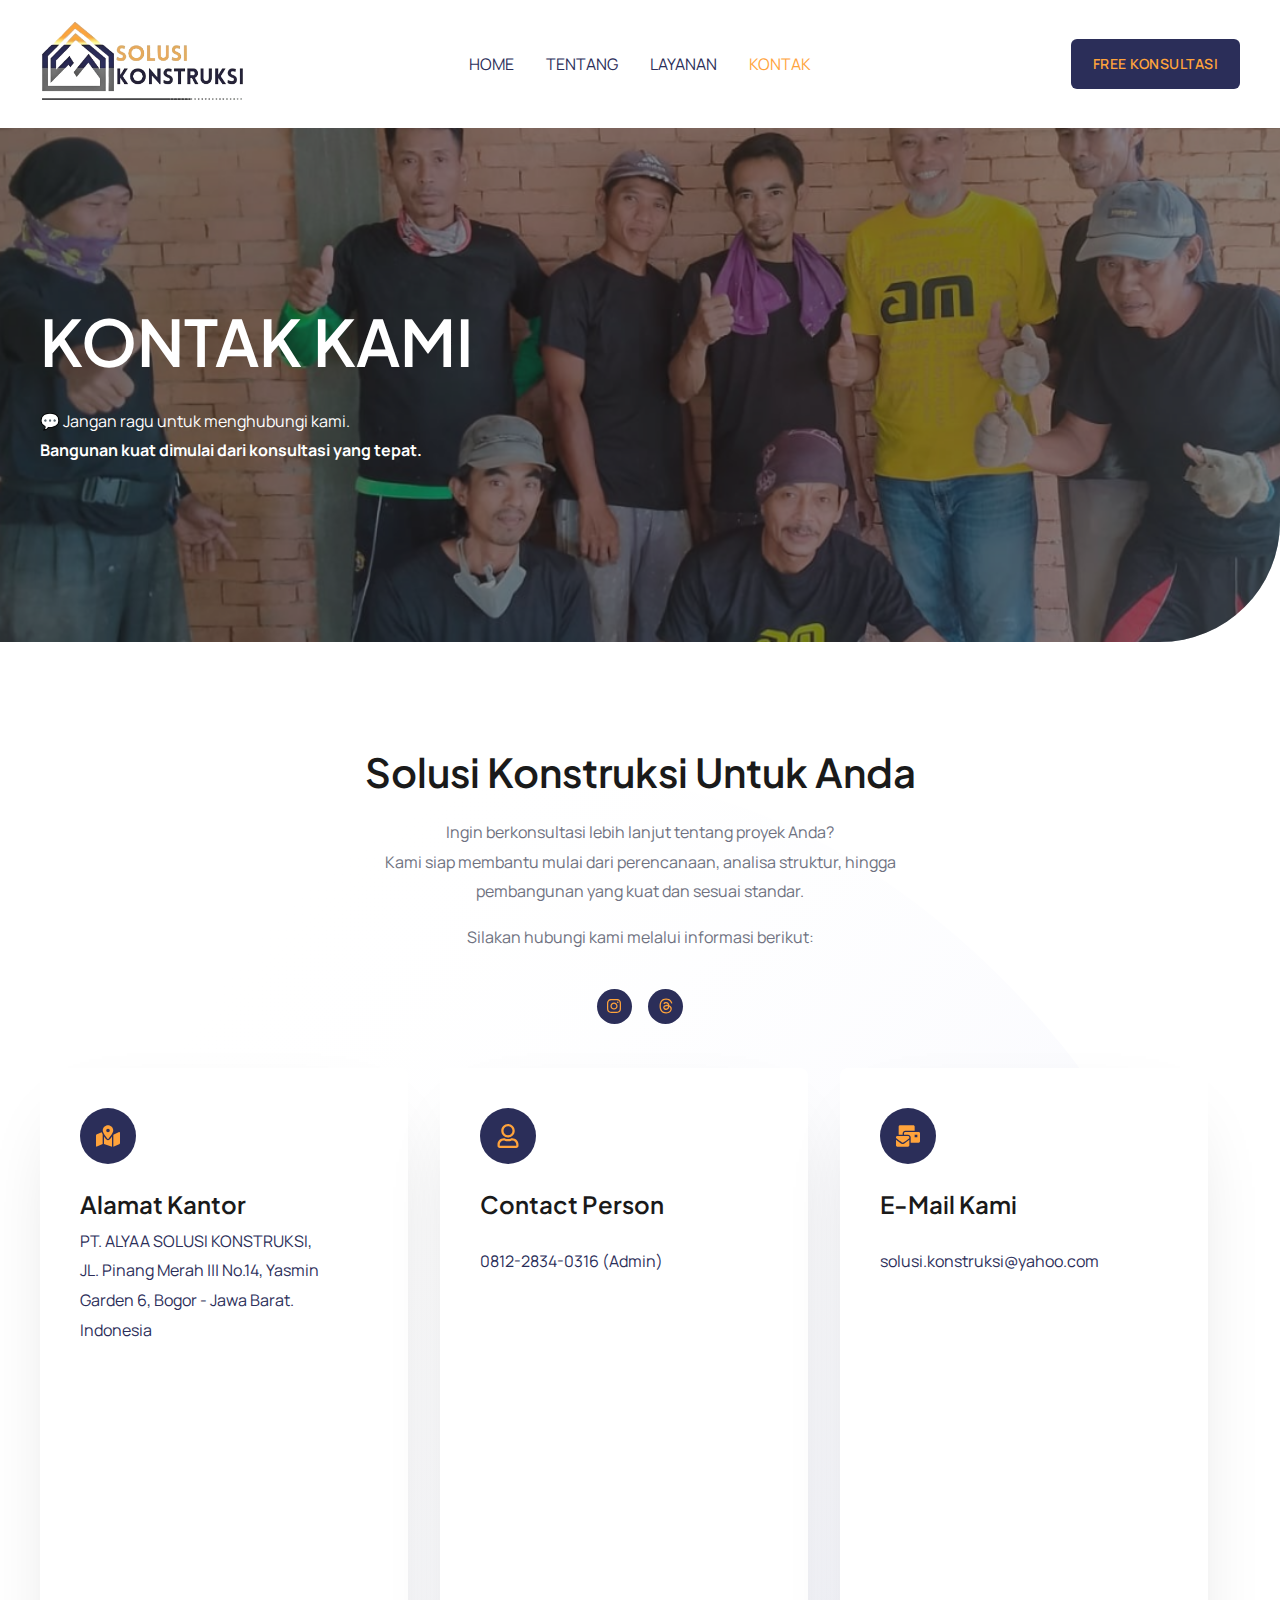
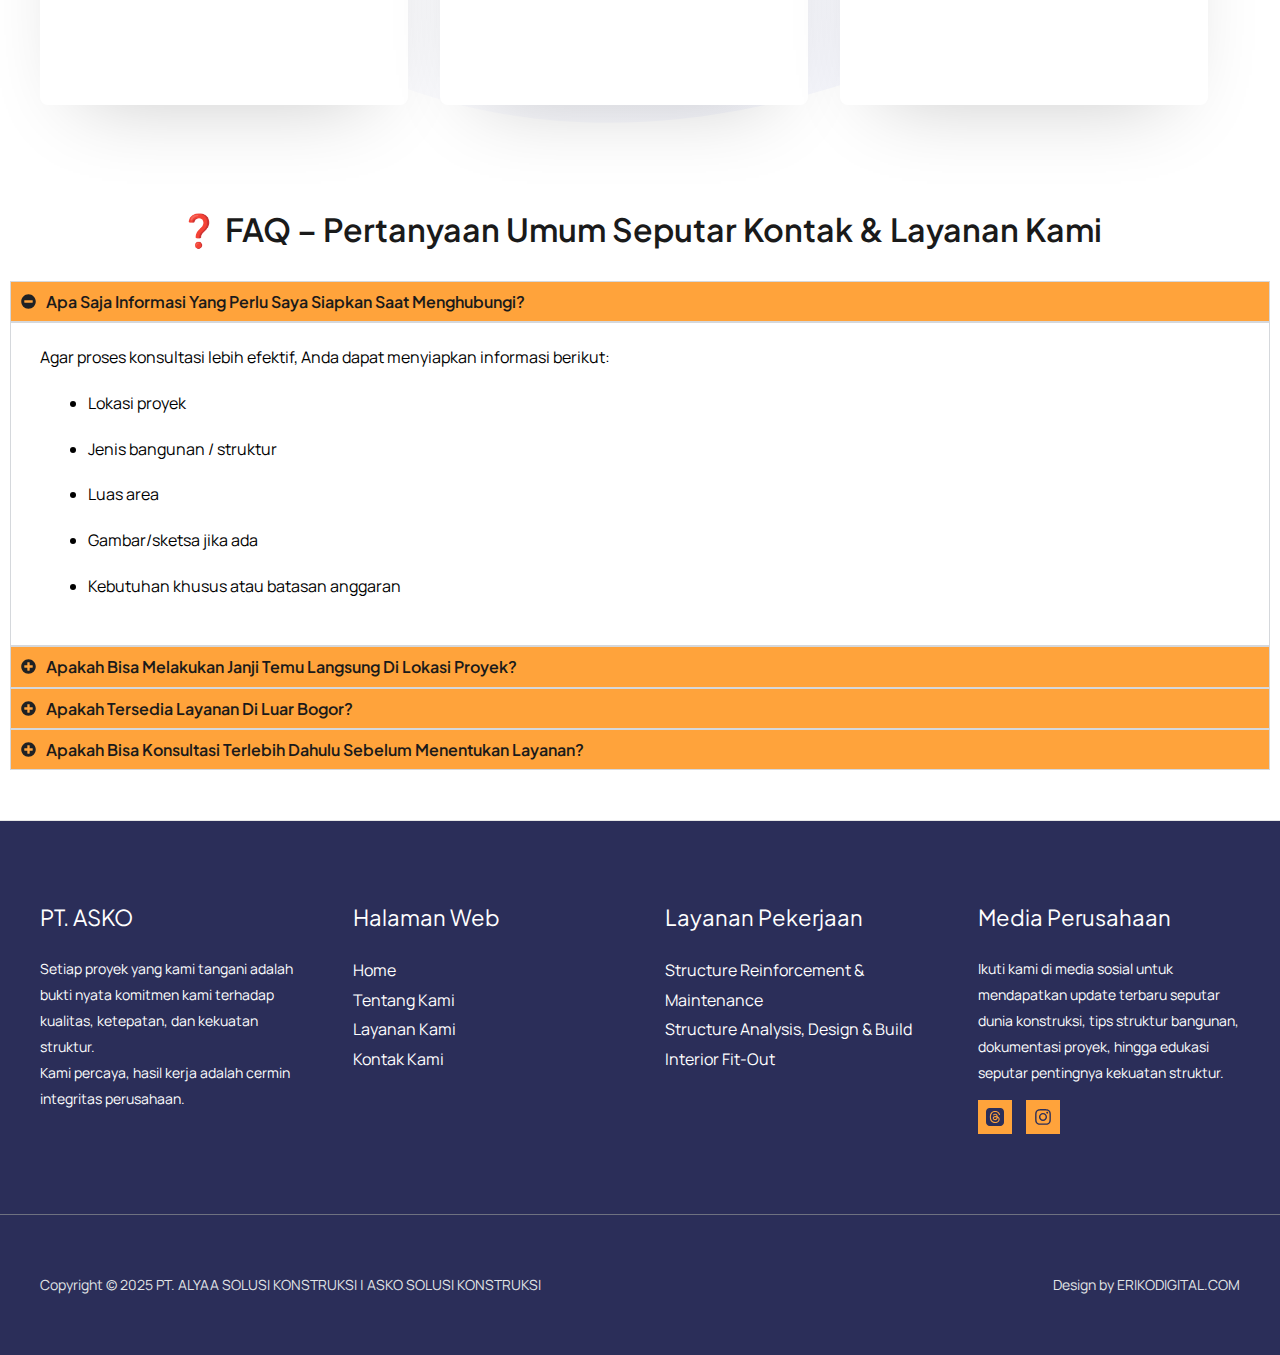
<file: kontak/index.html>
<!DOCTYPE html>
<html lang="en-US" prefix="og: https://ogp.me/ns#">
<head>
<meta charset="UTF-8">
<meta name="viewport" content="width=device-width, initial-scale=1">
	<link rel="profile" href="https://gmpg.org/xfn/11"> 
		<style>img:is([sizes="auto" i], [sizes^="auto," i]) { contain-intrinsic-size: 3000px 1500px }</style>
	
<!-- Search Engine Optimization by Rank Math - https://rankmath.com/ -->
<title>Kontak Kami | SolusiKonstruksiID.com</title>
<meta name="description" content="Kontak Kami Jika Anda Ingin berkonsultasi lebih lanjut tentang proyek Anda Kami siap membantu mulai dari perencanaan, analisa struktur, hingga pembangunan yang kuat dan sesuai standar.">
<meta name="robots" content="follow, index, max-snippet:-1, max-video-preview:-1, max-image-preview:large">
<link rel="canonical" href="/kontak/">
<meta property="og:locale" content="en_US">
<meta property="og:type" content="article">
<meta property="og:title" content="Kontak Kami | SolusiKonstruksiID.com">
<meta property="og:description" content="Kontak Kami Jika Anda Ingin berkonsultasi lebih lanjut tentang proyek Anda Kami siap membantu mulai dari perencanaan, analisa struktur, hingga pembangunan yang kuat dan sesuai standar.">
<meta property="og:url" content="/kontak/">
<meta property="og:site_name" content="SolusiKonstruksiID.com">
<meta property="og:updated_time" content="2025-07-25T01:07:44+00:00">
<meta property="og:image" content="/wp-content/uploads/2025/07/solusikonstruksi.png">
<meta property="og:image:secure_url" content="/wp-content/uploads/2025/07/solusikonstruksi.png">
<meta property="og:image:width" content="733">
<meta property="og:image:height" content="340">
<meta property="og:image:alt" content="Kontak">
<meta property="og:image:type" content="image/png">
<meta property="article:published_time" content="2025-04-12T12:53:50+00:00">
<meta property="article:modified_time" content="2025-07-25T01:07:44+00:00">
<meta name="twitter:card" content="summary_large_image">
<meta name="twitter:title" content="Kontak Kami | SolusiKonstruksiID.com">
<meta name="twitter:description" content="Kontak Kami Jika Anda Ingin berkonsultasi lebih lanjut tentang proyek Anda Kami siap membantu mulai dari perencanaan, analisa struktur, hingga pembangunan yang kuat dan sesuai standar.">
<meta name="twitter:image" content="/wp-content/uploads/2025/07/solusikonstruksi.png">
<script type="application/ld+json" class="rank-math-schema">{"@context":"https://schema.org","@graph":[{"@type":["HomeAndConstructionBusiness","Organization"],"@id":"/#organization","name":"Solusi Konstruksi","url":"","logo":{"@type":"ImageObject","@id":"/#logo","url":"/wp-content/uploads/2025/07/solusikonstruksi.png","contentUrl":"/wp-content/uploads/2025/07/solusikonstruksi.png","caption":"SolusiKonstruksiID.com","inLanguage":"en-US","width":"733","height":"340"},"openingHours":["Monday,Tuesday,Wednesday,Thursday,Friday,Saturday,Sunday 09:00-17:00"],"image":{"@id":"/#logo"}},{"@type":"WebSite","@id":"/#website","url":"","name":"SolusiKonstruksiID.com","alternateName":"PT. ALYAA SOLUSI KONSTRUKSI (ASKO)","publisher":{"@id":"/#organization"},"inLanguage":"en-US"},{"@type":"ImageObject","@id":"/wp-content/uploads/2025/07/solusikonstruksi.png","url":"/wp-content/uploads/2025/07/solusikonstruksi.png","width":"733","height":"340","inLanguage":"en-US"},{"@type":"BreadcrumbList","@id":"/kontak/#breadcrumb","itemListElement":[{"@type":"ListItem","position":"1","item":{"@id":"","name":"Home"}},{"@type":"ListItem","position":"2","item":{"@id":"/kontak/","name":"Kontak"}}]},{"@type":"WebPage","@id":"/kontak/#webpage","url":"/kontak/","name":"Kontak Kami | SolusiKonstruksiID.com","datePublished":"2025-04-12T12:53:50+00:00","dateModified":"2025-07-25T01:07:44+00:00","isPartOf":{"@id":"/#website"},"primaryImageOfPage":{"@id":"/wp-content/uploads/2025/07/solusikonstruksi.png"},"inLanguage":"en-US","breadcrumb":{"@id":"/kontak/#breadcrumb"}},{"@type":"Person","@id":"/author/adminuser355528/","name":"adminuser355528","url":"/author/adminuser355528/","image":{"@type":"ImageObject","@id":"https://secure.gravatar.com/avatar/a69ff990feb9f9ead6ce619520fe3cab533f9fca5c7c85c6595f5da08dbdcced?s=96&amp;d=mm&amp;r=g","url":"https://secure.gravatar.com/avatar/a69ff990feb9f9ead6ce619520fe3cab533f9fca5c7c85c6595f5da08dbdcced?s=96&amp;d=mm&amp;r=g","caption":"adminuser355528","inLanguage":"en-US"},"sameAs":["https://oxygen6.oxygen-demo.qsandbox.org"],"worksFor":{"@id":"/#organization"}},{"@type":"Article","headline":"Kontak Kami | SolusiKonstruksiID.com","keywords":"Kontak,Kontak Kami,Kontak Solusi Konstruksi,PT. ALYAA SOLUSI KONSTRUKSI,SolusiKonstruksiID.com","datePublished":"2025-04-12T12:53:50+00:00","dateModified":"2025-07-25T01:07:44+00:00","author":{"@id":"/author/adminuser355528/","name":"adminuser355528"},"publisher":{"@id":"/#organization"},"description":"Kontak Kami Jika Anda Ingin berkonsultasi lebih lanjut tentang proyek Anda Kami siap membantu mulai dari perencanaan, analisa struktur, hingga pembangunan yang kuat dan sesuai standar.","name":"Kontak Kami | SolusiKonstruksiID.com","@id":"/kontak/#richSnippet","isPartOf":{"@id":"/kontak/#webpage"},"image":{"@id":"/wp-content/uploads/2025/07/solusikonstruksi.png"},"inLanguage":"en-US","mainEntityOfPage":{"@id":"/kontak/#webpage"}}]}</script>
<!-- /Rank Math WordPress SEO plugin -->

<link rel="dns-prefetch" href="//fonts.googleapis.com">
<link rel="alternate" type="application/rss+xml" title="SOLUSI KONSTRUKSI &raquo; Feed" href="/feed/">
<link rel="alternate" type="application/rss+xml" title="SOLUSI KONSTRUKSI &raquo; Comments Feed" href="/comments/feed/">
<script>
window._wpemojiSettings = {"baseUrl":"https:\/\/s.w.org\/images\/core\/emoji\/16.0.1\/72x72\/","ext":".png","svgUrl":"https:\/\/s.w.org\/images\/core\/emoji\/16.0.1\/svg\/","svgExt":".svg","source":{"concatemoji":"\/wp-includes\/js\/wp-emoji-release.min.js?ver=6.8.2"}};
/*! This file is auto-generated */
!function(s,n){var o,i,e;function c(e){try{var t={supportTests:e,timestamp:(new Date).valueOf()};sessionStorage.setItem(o,JSON.stringify(t))}catch(e){}}function p(e,t,n){e.clearRect(0,0,e.canvas.width,e.canvas.height),e.fillText(t,0,0);var t=new Uint32Array(e.getImageData(0,0,e.canvas.width,e.canvas.height).data),a=(e.clearRect(0,0,e.canvas.width,e.canvas.height),e.fillText(n,0,0),new Uint32Array(e.getImageData(0,0,e.canvas.width,e.canvas.height).data));return t.every(function(e,t){return e===a[t]})}function u(e,t){e.clearRect(0,0,e.canvas.width,e.canvas.height),e.fillText(t,0,0);for(var n=e.getImageData(16,16,1,1),a=0;a<n.data.length;a++)if(0!==n.data[a])return!1;return!0}function f(e,t,n,a){switch(t){case"flag":return n(e,"\ud83c\udff3\ufe0f\u200d\u26a7\ufe0f","\ud83c\udff3\ufe0f\u200b\u26a7\ufe0f")?!1:!n(e,"\ud83c\udde8\ud83c\uddf6","\ud83c\udde8\u200b\ud83c\uddf6")&&!n(e,"\ud83c\udff4\udb40\udc67\udb40\udc62\udb40\udc65\udb40\udc6e\udb40\udc67\udb40\udc7f","\ud83c\udff4\u200b\udb40\udc67\u200b\udb40\udc62\u200b\udb40\udc65\u200b\udb40\udc6e\u200b\udb40\udc67\u200b\udb40\udc7f");case"emoji":return!a(e,"\ud83e\udedf")}return!1}function g(e,t,n,a){var r="undefined"!=typeof WorkerGlobalScope&&self instanceof WorkerGlobalScope?new OffscreenCanvas(300,150):s.createElement("canvas"),o=r.getContext("2d",{willReadFrequently:!0}),i=(o.textBaseline="top",o.font="600 32px Arial",{});return e.forEach(function(e){i[e]=t(o,e,n,a)}),i}function t(e){var t=s.createElement("script");t.src=e,t.defer=!0,s.head.appendChild(t)}"undefined"!=typeof Promise&&(o="wpEmojiSettingsSupports",i=["flag","emoji"],n.supports={everything:!0,everythingExceptFlag:!0},e=new Promise(function(e){s.addEventListener("DOMContentLoaded",e,{once:!0})}),new Promise(function(t){var n=function(){try{var e=JSON.parse(sessionStorage.getItem(o));if("object"==typeof e&&"number"==typeof e.timestamp&&(new Date).valueOf()<e.timestamp+604800&&"object"==typeof e.supportTests)return e.supportTests}catch(e){}return null}();if(!n){if("undefined"!=typeof Worker&&"undefined"!=typeof OffscreenCanvas&&"undefined"!=typeof URL&&URL.createObjectURL&&"undefined"!=typeof Blob)try{var e="postMessage("+g.toString()+"("+[JSON.stringify(i),f.toString(),p.toString(),u.toString()].join(",")+"));",a=new Blob([e],{type:"text/javascript"}),r=new Worker(URL.createObjectURL(a),{name:"wpTestEmojiSupports"});return void(r.onmessage=function(e){c(n=e.data),r.terminate(),t(n)})}catch(e){}c(n=g(i,f,p,u))}t(n)}).then(function(e){for(var t in e)n.supports[t]=e[t],n.supports.everything=n.supports.everything&&n.supports[t],"flag"!==t&&(n.supports.everythingExceptFlag=n.supports.everythingExceptFlag&&n.supports[t]);n.supports.everythingExceptFlag=n.supports.everythingExceptFlag&&!n.supports.flag,n.DOMReady=!1,n.readyCallback=function(){n.DOMReady=!0}}).then(function(){return e}).then(function(){var e;n.supports.everything||(n.readyCallback(),(e=n.source||{}).concatemoji?t(e.concatemoji):e.wpemoji&&e.twemoji&&(t(e.twemoji),t(e.wpemoji)))}))}((window,document),window._wpemojiSettings);
</script>
<link rel="stylesheet" id="astra-theme-css-css" href="/wp-content/themes/astra/assets/css/minified/main.min.css?ver=4.11.12" media="all">
<style id="astra-theme-css-inline-css">
:root{--ast-post-nav-space:0;--ast-container-default-xlg-padding:6.67em;--ast-container-default-lg-padding:5.67em;--ast-container-default-slg-padding:4.34em;--ast-container-default-md-padding:3.34em;--ast-container-default-sm-padding:6.67em;--ast-container-default-xs-padding:2.4em;--ast-container-default-xxs-padding:1.4em;--ast-code-block-background:#EEEEEE;--ast-comment-inputs-background:#FAFAFA;--ast-normal-container-width:1200px;--ast-narrow-container-width:750px;--ast-blog-title-font-weight:normal;--ast-blog-meta-weight:inherit;--ast-global-color-primary:var(--ast-global-color-5);--ast-global-color-secondary:var(--ast-global-color-4);--ast-global-color-alternate-background:var(--ast-global-color-7);--ast-global-color-subtle-background:var(--ast-global-color-6);--ast-bg-style-guide:#F8FAFC;--ast-shadow-style-guide:0px 0px 4px 0 #00000057;--ast-global-dark-bg-style:#fff;--ast-global-dark-lfs:#fbfbfb;--ast-widget-bg-color:#fafafa;--ast-wc-container-head-bg-color:#fbfbfb;--ast-title-layout-bg:#eeeeee;--ast-search-border-color:#e7e7e7;--ast-lifter-hover-bg:#e6e6e6;--ast-gallery-block-color:#000;--srfm-color-input-label:var(--ast-global-color-2);}html{font-size:100%;}a,.page-title{color:var(--ast-global-color-0);}a:hover,a:focus{color:var(--ast-global-color-1);}body,button,input,select,textarea,.ast-button,.ast-custom-button{font-family:'Manrope',sans-serif;font-weight:400;font-size:16px;font-size:1rem;}blockquote{color:var(--ast-global-color-3);}p,.entry-content p{margin-bottom:1em;}h1,h2,h3,h4,h5,h6,.entry-content :where(h1,h2,h3,h4,h5,h6),.entry-content :where(h1,h2,h3,h4,h5,h6) a,.site-title,.site-title a{font-family:'Plus Jakarta Sans',sans-serif;font-weight:600;line-height:1.2em;text-transform:capitalize;}.site-title{font-size:35px;font-size:2.1875rem;display:none;}header .custom-logo-link img{max-width:206px;width:206px;}.astra-logo-svg{width:206px;}.site-header .site-description{font-size:15px;font-size:0.9375rem;display:none;}.entry-title{font-size:30px;font-size:1.875rem;}.archive .ast-article-post .ast-article-inner,.blog .ast-article-post .ast-article-inner,.archive .ast-article-post .ast-article-inner:hover,.blog .ast-article-post .ast-article-inner:hover{overflow:hidden;}h1,.entry-content :where(h1),.entry-content :where(h1) a{font-size:64px;font-size:4rem;font-family:'Plus Jakarta Sans',sans-serif;line-height:1.4em;text-transform:capitalize;}h2,.entry-content :where(h2),.entry-content :where(h2) a{font-size:40px;font-size:2.5rem;font-family:'Plus Jakarta Sans',sans-serif;line-height:1.3em;text-transform:capitalize;}h3,.entry-content :where(h3),.entry-content :where(h3) a{font-size:32px;font-size:2rem;font-family:'Plus Jakarta Sans',sans-serif;line-height:1.3em;text-transform:capitalize;}h4,.entry-content :where(h4),.entry-content :where(h4) a{font-size:24px;font-size:1.5rem;line-height:1.2em;font-family:'Plus Jakarta Sans',sans-serif;text-transform:capitalize;}h5,.entry-content :where(h5),.entry-content :where(h5) a{font-size:20px;font-size:1.25rem;line-height:1.2em;font-family:'Plus Jakarta Sans',sans-serif;text-transform:capitalize;}h6,.entry-content :where(h6),.entry-content :where(h6) a{font-size:16px;font-size:1rem;line-height:1.25em;font-family:'Plus Jakarta Sans',sans-serif;text-transform:capitalize;}::selection{background-color:var(--ast-global-color-0);color:#ffffff;}body,h1,h2,h3,h4,h5,h6,.entry-title a,.entry-content :where(h1,h2,h3,h4,h5,h6),.entry-content :where(h1,h2,h3,h4,h5,h6) a{color:var(--ast-global-color-3);}.tagcloud a:hover,.tagcloud a:focus,.tagcloud a.current-item{color:#ffffff;border-color:var(--ast-global-color-0);background-color:var(--ast-global-color-0);}input:focus,input[type="text"]:focus,input[type="email"]:focus,input[type="url"]:focus,input[type="password"]:focus,input[type="reset"]:focus,input[type="search"]:focus,textarea:focus{border-color:var(--ast-global-color-0);}input[type="radio"]:checked,input[type=reset],input[type="checkbox"]:checked,input[type="checkbox"]:hover:checked,input[type="checkbox"]:focus:checked,input[type=range]::-webkit-slider-thumb{border-color:var(--ast-global-color-0);background-color:var(--ast-global-color-0);box-shadow:none;}.site-footer a:hover + .post-count,.site-footer a:focus + .post-count{background:var(--ast-global-color-0);border-color:var(--ast-global-color-0);}.single .nav-links .nav-previous,.single .nav-links .nav-next{color:var(--ast-global-color-0);}.entry-meta,.entry-meta *{line-height:1.45;color:var(--ast-global-color-0);}.entry-meta a:not(.ast-button):hover,.entry-meta a:not(.ast-button):hover *,.entry-meta a:not(.ast-button):focus,.entry-meta a:not(.ast-button):focus *,.page-links > .page-link,.page-links .page-link:hover,.post-navigation a:hover{color:var(--ast-global-color-1);}#cat option,.secondary .calendar_wrap thead a,.secondary .calendar_wrap thead a:visited{color:var(--ast-global-color-0);}.secondary .calendar_wrap #today,.ast-progress-val span{background:var(--ast-global-color-0);}.secondary a:hover + .post-count,.secondary a:focus + .post-count{background:var(--ast-global-color-0);border-color:var(--ast-global-color-0);}.calendar_wrap #today > a{color:#ffffff;}.page-links .page-link,.single .post-navigation a{color:var(--ast-global-color-0);}.ast-search-menu-icon .search-form button.search-submit{padding:0 4px;}.ast-search-menu-icon form.search-form{padding-right:0;}.ast-search-menu-icon.slide-search input.search-field{width:0;}.ast-header-search .ast-search-menu-icon.ast-dropdown-active .search-form,.ast-header-search .ast-search-menu-icon.ast-dropdown-active .search-field:focus{transition:all 0.2s;}.search-form input.search-field:focus{outline:none;}.wp-block-latest-posts > li > a{color:var(--ast-global-color-2);}.widget-title,.widget .wp-block-heading{font-size:22px;font-size:1.375rem;color:var(--ast-global-color-3);}.ast-search-menu-icon.slide-search a:focus-visible:focus-visible,.astra-search-icon:focus-visible,#close:focus-visible,a:focus-visible,.ast-menu-toggle:focus-visible,.site .skip-link:focus-visible,.wp-block-loginout input:focus-visible,.wp-block-search.wp-block-search__button-inside .wp-block-search__inside-wrapper,.ast-header-navigation-arrow:focus-visible,.ast-orders-table__row .ast-orders-table__cell:focus-visible,a#ast-apply-coupon:focus-visible,#ast-apply-coupon:focus-visible,#close:focus-visible,.button.search-submit:focus-visible,#search_submit:focus,.normal-search:focus-visible,.ast-header-account-wrap:focus-visible,.astra-cart-drawer-close:focus,.ast-single-variation:focus,.ast-button:focus{outline-style:dotted;outline-color:inherit;outline-width:thin;}input:focus,input[type="text"]:focus,input[type="email"]:focus,input[type="url"]:focus,input[type="password"]:focus,input[type="reset"]:focus,input[type="search"]:focus,input[type="number"]:focus,textarea:focus,.wp-block-search__input:focus,[data-section="section-header-mobile-trigger"] .ast-button-wrap .ast-mobile-menu-trigger-minimal:focus,.ast-mobile-popup-drawer.active .menu-toggle-close:focus,#ast-scroll-top:focus,#coupon_code:focus,#ast-coupon-code:focus{border-style:dotted;border-color:inherit;border-width:thin;}input{outline:none;}.site-logo-img img{ transition:all 0.2s linear;}body .ast-oembed-container *{position:absolute;top:0;width:100%;height:100%;left:0;}body .wp-block-embed-pocket-casts .ast-oembed-container *{position:unset;}.ast-single-post-featured-section + article {margin-top: 2em;}.site-content .ast-single-post-featured-section img {width: 100%;overflow: hidden;object-fit: cover;}.site > .ast-single-related-posts-container {margin-top: 0;}@media (min-width: 769px) {.ast-desktop .ast-container--narrow {max-width: var(--ast-narrow-container-width);margin: 0 auto;}}.ast-page-builder-template .hentry {margin: 0;}.ast-page-builder-template .site-content > .ast-container {max-width: 100%;padding: 0;}.ast-page-builder-template .site .site-content #primary {padding: 0;margin: 0;}.ast-page-builder-template .no-results {text-align: center;margin: 4em auto;}.ast-page-builder-template .ast-pagination {padding: 2em;}.ast-page-builder-template .entry-header.ast-no-title.ast-no-thumbnail {margin-top: 0;}.ast-page-builder-template .entry-header.ast-header-without-markup {margin-top: 0;margin-bottom: 0;}.ast-page-builder-template .entry-header.ast-no-title.ast-no-meta {margin-bottom: 0;}.ast-page-builder-template.single .post-navigation {padding-bottom: 2em;}.ast-page-builder-template.single-post .site-content > .ast-container {max-width: 100%;}.ast-page-builder-template .entry-header {margin-top: 4em;margin-left: auto;margin-right: auto;padding-left: 20px;padding-right: 20px;}.single.ast-page-builder-template .entry-header {padding-left: 20px;padding-right: 20px;}.ast-page-builder-template .ast-archive-description {margin: 4em auto 0;padding-left: 20px;padding-right: 20px;}.ast-page-builder-template.ast-no-sidebar .entry-content .alignwide {margin-left: 0;margin-right: 0;}@media (max-width:768.9px){#ast-desktop-header{display:none;}}@media (min-width:769px){#ast-mobile-header{display:none;}}.wp-block-buttons.aligncenter{justify-content:center;}.wp-block-buttons .wp-block-button.is-style-outline .wp-block-button__link.wp-element-button,.ast-outline-button,.wp-block-uagb-buttons-child .uagb-buttons-repeater.ast-outline-button{border-color:var(--ast-global-color-0);border-top-width:2px;border-right-width:2px;border-bottom-width:2px;border-left-width:2px;font-family:inherit;font-weight:600;font-size:14px;font-size:0.875rem;line-height:1em;border-top-left-radius:6px;border-top-right-radius:6px;border-bottom-right-radius:6px;border-bottom-left-radius:6px;}.wp-block-button.is-style-outline .wp-block-button__link:hover,.wp-block-buttons .wp-block-button.is-style-outline .wp-block-button__link:focus,.wp-block-buttons .wp-block-button.is-style-outline > .wp-block-button__link:not(.has-text-color):hover,.wp-block-buttons .wp-block-button.wp-block-button__link.is-style-outline:not(.has-text-color):hover,.ast-outline-button:hover,.ast-outline-button:focus,.wp-block-uagb-buttons-child .uagb-buttons-repeater.ast-outline-button:hover,.wp-block-uagb-buttons-child .uagb-buttons-repeater.ast-outline-button:focus{background-color:var(--ast-global-color-0);}.wp-block-button .wp-block-button__link.wp-element-button.is-style-outline:not(.has-background),.wp-block-button.is-style-outline>.wp-block-button__link.wp-element-button:not(.has-background),.ast-outline-button{background-color:var(--ast-global-color-0);}.entry-content[data-ast-blocks-layout] > figure{margin-bottom:1em;}@media (max-width:768px){.ast-left-sidebar #content > .ast-container{display:flex;flex-direction:column-reverse;width:100%;}.ast-separate-container .ast-article-post,.ast-separate-container .ast-article-single{padding:1.5em 2.14em;}.ast-author-box img.avatar{margin:20px 0 0 0;}}@media (min-width:769px){.ast-separate-container.ast-right-sidebar #primary,.ast-separate-container.ast-left-sidebar #primary{border:0;}.search-no-results.ast-separate-container #primary{margin-bottom:4em;}}.elementor-widget-button .elementor-button{border-style:solid;text-decoration:none;border-top-width:0px;border-right-width:0px;border-left-width:0px;border-bottom-width:0px;}body .elementor-button.elementor-size-sm,body .elementor-button.elementor-size-xs,body .elementor-button.elementor-size-md,body .elementor-button.elementor-size-lg,body .elementor-button.elementor-size-xl,body .elementor-button{border-top-left-radius:6px;border-top-right-radius:6px;border-bottom-right-radius:6px;border-bottom-left-radius:6px;padding-top:18px;padding-right:22px;padding-bottom:18px;padding-left:22px;}.elementor-widget-button .elementor-button{border-color:var(--ast-global-color-0);background-color:var(--ast-global-color-0);}.elementor-widget-button .elementor-button:hover,.elementor-widget-button .elementor-button:focus{color:var(--ast-global-color-5);background-color:var(--ast-global-color-0);border-color:var(--ast-global-color-0);}.wp-block-button .wp-block-button__link ,.elementor-widget-button .elementor-button,.elementor-widget-button .elementor-button:visited{color:var(--ast-global-color-1);}.elementor-widget-button .elementor-button{font-weight:600;font-size:14px;font-size:0.875rem;line-height:1em;text-transform:capitalize;letter-spacing:0.5px;}body .elementor-button.elementor-size-sm,body .elementor-button.elementor-size-xs,body .elementor-button.elementor-size-md,body .elementor-button.elementor-size-lg,body .elementor-button.elementor-size-xl,body .elementor-button{font-size:14px;font-size:0.875rem;}.wp-block-button .wp-block-button__link:hover,.wp-block-button .wp-block-button__link:focus{color:var(--ast-global-color-5);background-color:var(--ast-global-color-0);border-color:var(--ast-global-color-0);}.elementor-widget-heading h1.elementor-heading-title{line-height:1.4em;}.elementor-widget-heading h2.elementor-heading-title{line-height:1.3em;}.elementor-widget-heading h3.elementor-heading-title{line-height:1.3em;}.elementor-widget-heading h4.elementor-heading-title{line-height:1.2em;}.elementor-widget-heading h5.elementor-heading-title{line-height:1.2em;}.elementor-widget-heading h6.elementor-heading-title{line-height:1.25em;}.wp-block-button .wp-block-button__link,.wp-block-search .wp-block-search__button,body .wp-block-file .wp-block-file__button{border-style:solid;border-top-width:0px;border-right-width:0px;border-left-width:0px;border-bottom-width:0px;border-color:var(--ast-global-color-0);background-color:var(--ast-global-color-0);color:var(--ast-global-color-1);font-family:inherit;font-weight:600;line-height:1em;text-transform:capitalize;letter-spacing:0.5px;font-size:14px;font-size:0.875rem;border-top-left-radius:6px;border-top-right-radius:6px;border-bottom-right-radius:6px;border-bottom-left-radius:6px;padding-top:18px;padding-right:22px;padding-bottom:18px;padding-left:22px;}.menu-toggle,button,.ast-button,.ast-custom-button,.button,input#submit,input[type="button"],input[type="submit"],input[type="reset"],form[CLASS*="wp-block-search__"].wp-block-search .wp-block-search__inside-wrapper .wp-block-search__button,body .wp-block-file .wp-block-file__button{border-style:solid;border-top-width:0px;border-right-width:0px;border-left-width:0px;border-bottom-width:0px;color:var(--ast-global-color-1);border-color:var(--ast-global-color-0);background-color:var(--ast-global-color-0);padding-top:18px;padding-right:22px;padding-bottom:18px;padding-left:22px;font-family:inherit;font-weight:600;font-size:14px;font-size:0.875rem;line-height:1em;text-transform:capitalize;letter-spacing:0.5px;border-top-left-radius:6px;border-top-right-radius:6px;border-bottom-right-radius:6px;border-bottom-left-radius:6px;}button:focus,.menu-toggle:hover,button:hover,.ast-button:hover,.ast-custom-button:hover .button:hover,.ast-custom-button:hover ,input[type=reset]:hover,input[type=reset]:focus,input#submit:hover,input#submit:focus,input[type="button"]:hover,input[type="button"]:focus,input[type="submit"]:hover,input[type="submit"]:focus,form[CLASS*="wp-block-search__"].wp-block-search .wp-block-search__inside-wrapper .wp-block-search__button:hover,form[CLASS*="wp-block-search__"].wp-block-search .wp-block-search__inside-wrapper .wp-block-search__button:focus,body .wp-block-file .wp-block-file__button:hover,body .wp-block-file .wp-block-file__button:focus{color:var(--ast-global-color-5);background-color:var(--ast-global-color-0);border-color:var(--ast-global-color-0);}@media (max-width:768px){.ast-mobile-header-stack .main-header-bar .ast-search-menu-icon{display:inline-block;}.ast-header-break-point.ast-header-custom-item-outside .ast-mobile-header-stack .main-header-bar .ast-search-icon{margin:0;}.ast-comment-avatar-wrap img{max-width:2.5em;}.ast-comment-meta{padding:0 1.8888em 1.3333em;}.ast-separate-container .ast-comment-list li.depth-1{padding:1.5em 2.14em;}.ast-separate-container .comment-respond{padding:2em 2.14em;}}@media (min-width:544px){.ast-container{max-width:100%;}}@media (max-width:544px){.ast-separate-container .ast-article-post,.ast-separate-container .ast-article-single,.ast-separate-container .comments-title,.ast-separate-container .ast-archive-description{padding:1.5em 1em;}.ast-separate-container #content .ast-container{padding-left:0.54em;padding-right:0.54em;}.ast-separate-container .ast-comment-list .bypostauthor{padding:.5em;}.ast-search-menu-icon.ast-dropdown-active .search-field{width:170px;}} #ast-mobile-header .ast-site-header-cart-li a{pointer-events:none;}body,.ast-separate-container{background-color:var(--ast-global-color-4);background-image:none;}@media (max-width:768px){.site-title{display:none;}.site-header .site-description{display:none;}h1,.entry-content :where(h1),.entry-content :where(h1) a{font-size:56px;}h2,.entry-content :where(h2),.entry-content :where(h2) a{font-size:32px;}h3,.entry-content :where(h3),.entry-content :where(h3) a{font-size:28px;}h4,.entry-content :where(h4),.entry-content :where(h4) a{font-size:24px;font-size:1.5rem;}h5,.entry-content :where(h5),.entry-content :where(h5) a{font-size:20px;font-size:1.25rem;}h6,.entry-content :where(h6),.entry-content :where(h6) a{font-size:16px;font-size:1rem;}}@media (max-width:544px){.site-title{display:none;}.site-header .site-description{display:none;}h1,.entry-content :where(h1),.entry-content :where(h1) a{font-size:32px;}h2,.entry-content :where(h2),.entry-content :where(h2) a{font-size:24px;}h3,.entry-content :where(h3),.entry-content :where(h3) a{font-size:22px;}h4,.entry-content :where(h4),.entry-content :where(h4) a{font-size:20px;font-size:1.25rem;}h5,.entry-content :where(h5),.entry-content :where(h5) a{font-size:18px;font-size:1.125rem;}h6,.entry-content :where(h6),.entry-content :where(h6) a{font-size:15px;font-size:0.9375rem;}}@media (max-width:768px){html{font-size:91.2%;}}@media (max-width:544px){html{font-size:91.2%;}}@media (min-width:769px){.ast-container{max-width:1240px;}}@media (min-width:769px){.site-content .ast-container{display:flex;}}@media (max-width:768px){.site-content .ast-container{flex-direction:column;}}@media (min-width:769px){.main-header-menu .sub-menu .menu-item.ast-left-align-sub-menu:hover > .sub-menu,.main-header-menu .sub-menu .menu-item.ast-left-align-sub-menu.focus > .sub-menu{margin-left:-2px;}}.ast-theme-transparent-header [data-section="section-header-mobile-trigger"] .ast-button-wrap .ast-mobile-menu-trigger-fill,.ast-theme-transparent-header [data-section="section-header-mobile-trigger"] .ast-button-wrap .ast-mobile-menu-trigger-minimal{border:none;}.site .comments-area{padding-bottom:3em;}.footer-widget-area[data-section^="section-fb-html-"] .ast-builder-html-element{text-align:center;}.wp-block-file {display: flex;align-items: center;flex-wrap: wrap;justify-content: space-between;}.wp-block-pullquote {border: none;}.wp-block-pullquote blockquote::before {content: "\201D";font-family: "Helvetica",sans-serif;display: flex;transform: rotate( 180deg );font-size: 6rem;font-style: normal;line-height: 1;font-weight: bold;align-items: center;justify-content: center;}.has-text-align-right > blockquote::before {justify-content: flex-start;}.has-text-align-left > blockquote::before {justify-content: flex-end;}figure.wp-block-pullquote.is-style-solid-color blockquote {max-width: 100%;text-align: inherit;}:root {--wp--custom--ast-default-block-top-padding: 3em;--wp--custom--ast-default-block-right-padding: 3em;--wp--custom--ast-default-block-bottom-padding: 3em;--wp--custom--ast-default-block-left-padding: 3em;--wp--custom--ast-container-width: 1200px;--wp--custom--ast-content-width-size: 1200px;--wp--custom--ast-wide-width-size: calc(1200px + var(--wp--custom--ast-default-block-left-padding) + var(--wp--custom--ast-default-block-right-padding));}.ast-narrow-container {--wp--custom--ast-content-width-size: 750px;--wp--custom--ast-wide-width-size: 750px;}@media(max-width: 768px) {:root {--wp--custom--ast-default-block-top-padding: 3em;--wp--custom--ast-default-block-right-padding: 2em;--wp--custom--ast-default-block-bottom-padding: 3em;--wp--custom--ast-default-block-left-padding: 2em;}}@media(max-width: 544px) {:root {--wp--custom--ast-default-block-top-padding: 3em;--wp--custom--ast-default-block-right-padding: 1.5em;--wp--custom--ast-default-block-bottom-padding: 3em;--wp--custom--ast-default-block-left-padding: 1.5em;}}.entry-content > .wp-block-group,.entry-content > .wp-block-cover,.entry-content > .wp-block-columns {padding-top: var(--wp--custom--ast-default-block-top-padding);padding-right: var(--wp--custom--ast-default-block-right-padding);padding-bottom: var(--wp--custom--ast-default-block-bottom-padding);padding-left: var(--wp--custom--ast-default-block-left-padding);}.ast-plain-container.ast-no-sidebar .entry-content > .alignfull,.ast-page-builder-template .ast-no-sidebar .entry-content > .alignfull {margin-left: calc( -50vw + 50%);margin-right: calc( -50vw + 50%);max-width: 100vw;width: 100vw;}.ast-plain-container.ast-no-sidebar .entry-content .alignfull .alignfull,.ast-page-builder-template.ast-no-sidebar .entry-content .alignfull .alignfull,.ast-plain-container.ast-no-sidebar .entry-content .alignfull .alignwide,.ast-page-builder-template.ast-no-sidebar .entry-content .alignfull .alignwide,.ast-plain-container.ast-no-sidebar .entry-content .alignwide .alignfull,.ast-page-builder-template.ast-no-sidebar .entry-content .alignwide .alignfull,.ast-plain-container.ast-no-sidebar .entry-content .alignwide .alignwide,.ast-page-builder-template.ast-no-sidebar .entry-content .alignwide .alignwide,.ast-plain-container.ast-no-sidebar .entry-content .wp-block-column .alignfull,.ast-page-builder-template.ast-no-sidebar .entry-content .wp-block-column .alignfull,.ast-plain-container.ast-no-sidebar .entry-content .wp-block-column .alignwide,.ast-page-builder-template.ast-no-sidebar .entry-content .wp-block-column .alignwide {margin-left: auto;margin-right: auto;width: 100%;}[data-ast-blocks-layout] .wp-block-separator:not(.is-style-dots) {height: 0;}[data-ast-blocks-layout] .wp-block-separator {margin: 20px auto;}[data-ast-blocks-layout] .wp-block-separator:not(.is-style-wide):not(.is-style-dots) {max-width: 100px;}[data-ast-blocks-layout] .wp-block-separator.has-background {padding: 0;}.entry-content[data-ast-blocks-layout] > * {max-width: var(--wp--custom--ast-content-width-size);margin-left: auto;margin-right: auto;}.entry-content[data-ast-blocks-layout] > .alignwide {max-width: var(--wp--custom--ast-wide-width-size);}.entry-content[data-ast-blocks-layout] .alignfull {max-width: none;}.entry-content .wp-block-columns {margin-bottom: 0;}blockquote {margin: 1.5em;border-color: rgba(0,0,0,0.05);}.wp-block-quote:not(.has-text-align-right):not(.has-text-align-center) {border-left: 5px solid rgba(0,0,0,0.05);}.has-text-align-right > blockquote,blockquote.has-text-align-right {border-right: 5px solid rgba(0,0,0,0.05);}.has-text-align-left > blockquote,blockquote.has-text-align-left {border-left: 5px solid rgba(0,0,0,0.05);}.wp-block-site-tagline,.wp-block-latest-posts .read-more {margin-top: 15px;}.wp-block-loginout p label {display: block;}.wp-block-loginout p:not(.login-remember):not(.login-submit) input {width: 100%;}.wp-block-loginout input:focus {border-color: transparent;}.wp-block-loginout input:focus {outline: thin dotted;}.entry-content .wp-block-media-text .wp-block-media-text__content {padding: 0 0 0 8%;}.entry-content .wp-block-media-text.has-media-on-the-right .wp-block-media-text__content {padding: 0 8% 0 0;}.entry-content .wp-block-media-text.has-background .wp-block-media-text__content {padding: 8%;}.entry-content .wp-block-cover:not([class*="background-color"]):not(.has-text-color.has-link-color) .wp-block-cover__inner-container,.entry-content .wp-block-cover:not([class*="background-color"]) .wp-block-cover-image-text,.entry-content .wp-block-cover:not([class*="background-color"]) .wp-block-cover-text,.entry-content .wp-block-cover-image:not([class*="background-color"]) .wp-block-cover__inner-container,.entry-content .wp-block-cover-image:not([class*="background-color"]) .wp-block-cover-image-text,.entry-content .wp-block-cover-image:not([class*="background-color"]) .wp-block-cover-text {color: var(--ast-global-color-primary,var(--ast-global-color-5));}.wp-block-loginout .login-remember input {width: 1.1rem;height: 1.1rem;margin: 0 5px 4px 0;vertical-align: middle;}.wp-block-latest-posts > li > *:first-child,.wp-block-latest-posts:not(.is-grid) > li:first-child {margin-top: 0;}.entry-content > .wp-block-buttons,.entry-content > .wp-block-uagb-buttons {margin-bottom: 1.5em;}.wp-block-search__inside-wrapper .wp-block-search__input {padding: 0 10px;color: var(--ast-global-color-3);background: var(--ast-global-color-primary,var(--ast-global-color-5));border-color: var(--ast-border-color);}.wp-block-latest-posts .read-more {margin-bottom: 1.5em;}.wp-block-search__no-button .wp-block-search__inside-wrapper .wp-block-search__input {padding-top: 5px;padding-bottom: 5px;}.wp-block-latest-posts .wp-block-latest-posts__post-date,.wp-block-latest-posts .wp-block-latest-posts__post-author {font-size: 1rem;}.wp-block-latest-posts > li > *,.wp-block-latest-posts:not(.is-grid) > li {margin-top: 12px;margin-bottom: 12px;}.ast-page-builder-template .entry-content[data-ast-blocks-layout] > *,.ast-page-builder-template .entry-content[data-ast-blocks-layout] > .alignfull:where(:not(.wp-block-group):not(.uagb-is-root-container):not(.spectra-is-root-container)) > * {max-width: none;}.ast-page-builder-template .entry-content[data-ast-blocks-layout] > .alignwide:where(:not(.uagb-is-root-container):not(.spectra-is-root-container)) > * {max-width: var(--wp--custom--ast-wide-width-size);}.ast-page-builder-template .entry-content[data-ast-blocks-layout] > .inherit-container-width > *,.ast-page-builder-template .entry-content[data-ast-blocks-layout] > *:not(.wp-block-group):where(:not(.uagb-is-root-container):not(.spectra-is-root-container)) > *,.entry-content[data-ast-blocks-layout] > .wp-block-cover .wp-block-cover__inner-container {max-width: var(--wp--custom--ast-content-width-size) ;margin-left: auto;margin-right: auto;}.entry-content[data-ast-blocks-layout] .wp-block-cover:not(.alignleft):not(.alignright) {width: auto;}@media(max-width: 1200px) {.ast-separate-container .entry-content > .alignfull,.ast-separate-container .entry-content[data-ast-blocks-layout] > .alignwide,.ast-plain-container .entry-content[data-ast-blocks-layout] > .alignwide,.ast-plain-container .entry-content .alignfull {margin-left: calc(-1 * min(var(--ast-container-default-xlg-padding),20px)) ;margin-right: calc(-1 * min(var(--ast-container-default-xlg-padding),20px));}}@media(min-width: 1201px) {.ast-separate-container .entry-content > .alignfull {margin-left: calc(-1 * var(--ast-container-default-xlg-padding) );margin-right: calc(-1 * var(--ast-container-default-xlg-padding) );}.ast-separate-container .entry-content[data-ast-blocks-layout] > .alignwide,.ast-plain-container .entry-content[data-ast-blocks-layout] > .alignwide {margin-left: calc(-1 * var(--wp--custom--ast-default-block-left-padding) );margin-right: calc(-1 * var(--wp--custom--ast-default-block-right-padding) );}}@media(min-width: 768px) {.ast-separate-container .entry-content .wp-block-group.alignwide:not(.inherit-container-width) > :where(:not(.alignleft):not(.alignright)),.ast-plain-container .entry-content .wp-block-group.alignwide:not(.inherit-container-width) > :where(:not(.alignleft):not(.alignright)) {max-width: calc( var(--wp--custom--ast-content-width-size) + 80px );}.ast-plain-container.ast-right-sidebar .entry-content[data-ast-blocks-layout] .alignfull,.ast-plain-container.ast-left-sidebar .entry-content[data-ast-blocks-layout] .alignfull {margin-left: -60px;margin-right: -60px;}}@media(min-width: 544px) {.entry-content > .alignleft {margin-right: 20px;}.entry-content > .alignright {margin-left: 20px;}}@media (max-width:544px){.wp-block-columns .wp-block-column:not(:last-child){margin-bottom:20px;}.wp-block-latest-posts{margin:0;}}@media( max-width: 600px ) {.entry-content .wp-block-media-text .wp-block-media-text__content,.entry-content .wp-block-media-text.has-media-on-the-right .wp-block-media-text__content {padding: 8% 0 0;}.entry-content .wp-block-media-text.has-background .wp-block-media-text__content {padding: 8%;}}.ast-page-builder-template .entry-header {padding-left: 0;}.ast-narrow-container .site-content .wp-block-uagb-image--align-full .wp-block-uagb-image__figure {max-width: 100%;margin-left: auto;margin-right: auto;}:root .has-ast-global-color-0-color{color:var(--ast-global-color-0);}:root .has-ast-global-color-0-background-color{background-color:var(--ast-global-color-0);}:root .wp-block-button .has-ast-global-color-0-color{color:var(--ast-global-color-0);}:root .wp-block-button .has-ast-global-color-0-background-color{background-color:var(--ast-global-color-0);}:root .has-ast-global-color-1-color{color:var(--ast-global-color-1);}:root .has-ast-global-color-1-background-color{background-color:var(--ast-global-color-1);}:root .wp-block-button .has-ast-global-color-1-color{color:var(--ast-global-color-1);}:root .wp-block-button .has-ast-global-color-1-background-color{background-color:var(--ast-global-color-1);}:root .has-ast-global-color-2-color{color:var(--ast-global-color-2);}:root .has-ast-global-color-2-background-color{background-color:var(--ast-global-color-2);}:root .wp-block-button .has-ast-global-color-2-color{color:var(--ast-global-color-2);}:root .wp-block-button .has-ast-global-color-2-background-color{background-color:var(--ast-global-color-2);}:root .has-ast-global-color-3-color{color:var(--ast-global-color-3);}:root .has-ast-global-color-3-background-color{background-color:var(--ast-global-color-3);}:root .wp-block-button .has-ast-global-color-3-color{color:var(--ast-global-color-3);}:root .wp-block-button .has-ast-global-color-3-background-color{background-color:var(--ast-global-color-3);}:root .has-ast-global-color-4-color{color:var(--ast-global-color-4);}:root .has-ast-global-color-4-background-color{background-color:var(--ast-global-color-4);}:root .wp-block-button .has-ast-global-color-4-color{color:var(--ast-global-color-4);}:root .wp-block-button .has-ast-global-color-4-background-color{background-color:var(--ast-global-color-4);}:root .has-ast-global-color-5-color{color:var(--ast-global-color-5);}:root .has-ast-global-color-5-background-color{background-color:var(--ast-global-color-5);}:root .wp-block-button .has-ast-global-color-5-color{color:var(--ast-global-color-5);}:root .wp-block-button .has-ast-global-color-5-background-color{background-color:var(--ast-global-color-5);}:root .has-ast-global-color-6-color{color:var(--ast-global-color-6);}:root .has-ast-global-color-6-background-color{background-color:var(--ast-global-color-6);}:root .wp-block-button .has-ast-global-color-6-color{color:var(--ast-global-color-6);}:root .wp-block-button .has-ast-global-color-6-background-color{background-color:var(--ast-global-color-6);}:root .has-ast-global-color-7-color{color:var(--ast-global-color-7);}:root .has-ast-global-color-7-background-color{background-color:var(--ast-global-color-7);}:root .wp-block-button .has-ast-global-color-7-color{color:var(--ast-global-color-7);}:root .wp-block-button .has-ast-global-color-7-background-color{background-color:var(--ast-global-color-7);}:root .has-ast-global-color-8-color{color:var(--ast-global-color-8);}:root .has-ast-global-color-8-background-color{background-color:var(--ast-global-color-8);}:root .wp-block-button .has-ast-global-color-8-color{color:var(--ast-global-color-8);}:root .wp-block-button .has-ast-global-color-8-background-color{background-color:var(--ast-global-color-8);}:root{--ast-global-color-0:#2b2e59;--ast-global-color-1:#ffa33b;--ast-global-color-2:#1a1a1a;--ast-global-color-3:#6e7180;--ast-global-color-4:#e2e5e7;--ast-global-color-5:#ffffff;--ast-global-color-6:#3c3c3c;--ast-global-color-7:#1a1a1a;--ast-global-color-8:#000000;}:root {--ast-border-color : #dddddd;}.ast-single-entry-banner {-js-display: flex;display: flex;flex-direction: column;justify-content: center;text-align: center;position: relative;background: var(--ast-title-layout-bg);}.ast-single-entry-banner[data-banner-layout="layout-1"] {max-width: 1200px;background: inherit;padding: 20px 0;}.ast-single-entry-banner[data-banner-width-type="custom"] {margin: 0 auto;width: 100%;}.ast-single-entry-banner + .site-content .entry-header {margin-bottom: 0;}.site .ast-author-avatar {--ast-author-avatar-size: ;}a.ast-underline-text {text-decoration: underline;}.ast-container > .ast-terms-link {position: relative;display: block;}a.ast-button.ast-badge-tax {padding: 4px 8px;border-radius: 3px;font-size: inherit;}header.entry-header{text-align:left;}header.entry-header .entry-title{font-size:30px;font-size:1.875rem;}header.entry-header > *:not(:last-child){margin-bottom:10px;}@media (max-width:768px){header.entry-header{text-align:left;}}@media (max-width:544px){header.entry-header{text-align:left;}}.ast-archive-entry-banner {-js-display: flex;display: flex;flex-direction: column;justify-content: center;text-align: center;position: relative;background: var(--ast-title-layout-bg);}.ast-archive-entry-banner[data-banner-width-type="custom"] {margin: 0 auto;width: 100%;}.ast-archive-entry-banner[data-banner-layout="layout-1"] {background: inherit;padding: 20px 0;text-align: left;}body.archive .ast-archive-description{max-width:1200px;width:100%;text-align:left;padding-top:3em;padding-right:3em;padding-bottom:3em;padding-left:3em;}body.archive .ast-archive-description .ast-archive-title,body.archive .ast-archive-description .ast-archive-title *{font-size:40px;font-size:2.5rem;}body.archive .ast-archive-description > *:not(:last-child){margin-bottom:10px;}@media (max-width:768px){body.archive .ast-archive-description{text-align:left;}}@media (max-width:544px){body.archive .ast-archive-description{text-align:left;}}.ast-theme-transparent-header #masthead .site-logo-img .transparent-custom-logo .astra-logo-svg{width:272px;}.ast-theme-transparent-header #masthead .site-logo-img .transparent-custom-logo img{ max-width:272px; width:272px;}@media (min-width:768px){.ast-theme-transparent-header #masthead{position:absolute;left:0;right:0;}.ast-theme-transparent-header .main-header-bar,.ast-theme-transparent-header.ast-header-break-point .main-header-bar{background:none;}body.elementor-editor-active.ast-theme-transparent-header #masthead,.fl-builder-edit .ast-theme-transparent-header #masthead,body.vc_editor.ast-theme-transparent-header #masthead,body.brz-ed.ast-theme-transparent-header #masthead{z-index:0;}.ast-header-break-point.ast-replace-site-logo-transparent.ast-theme-transparent-header .custom-mobile-logo-link{display:none;}.ast-header-break-point.ast-replace-site-logo-transparent.ast-theme-transparent-header .transparent-custom-logo{display:inline-block;}.ast-theme-transparent-header .ast-above-header,.ast-theme-transparent-header .ast-above-header.ast-above-header-bar{background-image:none;background-color:transparent;}.ast-theme-transparent-header .ast-below-header,.ast-theme-transparent-header .ast-below-header.ast-below-header-bar{background-image:none;background-color:transparent;}}.ast-theme-transparent-header .main-header-bar,.ast-theme-transparent-header.ast-header-break-point .main-header-bar-wrap .main-header-menu,.ast-theme-transparent-header.ast-header-break-point .main-header-bar-wrap .main-header-bar,.ast-theme-transparent-header.ast-header-break-point .ast-mobile-header-wrap .main-header-bar{background-color:var(--ast-global-color-5);}.ast-theme-transparent-header .main-header-bar .ast-search-menu-icon form{background-color:var(--ast-global-color-5);}.ast-theme-transparent-header .ast-builder-menu .main-header-menu,.ast-theme-transparent-header .ast-builder-menu .main-header-menu .menu-link,.ast-theme-transparent-header [CLASS*="ast-builder-menu-"] .main-header-menu .menu-item > .menu-link,.ast-theme-transparent-header .ast-masthead-custom-menu-items,.ast-theme-transparent-header .ast-masthead-custom-menu-items a,.ast-theme-transparent-header .ast-builder-menu .main-header-menu .menu-item > .ast-menu-toggle,.ast-theme-transparent-header .ast-builder-menu .main-header-menu .menu-item > .ast-menu-toggle,.ast-theme-transparent-header .ast-above-header-navigation a,.ast-header-break-point.ast-theme-transparent-header .ast-above-header-navigation a,.ast-header-break-point.ast-theme-transparent-header .ast-above-header-navigation > ul.ast-above-header-menu > .menu-item-has-children:not(.current-menu-item) > .ast-menu-toggle,.ast-theme-transparent-header .ast-below-header-menu,.ast-theme-transparent-header .ast-below-header-menu a,.ast-header-break-point.ast-theme-transparent-header .ast-below-header-menu a,.ast-header-break-point.ast-theme-transparent-header .ast-below-header-menu,.ast-theme-transparent-header .main-header-menu .menu-link{color:var(--ast-global-color-0);}.ast-theme-transparent-header .ast-builder-menu .main-header-menu .menu-item:hover > .menu-link,.ast-theme-transparent-header .ast-builder-menu .main-header-menu .menu-item:hover > .ast-menu-toggle,.ast-theme-transparent-header .ast-builder-menu .main-header-menu .ast-masthead-custom-menu-items a:hover,.ast-theme-transparent-header .ast-builder-menu .main-header-menu .focus > .menu-link,.ast-theme-transparent-header .ast-builder-menu .main-header-menu .focus > .ast-menu-toggle,.ast-theme-transparent-header .ast-builder-menu .main-header-menu .current-menu-item > .menu-link,.ast-theme-transparent-header .ast-builder-menu .main-header-menu .current-menu-ancestor > .menu-link,.ast-theme-transparent-header .ast-builder-menu .main-header-menu .current-menu-item > .ast-menu-toggle,.ast-theme-transparent-header .ast-builder-menu .main-header-menu .current-menu-ancestor > .ast-menu-toggle,.ast-theme-transparent-header [CLASS*="ast-builder-menu-"] .main-header-menu .current-menu-item > .menu-link,.ast-theme-transparent-header [CLASS*="ast-builder-menu-"] .main-header-menu .current-menu-ancestor > .menu-link,.ast-theme-transparent-header [CLASS*="ast-builder-menu-"] .main-header-menu .current-menu-item > .ast-menu-toggle,.ast-theme-transparent-header [CLASS*="ast-builder-menu-"] .main-header-menu .current-menu-ancestor > .ast-menu-toggle,.ast-theme-transparent-header .main-header-menu .menu-item:hover > .menu-link,.ast-theme-transparent-header .main-header-menu .current-menu-item > .menu-link,.ast-theme-transparent-header .main-header-menu .current-menu-ancestor > .menu-link{color:var(--ast-global-color-1);}.ast-theme-transparent-header .ast-builder-menu .main-header-menu .menu-item .sub-menu .menu-link,.ast-theme-transparent-header .main-header-menu .menu-item .sub-menu .menu-link{background-color:transparent;}@media (max-width:768px){.ast-theme-transparent-header #masthead{position:absolute;left:0;right:0;}.ast-theme-transparent-header .main-header-bar,.ast-theme-transparent-header.ast-header-break-point .main-header-bar{background:none;}body.elementor-editor-active.ast-theme-transparent-header #masthead,.fl-builder-edit .ast-theme-transparent-header #masthead,body.vc_editor.ast-theme-transparent-header #masthead,body.brz-ed.ast-theme-transparent-header #masthead{z-index:0;}.ast-header-break-point.ast-replace-site-logo-transparent.ast-theme-transparent-header .custom-mobile-logo-link{display:none;}.ast-header-break-point.ast-replace-site-logo-transparent.ast-theme-transparent-header .transparent-custom-logo{display:inline-block;}.ast-theme-transparent-header .ast-above-header,.ast-theme-transparent-header .ast-above-header.ast-above-header-bar{background-image:none;background-color:transparent;}.ast-theme-transparent-header .ast-below-header,.ast-theme-transparent-header .ast-below-header.ast-below-header-bar{background-image:none;background-color:transparent;}}@media (max-width:768px){.ast-theme-transparent-header .main-header-bar,.ast-theme-transparent-header.ast-header-break-point .main-header-bar-wrap .main-header-menu,.ast-theme-transparent-header.ast-header-break-point .main-header-bar-wrap .main-header-bar,.ast-theme-transparent-header.ast-header-break-point .ast-mobile-header-wrap .main-header-bar{background-color:var(--ast-global-color-5);}.ast-theme-transparent-header .main-header-bar .ast-search-menu-icon form{background-color:var(--ast-global-color-5);}.ast-theme-transparent-header.ast-header-break-point .ast-builder-menu .main-header-menu,.ast-theme-transparent-header.ast-header-break-point .ast-builder-menu.main-header-menu .sub-menu,.ast-theme-transparent-header.ast-header-break-point .ast-builder-menu.main-header-menu,.ast-theme-transparent-header.ast-header-break-point .ast-builder-menu .main-header-bar-wrap .main-header-menu,.ast-flyout-menu-enable.ast-header-break-point.ast-theme-transparent-header .main-header-bar-navigation .site-navigation,.ast-fullscreen-menu-enable.ast-header-break-point.ast-theme-transparent-header .main-header-bar-navigation .site-navigation,.ast-flyout-above-menu-enable.ast-header-break-point.ast-theme-transparent-header .ast-above-header-navigation-wrap .ast-above-header-navigation,.ast-flyout-below-menu-enable.ast-header-break-point.ast-theme-transparent-header .ast-below-header-navigation-wrap .ast-below-header-actual-nav,.ast-fullscreen-above-menu-enable.ast-header-break-point.ast-theme-transparent-header .ast-above-header-navigation-wrap,.ast-fullscreen-below-menu-enable.ast-header-break-point.ast-theme-transparent-header .ast-below-header-navigation-wrap,.ast-theme-transparent-header .main-header-menu .menu-link{background-color:var(--ast-global-color-5);}.ast-theme-transparent-header .ast-builder-menu .main-header-menu,.ast-theme-transparent-header .ast-builder-menu .main-header-menu .menu-link,.ast-theme-transparent-header [CLASS*="ast-builder-menu-"] .main-header-menu .menu-item > .menu-link,.ast-theme-transparent-header .ast-masthead-custom-menu-items,.ast-theme-transparent-header .ast-masthead-custom-menu-items a,.ast-theme-transparent-header .ast-builder-menu .main-header-menu .menu-item > .ast-menu-toggle,.ast-theme-transparent-header .ast-builder-menu .main-header-menu .menu-item > .ast-menu-toggle,.ast-theme-transparent-header .main-header-menu .menu-link{color:var(--ast-global-color-2);}.ast-theme-transparent-header .ast-builder-menu .main-header-menu .menu-item:hover > .menu-link,.ast-theme-transparent-header .ast-builder-menu .main-header-menu .menu-item:hover > .ast-menu-toggle,.ast-theme-transparent-header .ast-builder-menu .main-header-menu .ast-masthead-custom-menu-items a:hover,.ast-theme-transparent-header .ast-builder-menu .main-header-menu .focus > .menu-link,.ast-theme-transparent-header .ast-builder-menu .main-header-menu .focus > .ast-menu-toggle,.ast-theme-transparent-header .ast-builder-menu .main-header-menu .current-menu-item > .menu-link,.ast-theme-transparent-header .ast-builder-menu .main-header-menu .current-menu-ancestor > .menu-link,.ast-theme-transparent-header .ast-builder-menu .main-header-menu .current-menu-item > .ast-menu-toggle,.ast-theme-transparent-header .ast-builder-menu .main-header-menu .current-menu-ancestor > .ast-menu-toggle,.ast-theme-transparent-header [CLASS*="ast-builder-menu-"] .main-header-menu .current-menu-item > .menu-link,.ast-theme-transparent-header [CLASS*="ast-builder-menu-"] .main-header-menu .current-menu-ancestor > .menu-link,.ast-theme-transparent-header [CLASS*="ast-builder-menu-"] .main-header-menu .current-menu-item > .ast-menu-toggle,.ast-theme-transparent-header [CLASS*="ast-builder-menu-"] .main-header-menu .current-menu-ancestor > .ast-menu-toggle,.ast-theme-transparent-header .main-header-menu .menu-item:hover > .menu-link,.ast-theme-transparent-header .main-header-menu .current-menu-item > .menu-link,.ast-theme-transparent-header .main-header-menu .current-menu-ancestor > .menu-link{color:var(--ast-global-color-1);}}@media (max-width:544px){.ast-theme-transparent-header .main-header-bar,.ast-theme-transparent-header.ast-header-break-point .main-header-bar-wrap .main-header-menu,.ast-theme-transparent-header.ast-header-break-point .main-header-bar-wrap .main-header-bar,.ast-theme-transparent-header.ast-header-break-point .ast-mobile-header-wrap .main-header-bar{background-color:var(--ast-global-color-5);}.ast-theme-transparent-header .main-header-bar .ast-search-menu-icon form{background-color:var(--ast-global-color-5);}}.ast-theme-transparent-header #ast-desktop-header > .ast-main-header-wrap > .main-header-bar,.ast-theme-transparent-header.ast-header-break-point #ast-mobile-header > .ast-main-header-wrap > .main-header-bar{border-bottom-width:0px;border-bottom-style:solid;}.ast-breadcrumbs .trail-browse,.ast-breadcrumbs .trail-items,.ast-breadcrumbs .trail-items li{display:inline-block;margin:0;padding:0;border:none;background:inherit;text-indent:0;text-decoration:none;}.ast-breadcrumbs .trail-browse{font-size:inherit;font-style:inherit;font-weight:inherit;color:inherit;}.ast-breadcrumbs .trail-items{list-style:none;}.trail-items li::after{padding:0 0.3em;content:"\00bb";}.trail-items li:last-of-type::after{display:none;}h1,h2,h3,h4,h5,h6,.entry-content :where(h1,h2,h3,h4,h5,h6){color:var(--ast-global-color-2);}@media (max-width:768px){.ast-builder-grid-row-container.ast-builder-grid-row-tablet-3-firstrow .ast-builder-grid-row > *:first-child,.ast-builder-grid-row-container.ast-builder-grid-row-tablet-3-lastrow .ast-builder-grid-row > *:last-child{grid-column:1 / -1;}}@media (max-width:544px){.ast-builder-grid-row-container.ast-builder-grid-row-mobile-3-firstrow .ast-builder-grid-row > *:first-child,.ast-builder-grid-row-container.ast-builder-grid-row-mobile-3-lastrow .ast-builder-grid-row > *:last-child{grid-column:1 / -1;}}.ast-builder-layout-element[data-section="title_tagline"]{display:flex;}@media (max-width:768px){.ast-header-break-point .ast-builder-layout-element[data-section="title_tagline"]{display:flex;}}@media (max-width:544px){.ast-header-break-point .ast-builder-layout-element[data-section="title_tagline"]{display:flex;}}[data-section*="section-hb-button-"] .menu-link{display:none;}.ast-header-button-1[data-section="section-hb-button-1"]{display:flex;}@media (max-width:768px){.ast-header-break-point .ast-header-button-1[data-section="section-hb-button-1"]{display:flex;}}@media (max-width:544px){.ast-header-break-point .ast-header-button-1[data-section="section-hb-button-1"]{display:flex;}}.ast-builder-menu-1{font-family:inherit;font-weight:inherit;}.ast-builder-menu-1 .sub-menu,.ast-builder-menu-1 .inline-on-mobile .sub-menu{border-top-width:1px;border-bottom-width:1px;border-right-width:1px;border-left-width:1px;border-color:var(--ast-global-color-5);border-style:solid;}.ast-builder-menu-1 .sub-menu .sub-menu{top:-1px;}.ast-builder-menu-1 .main-header-menu > .menu-item > .sub-menu,.ast-builder-menu-1 .main-header-menu > .menu-item > .astra-full-megamenu-wrapper{margin-top:0px;}.ast-desktop .ast-builder-menu-1 .main-header-menu > .menu-item > .sub-menu:before,.ast-desktop .ast-builder-menu-1 .main-header-menu > .menu-item > .astra-full-megamenu-wrapper:before{height:calc( 0px + 1px + 5px );}.ast-desktop .ast-builder-menu-1 .menu-item .sub-menu .menu-link{border-style:none;}@media (max-width:768px){.ast-header-break-point .ast-builder-menu-1 .menu-item.menu-item-has-children > .ast-menu-toggle{top:0;}.ast-builder-menu-1 .inline-on-mobile .menu-item.menu-item-has-children > .ast-menu-toggle{right:-15px;}.ast-builder-menu-1 .menu-item-has-children > .menu-link:after{content:unset;}.ast-builder-menu-1 .main-header-menu > .menu-item > .sub-menu,.ast-builder-menu-1 .main-header-menu > .menu-item > .astra-full-megamenu-wrapper{margin-top:0;}}@media (max-width:544px){.ast-header-break-point .ast-builder-menu-1 .menu-item.menu-item-has-children > .ast-menu-toggle{top:0;}.ast-builder-menu-1 .main-header-menu > .menu-item > .sub-menu,.ast-builder-menu-1 .main-header-menu > .menu-item > .astra-full-megamenu-wrapper{margin-top:0;}}.ast-builder-menu-1{display:flex;}@media (max-width:768px){.ast-header-break-point .ast-builder-menu-1{display:flex;}}@media (max-width:544px){.ast-header-break-point .ast-builder-menu-1{display:flex;}}.site-below-footer-wrap{padding-top:20px;padding-bottom:20px;}.site-below-footer-wrap[data-section="section-below-footer-builder"]{background-color:var(--ast-global-color-0);background-image:none;min-height:80px;border-style:solid;border-width:0px;border-top-width:1px;border-top-color:var(--ast-global-color-3);}.site-below-footer-wrap[data-section="section-below-footer-builder"] .ast-builder-grid-row{max-width:1200px;min-height:80px;margin-left:auto;margin-right:auto;}.site-below-footer-wrap[data-section="section-below-footer-builder"] .ast-builder-grid-row,.site-below-footer-wrap[data-section="section-below-footer-builder"] .site-footer-section{align-items:center;}.site-below-footer-wrap[data-section="section-below-footer-builder"].ast-footer-row-inline .site-footer-section{display:flex;margin-bottom:0;}.ast-builder-grid-row-2-equal .ast-builder-grid-row{grid-template-columns:repeat( 2,1fr );}@media (max-width:768px){.site-below-footer-wrap[data-section="section-below-footer-builder"].ast-footer-row-tablet-inline .site-footer-section{display:flex;margin-bottom:0;}.site-below-footer-wrap[data-section="section-below-footer-builder"].ast-footer-row-tablet-stack .site-footer-section{display:block;margin-bottom:10px;}.ast-builder-grid-row-container.ast-builder-grid-row-tablet-2-equal .ast-builder-grid-row{grid-template-columns:repeat( 2,1fr );}}@media (max-width:544px){.site-below-footer-wrap[data-section="section-below-footer-builder"].ast-footer-row-mobile-inline .site-footer-section{display:flex;margin-bottom:0;}.site-below-footer-wrap[data-section="section-below-footer-builder"].ast-footer-row-mobile-stack .site-footer-section{display:block;margin-bottom:10px;}.ast-builder-grid-row-container.ast-builder-grid-row-mobile-full .ast-builder-grid-row{grid-template-columns:1fr;}}.site-below-footer-wrap[data-section="section-below-footer-builder"]{padding-top:30px;padding-bottom:30px;}@media (max-width:768px){.site-below-footer-wrap[data-section="section-below-footer-builder"]{padding-left:30px;padding-right:30px;}}.site-below-footer-wrap[data-section="section-below-footer-builder"]{display:grid;}@media (max-width:768px){.ast-header-break-point .site-below-footer-wrap[data-section="section-below-footer-builder"]{display:grid;}}@media (max-width:544px){.ast-header-break-point .site-below-footer-wrap[data-section="section-below-footer-builder"]{display:grid;}}.ast-builder-html-element img.alignnone{display:inline-block;}.ast-builder-html-element p:first-child{margin-top:0;}.ast-builder-html-element p:last-child{margin-bottom:0;}.ast-header-break-point .main-header-bar .ast-builder-html-element{line-height:1.85714285714286;}.footer-widget-area[data-section="section-fb-html-1"] .ast-builder-html-element{color:#e2e5e7;font-size:14px;font-size:0.875rem;}.footer-widget-area[data-section="section-fb-html-1"]{font-size:14px;font-size:0.875rem;}.footer-widget-area[data-section="section-fb-html-1"]{display:block;}@media (max-width:768px){.ast-header-break-point .footer-widget-area[data-section="section-fb-html-1"]{display:block;}}@media (max-width:544px){.ast-header-break-point .footer-widget-area[data-section="section-fb-html-1"]{display:block;}}.footer-widget-area[data-section="section-fb-html-1"] .ast-builder-html-element{text-align:right;}@media (max-width:768px){.footer-widget-area[data-section="section-fb-html-1"] .ast-builder-html-element{text-align:right;}}@media (max-width:544px){.footer-widget-area[data-section="section-fb-html-1"] .ast-builder-html-element{text-align:center;}}.ast-footer-copyright{text-align:left;}.ast-footer-copyright.site-footer-focus-item {color:#e2e5e7;}@media (max-width:768px){.ast-footer-copyright{text-align:left;}}@media (max-width:544px){.ast-footer-copyright{text-align:center;}}.ast-footer-copyright.site-footer-focus-item {font-size:14px;font-size:0.875rem;}.ast-footer-copyright.ast-builder-layout-element{display:flex;}@media (max-width:768px){.ast-header-break-point .ast-footer-copyright.ast-builder-layout-element{display:flex;}}@media (max-width:544px){.ast-header-break-point .ast-footer-copyright.ast-builder-layout-element{display:flex;}}.ast-social-stack-desktop .ast-builder-social-element,.ast-social-stack-tablet .ast-builder-social-element,.ast-social-stack-mobile .ast-builder-social-element {margin-top: 6px;margin-bottom: 6px;}.social-show-label-true .ast-builder-social-element {width: auto;padding: 0 0.4em;}[data-section^="section-fb-social-icons-"] .footer-social-inner-wrap {text-align: center;}.ast-footer-social-wrap {width: 100%;}.ast-footer-social-wrap .ast-builder-social-element:first-child {margin-left: 0;}.ast-footer-social-wrap .ast-builder-social-element:last-child {margin-right: 0;}.ast-header-social-wrap .ast-builder-social-element:first-child {margin-left: 0;}.ast-header-social-wrap .ast-builder-social-element:last-child {margin-right: 0;}.ast-builder-social-element {line-height: 1;color: var(--ast-global-color-2);background: transparent;vertical-align: middle;transition: all 0.01s;margin-left: 6px;margin-right: 6px;justify-content: center;align-items: center;}.ast-builder-social-element .social-item-label {padding-left: 6px;}.ast-footer-social-1-wrap .ast-builder-social-element,.ast-footer-social-1-wrap .social-show-label-true .ast-builder-social-element{margin-left:7px;margin-right:7px;padding:8px;}.ast-footer-social-1-wrap .ast-builder-social-element svg{width:18px;height:18px;}.ast-footer-social-1-wrap .ast-social-icon-image-wrap{margin:8px;}.ast-footer-social-1-wrap .ast-social-color-type-custom svg{fill:var(--ast-global-color-0);}.ast-footer-social-1-wrap .ast-builder-social-element{background:var(--ast-global-color-1);}.ast-footer-social-1-wrap .ast-social-color-type-custom .ast-builder-social-element:hover{color:#ffffff;background:var(--ast-global-color-1);}.ast-footer-social-1-wrap .ast-social-color-type-custom .ast-builder-social-element:hover svg{fill:#ffffff;}.ast-footer-social-1-wrap .ast-social-color-type-custom .social-item-label{color:var(--ast-global-color-0);}.ast-footer-social-1-wrap .ast-builder-social-element:hover .social-item-label{color:#ffffff;}[data-section="section-fb-social-icons-1"] .footer-social-inner-wrap{text-align:left;}@media (max-width:768px){.ast-footer-social-1-wrap{margin-left:0px;}[data-section="section-fb-social-icons-1"] .footer-social-inner-wrap{text-align:left;}}@media (max-width:544px){.ast-footer-social-1-wrap{margin-left:0px;}[data-section="section-fb-social-icons-1"] .footer-social-inner-wrap{text-align:left;}}.ast-builder-layout-element[data-section="section-fb-social-icons-1"]{display:flex;}@media (max-width:768px){.ast-header-break-point .ast-builder-layout-element[data-section="section-fb-social-icons-1"]{display:flex;}}@media (max-width:544px){.ast-header-break-point .ast-builder-layout-element[data-section="section-fb-social-icons-1"]{display:flex;}}.site-footer{background-color:var(--ast-global-color-1);background-image:none;}.site-primary-footer-wrap{padding-top:45px;padding-bottom:45px;}.site-primary-footer-wrap[data-section="section-primary-footer-builder"]{background-color:var(--ast-global-color-0);background-image:none;border-style:solid;border-width:0px;border-top-width:1px;border-top-color:#e6e6e6;}.site-primary-footer-wrap[data-section="section-primary-footer-builder"] .ast-builder-grid-row{max-width:1200px;margin-left:auto;margin-right:auto;}.site-primary-footer-wrap[data-section="section-primary-footer-builder"] .ast-builder-grid-row,.site-primary-footer-wrap[data-section="section-primary-footer-builder"] .site-footer-section{align-items:flex-start;}.site-primary-footer-wrap[data-section="section-primary-footer-builder"].ast-footer-row-inline .site-footer-section{display:flex;margin-bottom:0;}.ast-builder-grid-row-4-equal .ast-builder-grid-row{grid-template-columns:repeat( 4,1fr );}@media (max-width:768px){.site-primary-footer-wrap[data-section="section-primary-footer-builder"].ast-footer-row-tablet-inline .site-footer-section{display:flex;margin-bottom:0;}.site-primary-footer-wrap[data-section="section-primary-footer-builder"].ast-footer-row-tablet-stack .site-footer-section{display:block;margin-bottom:10px;}.ast-builder-grid-row-container.ast-builder-grid-row-tablet-2-equal .ast-builder-grid-row{grid-template-columns:repeat( 2,1fr );}}@media (max-width:544px){.site-primary-footer-wrap[data-section="section-primary-footer-builder"].ast-footer-row-mobile-inline .site-footer-section{display:flex;margin-bottom:0;}.site-primary-footer-wrap[data-section="section-primary-footer-builder"].ast-footer-row-mobile-stack .site-footer-section{display:block;margin-bottom:10px;}.ast-builder-grid-row-container.ast-builder-grid-row-mobile-full .ast-builder-grid-row{grid-template-columns:1fr;}}.site-primary-footer-wrap[data-section="section-primary-footer-builder"]{padding-top:80px;padding-bottom:80px;}@media (max-width:768px){.site-primary-footer-wrap[data-section="section-primary-footer-builder"]{padding-top:50px;padding-bottom:50px;padding-left:30px;padding-right:60px;}}.site-primary-footer-wrap[data-section="section-primary-footer-builder"]{display:grid;}@media (max-width:768px){.ast-header-break-point .site-primary-footer-wrap[data-section="section-primary-footer-builder"]{display:grid;}}@media (max-width:544px){.ast-header-break-point .site-primary-footer-wrap[data-section="section-primary-footer-builder"]{display:grid;}}.footer-widget-area[data-section="sidebar-widgets-footer-widget-1"].footer-widget-area-inner{text-align:left;}@media (max-width:768px){.footer-widget-area[data-section="sidebar-widgets-footer-widget-1"].footer-widget-area-inner{text-align:left;}}@media (max-width:544px){.footer-widget-area[data-section="sidebar-widgets-footer-widget-1"].footer-widget-area-inner{text-align:left;}}.footer-widget-area[data-section="sidebar-widgets-footer-widget-2"].footer-widget-area-inner{text-align:left;}@media (max-width:768px){.footer-widget-area[data-section="sidebar-widgets-footer-widget-2"].footer-widget-area-inner{text-align:left;}}@media (max-width:544px){.footer-widget-area[data-section="sidebar-widgets-footer-widget-2"].footer-widget-area-inner{text-align:left;}}.footer-widget-area[data-section="sidebar-widgets-footer-widget-3"].footer-widget-area-inner{text-align:left;}@media (max-width:768px){.footer-widget-area[data-section="sidebar-widgets-footer-widget-3"].footer-widget-area-inner{text-align:left;}}@media (max-width:544px){.footer-widget-area[data-section="sidebar-widgets-footer-widget-3"].footer-widget-area-inner{text-align:left;}}.footer-widget-area[data-section="sidebar-widgets-footer-widget-4"].footer-widget-area-inner{text-align:left;}@media (max-width:768px){.footer-widget-area[data-section="sidebar-widgets-footer-widget-4"].footer-widget-area-inner{text-align:left;}}@media (max-width:544px){.footer-widget-area[data-section="sidebar-widgets-footer-widget-4"].footer-widget-area-inner{text-align:left;}}.footer-widget-area[data-section="sidebar-widgets-footer-widget-1"].footer-widget-area-inner{color:#ffffff;font-size:14px;font-size:0.875rem;}.footer-widget-area[data-section="sidebar-widgets-footer-widget-1"] .widget-title,.footer-widget-area[data-section="sidebar-widgets-footer-widget-1"] h1,.footer-widget-area[data-section="sidebar-widgets-footer-widget-1"] .widget-area h1,.footer-widget-area[data-section="sidebar-widgets-footer-widget-1"] h2,.footer-widget-area[data-section="sidebar-widgets-footer-widget-1"] .widget-area h2,.footer-widget-area[data-section="sidebar-widgets-footer-widget-1"] h3,.footer-widget-area[data-section="sidebar-widgets-footer-widget-1"] .widget-area h3,.footer-widget-area[data-section="sidebar-widgets-footer-widget-1"] h4,.footer-widget-area[data-section="sidebar-widgets-footer-widget-1"] .widget-area h4,.footer-widget-area[data-section="sidebar-widgets-footer-widget-1"] h5,.footer-widget-area[data-section="sidebar-widgets-footer-widget-1"] .widget-area h5,.footer-widget-area[data-section="sidebar-widgets-footer-widget-1"] h6,.footer-widget-area[data-section="sidebar-widgets-footer-widget-1"] .widget-area h6{color:var(--ast-global-color-5);}.footer-widget-area[data-section="sidebar-widgets-footer-widget-1"]{display:block;}@media (max-width:768px){.ast-header-break-point .footer-widget-area[data-section="sidebar-widgets-footer-widget-1"]{display:block;}}@media (max-width:544px){.ast-header-break-point .footer-widget-area[data-section="sidebar-widgets-footer-widget-1"]{display:block;}}.footer-widget-area[data-section="sidebar-widgets-footer-widget-2"].footer-widget-area-inner a{color:#ffffff;}.footer-widget-area[data-section="sidebar-widgets-footer-widget-2"].footer-widget-area-inner a:hover{color:#e2e5e7;}.footer-widget-area[data-section="sidebar-widgets-footer-widget-2"] .widget-title,.footer-widget-area[data-section="sidebar-widgets-footer-widget-2"] h1,.footer-widget-area[data-section="sidebar-widgets-footer-widget-2"] .widget-area h1,.footer-widget-area[data-section="sidebar-widgets-footer-widget-2"] h2,.footer-widget-area[data-section="sidebar-widgets-footer-widget-2"] .widget-area h2,.footer-widget-area[data-section="sidebar-widgets-footer-widget-2"] h3,.footer-widget-area[data-section="sidebar-widgets-footer-widget-2"] .widget-area h3,.footer-widget-area[data-section="sidebar-widgets-footer-widget-2"] h4,.footer-widget-area[data-section="sidebar-widgets-footer-widget-2"] .widget-area h4,.footer-widget-area[data-section="sidebar-widgets-footer-widget-2"] h5,.footer-widget-area[data-section="sidebar-widgets-footer-widget-2"] .widget-area h5,.footer-widget-area[data-section="sidebar-widgets-footer-widget-2"] h6,.footer-widget-area[data-section="sidebar-widgets-footer-widget-2"] .widget-area h6{color:#ffffff;}.footer-widget-area[data-section="sidebar-widgets-footer-widget-2"]{display:block;}@media (max-width:768px){.ast-header-break-point .footer-widget-area[data-section="sidebar-widgets-footer-widget-2"]{display:block;}}@media (max-width:544px){.ast-header-break-point .footer-widget-area[data-section="sidebar-widgets-footer-widget-2"]{display:block;}}.footer-widget-area[data-section="sidebar-widgets-footer-widget-3"].footer-widget-area-inner a{color:#ffffff;}.footer-widget-area[data-section="sidebar-widgets-footer-widget-3"].footer-widget-area-inner a:hover{color:#e2e5e7;}.footer-widget-area[data-section="sidebar-widgets-footer-widget-3"] .widget-title,.footer-widget-area[data-section="sidebar-widgets-footer-widget-3"] h1,.footer-widget-area[data-section="sidebar-widgets-footer-widget-3"] .widget-area h1,.footer-widget-area[data-section="sidebar-widgets-footer-widget-3"] h2,.footer-widget-area[data-section="sidebar-widgets-footer-widget-3"] .widget-area h2,.footer-widget-area[data-section="sidebar-widgets-footer-widget-3"] h3,.footer-widget-area[data-section="sidebar-widgets-footer-widget-3"] .widget-area h3,.footer-widget-area[data-section="sidebar-widgets-footer-widget-3"] h4,.footer-widget-area[data-section="sidebar-widgets-footer-widget-3"] .widget-area h4,.footer-widget-area[data-section="sidebar-widgets-footer-widget-3"] h5,.footer-widget-area[data-section="sidebar-widgets-footer-widget-3"] .widget-area h5,.footer-widget-area[data-section="sidebar-widgets-footer-widget-3"] h6,.footer-widget-area[data-section="sidebar-widgets-footer-widget-3"] .widget-area h6{color:#ffffff;}.footer-widget-area[data-section="sidebar-widgets-footer-widget-3"]{display:block;}@media (max-width:768px){.ast-header-break-point .footer-widget-area[data-section="sidebar-widgets-footer-widget-3"]{display:block;}}@media (max-width:544px){.ast-header-break-point .footer-widget-area[data-section="sidebar-widgets-footer-widget-3"]{display:block;}}.footer-widget-area[data-section="sidebar-widgets-footer-widget-4"].footer-widget-area-inner{color:var(--ast-global-color-5);font-size:14px;font-size:0.875rem;}.footer-widget-area[data-section="sidebar-widgets-footer-widget-4"] .widget-title,.footer-widget-area[data-section="sidebar-widgets-footer-widget-4"] h1,.footer-widget-area[data-section="sidebar-widgets-footer-widget-4"] .widget-area h1,.footer-widget-area[data-section="sidebar-widgets-footer-widget-4"] h2,.footer-widget-area[data-section="sidebar-widgets-footer-widget-4"] .widget-area h2,.footer-widget-area[data-section="sidebar-widgets-footer-widget-4"] h3,.footer-widget-area[data-section="sidebar-widgets-footer-widget-4"] .widget-area h3,.footer-widget-area[data-section="sidebar-widgets-footer-widget-4"] h4,.footer-widget-area[data-section="sidebar-widgets-footer-widget-4"] .widget-area h4,.footer-widget-area[data-section="sidebar-widgets-footer-widget-4"] h5,.footer-widget-area[data-section="sidebar-widgets-footer-widget-4"] .widget-area h5,.footer-widget-area[data-section="sidebar-widgets-footer-widget-4"] h6,.footer-widget-area[data-section="sidebar-widgets-footer-widget-4"] .widget-area h6{color:#ffffff;}.footer-widget-area[data-section="sidebar-widgets-footer-widget-4"]{display:block;}@media (max-width:768px){.ast-header-break-point .footer-widget-area[data-section="sidebar-widgets-footer-widget-4"]{display:block;}}@media (max-width:544px){.ast-header-break-point .footer-widget-area[data-section="sidebar-widgets-footer-widget-4"]{display:block;}}.elementor-widget-heading .elementor-heading-title{margin:0;}.elementor-page .ast-menu-toggle{color:unset !important;background:unset !important;}.elementor-post.elementor-grid-item.hentry{margin-bottom:0;}.woocommerce div.product .elementor-element.elementor-products-grid .related.products ul.products li.product,.elementor-element .elementor-wc-products .woocommerce[class*='columns-'] ul.products li.product{width:auto;margin:0;float:none;}body .elementor hr{background-color:#ccc;margin:0;}.ast-left-sidebar .elementor-section.elementor-section-stretched,.ast-right-sidebar .elementor-section.elementor-section-stretched{max-width:100%;left:0 !important;}.elementor-posts-container [CLASS*="ast-width-"]{width:100%;}.elementor-template-full-width .ast-container{display:block;}.elementor-screen-only,.screen-reader-text,.screen-reader-text span,.ui-helper-hidden-accessible{top:0 !important;}@media (max-width:544px){.elementor-element .elementor-wc-products .woocommerce[class*="columns-"] ul.products li.product{width:auto;margin:0;}.elementor-element .woocommerce .woocommerce-result-count{float:none;}}.ast-header-break-point .main-header-bar{border-bottom-width:0px;}@media (min-width:769px){.main-header-bar{border-bottom-width:0px;}}.ast-flex{-webkit-align-content:center;-ms-flex-line-pack:center;align-content:center;-webkit-box-align:center;-webkit-align-items:center;-moz-box-align:center;-ms-flex-align:center;align-items:center;}.main-header-bar{padding:1em 0;}.ast-site-identity{padding:0;}.header-main-layout-1 .ast-flex.main-header-container, .header-main-layout-3 .ast-flex.main-header-container{-webkit-align-content:center;-ms-flex-line-pack:center;align-content:center;-webkit-box-align:center;-webkit-align-items:center;-moz-box-align:center;-ms-flex-align:center;align-items:center;}.header-main-layout-1 .ast-flex.main-header-container, .header-main-layout-3 .ast-flex.main-header-container{-webkit-align-content:center;-ms-flex-line-pack:center;align-content:center;-webkit-box-align:center;-webkit-align-items:center;-moz-box-align:center;-ms-flex-align:center;align-items:center;}.ast-header-break-point .main-navigation ul .menu-item .menu-link .icon-arrow:first-of-type svg{top:.2em;margin-top:0px;margin-left:0px;width:.65em;transform:translate(0, -2px) rotateZ(270deg);}.ast-mobile-popup-content .ast-submenu-expanded > .ast-menu-toggle{transform:rotateX(180deg);overflow-y:auto;}@media (min-width:769px){.ast-builder-menu .main-navigation > ul > li:last-child a{margin-right:0;}}.ast-separate-container .ast-article-inner{background-color:transparent;background-image:none;}.ast-separate-container .ast-article-post{background-color:var(--ast-global-color-5);background-image:none;}.ast-separate-container .ast-article-single:not(.ast-related-post), .ast-separate-container .error-404, .ast-separate-container .no-results, .single.ast-separate-container  .ast-author-meta, .ast-separate-container .related-posts-title-wrapper, .ast-separate-container .comments-count-wrapper, .ast-box-layout.ast-plain-container .site-content, .ast-padded-layout.ast-plain-container .site-content, .ast-separate-container .ast-archive-description, .ast-separate-container .comments-area .comment-respond, .ast-separate-container .comments-area .ast-comment-list li, .ast-separate-container .comments-area .comments-title{background-color:var(--ast-global-color-5);background-image:none;}.ast-separate-container.ast-two-container #secondary .widget{background-color:var(--ast-global-color-5);background-image:none;}.ast-mobile-header-content > *,.ast-desktop-header-content > * {padding: 10px 0;height: auto;}.ast-mobile-header-content > *:first-child,.ast-desktop-header-content > *:first-child {padding-top: 10px;}.ast-mobile-header-content > .ast-builder-menu,.ast-desktop-header-content > .ast-builder-menu {padding-top: 0;}.ast-mobile-header-content > *:last-child,.ast-desktop-header-content > *:last-child {padding-bottom: 0;}.ast-mobile-header-content .ast-search-menu-icon.ast-inline-search label,.ast-desktop-header-content .ast-search-menu-icon.ast-inline-search label {width: 100%;}.ast-desktop-header-content .main-header-bar-navigation .ast-submenu-expanded > .ast-menu-toggle::before {transform: rotateX(180deg);}#ast-desktop-header .ast-desktop-header-content,.ast-mobile-header-content .ast-search-icon,.ast-desktop-header-content .ast-search-icon,.ast-mobile-header-wrap .ast-mobile-header-content,.ast-main-header-nav-open.ast-popup-nav-open .ast-mobile-header-wrap .ast-mobile-header-content,.ast-main-header-nav-open.ast-popup-nav-open .ast-desktop-header-content {display: none;}.ast-main-header-nav-open.ast-header-break-point #ast-desktop-header .ast-desktop-header-content,.ast-main-header-nav-open.ast-header-break-point .ast-mobile-header-wrap .ast-mobile-header-content {display: block;}.ast-desktop .ast-desktop-header-content .astra-menu-animation-slide-up > .menu-item > .sub-menu,.ast-desktop .ast-desktop-header-content .astra-menu-animation-slide-up > .menu-item .menu-item > .sub-menu,.ast-desktop .ast-desktop-header-content .astra-menu-animation-slide-down > .menu-item > .sub-menu,.ast-desktop .ast-desktop-header-content .astra-menu-animation-slide-down > .menu-item .menu-item > .sub-menu,.ast-desktop .ast-desktop-header-content .astra-menu-animation-fade > .menu-item > .sub-menu,.ast-desktop .ast-desktop-header-content .astra-menu-animation-fade > .menu-item .menu-item > .sub-menu {opacity: 1;visibility: visible;}.ast-hfb-header.ast-default-menu-enable.ast-header-break-point .ast-mobile-header-wrap .ast-mobile-header-content .main-header-bar-navigation {width: unset;margin: unset;}.ast-mobile-header-content.content-align-flex-end .main-header-bar-navigation .menu-item-has-children > .ast-menu-toggle,.ast-desktop-header-content.content-align-flex-end .main-header-bar-navigation .menu-item-has-children > .ast-menu-toggle {left: calc( 20px - 0.907em);right: auto;}.ast-mobile-header-content .ast-search-menu-icon,.ast-mobile-header-content .ast-search-menu-icon.slide-search,.ast-desktop-header-content .ast-search-menu-icon,.ast-desktop-header-content .ast-search-menu-icon.slide-search {width: 100%;position: relative;display: block;right: auto;transform: none;}.ast-mobile-header-content .ast-search-menu-icon.slide-search .search-form,.ast-mobile-header-content .ast-search-menu-icon .search-form,.ast-desktop-header-content .ast-search-menu-icon.slide-search .search-form,.ast-desktop-header-content .ast-search-menu-icon .search-form {right: 0;visibility: visible;opacity: 1;position: relative;top: auto;transform: none;padding: 0;display: block;overflow: hidden;}.ast-mobile-header-content .ast-search-menu-icon.ast-inline-search .search-field,.ast-mobile-header-content .ast-search-menu-icon .search-field,.ast-desktop-header-content .ast-search-menu-icon.ast-inline-search .search-field,.ast-desktop-header-content .ast-search-menu-icon .search-field {width: 100%;padding-right: 5.5em;}.ast-mobile-header-content .ast-search-menu-icon .search-submit,.ast-desktop-header-content .ast-search-menu-icon .search-submit {display: block;position: absolute;height: 100%;top: 0;right: 0;padding: 0 1em;border-radius: 0;}.ast-hfb-header.ast-default-menu-enable.ast-header-break-point .ast-mobile-header-wrap .ast-mobile-header-content .main-header-bar-navigation ul .sub-menu .menu-link {padding-left: 30px;}.ast-hfb-header.ast-default-menu-enable.ast-header-break-point .ast-mobile-header-wrap .ast-mobile-header-content .main-header-bar-navigation .sub-menu .menu-item .menu-item .menu-link {padding-left: 40px;}.ast-mobile-popup-drawer.active .ast-mobile-popup-inner{background-color:;;}.ast-mobile-header-wrap .ast-mobile-header-content, .ast-desktop-header-content{background-color:;;}.ast-mobile-popup-content > *, .ast-mobile-header-content > *, .ast-desktop-popup-content > *, .ast-desktop-header-content > *{padding-top:0px;padding-bottom:0px;}.content-align-flex-start .ast-builder-layout-element{justify-content:flex-start;}.content-align-flex-start .main-header-menu{text-align:left;}.ast-mobile-popup-drawer.active .menu-toggle-close{color:#3a3a3a;}.ast-mobile-header-wrap .ast-primary-header-bar,.ast-primary-header-bar .site-primary-header-wrap{min-height:70px;}.ast-desktop .ast-primary-header-bar .main-header-menu > .menu-item{line-height:70px;}.ast-header-break-point #masthead .ast-mobile-header-wrap .ast-primary-header-bar,.ast-header-break-point #masthead .ast-mobile-header-wrap .ast-below-header-bar,.ast-header-break-point #masthead .ast-mobile-header-wrap .ast-above-header-bar{padding-left:20px;padding-right:20px;}.ast-header-break-point .ast-primary-header-bar{border-bottom-width:0px;border-bottom-style:solid;}@media (min-width:769px){.ast-primary-header-bar{border-bottom-width:0px;border-bottom-style:solid;}}.ast-primary-header-bar{display:block;}@media (max-width:768px){.ast-header-break-point .ast-primary-header-bar{display:grid;}}@media (max-width:544px){.ast-header-break-point .ast-primary-header-bar{display:grid;}}[data-section="section-header-mobile-trigger"] .ast-button-wrap .ast-mobile-menu-trigger-fill{color:var(--ast-global-color-1);border:none;background:var(--ast-global-color-0);}[data-section="section-header-mobile-trigger"] .ast-button-wrap .mobile-menu-toggle-icon .ast-mobile-svg{width:20px;height:20px;fill:var(--ast-global-color-1);}[data-section="section-header-mobile-trigger"] .ast-button-wrap .mobile-menu-wrap .mobile-menu{color:var(--ast-global-color-1);}:root{--e-global-color-astglobalcolor0:#2b2e59;--e-global-color-astglobalcolor1:#ffa33b;--e-global-color-astglobalcolor2:#1a1a1a;--e-global-color-astglobalcolor3:#6e7180;--e-global-color-astglobalcolor4:#e2e5e7;--e-global-color-astglobalcolor5:#ffffff;--e-global-color-astglobalcolor6:#3c3c3c;--e-global-color-astglobalcolor7:#1a1a1a;--e-global-color-astglobalcolor8:#000000;}
</style>
<link rel="stylesheet" id="astra-google-fonts-css" href="https://fonts.googleapis.com/css?family=Manrope%3A400%7CPlus+Jakarta+Sans%3A600&amp;display=fallback&amp;ver=4.11.12" media="all">
<style id="wp-emoji-styles-inline-css">

	img.wp-smiley, img.emoji {
		display: inline !important;
		border: none !important;
		box-shadow: none !important;
		height: 1em !important;
		width: 1em !important;
		margin: 0 0.07em !important;
		vertical-align: -0.1em !important;
		background: none !important;
		padding: 0 !important;
	}
</style>
<style id="global-styles-inline-css">
:root{--wp--preset--aspect-ratio--square: 1;--wp--preset--aspect-ratio--4-3: 4/3;--wp--preset--aspect-ratio--3-4: 3/4;--wp--preset--aspect-ratio--3-2: 3/2;--wp--preset--aspect-ratio--2-3: 2/3;--wp--preset--aspect-ratio--16-9: 16/9;--wp--preset--aspect-ratio--9-16: 9/16;--wp--preset--color--black: #000000;--wp--preset--color--cyan-bluish-gray: #abb8c3;--wp--preset--color--white: #ffffff;--wp--preset--color--pale-pink: #f78da7;--wp--preset--color--vivid-red: #cf2e2e;--wp--preset--color--luminous-vivid-orange: #ff6900;--wp--preset--color--luminous-vivid-amber: #fcb900;--wp--preset--color--light-green-cyan: #7bdcb5;--wp--preset--color--vivid-green-cyan: #00d084;--wp--preset--color--pale-cyan-blue: #8ed1fc;--wp--preset--color--vivid-cyan-blue: #0693e3;--wp--preset--color--vivid-purple: #9b51e0;--wp--preset--color--ast-global-color-0: var(--ast-global-color-0);--wp--preset--color--ast-global-color-1: var(--ast-global-color-1);--wp--preset--color--ast-global-color-2: var(--ast-global-color-2);--wp--preset--color--ast-global-color-3: var(--ast-global-color-3);--wp--preset--color--ast-global-color-4: var(--ast-global-color-4);--wp--preset--color--ast-global-color-5: var(--ast-global-color-5);--wp--preset--color--ast-global-color-6: var(--ast-global-color-6);--wp--preset--color--ast-global-color-7: var(--ast-global-color-7);--wp--preset--color--ast-global-color-8: var(--ast-global-color-8);--wp--preset--gradient--vivid-cyan-blue-to-vivid-purple: linear-gradient(135deg,rgba(6,147,227,1) 0%,rgb(155,81,224) 100%);--wp--preset--gradient--light-green-cyan-to-vivid-green-cyan: linear-gradient(135deg,rgb(122,220,180) 0%,rgb(0,208,130) 100%);--wp--preset--gradient--luminous-vivid-amber-to-luminous-vivid-orange: linear-gradient(135deg,rgba(252,185,0,1) 0%,rgba(255,105,0,1) 100%);--wp--preset--gradient--luminous-vivid-orange-to-vivid-red: linear-gradient(135deg,rgba(255,105,0,1) 0%,rgb(207,46,46) 100%);--wp--preset--gradient--very-light-gray-to-cyan-bluish-gray: linear-gradient(135deg,rgb(238,238,238) 0%,rgb(169,184,195) 100%);--wp--preset--gradient--cool-to-warm-spectrum: linear-gradient(135deg,rgb(74,234,220) 0%,rgb(151,120,209) 20%,rgb(207,42,186) 40%,rgb(238,44,130) 60%,rgb(251,105,98) 80%,rgb(254,248,76) 100%);--wp--preset--gradient--blush-light-purple: linear-gradient(135deg,rgb(255,206,236) 0%,rgb(152,150,240) 100%);--wp--preset--gradient--blush-bordeaux: linear-gradient(135deg,rgb(254,205,165) 0%,rgb(254,45,45) 50%,rgb(107,0,62) 100%);--wp--preset--gradient--luminous-dusk: linear-gradient(135deg,rgb(255,203,112) 0%,rgb(199,81,192) 50%,rgb(65,88,208) 100%);--wp--preset--gradient--pale-ocean: linear-gradient(135deg,rgb(255,245,203) 0%,rgb(182,227,212) 50%,rgb(51,167,181) 100%);--wp--preset--gradient--electric-grass: linear-gradient(135deg,rgb(202,248,128) 0%,rgb(113,206,126) 100%);--wp--preset--gradient--midnight: linear-gradient(135deg,rgb(2,3,129) 0%,rgb(40,116,252) 100%);--wp--preset--font-size--small: 13px;--wp--preset--font-size--medium: 20px;--wp--preset--font-size--large: 36px;--wp--preset--font-size--x-large: 42px;--wp--preset--spacing--20: 0.44rem;--wp--preset--spacing--30: 0.67rem;--wp--preset--spacing--40: 1rem;--wp--preset--spacing--50: 1.5rem;--wp--preset--spacing--60: 2.25rem;--wp--preset--spacing--70: 3.38rem;--wp--preset--spacing--80: 5.06rem;--wp--preset--shadow--natural: 6px 6px 9px rgba(0, 0, 0, 0.2);--wp--preset--shadow--deep: 12px 12px 50px rgba(0, 0, 0, 0.4);--wp--preset--shadow--sharp: 6px 6px 0px rgba(0, 0, 0, 0.2);--wp--preset--shadow--outlined: 6px 6px 0px -3px rgba(255, 255, 255, 1), 6px 6px rgba(0, 0, 0, 1);--wp--preset--shadow--crisp: 6px 6px 0px rgba(0, 0, 0, 1);}:root { --wp--style--global--content-size: var(--wp--custom--ast-content-width-size);--wp--style--global--wide-size: var(--wp--custom--ast-wide-width-size); }:where(body) { margin: 0; }.wp-site-blocks > .alignleft { float: left; margin-right: 2em; }.wp-site-blocks > .alignright { float: right; margin-left: 2em; }.wp-site-blocks > .aligncenter { justify-content: center; margin-left: auto; margin-right: auto; }:where(.wp-site-blocks) > * { margin-block-start: 24px; margin-block-end: 0; }:where(.wp-site-blocks) > :first-child { margin-block-start: 0; }:where(.wp-site-blocks) > :last-child { margin-block-end: 0; }:root { --wp--style--block-gap: 24px; }:root :where(.is-layout-flow) > :first-child{margin-block-start: 0;}:root :where(.is-layout-flow) > :last-child{margin-block-end: 0;}:root :where(.is-layout-flow) > *{margin-block-start: 24px;margin-block-end: 0;}:root :where(.is-layout-constrained) > :first-child{margin-block-start: 0;}:root :where(.is-layout-constrained) > :last-child{margin-block-end: 0;}:root :where(.is-layout-constrained) > *{margin-block-start: 24px;margin-block-end: 0;}:root :where(.is-layout-flex){gap: 24px;}:root :where(.is-layout-grid){gap: 24px;}.is-layout-flow > .alignleft{float: left;margin-inline-start: 0;margin-inline-end: 2em;}.is-layout-flow > .alignright{float: right;margin-inline-start: 2em;margin-inline-end: 0;}.is-layout-flow > .aligncenter{margin-left: auto !important;margin-right: auto !important;}.is-layout-constrained > .alignleft{float: left;margin-inline-start: 0;margin-inline-end: 2em;}.is-layout-constrained > .alignright{float: right;margin-inline-start: 2em;margin-inline-end: 0;}.is-layout-constrained > .aligncenter{margin-left: auto !important;margin-right: auto !important;}.is-layout-constrained > :where(:not(.alignleft):not(.alignright):not(.alignfull)){max-width: var(--wp--style--global--content-size);margin-left: auto !important;margin-right: auto !important;}.is-layout-constrained > .alignwide{max-width: var(--wp--style--global--wide-size);}body .is-layout-flex{display: flex;}.is-layout-flex{flex-wrap: wrap;align-items: center;}.is-layout-flex > :is(*, div){margin: 0;}body .is-layout-grid{display: grid;}.is-layout-grid > :is(*, div){margin: 0;}body{padding-top: 0px;padding-right: 0px;padding-bottom: 0px;padding-left: 0px;}a:where(:not(.wp-element-button)){text-decoration: none;}:root :where(.wp-element-button, .wp-block-button__link){background-color: #32373c;border-width: 0;color: #fff;font-family: inherit;font-size: inherit;line-height: inherit;padding: calc(0.667em + 2px) calc(1.333em + 2px);text-decoration: none;}.has-black-color{color: var(--wp--preset--color--black) !important;}.has-cyan-bluish-gray-color{color: var(--wp--preset--color--cyan-bluish-gray) !important;}.has-white-color{color: var(--wp--preset--color--white) !important;}.has-pale-pink-color{color: var(--wp--preset--color--pale-pink) !important;}.has-vivid-red-color{color: var(--wp--preset--color--vivid-red) !important;}.has-luminous-vivid-orange-color{color: var(--wp--preset--color--luminous-vivid-orange) !important;}.has-luminous-vivid-amber-color{color: var(--wp--preset--color--luminous-vivid-amber) !important;}.has-light-green-cyan-color{color: var(--wp--preset--color--light-green-cyan) !important;}.has-vivid-green-cyan-color{color: var(--wp--preset--color--vivid-green-cyan) !important;}.has-pale-cyan-blue-color{color: var(--wp--preset--color--pale-cyan-blue) !important;}.has-vivid-cyan-blue-color{color: var(--wp--preset--color--vivid-cyan-blue) !important;}.has-vivid-purple-color{color: var(--wp--preset--color--vivid-purple) !important;}.has-ast-global-color-0-color{color: var(--wp--preset--color--ast-global-color-0) !important;}.has-ast-global-color-1-color{color: var(--wp--preset--color--ast-global-color-1) !important;}.has-ast-global-color-2-color{color: var(--wp--preset--color--ast-global-color-2) !important;}.has-ast-global-color-3-color{color: var(--wp--preset--color--ast-global-color-3) !important;}.has-ast-global-color-4-color{color: var(--wp--preset--color--ast-global-color-4) !important;}.has-ast-global-color-5-color{color: var(--wp--preset--color--ast-global-color-5) !important;}.has-ast-global-color-6-color{color: var(--wp--preset--color--ast-global-color-6) !important;}.has-ast-global-color-7-color{color: var(--wp--preset--color--ast-global-color-7) !important;}.has-ast-global-color-8-color{color: var(--wp--preset--color--ast-global-color-8) !important;}.has-black-background-color{background-color: var(--wp--preset--color--black) !important;}.has-cyan-bluish-gray-background-color{background-color: var(--wp--preset--color--cyan-bluish-gray) !important;}.has-white-background-color{background-color: var(--wp--preset--color--white) !important;}.has-pale-pink-background-color{background-color: var(--wp--preset--color--pale-pink) !important;}.has-vivid-red-background-color{background-color: var(--wp--preset--color--vivid-red) !important;}.has-luminous-vivid-orange-background-color{background-color: var(--wp--preset--color--luminous-vivid-orange) !important;}.has-luminous-vivid-amber-background-color{background-color: var(--wp--preset--color--luminous-vivid-amber) !important;}.has-light-green-cyan-background-color{background-color: var(--wp--preset--color--light-green-cyan) !important;}.has-vivid-green-cyan-background-color{background-color: var(--wp--preset--color--vivid-green-cyan) !important;}.has-pale-cyan-blue-background-color{background-color: var(--wp--preset--color--pale-cyan-blue) !important;}.has-vivid-cyan-blue-background-color{background-color: var(--wp--preset--color--vivid-cyan-blue) !important;}.has-vivid-purple-background-color{background-color: var(--wp--preset--color--vivid-purple) !important;}.has-ast-global-color-0-background-color{background-color: var(--wp--preset--color--ast-global-color-0) !important;}.has-ast-global-color-1-background-color{background-color: var(--wp--preset--color--ast-global-color-1) !important;}.has-ast-global-color-2-background-color{background-color: var(--wp--preset--color--ast-global-color-2) !important;}.has-ast-global-color-3-background-color{background-color: var(--wp--preset--color--ast-global-color-3) !important;}.has-ast-global-color-4-background-color{background-color: var(--wp--preset--color--ast-global-color-4) !important;}.has-ast-global-color-5-background-color{background-color: var(--wp--preset--color--ast-global-color-5) !important;}.has-ast-global-color-6-background-color{background-color: var(--wp--preset--color--ast-global-color-6) !important;}.has-ast-global-color-7-background-color{background-color: var(--wp--preset--color--ast-global-color-7) !important;}.has-ast-global-color-8-background-color{background-color: var(--wp--preset--color--ast-global-color-8) !important;}.has-black-border-color{border-color: var(--wp--preset--color--black) !important;}.has-cyan-bluish-gray-border-color{border-color: var(--wp--preset--color--cyan-bluish-gray) !important;}.has-white-border-color{border-color: var(--wp--preset--color--white) !important;}.has-pale-pink-border-color{border-color: var(--wp--preset--color--pale-pink) !important;}.has-vivid-red-border-color{border-color: var(--wp--preset--color--vivid-red) !important;}.has-luminous-vivid-orange-border-color{border-color: var(--wp--preset--color--luminous-vivid-orange) !important;}.has-luminous-vivid-amber-border-color{border-color: var(--wp--preset--color--luminous-vivid-amber) !important;}.has-light-green-cyan-border-color{border-color: var(--wp--preset--color--light-green-cyan) !important;}.has-vivid-green-cyan-border-color{border-color: var(--wp--preset--color--vivid-green-cyan) !important;}.has-pale-cyan-blue-border-color{border-color: var(--wp--preset--color--pale-cyan-blue) !important;}.has-vivid-cyan-blue-border-color{border-color: var(--wp--preset--color--vivid-cyan-blue) !important;}.has-vivid-purple-border-color{border-color: var(--wp--preset--color--vivid-purple) !important;}.has-ast-global-color-0-border-color{border-color: var(--wp--preset--color--ast-global-color-0) !important;}.has-ast-global-color-1-border-color{border-color: var(--wp--preset--color--ast-global-color-1) !important;}.has-ast-global-color-2-border-color{border-color: var(--wp--preset--color--ast-global-color-2) !important;}.has-ast-global-color-3-border-color{border-color: var(--wp--preset--color--ast-global-color-3) !important;}.has-ast-global-color-4-border-color{border-color: var(--wp--preset--color--ast-global-color-4) !important;}.has-ast-global-color-5-border-color{border-color: var(--wp--preset--color--ast-global-color-5) !important;}.has-ast-global-color-6-border-color{border-color: var(--wp--preset--color--ast-global-color-6) !important;}.has-ast-global-color-7-border-color{border-color: var(--wp--preset--color--ast-global-color-7) !important;}.has-ast-global-color-8-border-color{border-color: var(--wp--preset--color--ast-global-color-8) !important;}.has-vivid-cyan-blue-to-vivid-purple-gradient-background{background: var(--wp--preset--gradient--vivid-cyan-blue-to-vivid-purple) !important;}.has-light-green-cyan-to-vivid-green-cyan-gradient-background{background: var(--wp--preset--gradient--light-green-cyan-to-vivid-green-cyan) !important;}.has-luminous-vivid-amber-to-luminous-vivid-orange-gradient-background{background: var(--wp--preset--gradient--luminous-vivid-amber-to-luminous-vivid-orange) !important;}.has-luminous-vivid-orange-to-vivid-red-gradient-background{background: var(--wp--preset--gradient--luminous-vivid-orange-to-vivid-red) !important;}.has-very-light-gray-to-cyan-bluish-gray-gradient-background{background: var(--wp--preset--gradient--very-light-gray-to-cyan-bluish-gray) !important;}.has-cool-to-warm-spectrum-gradient-background{background: var(--wp--preset--gradient--cool-to-warm-spectrum) !important;}.has-blush-light-purple-gradient-background{background: var(--wp--preset--gradient--blush-light-purple) !important;}.has-blush-bordeaux-gradient-background{background: var(--wp--preset--gradient--blush-bordeaux) !important;}.has-luminous-dusk-gradient-background{background: var(--wp--preset--gradient--luminous-dusk) !important;}.has-pale-ocean-gradient-background{background: var(--wp--preset--gradient--pale-ocean) !important;}.has-electric-grass-gradient-background{background: var(--wp--preset--gradient--electric-grass) !important;}.has-midnight-gradient-background{background: var(--wp--preset--gradient--midnight) !important;}.has-small-font-size{font-size: var(--wp--preset--font-size--small) !important;}.has-medium-font-size{font-size: var(--wp--preset--font-size--medium) !important;}.has-large-font-size{font-size: var(--wp--preset--font-size--large) !important;}.has-x-large-font-size{font-size: var(--wp--preset--font-size--x-large) !important;}
:root :where(.wp-block-pullquote){font-size: 1.5em;line-height: 1.6;}
</style>
<link rel="stylesheet" id="st-trigger-button-style-css" href="/wp-content/plugins/suretriggers/assets/css/st-trigger-button.css?ver=1.1.7" media="all">
<link rel="stylesheet" id="elementor-frontend-css" href="/wp-content/plugins/elementor/assets/css/frontend.min.css?ver=3.32.3" media="all">
<link rel="stylesheet" id="elementor-post-532-css" href="/wp-content/uploads/elementor/css/post-532.css?ver=1759207842" media="all">
<link rel="stylesheet" id="font-awesome-5-all-css" href="/wp-content/plugins/elementor/assets/lib/font-awesome/css/all.min.css?ver=3.32.3" media="all">
<link rel="stylesheet" id="font-awesome-4-shim-css" href="/wp-content/plugins/elementor/assets/lib/font-awesome/css/v4-shims.min.css?ver=3.32.3" media="all">
<link rel="stylesheet" id="widget-spacer-css" href="/wp-content/plugins/elementor/assets/css/widget-spacer.min.css?ver=3.32.3" media="all">
<link rel="stylesheet" id="widget-heading-css" href="/wp-content/plugins/elementor/assets/css/widget-heading.min.css?ver=3.32.3" media="all">
<link rel="stylesheet" id="widget-social-icons-css" href="/wp-content/plugins/elementor/assets/css/widget-social-icons.min.css?ver=3.32.3" media="all">
<link rel="stylesheet" id="e-apple-webkit-css" href="/wp-content/plugins/elementor/assets/css/conditionals/apple-webkit.min.css?ver=3.32.3" media="all">
<link rel="stylesheet" id="widget-icon-box-css" href="/wp-content/plugins/elementor/assets/css/widget-icon-box.min.css?ver=3.32.3" media="all">
<link rel="stylesheet" id="widget-google_maps-css" href="/wp-content/plugins/elementor/assets/css/widget-google_maps.min.css?ver=3.32.3" media="all">
<link rel="stylesheet" id="widget-icon-list-css" href="/wp-content/plugins/elementor/assets/css/widget-icon-list.min.css?ver=3.32.3" media="all">
<link rel="stylesheet" id="widget-nested-accordion-css" href="/wp-content/plugins/elementor/assets/css/widget-nested-accordion.min.css?ver=3.32.3" media="all">
<link rel="stylesheet" id="elementor-post-1184-css" href="/wp-content/uploads/elementor/css/post-1184.css?ver=1759207899" media="all">
<link rel="stylesheet" id="elementor-gf-local-roboto-css" href="/wp-content/uploads/elementor/google-fonts/css/roboto.css?ver=1759152964" media="all">
<link rel="stylesheet" id="elementor-gf-local-robotoslab-css" href="/wp-content/uploads/elementor/google-fonts/css/robotoslab.css?ver=1759152965" media="all">
<!--[if IE]>
<script src="/wp-content/themes/astra/assets/js/minified/flexibility.min.js?ver=4.11.12" id="astra-flexibility-js"></script>
<script id="astra-flexibility-js-after">
flexibility(document.documentElement);
</script>
<![endif]-->
<script src="/wp-content/plugins/elementor/assets/lib/font-awesome/js/v4-shims.min.js?ver=3.32.3" id="font-awesome-4-shim-js"></script>
<script src="/wp-includes/js/jquery/jquery.min.js?ver=3.7.1" id="jquery-core-js"></script>
<script src="/wp-includes/js/jquery/jquery-migrate.min.js?ver=3.4.1" id="jquery-migrate-js"></script>
<link rel="https://api.w.org/" href="/wp-json/"><link rel="alternate" title="JSON" type="application/json" href="/wp-json/wp/v2/pages/1184"><link rel="EditURI" type="application/rsd+xml" title="RSD" href="/xmlrpc.php?rsd">
<meta name="generator" content="WordPress 6.8.2">
<link rel="shortlink" href="/?p=1184">
<link rel="alternate" title="oEmbed (JSON)" type="application/json+oembed" href="/wp-json/oembed/1.0/embed?url=https%3A%2F%2F%2Fkontak%2F">
<link rel="alternate" title="oEmbed (XML)" type="text/xml+oembed" href="/wp-json/oembed/1.0/embed?url=https%3A%2F%2F%2Fkontak%2F&amp;format=xml">
<meta name="generator" content="Elementor 3.32.3; features: e_font_icon_svg, additional_custom_breakpoints; settings: css_print_method-external, google_font-enabled, font_display-swap">
<style>.recentcomments a{display:inline !important;padding:0 !important;margin:0 !important;}</style>			<style>
				.e-con.e-parent:nth-of-type(n+4):not(.e-lazyloaded):not(.e-no-lazyload),
				.e-con.e-parent:nth-of-type(n+4):not(.e-lazyloaded):not(.e-no-lazyload) * {
					background-image: none !important;
				}
				@media screen and (max-height: 1024px) {
					.e-con.e-parent:nth-of-type(n+3):not(.e-lazyloaded):not(.e-no-lazyload),
					.e-con.e-parent:nth-of-type(n+3):not(.e-lazyloaded):not(.e-no-lazyload) * {
						background-image: none !important;
					}
				}
				@media screen and (max-height: 640px) {
					.e-con.e-parent:nth-of-type(n+2):not(.e-lazyloaded):not(.e-no-lazyload),
					.e-con.e-parent:nth-of-type(n+2):not(.e-lazyloaded):not(.e-no-lazyload) * {
						background-image: none !important;
					}
				}
			</style>
			<link rel="icon" href="/wp-content/uploads/2025/07/cropped-1000090428-32x32.jpg" sizes="32x32">
<link rel="icon" href="/wp-content/uploads/2025/07/cropped-1000090428-192x192.jpg" sizes="192x192">
<link rel="apple-touch-icon" href="/wp-content/uploads/2025/07/cropped-1000090428-180x180.jpg">
<meta name="msapplication-TileImage" content="/wp-content/uploads/2025/07/cropped-1000090428-270x270.jpg">
</head>

<body itemtype="https://schema.org/WebPage" itemscope="itemscope" class="wp-singular page-template-default page page-id-1184 wp-custom-logo wp-theme-astra ast-desktop ast-page-builder-template ast-no-sidebar astra-4.11.12 ast-single-post ast-inherit-site-logo-transparent ast-theme-transparent-header ast-hfb-header elementor-default elementor-kit-532 elementor-page elementor-page-1184">

<a class="skip-link screen-reader-text" href="#content" title="Skip to content">
		Skip to content</a>

<div class="hfeed site" id="page">
			<header class="site-header header-main-layout-1 ast-primary-menu-enabled ast-hide-custom-menu-mobile ast-builder-menu-toggle-icon ast-mobile-header-inline" id="masthead" itemtype="https://schema.org/WPHeader" itemscope="itemscope" itemid="#masthead">
			<div id="ast-desktop-header" data-toggle-type="dropdown">
		<div class="ast-main-header-wrap main-header-bar-wrap ">
		<div class="ast-primary-header-bar ast-primary-header main-header-bar site-header-focus-item" data-section="section-primary-header-builder">
						<div class="site-primary-header-wrap ast-builder-grid-row-container site-header-focus-item ast-container" data-section="section-primary-header-builder">
				<div class="ast-builder-grid-row ast-builder-grid-row-has-sides ast-grid-center-col-layout">
											<div class="site-header-primary-section-left site-header-section ast-flex site-header-section-left">
									<div class="ast-builder-layout-element ast-flex site-header-focus-item" data-section="title_tagline">
							<div class="site-branding ast-site-identity" itemtype="https://schema.org/Organization" itemscope="itemscope">
					<span class="site-logo-img"><a href="/" class="custom-logo-link" rel="home"><img fetchpriority="high" width="733" height="340" src="/wp-content/uploads/2025/07/solusikonstruksi.png" class="custom-logo" alt="SOLUSI KONSTRUKSI" decoding="async" srcset="/wp-content/uploads/2025/07/solusikonstruksi.png 733w, /wp-content/uploads/2025/07/solusikonstruksi-300x139.png 300w, /wp-content/uploads/2025/07/solusikonstruksi-272x126.png 272w" sizes="(max-width: 733px) 100vw, 733px"></a></span>				</div>
			<!-- .site-branding -->
					</div>
												<div class="site-header-primary-section-left-center site-header-section ast-flex ast-grid-left-center-section">
																			</div>
															</div>
																		<div class="site-header-primary-section-center site-header-section ast-flex ast-grid-section-center">
										<div class="ast-builder-menu-1 ast-builder-menu ast-flex ast-builder-menu-1-focus-item ast-builder-layout-element site-header-focus-item" data-section="section-hb-menu-1">
			<div class="ast-main-header-bar-alignment"><div class="main-header-bar-navigation"><nav class="site-navigation ast-flex-grow-1 navigation-accessibility site-header-focus-item" id="primary-site-navigation-desktop" aria-label="Primary Site Navigation" itemtype="https://schema.org/SiteNavigationElement" itemscope="itemscope"><div class="main-navigation ast-inline-flex"><ul id="ast-hf-menu-1" class="main-header-menu ast-menu-shadow ast-nav-menu ast-flex  submenu-with-border stack-on-mobile"><li id="menu-item-16" class="menu-item menu-item-type-post_type menu-item-object-page menu-item-home menu-item-16"><a href="/" class="menu-link">HOME</a></li>
<li id="menu-item-1980" class="menu-item menu-item-type-post_type menu-item-object-page menu-item-1980"><a href="/tentang/" class="menu-link">TENTANG</a></li>
<li id="menu-item-1978" class="menu-item menu-item-type-post_type menu-item-object-page menu-item-1978"><a href="/layanan/" class="menu-link">LAYANAN</a></li>
<li id="menu-item-1979" class="menu-item menu-item-type-post_type menu-item-object-page current-menu-item page_item page-item-1184 current_page_item menu-item-1979"><a href="/kontak/" aria-current="page" class="menu-link">KONTAK</a></li>
</ul></div></nav></div></div>		</div>
									</div>
																			<div class="site-header-primary-section-right site-header-section ast-flex ast-grid-right-section">
																	<div class="site-header-primary-section-right-center site-header-section ast-flex ast-grid-right-center-section">
																			</div>
											<div class="ast-builder-layout-element ast-flex site-header-focus-item ast-header-button-1" data-section="section-hb-button-1">
			<div class="ast-builder-button-wrap ast-builder-button-size-"><a class="ast-custom-button-link" href="https://wa.link/0fxq46" target="_blank" role="button" aria-label="FREE KONSULTASI">
				<div class="ast-custom-button">FREE KONSULTASI</div>
			</a><a class="menu-link" href="https://wa.link/0fxq46" target="_blank">FREE KONSULTASI</a></div>		</div>
									</div>
												</div>
					</div>
								</div>
			</div>
	</div> <!-- Main Header Bar Wrap -->
<div id="ast-mobile-header" class="ast-mobile-header-wrap " data-type="dropdown">
		<div class="ast-main-header-wrap main-header-bar-wrap">
		<div class="ast-primary-header-bar ast-primary-header main-header-bar site-primary-header-wrap site-header-focus-item ast-builder-grid-row-layout-default ast-builder-grid-row-tablet-layout-default ast-builder-grid-row-mobile-layout-default" data-section="section-primary-header-builder">
									<div class="ast-builder-grid-row ast-builder-grid-row-has-sides ast-builder-grid-row-no-center">
													<div class="site-header-primary-section-left site-header-section ast-flex site-header-section-left">
										<div class="ast-builder-layout-element ast-flex site-header-focus-item" data-section="title_tagline">
							<div class="site-branding ast-site-identity" itemtype="https://schema.org/Organization" itemscope="itemscope">
					<span class="site-logo-img"><a href="/" class="custom-logo-link" rel="home"><img fetchpriority="high" width="733" height="340" src="/wp-content/uploads/2025/07/solusikonstruksi.png" class="custom-logo" alt="SOLUSI KONSTRUKSI" decoding="async" srcset="/wp-content/uploads/2025/07/solusikonstruksi.png 733w, /wp-content/uploads/2025/07/solusikonstruksi-300x139.png 300w, /wp-content/uploads/2025/07/solusikonstruksi-272x126.png 272w" sizes="(max-width: 733px) 100vw, 733px"></a></span>				</div>
			<!-- .site-branding -->
					</div>
									</div>
																									<div class="site-header-primary-section-right site-header-section ast-flex ast-grid-right-section">
										<div class="ast-builder-layout-element ast-flex site-header-focus-item" data-section="section-header-mobile-trigger">
						<div class="ast-button-wrap">
				<button type="button" class="menu-toggle main-header-menu-toggle ast-mobile-menu-trigger-fill" aria-expanded="false" aria-label="Main menu toggle">
					<span class="screen-reader-text">Main Menu</span>
					<span class="mobile-menu-toggle-icon">
						<span aria-hidden="true" class="ahfb-svg-iconset ast-inline-flex svg-baseline"><svg class="ast-mobile-svg ast-menu-svg" fill="currentColor" version="1.1" xmlns="http://www.w3.org/2000/svg" width="24" height="24" viewbox="0 0 24 24"><path d="M3 13h18c0.552 0 1-0.448 1-1s-0.448-1-1-1h-18c-0.552 0-1 0.448-1 1s0.448 1 1 1zM3 7h18c0.552 0 1-0.448 1-1s-0.448-1-1-1h-18c-0.552 0-1 0.448-1 1s0.448 1 1 1zM3 19h18c0.552 0 1-0.448 1-1s-0.448-1-1-1h-18c-0.552 0-1 0.448-1 1s0.448 1 1 1z"></path></svg></span><span aria-hidden="true" class="ahfb-svg-iconset ast-inline-flex svg-baseline"><svg class="ast-mobile-svg ast-close-svg" fill="currentColor" version="1.1" xmlns="http://www.w3.org/2000/svg" width="24" height="24" viewbox="0 0 24 24"><path d="M5.293 6.707l5.293 5.293-5.293 5.293c-0.391 0.391-0.391 1.024 0 1.414s1.024 0.391 1.414 0l5.293-5.293 5.293 5.293c0.391 0.391 1.024 0.391 1.414 0s0.391-1.024 0-1.414l-5.293-5.293 5.293-5.293c0.391-0.391 0.391-1.024 0-1.414s-1.024-0.391-1.414 0l-5.293 5.293-5.293-5.293c-0.391-0.391-1.024-0.391-1.414 0s-0.391 1.024 0 1.414z"></path></svg></span>					</span>
									</button>
			</div>
					</div>
									</div>
											</div>
						</div>
	</div>
				<div class="ast-mobile-header-content content-align-flex-start ">
						<div class="ast-builder-menu-1 ast-builder-menu ast-flex ast-builder-menu-1-focus-item ast-builder-layout-element site-header-focus-item" data-section="section-hb-menu-1">
			<div class="ast-main-header-bar-alignment"><div class="main-header-bar-navigation"><nav class="site-navigation ast-flex-grow-1 navigation-accessibility site-header-focus-item" id="primary-site-navigation-mobile" aria-label="Primary Site Navigation" itemtype="https://schema.org/SiteNavigationElement" itemscope="itemscope"><div class="main-navigation ast-inline-flex"><ul id="ast-hf-menu-1-mobile" class="main-header-menu ast-menu-shadow ast-nav-menu ast-flex  submenu-with-border stack-on-mobile"><li class="menu-item menu-item-type-post_type menu-item-object-page menu-item-home menu-item-16"><a href="/" class="menu-link">HOME</a></li>
<li class="menu-item menu-item-type-post_type menu-item-object-page menu-item-1980"><a href="/tentang/" class="menu-link">TENTANG</a></li>
<li class="menu-item menu-item-type-post_type menu-item-object-page menu-item-1978"><a href="/layanan/" class="menu-link">LAYANAN</a></li>
<li class="menu-item menu-item-type-post_type menu-item-object-page current-menu-item page_item page-item-1184 current_page_item menu-item-1979"><a href="/kontak/" aria-current="page" class="menu-link">KONTAK</a></li>
</ul></div></nav></div></div>		</div>
					</div>
			</div>
		</header><!-- #masthead -->
			<div id="content" class="site-content">
		<div class="ast-container">
		

	<div id="primary" class="content-area primary">

		
					<main id="main" class="site-main">
				<article class="post-1184 page type-page status-publish ast-article-single" id="post-1184" itemtype="https://schema.org/CreativeWork" itemscope="itemscope">
	
				<header class="entry-header ast-no-title ast-header-without-markup">
							</header> <!-- .entry-header -->
		
<div class="entry-content clear" itemprop="text">

	
			<div data-elementor-type="wp-post" data-elementor-id="1184" class="elementor elementor-1184">
				<div class="elementor-element elementor-element-c4f9d73 e-flex e-con-boxed e-con e-parent" data-id="c4f9d73" data-element_type="container">
					<div class="e-con-inner">
				<div class="elementor-element elementor-element-cd21208 elementor-widget elementor-widget-spacer" data-id="cd21208" data-element_type="widget" data-widget_type="spacer.default">
				<div class="elementor-widget-container">
							<div class="elementor-spacer">
			<div class="elementor-spacer-inner"></div>
		</div>
						</div>
				</div>
					</div>
				</div>
		<div class="elementor-element elementor-element-c53133f e-flex e-con-boxed e-con e-parent" data-id="c53133f" data-element_type="container" data-settings="{&quot;background_background&quot;:&quot;classic&quot;}">
					<div class="e-con-inner">
		<div class="elementor-element elementor-element-293cebb e-con-full e-flex e-con e-child" data-id="293cebb" data-element_type="container">
				<div class="elementor-element elementor-element-7b14e32 elementor-widget elementor-widget-heading" data-id="7b14e32" data-element_type="widget" data-widget_type="heading.default">
				<div class="elementor-widget-container">
					<h1 class="elementor-heading-title elementor-size-default">KONTAK KAMI</h1>				</div>
				</div>
				<div class="elementor-element elementor-element-78ff1a5 elementor-widget elementor-widget-text-editor" data-id="78ff1a5" data-element_type="widget" data-widget_type="text-editor.default">
				<div class="elementor-widget-container">
									<p>&#128172; Jangan ragu untuk menghubungi kami.<br data-start="960" data-end="963"><strong data-start="963" data-end="1016">Bangunan kuat dimulai dari konsultasi yang tepat.</strong></p>								</div>
				</div>
				</div>
					</div>
				</div>
		<div class="elementor-element elementor-element-e51ae98 e-flex e-con-boxed e-con e-parent" data-id="e51ae98" data-element_type="container" data-settings="{&quot;background_background&quot;:&quot;classic&quot;}">
					<div class="e-con-inner">
		<div class="elementor-element elementor-element-b7a5577 e-con-full e-flex e-con e-child" data-id="b7a5577" data-element_type="container">
				<div class="elementor-element elementor-element-aa9dbbf elementor-widget elementor-widget-heading" data-id="aa9dbbf" data-element_type="widget" data-widget_type="heading.default">
				<div class="elementor-widget-container">
					<h2 class="elementor-heading-title elementor-size-default">Solusi Konstruksi Untuk Anda</h2>				</div>
				</div>
				<div class="elementor-element elementor-element-fdde55c elementor-widget elementor-widget-text-editor" data-id="fdde55c" data-element_type="widget" data-widget_type="text-editor.default">
				<div class="elementor-widget-container">
									<p data-start="170" data-end="335">Ingin berkonsultasi lebih lanjut tentang proyek Anda?<br data-start="223" data-end="226">Kami siap membantu mulai dari perencanaan, analisa struktur, hingga pembangunan yang kuat dan sesuai standar.</p><p data-start="337" data-end="384">Silakan hubungi kami melalui informasi berikut:</p>								</div>
				</div>
				<div class="elementor-element elementor-element-fe98bf5 elementor-shape-circle elementor-grid-0 e-grid-align-center elementor-widget elementor-widget-social-icons" data-id="fe98bf5" data-element_type="widget" data-widget_type="social-icons.default">
				<div class="elementor-widget-container">
							<div class="elementor-social-icons-wrapper elementor-grid" role="list">
							<span class="elementor-grid-item" role="listitem">
					<a class="elementor-icon elementor-social-icon elementor-social-icon-instagram elementor-repeater-item-942c4ae" href="https://www.instagram.com/solusikonstruksi.id" target="_blank" rel="noopener">
						<span class="elementor-screen-only">Instagram</span>
						<svg aria-hidden="true" class="e-font-icon-svg e-fab-instagram" viewbox="0 0 448 512" xmlns="http://www.w3.org/2000/svg"><path d="M224.1 141c-63.6 0-114.9 51.3-114.9 114.9s51.3 114.9 114.9 114.9S339 319.5 339 255.9 287.7 141 224.1 141zm0 189.6c-41.1 0-74.7-33.5-74.7-74.7s33.5-74.7 74.7-74.7 74.7 33.5 74.7 74.7-33.6 74.7-74.7 74.7zm146.4-194.3c0 14.9-12 26.8-26.8 26.8-14.9 0-26.8-12-26.8-26.8s12-26.8 26.8-26.8 26.8 12 26.8 26.8zm76.1 27.2c-1.7-35.9-9.9-67.7-36.2-93.9-26.2-26.2-58-34.4-93.9-36.2-37-2.1-147.9-2.1-184.9 0-35.8 1.7-67.6 9.9-93.9 36.1s-34.4 58-36.2 93.9c-2.1 37-2.1 147.9 0 184.9 1.7 35.9 9.9 67.7 36.2 93.9s58 34.4 93.9 36.2c37 2.1 147.9 2.1 184.9 0 35.9-1.7 67.7-9.9 93.9-36.2 26.2-26.2 34.4-58 36.2-93.9 2.1-37 2.1-147.8 0-184.8zM398.8 388c-7.8 19.6-22.9 34.7-42.6 42.6-29.5 11.7-99.5 9-132.1 9s-102.7 2.6-132.1-9c-19.6-7.8-34.7-22.9-42.6-42.6-11.7-29.5-9-99.5-9-132.1s-2.6-102.7 9-132.1c7.8-19.6 22.9-34.7 42.6-42.6 29.5-11.7 99.5-9 132.1-9s102.7-2.6 132.1 9c19.6 7.8 34.7 22.9 42.6 42.6 11.7 29.5 9 99.5 9 132.1s2.7 102.7-9 132.1z"></path></svg>					</a>
				</span>
							<span class="elementor-grid-item" role="listitem">
					<a class="elementor-icon elementor-social-icon elementor-social-icon-threads elementor-repeater-item-ecc373d" href="https://www.threads.net/@solusikonstruksi.id" target="_blank" rel="noopener">
						<span class="elementor-screen-only">Threads</span>
						<svg aria-hidden="true" class="e-font-icon-svg e-fab-threads" viewbox="0 0 448 512" xmlns="http://www.w3.org/2000/svg"><path d="M331.5 235.7c2.2 .9 4.2 1.9 6.3 2.8c29.2 14.1 50.6 35.2 61.8 61.4c15.7 36.5 17.2 95.8-30.3 143.2c-36.2 36.2-80.3 52.5-142.6 53h-.3c-70.2-.5-124.1-24.1-160.4-70.2c-32.3-41-48.9-98.1-49.5-169.6V256v-.2C17 184.3 33.6 127.2 65.9 86.2C102.2 40.1 156.2 16.5 226.4 16h.3c70.3 .5 124.9 24 162.3 69.9c18.4 22.7 32 50 40.6 81.7l-40.4 10.8c-7.1-25.8-17.8-47.8-32.2-65.4c-29.2-35.8-73-54.2-130.5-54.6c-57 .5-100.1 18.8-128.2 54.4C72.1 146.1 58.5 194.3 58 256c.5 61.7 14.1 109.9 40.3 143.3c28 35.6 71.2 53.9 128.2 54.4c51.4-.4 85.4-12.6 113.7-40.9c32.3-32.2 31.7-71.8 21.4-95.9c-6.1-14.2-17.1-26-31.9-34.9c-3.7 26.9-11.8 48.3-24.7 64.8c-17.1 21.8-41.4 33.6-72.7 35.3c-23.6 1.3-46.3-4.4-63.9-16c-20.8-13.8-33-34.8-34.3-59.3c-2.5-48.3 35.7-83 95.2-86.4c21.1-1.2 40.9-.3 59.2 2.8c-2.4-14.8-7.3-26.6-14.6-35.2c-10-11.7-25.6-17.7-46.2-17.8H227c-16.6 0-39 4.6-53.3 26.3l-34.4-23.6c19.2-29.1 50.3-45.1 87.8-45.1h.8c62.6 .4 99.9 39.5 103.7 107.7l-.2 .2zm-156 68.8c1.3 25.1 28.4 36.8 54.6 35.3c25.6-1.4 54.6-11.4 59.5-73.2c-13.2-2.9-27.8-4.4-43.4-4.4c-4.8 0-9.6 .1-14.4 .4c-42.9 2.4-57.2 23.2-56.2 41.8l-.1 .1z"></path></svg>					</a>
				</span>
					</div>
						</div>
				</div>
		<div class="elementor-element elementor-element-3e26d39 e-con-full e-flex e-con e-child" data-id="3e26d39" data-element_type="container">
		<div class="elementor-element elementor-element-40b1a33 e-con-full e-flex e-con e-child" data-id="40b1a33" data-element_type="container" data-settings="{&quot;background_background&quot;:&quot;classic&quot;}">
				<div class="elementor-element elementor-element-bd53958 elementor-view-stacked elementor-shape-circle elementor-position-top elementor-mobile-position-top elementor-widget elementor-widget-icon-box" data-id="bd53958" data-element_type="widget" data-widget_type="icon-box.default">
				<div class="elementor-widget-container">
							<div class="elementor-icon-box-wrapper">

						<div class="elementor-icon-box-icon">
				<span class="elementor-icon">
				<svg aria-hidden="true" class="e-font-icon-svg e-fas-map-marked-alt" viewbox="0 0 576 512" xmlns="http://www.w3.org/2000/svg"><path d="M288 0c-69.59 0-126 56.41-126 126 0 56.26 82.35 158.8 113.9 196.02 6.39 7.54 17.82 7.54 24.2 0C331.65 284.8 414 182.26 414 126 414 56.41 357.59 0 288 0zm0 168c-23.2 0-42-18.8-42-42s18.8-42 42-42 42 18.8 42 42-18.8 42-42 42zM20.12 215.95A32.006 32.006 0 0 0 0 245.66v250.32c0 11.32 11.43 19.06 21.94 14.86L160 448V214.92c-8.84-15.98-16.07-31.54-21.25-46.42L20.12 215.95zM288 359.67c-14.07 0-27.38-6.18-36.51-16.96-19.66-23.2-40.57-49.62-59.49-76.72v182l192 64V266c-18.92 27.09-39.82 53.52-59.49 76.72-9.13 10.77-22.44 16.95-36.51 16.95zm266.06-198.51L416 224v288l139.88-55.95A31.996 31.996 0 0 0 576 426.34V176.02c0-11.32-11.43-19.06-21.94-14.86z"></path></svg>				</span>
			</div>
			
						<div class="elementor-icon-box-content">

									<h4 class="elementor-icon-box-title">
						<span>
							Alamat kantor						</span>
					</h4>
				
									<p class="elementor-icon-box-description">
						PT. ALYAA SOLUSI KONSTRUKSI,<br> JL. Pinang Merah ||| No.14, Yasmin Garden 6, Bogor - Jawa Barat. Indonesia					</p>
				
			</div>
			
		</div>
						</div>
				</div>
				<div class="elementor-element elementor-element-a80746a elementor-widget elementor-widget-google_maps" data-id="a80746a" data-element_type="widget" data-widget_type="google_maps.default">
				<div class="elementor-widget-container">
							<div class="elementor-custom-embed">
			<iframe loading="lazy" src="https://maps.google.com/maps?q=PT.%20ALYAA%20SOLUSI%20KONSTRUKSI%3Cbr%3E%20JL.%20Pinang%20Merah%20%7C%7C%7C%20No.14%2C%20Yasmin%20Garden%206%2C%20Bogor%20-%20Jawa%20Barat.%20Indonesia&amp;t=m&amp;z=12&amp;output=embed&amp;iwloc=near" title="PT. ALYAA SOLUSI KONSTRUKSI&lt;br&gt; JL. Pinang Merah ||| No.14, Yasmin Garden 6, Bogor - Jawa Barat. Indonesia" aria-label="PT. ALYAA SOLUSI KONSTRUKSI&lt;br&gt; JL. Pinang Merah ||| No.14, Yasmin Garden 6, Bogor - Jawa Barat. Indonesia"></iframe>
		</div>
						</div>
				</div>
				</div>
		<div class="elementor-element elementor-element-76f14ec e-con-full e-flex e-con e-child" data-id="76f14ec" data-element_type="container" data-settings="{&quot;background_background&quot;:&quot;classic&quot;}">
				<div class="elementor-element elementor-element-22eb15f elementor-view-stacked elementor-shape-circle elementor-position-top elementor-mobile-position-top elementor-widget elementor-widget-icon-box" data-id="22eb15f" data-element_type="widget" data-widget_type="icon-box.default">
				<div class="elementor-widget-container">
							<div class="elementor-icon-box-wrapper">

						<div class="elementor-icon-box-icon">
				<span class="elementor-icon">
				<svg aria-hidden="true" class="e-font-icon-svg e-far-user" viewbox="0 0 448 512" xmlns="http://www.w3.org/2000/svg"><path d="M313.6 304c-28.7 0-42.5 16-89.6 16-47.1 0-60.8-16-89.6-16C60.2 304 0 364.2 0 438.4V464c0 26.5 21.5 48 48 48h352c26.5 0 48-21.5 48-48v-25.6c0-74.2-60.2-134.4-134.4-134.4zM400 464H48v-25.6c0-47.6 38.8-86.4 86.4-86.4 14.6 0 38.3 16 89.6 16 51.7 0 74.9-16 89.6-16 47.6 0 86.4 38.8 86.4 86.4V464zM224 288c79.5 0 144-64.5 144-144S303.5 0 224 0 80 64.5 80 144s64.5 144 144 144zm0-240c52.9 0 96 43.1 96 96s-43.1 96-96 96-96-43.1-96-96 43.1-96 96-96z"></path></svg>				</span>
			</div>
			
						<div class="elementor-icon-box-content">

									<h4 class="elementor-icon-box-title">
						<span>
							Contact Person						</span>
					</h4>
				
				
			</div>
			
		</div>
						</div>
				</div>
				<div class="elementor-element elementor-element-043ab8a elementor-icon-list--layout-traditional elementor-list-item-link-full_width elementor-widget elementor-widget-icon-list" data-id="043ab8a" data-element_type="widget" data-widget_type="icon-list.default">
				<div class="elementor-widget-container">
							<ul class="elementor-icon-list-items">
							<li class="elementor-icon-list-item">
											<a href="https://wa.link/0fxq46" target="_blank" rel="noopener">

											<span class="elementor-icon-list-text">0812-2834-0316 (Admin)</span>
											</a>
									</li>
						</ul>
						</div>
				</div>
				</div>
		<div class="elementor-element elementor-element-351bde2 e-con-full e-flex e-con e-child" data-id="351bde2" data-element_type="container" data-settings="{&quot;background_background&quot;:&quot;classic&quot;}">
				<div class="elementor-element elementor-element-5d9d6ad elementor-view-stacked elementor-shape-circle elementor-position-top elementor-mobile-position-top elementor-widget elementor-widget-icon-box" data-id="5d9d6ad" data-element_type="widget" data-widget_type="icon-box.default">
				<div class="elementor-widget-container">
							<div class="elementor-icon-box-wrapper">

						<div class="elementor-icon-box-icon">
				<span class="elementor-icon">
				<svg aria-hidden="true" class="e-font-icon-svg e-fas-mail-bulk" viewbox="0 0 576 512" xmlns="http://www.w3.org/2000/svg"><path d="M160 448c-25.6 0-51.2-22.4-64-32-64-44.8-83.2-60.8-96-70.4V480c0 17.67 14.33 32 32 32h256c17.67 0 32-14.33 32-32V345.6c-12.8 9.6-32 25.6-96 70.4-12.8 9.6-38.4 32-64 32zm128-192H32c-17.67 0-32 14.33-32 32v16c25.6 19.2 22.4 19.2 115.2 86.4 9.6 6.4 28.8 25.6 44.8 25.6s35.2-19.2 44.8-22.4c92.8-67.2 89.6-67.2 115.2-86.4V288c0-17.67-14.33-32-32-32zm256-96H224c-17.67 0-32 14.33-32 32v32h96c33.21 0 60.59 25.42 63.71 57.82l.29-.22V416h192c17.67 0 32-14.33 32-32V192c0-17.67-14.33-32-32-32zm-32 128h-64v-64h64v64zm-352-96c0-35.29 28.71-64 64-64h224V32c0-17.67-14.33-32-32-32H96C78.33 0 64 14.33 64 32v192h96v-32z"></path></svg>				</span>
			</div>
			
						<div class="elementor-icon-box-content">

									<h4 class="elementor-icon-box-title">
						<span>
							E-Mail Kami						</span>
					</h4>
				
				
			</div>
			
		</div>
						</div>
				</div>
				<div class="elementor-element elementor-element-a3bd739 elementor-icon-list--layout-traditional elementor-list-item-link-full_width elementor-widget elementor-widget-icon-list" data-id="a3bd739" data-element_type="widget" data-widget_type="icon-list.default">
				<div class="elementor-widget-container">
							<ul class="elementor-icon-list-items">
							<li class="elementor-icon-list-item">
											<a href="mailto:solusi.konstruksi@yahoo.com">

											<span class="elementor-icon-list-text">solusi.konstruksi@yahoo.com</span>
											</a>
									</li>
						</ul>
						</div>
				</div>
				</div>
				</div>
				</div>
					</div>
				</div>
		<div class="elementor-element elementor-element-25b6109 e-con-full e-flex e-con e-parent" data-id="25b6109" data-element_type="container">
		<div class="elementor-element elementor-element-146d3b6 e-con-full e-flex e-con e-child" data-id="146d3b6" data-element_type="container">
		<div class="elementor-element elementor-element-cdb88da e-con-full e-flex e-con e-child" data-id="cdb88da" data-element_type="container">
				<div class="elementor-element elementor-element-18649e8 elementor-widget elementor-widget-heading" data-id="18649e8" data-element_type="widget" data-widget_type="heading.default">
				<div class="elementor-widget-container">
					<h3 class="elementor-heading-title elementor-size-default">&#10067; FAQ &ndash; Pertanyaan Umum Seputar Kontak &amp; Layanan Kami
</h3>				</div>
				</div>
		<div class="elementor-element elementor-element-27bb0d6 e-con-full e-flex e-con e-child" data-id="27bb0d6" data-element_type="container">
				<div class="elementor-element elementor-element-36c7bcd elementor-widget elementor-widget-n-accordion" data-id="36c7bcd" data-element_type="widget" data-settings="{&quot;default_state&quot;:&quot;expanded&quot;,&quot;max_items_expended&quot;:&quot;one&quot;,&quot;n_accordion_animation_duration&quot;:{&quot;unit&quot;:&quot;ms&quot;,&quot;size&quot;:400,&quot;sizes&quot;:[]}}" data-widget_type="nested-accordion.default">
				<div class="elementor-widget-container">
							<div class="e-n-accordion" aria-label="Accordion. Open links with Enter or Space, close with Escape, and navigate with Arrow Keys">
						<details id="e-n-accordion-item-5740" class="e-n-accordion-item" open>
				<summary class="e-n-accordion-item-title" data-accordion-index="1" tabindex="0" aria-expanded="true" aria-controls="e-n-accordion-item-5740">
					<span class="e-n-accordion-item-title-header"><h5 class="e-n-accordion-item-title-text"> Apa saja informasi yang perlu saya siapkan saat menghubungi? </h5></span>
							<span class="e-n-accordion-item-title-icon">
			<span class="e-opened"><svg aria-hidden="true" class="e-font-icon-svg e-fas-minus-circle" viewbox="0 0 512 512" xmlns="http://www.w3.org/2000/svg"><path d="M256 8C119 8 8 119 8 256s111 248 248 248 248-111 248-248S393 8 256 8zM124 296c-6.6 0-12-5.4-12-12v-56c0-6.6 5.4-12 12-12h264c6.6 0 12 5.4 12 12v56c0 6.6-5.4 12-12 12H124z"></path></svg></span>
			<span class="e-closed"><svg aria-hidden="true" class="e-font-icon-svg e-fas-plus-circle" viewbox="0 0 512 512" xmlns="http://www.w3.org/2000/svg"><path d="M256 8C119 8 8 119 8 256s111 248 248 248 248-111 248-248S393 8 256 8zm144 276c0 6.6-5.4 12-12 12h-92v92c0 6.6-5.4 12-12 12h-56c-6.6 0-12-5.4-12-12v-92h-92c-6.6 0-12-5.4-12-12v-56c0-6.6 5.4-12 12-12h92v-92c0-6.6 5.4-12 12-12h56c6.6 0 12 5.4 12 12v92h92c6.6 0 12 5.4 12 12v56z"></path></svg></span>
		</span>

						</summary>
				<div role="region" aria-labelledby="e-n-accordion-item-5740" class="elementor-element elementor-element-a35df56 e-con-full e-flex e-con e-child" data-id="a35df56" data-element_type="container" data-settings="{&quot;background_background&quot;:&quot;gradient&quot;}">
		<div role="region" aria-labelledby="e-n-accordion-item-5740" class="elementor-element elementor-element-9229700 e-flex e-con-boxed e-con e-child" data-id="9229700" data-element_type="container">
					<div class="e-con-inner">
				<div class="elementor-element elementor-element-efcbf1b elementor-widget elementor-widget-text-editor" data-id="efcbf1b" data-element_type="widget" data-widget_type="text-editor.default">
				<div class="elementor-widget-container">
									<p data-start="811" data-end="891">Agar proses konsultasi lebih efektif, Anda dapat menyiapkan informasi berikut:</p><ul data-start="892" data-end="1023"><li data-start="892" data-end="909"><p data-start="894" data-end="909">Lokasi proyek</p></li><li data-start="910" data-end="939"><p data-start="912" data-end="939">Jenis bangunan / struktur</p></li><li data-start="940" data-end="953"><p data-start="942" data-end="953">Luas area</p></li><li data-start="954" data-end="980"><p data-start="956" data-end="980">Gambar/sketsa jika ada</p></li><li data-start="981" data-end="1023"><p data-start="983" data-end="1023">Kebutuhan khusus atau batasan anggaran</p></li></ul>								</div>
				</div>
					</div>
				</div>
				</div>
					</details>
						<details id="e-n-accordion-item-5741" class="e-n-accordion-item">
				<summary class="e-n-accordion-item-title" data-accordion-index="2" tabindex="-1" aria-expanded="false" aria-controls="e-n-accordion-item-5741">
					<span class="e-n-accordion-item-title-header"><h5 class="e-n-accordion-item-title-text"> Apakah bisa melakukan janji temu langsung di lokasi proyek? </h5></span>
							<span class="e-n-accordion-item-title-icon">
			<span class="e-opened"><svg aria-hidden="true" class="e-font-icon-svg e-fas-minus-circle" viewbox="0 0 512 512" xmlns="http://www.w3.org/2000/svg"><path d="M256 8C119 8 8 119 8 256s111 248 248 248 248-111 248-248S393 8 256 8zM124 296c-6.6 0-12-5.4-12-12v-56c0-6.6 5.4-12 12-12h264c6.6 0 12 5.4 12 12v56c0 6.6-5.4 12-12 12H124z"></path></svg></span>
			<span class="e-closed"><svg aria-hidden="true" class="e-font-icon-svg e-fas-plus-circle" viewbox="0 0 512 512" xmlns="http://www.w3.org/2000/svg"><path d="M256 8C119 8 8 119 8 256s111 248 248 248 248-111 248-248S393 8 256 8zm144 276c0 6.6-5.4 12-12 12h-92v92c0 6.6-5.4 12-12 12h-56c-6.6 0-12-5.4-12-12v-92h-92c-6.6 0-12-5.4-12-12v-56c0-6.6 5.4-12 12-12h92v-92c0-6.6 5.4-12 12-12h56c6.6 0 12 5.4 12 12v92h92c6.6 0 12 5.4 12 12v56z"></path></svg></span>
		</span>

						</summary>
				<div role="region" aria-labelledby="e-n-accordion-item-5741" class="elementor-element elementor-element-4758007 e-con-full e-flex e-con e-child" data-id="4758007" data-element_type="container" data-settings="{&quot;background_background&quot;:&quot;gradient&quot;}">
		<div role="region" aria-labelledby="e-n-accordion-item-5741" class="elementor-element elementor-element-c48192d e-flex e-con-boxed e-con e-child" data-id="c48192d" data-element_type="container">
					<div class="e-con-inner">
				<div class="elementor-element elementor-element-27fbf54 elementor-widget elementor-widget-text-editor" data-id="27fbf54" data-element_type="widget" data-widget_type="text-editor.default">
				<div class="elementor-widget-container">
									<p data-start="1103" data-end="1259">Ya, kami dapat melakukan <strong data-start="1128" data-end="1154">survey lokasi langsung</strong> dengan janji temu terlebih dahulu. Silakan hubungi kami minimal 1&ndash;2 hari sebelum jadwal yang diinginkan.</p>								</div>
				</div>
					</div>
				</div>
				</div>
					</details>
						<details id="e-n-accordion-item-5742" class="e-n-accordion-item">
				<summary class="e-n-accordion-item-title" data-accordion-index="3" tabindex="-1" aria-expanded="false" aria-controls="e-n-accordion-item-5742">
					<span class="e-n-accordion-item-title-header"><h5 class="e-n-accordion-item-title-text"> Apakah tersedia layanan di luar Bogor? </h5></span>
							<span class="e-n-accordion-item-title-icon">
			<span class="e-opened"><svg aria-hidden="true" class="e-font-icon-svg e-fas-minus-circle" viewbox="0 0 512 512" xmlns="http://www.w3.org/2000/svg"><path d="M256 8C119 8 8 119 8 256s111 248 248 248 248-111 248-248S393 8 256 8zM124 296c-6.6 0-12-5.4-12-12v-56c0-6.6 5.4-12 12-12h264c6.6 0 12 5.4 12 12v56c0 6.6-5.4 12-12 12H124z"></path></svg></span>
			<span class="e-closed"><svg aria-hidden="true" class="e-font-icon-svg e-fas-plus-circle" viewbox="0 0 512 512" xmlns="http://www.w3.org/2000/svg"><path d="M256 8C119 8 8 119 8 256s111 248 248 248 248-111 248-248S393 8 256 8zm144 276c0 6.6-5.4 12-12 12h-92v92c0 6.6-5.4 12-12 12h-56c-6.6 0-12-5.4-12-12v-92h-92c-6.6 0-12-5.4-12-12v-56c0-6.6 5.4-12 12-12h92v-92c0-6.6 5.4-12 12-12h56c6.6 0 12 5.4 12 12v92h92c6.6 0 12 5.4 12 12v56z"></path></svg></span>
		</span>

						</summary>
				<div role="region" aria-labelledby="e-n-accordion-item-5742" class="elementor-element elementor-element-8f76f0d e-con-full e-flex e-con e-child" data-id="8f76f0d" data-element_type="container" data-settings="{&quot;background_background&quot;:&quot;gradient&quot;}">
		<div role="region" aria-labelledby="e-n-accordion-item-5742" class="elementor-element elementor-element-98a8326 e-flex e-con-boxed e-con e-child" data-id="98a8326" data-element_type="container">
					<div class="e-con-inner">
				<div class="elementor-element elementor-element-1e14561 elementor-widget elementor-widget-text-editor" data-id="1e14561" data-element_type="widget" data-widget_type="text-editor.default">
				<div class="elementor-widget-container">
									<p data-start="1318" data-end="1486">Ya, kami melayani proyek di berbagai kota di Indonesia sesuai skala dan kebutuhan proyek, baik untuk jasa analisa struktur, perkuatan bangunan, maupun interior fit-out.</p>								</div>
				</div>
					</div>
				</div>
				</div>
					</details>
						<details id="e-n-accordion-item-5743" class="e-n-accordion-item">
				<summary class="e-n-accordion-item-title" data-accordion-index="4" tabindex="-1" aria-expanded="false" aria-controls="e-n-accordion-item-5743">
					<span class="e-n-accordion-item-title-header"><h5 class="e-n-accordion-item-title-text"> Apakah bisa konsultasi terlebih dahulu sebelum menentukan layanan? </h5></span>
							<span class="e-n-accordion-item-title-icon">
			<span class="e-opened"><svg aria-hidden="true" class="e-font-icon-svg e-fas-minus-circle" viewbox="0 0 512 512" xmlns="http://www.w3.org/2000/svg"><path d="M256 8C119 8 8 119 8 256s111 248 248 248 248-111 248-248S393 8 256 8zM124 296c-6.6 0-12-5.4-12-12v-56c0-6.6 5.4-12 12-12h264c6.6 0 12 5.4 12 12v56c0 6.6-5.4 12-12 12H124z"></path></svg></span>
			<span class="e-closed"><svg aria-hidden="true" class="e-font-icon-svg e-fas-plus-circle" viewbox="0 0 512 512" xmlns="http://www.w3.org/2000/svg"><path d="M256 8C119 8 8 119 8 256s111 248 248 248 248-111 248-248S393 8 256 8zm144 276c0 6.6-5.4 12-12 12h-92v92c0 6.6-5.4 12-12 12h-56c-6.6 0-12-5.4-12-12v-92h-92c-6.6 0-12-5.4-12-12v-56c0-6.6 5.4-12 12-12h92v-92c0-6.6 5.4-12 12-12h56c6.6 0 12 5.4 12 12v92h92c6.6 0 12 5.4 12 12v56z"></path></svg></span>
		</span>

						</summary>
				<div role="region" aria-labelledby="e-n-accordion-item-5743" class="elementor-element elementor-element-407b9b8 e-con-full e-flex e-con e-child" data-id="407b9b8" data-element_type="container" data-settings="{&quot;background_background&quot;:&quot;gradient&quot;}">
		<div role="region" aria-labelledby="e-n-accordion-item-5743" class="elementor-element elementor-element-66551c7 e-flex e-con-boxed e-con e-child" data-id="66551c7" data-element_type="container">
					<div class="e-con-inner">
				<div class="elementor-element elementor-element-cb2f49d elementor-widget elementor-widget-text-editor" data-id="cb2f49d" data-element_type="widget" data-widget_type="text-editor.default">
				<div class="elementor-widget-container">
									<p data-start="536" data-end="730">Tentu! Kami sangat menyarankan untuk konsultasi awal agar kami memahami kebutuhan proyek Anda secara menyeluruh. Konsultasi awal <strong data-start="665" data-end="675">gratis</strong> dan bisa dilakukan via online atau langsung ke lokasi.</p>								</div>
				</div>
					</div>
				</div>
				</div>
					</details>
					</div>
						</div>
				</div>
				</div>
				</div>
				</div>
				</div>
				</div>
		
	
	
</div><!-- .entry-content .clear -->

	
	
</article><!-- #post-## -->

			</main><!-- #main -->
			
		
	</div><!-- #primary -->


	</div> <!-- ast-container -->
	</div><!-- #content -->
<footer class="site-footer" id="colophon" itemtype="https://schema.org/WPFooter" itemscope="itemscope" itemid="#colophon">
			<div class="site-primary-footer-wrap ast-builder-grid-row-container site-footer-focus-item ast-builder-grid-row-4-equal ast-builder-grid-row-tablet-2-equal ast-builder-grid-row-mobile-full ast-footer-row-stack ast-footer-row-tablet-stack ast-footer-row-mobile-stack" data-section="section-primary-footer-builder">
	<div class="ast-builder-grid-row-container-inner">
					<div class="ast-builder-footer-grid-columns site-primary-footer-inner-wrap ast-builder-grid-row">
											<div class="site-footer-primary-section-1 site-footer-section site-footer-section-1">
							<aside class="footer-widget-area widget-area site-footer-focus-item footer-widget-area-inner" data-section="sidebar-widgets-footer-widget-1" aria-label="Footer Widget 1" role="region">
			<section id="text-1" class="widget widget_text"><h2 class="widget-title">PT. ASKO</h2>			<div class="textwidget"><p>Setiap proyek yang kami tangani adalah bukti nyata komitmen kami terhadap kualitas, ketepatan, dan kekuatan struktur.<br>
Kami percaya, hasil kerja adalah cermin integritas perusahaan.</p>
</div>
		</section>		</aside>
						</div>
											<div class="site-footer-primary-section-2 site-footer-section site-footer-section-2">
							<aside class="footer-widget-area widget-area site-footer-focus-item footer-widget-area-inner" data-section="sidebar-widgets-footer-widget-2" aria-label="Footer Widget 2" role="region">
			<section id="nav_menu-1" class="widget widget_nav_menu"><h2 class="widget-title">Halaman Web</h2><nav class="menu-quick-links-container" aria-label="Halaman Web"><ul id="menu-quick-links" class="menu"><li id="menu-item-1162" class="menu-item menu-item-type-custom menu-item-object-custom menu-item-1162"><a href="#" class="menu-link">Home</a></li>
<li id="menu-item-1983" class="menu-item menu-item-type-post_type menu-item-object-page menu-item-1983"><a href="/tentang/" class="menu-link">Tentang Kami</a></li>
<li id="menu-item-1981" class="menu-item menu-item-type-post_type menu-item-object-page menu-item-1981"><a href="/layanan/" class="menu-link">Layanan Kami</a></li>
<li id="menu-item-1982" class="menu-item menu-item-type-post_type menu-item-object-page current-menu-item page_item page-item-1184 current_page_item menu-item-1982"><a href="/kontak/" aria-current="page" class="menu-link">Kontak Kami</a></li>
</ul></nav></section>		</aside>
						</div>
											<div class="site-footer-primary-section-3 site-footer-section site-footer-section-3">
							<aside class="footer-widget-area widget-area site-footer-focus-item footer-widget-area-inner" data-section="sidebar-widgets-footer-widget-3" aria-label="Footer Widget 3" role="region">
			<section id="nav_menu-2" class="widget widget_nav_menu"><h2 class="widget-title">Layanan Pekerjaan</h2><nav class="menu-important-links-container" aria-label="Layanan Pekerjaan"><ul id="menu-important-links" class="menu"><li id="menu-item-1167" class="menu-item menu-item-type-custom menu-item-object-custom menu-item-1167"><a href="/layanan" class="menu-link">Structure Reinforcement &amp; Maintenance</a></li>
<li id="menu-item-1168" class="menu-item menu-item-type-custom menu-item-object-custom menu-item-1168"><a href="/layanan" class="menu-link">Structure Analysis, Design &amp; Build</a></li>
<li id="menu-item-1169" class="menu-item menu-item-type-custom menu-item-object-custom menu-item-1169"><a href="/layanan" class="menu-link">Interior Fit-Out</a></li>
</ul></nav></section>		</aside>
						</div>
											<div class="site-footer-primary-section-4 site-footer-section site-footer-section-4">
							<aside class="footer-widget-area widget-area site-footer-focus-item footer-widget-area-inner" data-section="sidebar-widgets-footer-widget-4" aria-label="Footer Widget 4" role="region">
			<section id="text-2" class="widget widget_text"><h2 class="widget-title">Media Perusahaan</h2>			<div class="textwidget"><p>Ikuti kami di media sosial untuk mendapatkan update terbaru seputar dunia konstruksi, tips struktur bangunan, dokumentasi proyek, hingga edukasi seputar pentingnya kekuatan struktur.</p>
</div>
		</section>		</aside>
					<div class="ast-builder-layout-element ast-flex site-footer-focus-item" data-section="section-fb-social-icons-1">
				<div class="ast-footer-social-1-wrap ast-footer-social-wrap"><div class="footer-social-inner-wrap element-social-inner-wrap social-show-label-false ast-social-color-type-custom ast-social-stack-none ast-social-element-style-filled"><a href="https://www.threads.net/@solusikonstruksi.id" aria-label="Threads" target="_blank" rel="noopener noreferrer" style="--color: #557dbc; --background-color: transparent;" class="ast-builder-social-element ast-inline-flex ast-facebook footer-social-item"><span aria-hidden="true" class="ahfb-svg-iconset ast-inline-flex svg-baseline"><svg xmlns="http://www.w3.org/2000/svg" shape-rendering="geometricPrecision" text-rendering="geometricPrecision" image-rendering="optimizeQuality" fill-rule="evenodd" clip-rule="evenodd" viewbox="0 0 512 512"><path d="M105 0h302c57.75 0 105 47.25 105 105v302c0 57.75-47.25 105-105 105H105C47.25 512 0 464.75 0 407V105C0 47.25 47.25 0 105 0z M337.36 243.58c-1.46-.7-2.95-1.38-4.46-2.02-2.62-48.36-29.04-76.05-73.41-76.33-25.6-.17-48.52 10.27-62.8 31.94l24.4 16.74c10.15-15.4 26.08-18.68 37.81-18.68h.4c14.61.09 25.64 4.34 32.77 12.62 5.19 6.04 8.67 14.37 10.39 24.89-12.96-2.2-26.96-2.88-41.94-2.02-42.18 2.43-69.3 27.03-67.48 61.21.92 17.35 9.56 32.26 24.32 42.01 12.48 8.24 28.56 12.27 45.26 11.35 22.07-1.2 39.37-9.62 51.45-25.01 9.17-11.69 14.97-26.84 17.53-45.92 10.51 6.34 18.3 14.69 22.61 24.73 7.31 17.06 7.74 45.1-15.14 67.96-20.04 20.03-44.14 28.69-80.55 28.96-40.4-.3-70.95-13.26-90.81-38.51-18.6-23.64-28.21-57.79-28.57-101.5.36-43.71 9.97-77.86 28.57-101.5 19.86-25.25 50.41-38.21 90.81-38.51 40.68.3 71.76 13.32 92.39 38.69 10.11 12.44 17.73 28.09 22.76 46.33l28.59-7.63c-6.09-22.45-15.67-41.8-28.72-57.85-26.44-32.53-65.1-49.19-114.92-49.54h-.2c-49.72.35-87.96 17.08-113.64 49.73-22.86 29.05-34.65 69.48-35.04 120.16v.24c.39 50.68 12.18 91.11 35.04 120.16 25.68 32.65 63.92 49.39 113.64 49.73h.2c44.2-.31 75.36-11.88 101.03-37.53 33.58-33.55 32.57-75.6 21.5-101.42-7.94-18.51-23.08-33.55-43.79-43.48zm-76.32 71.76c-18.48 1.04-37.69-7.26-38.64-25.03-.7-13.18 9.38-27.89 39.78-29.64 3.48-.2 6.9-.3 10.25-.3 11.04 0 21.37 1.07 30.76 3.13-3.5 43.74-24.04 50.84-42.15 51.84z"></path></svg></span></a><a href="https://www.instagram.com/solusikonstruksi.id" aria-label="Instagram" target="_blank" rel="noopener noreferrer" style="--color: #7acdee; --background-color: transparent;" class="ast-builder-social-element ast-inline-flex ast-twitter footer-social-item"><span aria-hidden="true" class="ahfb-svg-iconset ast-inline-flex svg-baseline"><svg xmlns="http://www.w3.org/2000/svg" viewbox="0 0 448 512"><path d="M224.1 141c-63.6 0-114.9 51.3-114.9 114.9s51.3 114.9 114.9 114.9S339 319.5 339 255.9 287.7 141 224.1 141zm0 189.6c-41.1 0-74.7-33.5-74.7-74.7s33.5-74.7 74.7-74.7 74.7 33.5 74.7 74.7-33.6 74.7-74.7 74.7zm146.4-194.3c0 14.9-12 26.8-26.8 26.8-14.9 0-26.8-12-26.8-26.8s12-26.8 26.8-26.8 26.8 12 26.8 26.8zm76.1 27.2c-1.7-35.9-9.9-67.7-36.2-93.9-26.2-26.2-58-34.4-93.9-36.2-37-2.1-147.9-2.1-184.9 0-35.8 1.7-67.6 9.9-93.9 36.1s-34.4 58-36.2 93.9c-2.1 37-2.1 147.9 0 184.9 1.7 35.9 9.9 67.7 36.2 93.9s58 34.4 93.9 36.2c37 2.1 147.9 2.1 184.9 0 35.9-1.7 67.7-9.9 93.9-36.2 26.2-26.2 34.4-58 36.2-93.9 2.1-37 2.1-147.8 0-184.8zM398.8 388c-7.8 19.6-22.9 34.7-42.6 42.6-29.5 11.7-99.5 9-132.1 9s-102.7 2.6-132.1-9c-19.6-7.8-34.7-22.9-42.6-42.6-11.7-29.5-9-99.5-9-132.1s-2.6-102.7 9-132.1c7.8-19.6 22.9-34.7 42.6-42.6 29.5-11.7 99.5-9 132.1-9s102.7-2.6 132.1 9c19.6 7.8 34.7 22.9 42.6 42.6 11.7 29.5 9 99.5 9 132.1s2.7 102.7-9 132.1z"></path></svg></span></a></div></div>			</div>
						</div>
										</div>
			</div>

</div>
<div class="site-below-footer-wrap ast-builder-grid-row-container site-footer-focus-item ast-builder-grid-row-2-equal ast-builder-grid-row-tablet-2-equal ast-builder-grid-row-mobile-full ast-footer-row-stack ast-footer-row-tablet-stack ast-footer-row-mobile-stack" data-section="section-below-footer-builder">
	<div class="ast-builder-grid-row-container-inner">
					<div class="ast-builder-footer-grid-columns site-below-footer-inner-wrap ast-builder-grid-row">
											<div class="site-footer-below-section-1 site-footer-section site-footer-section-1">
								<div class="ast-builder-layout-element ast-flex site-footer-focus-item ast-footer-copyright" data-section="section-footer-builder">
				<div class="ast-footer-copyright"><p>Copyright &copy; 2025 PT. ALYAA SOLUSI KONSTRUKSI | ASKO SOLUSI KONSTRUKSI</p>
</div>			</div>
						</div>
											<div class="site-footer-below-section-2 site-footer-section site-footer-section-2">
							<div class="footer-widget-area widget-area site-footer-focus-item ast-footer-html-1" data-section="section-fb-html-1">
			<div class="ast-header-html inner-link-style-"><div class="ast-builder-html-element"><p>Design by ERIKODIGITAL.COM</p>
</div></div>		</div>
						</div>
										</div>
			</div>

</div>
	</footer><!-- #colophon -->
	</div><!-- #page -->
<script type="speculationrules">
{"prefetch":[{"source":"document","where":{"and":[{"href_matches":"\/*"},{"not":{"href_matches":["\/wp-*.php","\/wp-admin\/*","\/wp-content\/uploads\/*","\/wp-content\/*","\/wp-content\/plugins\/*","\/wp-content\/themes\/astra\/*","\/*\\?(.+)"]}},{"not":{"selector_matches":"a[rel~=\"nofollow\"]"}},{"not":{"selector_matches":".no-prefetch, .no-prefetch a"}}]},"eagerness":"conservative"}]}
</script>
			<script>
				const lazyloadRunObserver = () => {
					const lazyloadBackgrounds = document.querySelectorAll( `.e-con.e-parent:not(.e-lazyloaded)` );
					const lazyloadBackgroundObserver = new IntersectionObserver( ( entries ) => {
						entries.forEach( ( entry ) => {
							if ( entry.isIntersecting ) {
								let lazyloadBackground = entry.target;
								if( lazyloadBackground ) {
									lazyloadBackground.classList.add( 'e-lazyloaded' );
								}
								lazyloadBackgroundObserver.unobserve( entry.target );
							}
						});
					}, { rootMargin: '200px 0px 200px 0px' } );
					lazyloadBackgrounds.forEach( ( lazyloadBackground ) => {
						lazyloadBackgroundObserver.observe( lazyloadBackground );
					} );
				};
				const events = [
					'DOMContentLoaded',
					'elementor/lazyload/observe',
				];
				events.forEach( ( event ) => {
					document.addEventListener( event, lazyloadRunObserver );
				} );
			</script>
			<script id="astra-theme-js-js-extra">
var astra = {"break_point":"768","isRtl":"","is_scroll_to_id":"","is_scroll_to_top":"","is_header_footer_builder_active":"1","responsive_cart_click":"flyout","is_dark_palette":""};
</script>
<script src="/wp-content/themes/astra/assets/js/minified/frontend.min.js?ver=4.11.12" id="astra-theme-js-js"></script>
<script id="st-trigger-button-script-js-extra">
var st_ajax_object = {"ajax_url":"\/wp-admin\/admin-ajax.php"};
</script>
<script src="/wp-content/plugins/suretriggers/assets/js/st-trigger-button.js?ver=1.1.7" id="st-trigger-button-script-js"></script>
<script src="/wp-includes/js/dist/dom-ready.min.js?ver=f77871ff7694fffea381" id="wp-dom-ready-js"></script>
<script id="starter-templates-zip-preview-js-extra">
var starter_templates_zip_preview = {"AstColorPaletteVarPrefix":"--ast-global-color-","AstEleColorPaletteVarPrefix":["ast-global-color-0","ast-global-color-1","ast-global-color-2","ast-global-color-3","ast-global-color-4","ast-global-color-5","ast-global-color-6","ast-global-color-7","ast-global-color-8"]};
</script>
<script src="/wp-content/plugins/astra-sites/inc/lib/onboarding/assets/dist/template-preview/main.js?ver=06758d4d807d9d22c6ea" id="starter-templates-zip-preview-js"></script>
<script src="/wp-content/plugins/elementor/assets/js/webpack.runtime.min.js?ver=3.32.3" id="elementor-webpack-runtime-js"></script>
<script src="/wp-content/plugins/elementor/assets/js/frontend-modules.min.js?ver=3.32.3" id="elementor-frontend-modules-js"></script>
<script src="/wp-includes/js/jquery/ui/core.min.js?ver=1.13.3" id="jquery-ui-core-js"></script>
<script id="elementor-frontend-js-before">
var elementorFrontendConfig = {"environmentMode":{"edit":false,"wpPreview":false,"isScriptDebug":false},"i18n":{"shareOnFacebook":"Share on Facebook","shareOnTwitter":"Share on Twitter","pinIt":"Pin it","download":"Download","downloadImage":"Download image","fullscreen":"Fullscreen","zoom":"Zoom","share":"Share","playVideo":"Play Video","previous":"Previous","next":"Next","close":"Close","a11yCarouselPrevSlideMessage":"Previous slide","a11yCarouselNextSlideMessage":"Next slide","a11yCarouselFirstSlideMessage":"This is the first slide","a11yCarouselLastSlideMessage":"This is the last slide","a11yCarouselPaginationBulletMessage":"Go to slide"},"is_rtl":false,"breakpoints":{"xs":0,"sm":480,"md":768,"lg":1025,"xl":1440,"xxl":1600},"responsive":{"breakpoints":{"mobile":{"label":"Mobile Portrait","value":767,"default_value":767,"direction":"max","is_enabled":true},"mobile_extra":{"label":"Mobile Landscape","value":880,"default_value":880,"direction":"max","is_enabled":false},"tablet":{"label":"Tablet Portrait","value":1024,"default_value":1024,"direction":"max","is_enabled":true},"tablet_extra":{"label":"Tablet Landscape","value":1200,"default_value":1200,"direction":"max","is_enabled":false},"laptop":{"label":"Laptop","value":1366,"default_value":1366,"direction":"max","is_enabled":false},"widescreen":{"label":"Widescreen","value":2400,"default_value":2400,"direction":"min","is_enabled":false}},"hasCustomBreakpoints":false},"version":"3.32.3","is_static":false,"experimentalFeatures":{"e_font_icon_svg":true,"additional_custom_breakpoints":true,"container":true,"nested-elements":true,"home_screen":true,"global_classes_should_enforce_capabilities":true,"e_variables":true,"cloud-library":true,"e_opt_in_v4_page":true,"import-export-customization":true},"urls":{"assets":"\/wp-content\/plugins\/elementor\/assets\/","ajaxurl":"\/wp-admin\/admin-ajax.php","uploadUrl":"\/wp-content\/uploads"},"nonces":{"floatingButtonsClickTracking":"243eca7ae6"},"swiperClass":"swiper","settings":{"page":[],"editorPreferences":[]},"kit":{"global_image_lightbox":"yes","active_breakpoints":["viewport_mobile","viewport_tablet"],"lightbox_enable_counter":"yes","lightbox_enable_fullscreen":"yes","lightbox_enable_zoom":"yes","lightbox_enable_share":"yes","lightbox_title_src":"title","lightbox_description_src":"description"},"post":{"id":1184,"title":"Kontak%20Kami%20%7C%20SolusiKonstruksiID.com","excerpt":"","featuredImage":false}};
</script>
<script src="/wp-content/plugins/elementor/assets/js/frontend.min.js?ver=3.32.3" id="elementor-frontend-js"></script>
			<script>
			/(trident|msie)/i.test(navigator.userAgent)&&document.getElementById&&window.addEventListener&&window.addEventListener("hashchange",function(){var t,e=location.hash.substring(1);/^[A-z0-9_-]+$/.test(e)&&(t=document.getElementById(e))&&(/^(?:a|select|input|button|textarea)$/i.test(t.tagName)||(t.tabIndex=-1),t.focus())},!1);
			</script>
				</body>
</html>
</file>
<file: wp-content/plugins/suretriggers/assets/css/st-trigger-button.css>
.suretrigger_button { 
    position: relative;
}

.st_trigger_button_loading:after {
    content: '';
    position: absolute;
    right: 6px;
    top: 50%;
    animation: rotate360 .5s infinite linear, exist .1s forwards ease;
}

.st_trigger_button_loading:before {
    content: "";
    border-radius: 50%;
    right: 0px;
    top: 50%;
    position: absolute;
    border-right: 3px solid #ffffff;
    animation: rotate360 .5s infinite linear, exist .1s forwards ease ;
}

@keyframes rotate360 { 
    100% {
        transform: rotate(360deg);
    }
}
@keyframes exist { 
    100% {
        width: 15px;
        height: 15px;
        margin: -8px 5px 0 0;
    }
}
</file>
<file: wp-content/uploads/elementor/css/post-532.css>
.elementor-kit-532{--e-global-color-primary:#6EC1E4;--e-global-color-secondary:#54595F;--e-global-color-text:#7A7A7A;--e-global-color-accent:#61CE70;--e-global-color-163a5695:#4054B2;--e-global-color-30350695:#23A455;--e-global-color-2b5b1670:#000;--e-global-color-20858dd6:#FFF;--e-global-typography-primary-font-family:"Roboto";--e-global-typography-primary-font-weight:600;--e-global-typography-secondary-font-family:"Roboto Slab";--e-global-typography-secondary-font-weight:400;--e-global-typography-text-font-family:"Roboto";--e-global-typography-text-font-weight:400;--e-global-typography-accent-font-family:"Roboto";--e-global-typography-accent-font-weight:500;}.elementor-section.elementor-section-boxed > .elementor-container{max-width:1200px;}.e-con{--container-max-width:1200px;}.elementor-widget:not(:last-child){margin-block-end:20px;}.elementor-element{--widgets-spacing:20px 20px;--widgets-spacing-row:20px;--widgets-spacing-column:20px;}{}h1.entry-title{display:var(--page-title-display);}@media(max-width:1024px){.elementor-section.elementor-section-boxed > .elementor-container{max-width:1024px;}.e-con{--container-max-width:1024px;}}@media(max-width:767px){.elementor-section.elementor-section-boxed > .elementor-container{max-width:767px;}.e-con{--container-max-width:767px;}}
</file>
<file: wp-content/uploads/elementor/css/post-1184.css>
.elementor-1184 .elementor-element.elementor-element-c4f9d73{--display:flex;--flex-direction:column;--container-widget-width:100%;--container-widget-height:initial;--container-widget-flex-grow:0;--container-widget-align-self:initial;--flex-wrap-mobile:wrap;}.elementor-1184 .elementor-element.elementor-element-cd21208{--spacer-size:77px;}.elementor-1184 .elementor-element.elementor-element-c53133f{--display:flex;--flex-direction:row;--container-widget-width:calc( ( 1 - var( --container-widget-flex-grow ) ) * 100% );--container-widget-height:100%;--container-widget-flex-grow:1;--container-widget-align-self:stretch;--flex-wrap-mobile:wrap;--align-items:stretch;--gap:0px 0px;--row-gap:0px;--column-gap:0px;--overlay-opacity:0.5;--border-radius:0px 0px 120px 0px;--padding-top:200px;--padding-bottom:160px;--padding-left:0px;--padding-right:0px;}.elementor-1184 .elementor-element.elementor-element-c53133f:not(.elementor-motion-effects-element-type-background), .elementor-1184 .elementor-element.elementor-element-c53133f > .elementor-motion-effects-container > .elementor-motion-effects-layer{background-image:url("/wp-content/uploads/2025/07/Tambahkan-sedikit-teks-isi_20250722_111333_0000.png");background-position:center center;background-repeat:no-repeat;background-size:cover;}.elementor-1184 .elementor-element.elementor-element-c53133f::before, .elementor-1184 .elementor-element.elementor-element-c53133f > .elementor-background-video-container::before, .elementor-1184 .elementor-element.elementor-element-c53133f > .e-con-inner > .elementor-background-video-container::before, .elementor-1184 .elementor-element.elementor-element-c53133f > .elementor-background-slideshow::before, .elementor-1184 .elementor-element.elementor-element-c53133f > .e-con-inner > .elementor-background-slideshow::before, .elementor-1184 .elementor-element.elementor-element-c53133f > .elementor-motion-effects-container > .elementor-motion-effects-layer::before{background-color:var( --e-global-color-astglobalcolor7 );--background-overlay:'';}.elementor-1184 .elementor-element.elementor-element-293cebb{--display:flex;--margin-top:0%;--margin-bottom:0%;--margin-left:0%;--margin-right:50%;--padding-top:0px;--padding-bottom:0px;--padding-left:0px;--padding-right:0px;}.elementor-1184 .elementor-element.elementor-element-7b14e32 .elementor-heading-title{color:#ffffff;}.elementor-1184 .elementor-element.elementor-element-78ff1a5{color:var( --e-global-color-20858dd6 );}.elementor-1184 .elementor-element.elementor-element-e51ae98{--display:flex;--flex-direction:row;--container-widget-width:calc( ( 1 - var( --container-widget-flex-grow ) ) * 100% );--container-widget-height:100%;--container-widget-flex-grow:1;--container-widget-align-self:stretch;--flex-wrap-mobile:wrap;--align-items:stretch;--gap:0px 0px;--row-gap:0px;--column-gap:0px;--padding-top:104px;--padding-bottom:104px;--padding-left:0px;--padding-right:0px;}.elementor-1184 .elementor-element.elementor-element-e51ae98:not(.elementor-motion-effects-element-type-background), .elementor-1184 .elementor-element.elementor-element-e51ae98 > .elementor-motion-effects-container > .elementor-motion-effects-layer{background-image:url("/wp-content/uploads/2020/06/blob-grad.svg");background-position:center center;background-repeat:no-repeat;}.elementor-1184 .elementor-element.elementor-element-b7a5577{--display:flex;--padding-top:0px;--padding-bottom:0px;--padding-left:0px;--padding-right:0px;}.elementor-1184 .elementor-element.elementor-element-aa9dbbf{text-align:center;}.elementor-1184 .elementor-element.elementor-element-aa9dbbf .elementor-heading-title{color:#1A1A1A;}.elementor-1184 .elementor-element.elementor-element-fdde55c > .elementor-widget-container{margin:0px 320px 0px 320px;}.elementor-1184 .elementor-element.elementor-element-fdde55c{text-align:center;color:#6E7180;}.elementor-1184 .elementor-element.elementor-element-fe98bf5{--grid-template-columns:repeat(0, auto);--icon-size:16px;--grid-column-gap:16px;--grid-row-gap:0px;}.elementor-1184 .elementor-element.elementor-element-fe98bf5 .elementor-widget-container{text-align:center;}.elementor-1184 .elementor-element.elementor-element-fe98bf5 > .elementor-widget-container{margin:0px 0px 0px 0px;}.elementor-1184 .elementor-element.elementor-element-fe98bf5 .elementor-social-icon{background-color:var( --e-global-color-astglobalcolor0 );--icon-padding:0.6em;}.elementor-1184 .elementor-element.elementor-element-fe98bf5 .elementor-social-icon i{color:var( --e-global-color-astglobalcolor1 );}.elementor-1184 .elementor-element.elementor-element-fe98bf5 .elementor-social-icon svg{fill:var( --e-global-color-astglobalcolor1 );}.elementor-1184 .elementor-element.elementor-element-3e26d39{--display:flex;--flex-direction:row;--container-widget-width:calc( ( 1 - var( --container-widget-flex-grow ) ) * 100% );--container-widget-height:100%;--container-widget-flex-grow:1;--container-widget-align-self:stretch;--flex-wrap-mobile:wrap;--align-items:stretch;--gap:0px 0px;--row-gap:0px;--column-gap:0px;--margin-top:24px;--margin-bottom:0px;--margin-left:0px;--margin-right:0px;--padding-top:0px;--padding-bottom:0px;--padding-left:0px;--padding-right:0px;}.elementor-1184 .elementor-element.elementor-element-40b1a33{--display:flex;--border-radius:8px 8px 8px 8px;box-shadow:0px 32px 80px -40px rgba(0, 0, 0, 0.23921568627450981);--margin-top:0px;--margin-bottom:0px;--margin-left:0px;--margin-right:32px;--padding-top:40px;--padding-bottom:40px;--padding-left:40px;--padding-right:40px;}.elementor-1184 .elementor-element.elementor-element-40b1a33:not(.elementor-motion-effects-element-type-background), .elementor-1184 .elementor-element.elementor-element-40b1a33 > .elementor-motion-effects-container > .elementor-motion-effects-layer{background-color:var( --e-global-color-astglobalcolor5 );}.elementor-1184 .elementor-element.elementor-element-bd53958 .elementor-icon-box-wrapper{text-align:left;}.elementor-1184 .elementor-element.elementor-element-bd53958{--icon-box-icon-margin:16px;}.elementor-1184 .elementor-element.elementor-element-bd53958 .elementor-icon-box-title{margin-block-end:8px;}.elementor-1184 .elementor-element.elementor-element-bd53958.elementor-view-stacked .elementor-icon{background-color:var( --e-global-color-astglobalcolor0 );fill:var( --e-global-color-astglobalcolor1 );color:var( --e-global-color-astglobalcolor1 );}.elementor-1184 .elementor-element.elementor-element-bd53958.elementor-view-framed .elementor-icon, .elementor-1184 .elementor-element.elementor-element-bd53958.elementor-view-default .elementor-icon{fill:var( --e-global-color-astglobalcolor0 );color:var( --e-global-color-astglobalcolor0 );border-color:var( --e-global-color-astglobalcolor0 );}.elementor-1184 .elementor-element.elementor-element-bd53958.elementor-view-framed .elementor-icon{background-color:var( --e-global-color-astglobalcolor1 );}.elementor-1184 .elementor-element.elementor-element-bd53958 .elementor-icon{font-size:24px;padding:16px;}.elementor-1184 .elementor-element.elementor-element-bd53958 .elementor-icon-box-description{color:var( --e-global-color-astglobalcolor0 );}.elementor-1184 .elementor-element.elementor-element-76f14ec{--display:flex;--border-radius:8px 8px 8px 8px;box-shadow:0px 32px 80px -40px rgba(0, 0, 0, 0.24);--margin-top:0px;--margin-bottom:0px;--margin-left:0px;--margin-right:32px;--padding-top:40px;--padding-bottom:40px;--padding-left:40px;--padding-right:40px;}.elementor-1184 .elementor-element.elementor-element-76f14ec:not(.elementor-motion-effects-element-type-background), .elementor-1184 .elementor-element.elementor-element-76f14ec > .elementor-motion-effects-container > .elementor-motion-effects-layer{background-color:var( --e-global-color-astglobalcolor5 );}.elementor-1184 .elementor-element.elementor-element-22eb15f .elementor-icon-box-wrapper{text-align:left;}.elementor-1184 .elementor-element.elementor-element-22eb15f{--icon-box-icon-margin:16px;}.elementor-1184 .elementor-element.elementor-element-22eb15f .elementor-icon-box-title{margin-block-end:8px;}.elementor-1184 .elementor-element.elementor-element-22eb15f.elementor-view-stacked .elementor-icon{background-color:var( --e-global-color-astglobalcolor0 );fill:var( --e-global-color-astglobalcolor1 );color:var( --e-global-color-astglobalcolor1 );}.elementor-1184 .elementor-element.elementor-element-22eb15f.elementor-view-framed .elementor-icon, .elementor-1184 .elementor-element.elementor-element-22eb15f.elementor-view-default .elementor-icon{fill:var( --e-global-color-astglobalcolor0 );color:var( --e-global-color-astglobalcolor0 );border-color:var( --e-global-color-astglobalcolor0 );}.elementor-1184 .elementor-element.elementor-element-22eb15f.elementor-view-framed .elementor-icon{background-color:var( --e-global-color-astglobalcolor1 );}.elementor-1184 .elementor-element.elementor-element-22eb15f .elementor-icon{font-size:24px;padding:16px;}.elementor-1184 .elementor-element.elementor-element-22eb15f .elementor-icon-box-description{color:var( --e-global-color-astglobalcolor0 );}.elementor-1184 .elementor-element.elementor-element-043ab8a .elementor-icon-list-icon i{transition:color 0.3s;}.elementor-1184 .elementor-element.elementor-element-043ab8a .elementor-icon-list-icon svg{transition:fill 0.3s;}.elementor-1184 .elementor-element.elementor-element-043ab8a{--e-icon-list-icon-size:14px;--icon-vertical-offset:0px;}.elementor-1184 .elementor-element.elementor-element-043ab8a .elementor-icon-list-text{transition:color 0.3s;}.elementor-1184 .elementor-element.elementor-element-351bde2{--display:flex;--border-radius:8px 8px 8px 8px;box-shadow:0px 32px 80px -40px rgba(0, 0, 0, 0.24);--margin-top:0px;--margin-bottom:0px;--margin-left:0px;--margin-right:32px;--padding-top:40px;--padding-bottom:40px;--padding-left:40px;--padding-right:40px;}.elementor-1184 .elementor-element.elementor-element-351bde2:not(.elementor-motion-effects-element-type-background), .elementor-1184 .elementor-element.elementor-element-351bde2 > .elementor-motion-effects-container > .elementor-motion-effects-layer{background-color:var( --e-global-color-astglobalcolor5 );}.elementor-1184 .elementor-element.elementor-element-5d9d6ad .elementor-icon-box-wrapper{text-align:left;}.elementor-1184 .elementor-element.elementor-element-5d9d6ad{--icon-box-icon-margin:16px;}.elementor-1184 .elementor-element.elementor-element-5d9d6ad .elementor-icon-box-title{margin-block-end:8px;}.elementor-1184 .elementor-element.elementor-element-5d9d6ad.elementor-view-stacked .elementor-icon{background-color:var( --e-global-color-astglobalcolor0 );fill:var( --e-global-color-astglobalcolor1 );color:var( --e-global-color-astglobalcolor1 );}.elementor-1184 .elementor-element.elementor-element-5d9d6ad.elementor-view-framed .elementor-icon, .elementor-1184 .elementor-element.elementor-element-5d9d6ad.elementor-view-default .elementor-icon{fill:var( --e-global-color-astglobalcolor0 );color:var( --e-global-color-astglobalcolor0 );border-color:var( --e-global-color-astglobalcolor0 );}.elementor-1184 .elementor-element.elementor-element-5d9d6ad.elementor-view-framed .elementor-icon{background-color:var( --e-global-color-astglobalcolor1 );}.elementor-1184 .elementor-element.elementor-element-5d9d6ad .elementor-icon{font-size:24px;padding:16px;}.elementor-1184 .elementor-element.elementor-element-5d9d6ad .elementor-icon-box-description{color:var( --e-global-color-astglobalcolor0 );}.elementor-1184 .elementor-element.elementor-element-a3bd739 .elementor-icon-list-icon i{transition:color 0.3s;}.elementor-1184 .elementor-element.elementor-element-a3bd739 .elementor-icon-list-icon svg{transition:fill 0.3s;}.elementor-1184 .elementor-element.elementor-element-a3bd739{--e-icon-list-icon-size:14px;--icon-vertical-offset:0px;}.elementor-1184 .elementor-element.elementor-element-a3bd739 .elementor-icon-list-text{transition:color 0.3s;}.elementor-1184 .elementor-element.elementor-element-25b6109{--display:flex;--flex-direction:row;--container-widget-width:calc( ( 1 - var( --container-widget-flex-grow ) ) * 100% );--container-widget-height:100%;--container-widget-flex-grow:1;--container-widget-align-self:stretch;--flex-wrap-mobile:wrap;--align-items:stretch;--gap:0px 0px;--row-gap:0px;--column-gap:0px;--margin-top:0px;--margin-bottom:0px;--margin-left:0px;--margin-right:0px;--padding-top:0px;--padding-bottom:0px;--padding-left:0px;--padding-right:0px;}.elementor-1184 .elementor-element.elementor-element-146d3b6{--display:flex;--margin-top:0px;--margin-bottom:40px;--margin-left:0px;--margin-right:0px;--padding-top:0px;--padding-bottom:0px;--padding-left:0px;--padding-right:0px;}.elementor-1184 .elementor-element.elementor-element-cdb88da{--display:flex;--gap:0px 0px;--row-gap:0px;--column-gap:0px;--padding-top:0px;--padding-bottom:0px;--padding-left:0px;--padding-right:0px;}.elementor-1184 .elementor-element.elementor-element-18649e8 > .elementor-widget-container{padding:0px 0px 20px 0px;}.elementor-1184 .elementor-element.elementor-element-18649e8{text-align:center;}.elementor-1184 .elementor-element.elementor-element-18649e8 .elementor-heading-title{color:#1A1A1A;}.elementor-1184 .elementor-element.elementor-element-27bb0d6{--display:flex;}.elementor-1184 .elementor-element.elementor-element-a35df56{--display:flex;}.elementor-1184 .elementor-element.elementor-element-9229700{--display:flex;--flex-direction:column;--container-widget-width:100%;--container-widget-height:initial;--container-widget-flex-grow:0;--container-widget-align-self:initial;--flex-wrap-mobile:wrap;}.elementor-1184 .elementor-element.elementor-element-efcbf1b{text-align:left;color:var( --e-global-color-2b5b1670 );}.elementor-1184 .elementor-element.elementor-element-4758007{--display:flex;}.elementor-1184 .elementor-element.elementor-element-c48192d{--display:flex;--flex-direction:column;--container-widget-width:100%;--container-widget-height:initial;--container-widget-flex-grow:0;--container-widget-align-self:initial;--flex-wrap-mobile:wrap;}.elementor-1184 .elementor-element.elementor-element-27fbf54{text-align:left;color:var( --e-global-color-2b5b1670 );}.elementor-1184 .elementor-element.elementor-element-8f76f0d{--display:flex;}.elementor-1184 .elementor-element.elementor-element-98a8326{--display:flex;--flex-direction:column;--container-widget-width:100%;--container-widget-height:initial;--container-widget-flex-grow:0;--container-widget-align-self:initial;--flex-wrap-mobile:wrap;}.elementor-1184 .elementor-element.elementor-element-1e14561{text-align:left;color:var( --e-global-color-2b5b1670 );}.elementor-1184 .elementor-element.elementor-element-407b9b8{--display:flex;}.elementor-1184 .elementor-element.elementor-element-66551c7{--display:flex;--flex-direction:column;--container-widget-width:100%;--container-widget-height:initial;--container-widget-flex-grow:0;--container-widget-align-self:initial;--flex-wrap-mobile:wrap;}.elementor-1184 .elementor-element.elementor-element-cb2f49d{text-align:left;color:var( --e-global-color-2b5b1670 );}.elementor-1184 .elementor-element.elementor-element-36c7bcd{--n-accordion-title-font-size:1rem;--n-accordion-item-title-space-between:0px;--n-accordion-item-title-distance-from-content:0px;--n-accordion-icon-size:15px;}.elementor-1184 .elementor-element.elementor-element-36c7bcd > .elementor-widget-container > .e-n-accordion > .e-n-accordion-item > .e-n-accordion-item-title{background-color:var( --e-global-color-astglobalcolor1 );}body.elementor-page-1184:not(.elementor-motion-effects-element-type-background), body.elementor-page-1184 > .elementor-motion-effects-container > .elementor-motion-effects-layer{background-color:#ffffff;}@media(min-width:768px){.elementor-1184 .elementor-element.elementor-element-40b1a33{--width:33.33%;}.elementor-1184 .elementor-element.elementor-element-76f14ec{--width:33.33%;}.elementor-1184 .elementor-element.elementor-element-351bde2{--width:33.33%;}}@media(max-width:1024px){.elementor-1184 .elementor-element.elementor-element-cd21208{--spacer-size:67px;}.elementor-1184 .elementor-element.elementor-element-c53133f{--border-radius:0px 0px 80px 0px;--padding-top:160px;--padding-bottom:104px;--padding-left:40px;--padding-right:40px;}.elementor-1184 .elementor-element.elementor-element-293cebb{--margin-top:0%;--margin-bottom:0%;--margin-left:0%;--margin-right:32%;}.elementor-1184 .elementor-element.elementor-element-e51ae98{--padding-top:80px;--padding-bottom:80px;--padding-left:40px;--padding-right:40px;}.elementor-1184 .elementor-element.elementor-element-fdde55c > .elementor-widget-container{margin:0px 80px -16px 80px;}.elementor-1184 .elementor-element.elementor-element-40b1a33{--margin-top:0px;--margin-bottom:0px;--margin-left:0px;--margin-right:16px;--padding-top:24px;--padding-bottom:24px;--padding-left:24px;--padding-right:24px;}.elementor-1184 .elementor-element.elementor-element-bd53958 .elementor-icon{font-size:18px;}.elementor-1184 .elementor-element.elementor-element-76f14ec{--margin-top:0px;--margin-bottom:0px;--margin-left:0px;--margin-right:16px;--padding-top:24px;--padding-bottom:24px;--padding-left:24px;--padding-right:24px;}.elementor-1184 .elementor-element.elementor-element-22eb15f .elementor-icon{font-size:18px;}.elementor-1184 .elementor-element.elementor-element-351bde2{--margin-top:0px;--margin-bottom:0px;--margin-left:0px;--margin-right:16px;--padding-top:24px;--padding-bottom:24px;--padding-left:24px;--padding-right:24px;}.elementor-1184 .elementor-element.elementor-element-5d9d6ad .elementor-icon{font-size:18px;}}@media(max-width:767px){.elementor-1184 .elementor-element.elementor-element-cd21208{--spacer-size:67px;}.elementor-1184 .elementor-element.elementor-element-c53133f{--border-radius:0px 0px 40px 0px;--padding-top:160px;--padding-bottom:80px;--padding-left:24px;--padding-right:24px;}.elementor-1184 .elementor-element.elementor-element-293cebb{--margin-top:0px;--margin-bottom:0px;--margin-left:0px;--margin-right:0px;}.elementor-1184 .elementor-element.elementor-element-e51ae98{--padding-top:64px;--padding-bottom:64px;--padding-left:24px;--padding-right:24px;}.elementor-1184 .elementor-element.elementor-element-fdde55c > .elementor-widget-container{margin:0px 0px 0px 0px;padding:0px 0px 0px 0px;}.elementor-1184 .elementor-element.elementor-element-fe98bf5{--grid-column-gap:12px;}.elementor-1184 .elementor-element.elementor-element-40b1a33{--margin-top:0px;--margin-bottom:24px;--margin-left:0px;--margin-right:0px;}.elementor-1184 .elementor-element.elementor-element-76f14ec{--margin-top:0px;--margin-bottom:24px;--margin-left:0px;--margin-right:0px;}.elementor-1184 .elementor-element.elementor-element-351bde2{--margin-top:0px;--margin-bottom:24px;--margin-left:0px;--margin-right:0px;}.elementor-1184 .elementor-element.elementor-element-18649e8{text-align:center;}}
</file>
<file: wp-content/uploads/elementor/google-fonts/css/roboto.css>
/* cyrillic-ext */
@font-face {
  font-family: 'Roboto';
  font-style: italic;
  font-weight: 100;
  font-stretch: 100%;
  font-display: swap;
  src: url(/wp-content/uploads/elementor/google-fonts/fonts/roboto-kfo5cnqeu92fr1mu53zec9_vu3r1gihoszmkc3kawzu.woff2) format('woff2');
  unicode-range: U+0460-052F, U+1C80-1C8A, U+20B4, U+2DE0-2DFF, U+A640-A69F, U+FE2E-FE2F;
}
/* cyrillic */
@font-face {
  font-family: 'Roboto';
  font-style: italic;
  font-weight: 100;
  font-stretch: 100%;
  font-display: swap;
  src: url(/wp-content/uploads/elementor/google-fonts/fonts/roboto-kfo5cnqeu92fr1mu53zec9_vu3r1gihoszmkankawzu.woff2) format('woff2');
  unicode-range: U+0301, U+0400-045F, U+0490-0491, U+04B0-04B1, U+2116;
}
/* greek-ext */
@font-face {
  font-family: 'Roboto';
  font-style: italic;
  font-weight: 100;
  font-stretch: 100%;
  font-display: swap;
  src: url(/wp-content/uploads/elementor/google-fonts/fonts/roboto-kfo5cnqeu92fr1mu53zec9_vu3r1gihoszmkcnkawzu.woff2) format('woff2');
  unicode-range: U+1F00-1FFF;
}
/* greek */
@font-face {
  font-family: 'Roboto';
  font-style: italic;
  font-weight: 100;
  font-stretch: 100%;
  font-display: swap;
  src: url(/wp-content/uploads/elementor/google-fonts/fonts/roboto-kfo5cnqeu92fr1mu53zec9_vu3r1gihoszmkbxkawzu.woff2) format('woff2');
  unicode-range: U+0370-0377, U+037A-037F, U+0384-038A, U+038C, U+038E-03A1, U+03A3-03FF;
}
/* math */
@font-face {
  font-family: 'Roboto';
  font-style: italic;
  font-weight: 100;
  font-stretch: 100%;
  font-display: swap;
  src: url(/wp-content/uploads/elementor/google-fonts/fonts/roboto-kfo5cnqeu92fr1mu53zec9_vu3r1gihoszmkenkawzu.woff2) format('woff2');
  unicode-range: U+0302-0303, U+0305, U+0307-0308, U+0310, U+0312, U+0315, U+031A, U+0326-0327, U+032C, U+032F-0330, U+0332-0333, U+0338, U+033A, U+0346, U+034D, U+0391-03A1, U+03A3-03A9, U+03B1-03C9, U+03D1, U+03D5-03D6, U+03F0-03F1, U+03F4-03F5, U+2016-2017, U+2034-2038, U+203C, U+2040, U+2043, U+2047, U+2050, U+2057, U+205F, U+2070-2071, U+2074-208E, U+2090-209C, U+20D0-20DC, U+20E1, U+20E5-20EF, U+2100-2112, U+2114-2115, U+2117-2121, U+2123-214F, U+2190, U+2192, U+2194-21AE, U+21B0-21E5, U+21F1-21F2, U+21F4-2211, U+2213-2214, U+2216-22FF, U+2308-230B, U+2310, U+2319, U+231C-2321, U+2336-237A, U+237C, U+2395, U+239B-23B7, U+23D0, U+23DC-23E1, U+2474-2475, U+25AF, U+25B3, U+25B7, U+25BD, U+25C1, U+25CA, U+25CC, U+25FB, U+266D-266F, U+27C0-27FF, U+2900-2AFF, U+2B0E-2B11, U+2B30-2B4C, U+2BFE, U+3030, U+FF5B, U+FF5D, U+1D400-1D7FF, U+1EE00-1EEFF;
}
/* symbols */
@font-face {
  font-family: 'Roboto';
  font-style: italic;
  font-weight: 100;
  font-stretch: 100%;
  font-display: swap;
  src: url(/wp-content/uploads/elementor/google-fonts/fonts/roboto-kfo5cnqeu92fr1mu53zec9_vu3r1gihoszmkahkawzu.woff2) format('woff2');
  unicode-range: U+0001-000C, U+000E-001F, U+007F-009F, U+20DD-20E0, U+20E2-20E4, U+2150-218F, U+2190, U+2192, U+2194-2199, U+21AF, U+21E6-21F0, U+21F3, U+2218-2219, U+2299, U+22C4-22C6, U+2300-243F, U+2440-244A, U+2460-24FF, U+25A0-27BF, U+2800-28FF, U+2921-2922, U+2981, U+29BF, U+29EB, U+2B00-2BFF, U+4DC0-4DFF, U+FFF9-FFFB, U+10140-1018E, U+10190-1019C, U+101A0, U+101D0-101FD, U+102E0-102FB, U+10E60-10E7E, U+1D2C0-1D2D3, U+1D2E0-1D37F, U+1F000-1F0FF, U+1F100-1F1AD, U+1F1E6-1F1FF, U+1F30D-1F30F, U+1F315, U+1F31C, U+1F31E, U+1F320-1F32C, U+1F336, U+1F378, U+1F37D, U+1F382, U+1F393-1F39F, U+1F3A7-1F3A8, U+1F3AC-1F3AF, U+1F3C2, U+1F3C4-1F3C6, U+1F3CA-1F3CE, U+1F3D4-1F3E0, U+1F3ED, U+1F3F1-1F3F3, U+1F3F5-1F3F7, U+1F408, U+1F415, U+1F41F, U+1F426, U+1F43F, U+1F441-1F442, U+1F444, U+1F446-1F449, U+1F44C-1F44E, U+1F453, U+1F46A, U+1F47D, U+1F4A3, U+1F4B0, U+1F4B3, U+1F4B9, U+1F4BB, U+1F4BF, U+1F4C8-1F4CB, U+1F4D6, U+1F4DA, U+1F4DF, U+1F4E3-1F4E6, U+1F4EA-1F4ED, U+1F4F7, U+1F4F9-1F4FB, U+1F4FD-1F4FE, U+1F503, U+1F507-1F50B, U+1F50D, U+1F512-1F513, U+1F53E-1F54A, U+1F54F-1F5FA, U+1F610, U+1F650-1F67F, U+1F687, U+1F68D, U+1F691, U+1F694, U+1F698, U+1F6AD, U+1F6B2, U+1F6B9-1F6BA, U+1F6BC, U+1F6C6-1F6CF, U+1F6D3-1F6D7, U+1F6E0-1F6EA, U+1F6F0-1F6F3, U+1F6F7-1F6FC, U+1F700-1F7FF, U+1F800-1F80B, U+1F810-1F847, U+1F850-1F859, U+1F860-1F887, U+1F890-1F8AD, U+1F8B0-1F8BB, U+1F8C0-1F8C1, U+1F900-1F90B, U+1F93B, U+1F946, U+1F984, U+1F996, U+1F9E9, U+1FA00-1FA6F, U+1FA70-1FA7C, U+1FA80-1FA89, U+1FA8F-1FAC6, U+1FACE-1FADC, U+1FADF-1FAE9, U+1FAF0-1FAF8, U+1FB00-1FBFF;
}
/* vietnamese */
@font-face {
  font-family: 'Roboto';
  font-style: italic;
  font-weight: 100;
  font-stretch: 100%;
  font-display: swap;
  src: url(/wp-content/uploads/elementor/google-fonts/fonts/roboto-kfo5cnqeu92fr1mu53zec9_vu3r1gihoszmkcxkawzu.woff2) format('woff2');
  unicode-range: U+0102-0103, U+0110-0111, U+0128-0129, U+0168-0169, U+01A0-01A1, U+01AF-01B0, U+0300-0301, U+0303-0304, U+0308-0309, U+0323, U+0329, U+1EA0-1EF9, U+20AB;
}
/* latin-ext */
@font-face {
  font-family: 'Roboto';
  font-style: italic;
  font-weight: 100;
  font-stretch: 100%;
  font-display: swap;
  src: url(/wp-content/uploads/elementor/google-fonts/fonts/roboto-kfo5cnqeu92fr1mu53zec9_vu3r1gihoszmkchkawzu.woff2) format('woff2');
  unicode-range: U+0100-02BA, U+02BD-02C5, U+02C7-02CC, U+02CE-02D7, U+02DD-02FF, U+0304, U+0308, U+0329, U+1D00-1DBF, U+1E00-1E9F, U+1EF2-1EFF, U+2020, U+20A0-20AB, U+20AD-20C0, U+2113, U+2C60-2C7F, U+A720-A7FF;
}
/* latin */
@font-face {
  font-family: 'Roboto';
  font-style: italic;
  font-weight: 100;
  font-stretch: 100%;
  font-display: swap;
  src: url(/wp-content/uploads/elementor/google-fonts/fonts/roboto-kfo5cnqeu92fr1mu53zec9_vu3r1gihoszmkbnka.woff2) format('woff2');
  unicode-range: U+0000-00FF, U+0131, U+0152-0153, U+02BB-02BC, U+02C6, U+02DA, U+02DC, U+0304, U+0308, U+0329, U+2000-206F, U+20AC, U+2122, U+2191, U+2193, U+2212, U+2215, U+FEFF, U+FFFD;
}
/* cyrillic-ext */
@font-face {
  font-family: 'Roboto';
  font-style: italic;
  font-weight: 200;
  font-stretch: 100%;
  font-display: swap;
  src: url(/wp-content/uploads/elementor/google-fonts/fonts/roboto-kfo5cnqeu92fr1mu53zec9_vu3r1gihoszmkc3kawzu.woff2) format('woff2');
  unicode-range: U+0460-052F, U+1C80-1C8A, U+20B4, U+2DE0-2DFF, U+A640-A69F, U+FE2E-FE2F;
}
/* cyrillic */
@font-face {
  font-family: 'Roboto';
  font-style: italic;
  font-weight: 200;
  font-stretch: 100%;
  font-display: swap;
  src: url(/wp-content/uploads/elementor/google-fonts/fonts/roboto-kfo5cnqeu92fr1mu53zec9_vu3r1gihoszmkankawzu.woff2) format('woff2');
  unicode-range: U+0301, U+0400-045F, U+0490-0491, U+04B0-04B1, U+2116;
}
/* greek-ext */
@font-face {
  font-family: 'Roboto';
  font-style: italic;
  font-weight: 200;
  font-stretch: 100%;
  font-display: swap;
  src: url(/wp-content/uploads/elementor/google-fonts/fonts/roboto-kfo5cnqeu92fr1mu53zec9_vu3r1gihoszmkcnkawzu.woff2) format('woff2');
  unicode-range: U+1F00-1FFF;
}
/* greek */
@font-face {
  font-family: 'Roboto';
  font-style: italic;
  font-weight: 200;
  font-stretch: 100%;
  font-display: swap;
  src: url(/wp-content/uploads/elementor/google-fonts/fonts/roboto-kfo5cnqeu92fr1mu53zec9_vu3r1gihoszmkbxkawzu.woff2) format('woff2');
  unicode-range: U+0370-0377, U+037A-037F, U+0384-038A, U+038C, U+038E-03A1, U+03A3-03FF;
}
/* math */
@font-face {
  font-family: 'Roboto';
  font-style: italic;
  font-weight: 200;
  font-stretch: 100%;
  font-display: swap;
  src: url(/wp-content/uploads/elementor/google-fonts/fonts/roboto-kfo5cnqeu92fr1mu53zec9_vu3r1gihoszmkenkawzu.woff2) format('woff2');
  unicode-range: U+0302-0303, U+0305, U+0307-0308, U+0310, U+0312, U+0315, U+031A, U+0326-0327, U+032C, U+032F-0330, U+0332-0333, U+0338, U+033A, U+0346, U+034D, U+0391-03A1, U+03A3-03A9, U+03B1-03C9, U+03D1, U+03D5-03D6, U+03F0-03F1, U+03F4-03F5, U+2016-2017, U+2034-2038, U+203C, U+2040, U+2043, U+2047, U+2050, U+2057, U+205F, U+2070-2071, U+2074-208E, U+2090-209C, U+20D0-20DC, U+20E1, U+20E5-20EF, U+2100-2112, U+2114-2115, U+2117-2121, U+2123-214F, U+2190, U+2192, U+2194-21AE, U+21B0-21E5, U+21F1-21F2, U+21F4-2211, U+2213-2214, U+2216-22FF, U+2308-230B, U+2310, U+2319, U+231C-2321, U+2336-237A, U+237C, U+2395, U+239B-23B7, U+23D0, U+23DC-23E1, U+2474-2475, U+25AF, U+25B3, U+25B7, U+25BD, U+25C1, U+25CA, U+25CC, U+25FB, U+266D-266F, U+27C0-27FF, U+2900-2AFF, U+2B0E-2B11, U+2B30-2B4C, U+2BFE, U+3030, U+FF5B, U+FF5D, U+1D400-1D7FF, U+1EE00-1EEFF;
}
/* symbols */
@font-face {
  font-family: 'Roboto';
  font-style: italic;
  font-weight: 200;
  font-stretch: 100%;
  font-display: swap;
  src: url(/wp-content/uploads/elementor/google-fonts/fonts/roboto-kfo5cnqeu92fr1mu53zec9_vu3r1gihoszmkahkawzu.woff2) format('woff2');
  unicode-range: U+0001-000C, U+000E-001F, U+007F-009F, U+20DD-20E0, U+20E2-20E4, U+2150-218F, U+2190, U+2192, U+2194-2199, U+21AF, U+21E6-21F0, U+21F3, U+2218-2219, U+2299, U+22C4-22C6, U+2300-243F, U+2440-244A, U+2460-24FF, U+25A0-27BF, U+2800-28FF, U+2921-2922, U+2981, U+29BF, U+29EB, U+2B00-2BFF, U+4DC0-4DFF, U+FFF9-FFFB, U+10140-1018E, U+10190-1019C, U+101A0, U+101D0-101FD, U+102E0-102FB, U+10E60-10E7E, U+1D2C0-1D2D3, U+1D2E0-1D37F, U+1F000-1F0FF, U+1F100-1F1AD, U+1F1E6-1F1FF, U+1F30D-1F30F, U+1F315, U+1F31C, U+1F31E, U+1F320-1F32C, U+1F336, U+1F378, U+1F37D, U+1F382, U+1F393-1F39F, U+1F3A7-1F3A8, U+1F3AC-1F3AF, U+1F3C2, U+1F3C4-1F3C6, U+1F3CA-1F3CE, U+1F3D4-1F3E0, U+1F3ED, U+1F3F1-1F3F3, U+1F3F5-1F3F7, U+1F408, U+1F415, U+1F41F, U+1F426, U+1F43F, U+1F441-1F442, U+1F444, U+1F446-1F449, U+1F44C-1F44E, U+1F453, U+1F46A, U+1F47D, U+1F4A3, U+1F4B0, U+1F4B3, U+1F4B9, U+1F4BB, U+1F4BF, U+1F4C8-1F4CB, U+1F4D6, U+1F4DA, U+1F4DF, U+1F4E3-1F4E6, U+1F4EA-1F4ED, U+1F4F7, U+1F4F9-1F4FB, U+1F4FD-1F4FE, U+1F503, U+1F507-1F50B, U+1F50D, U+1F512-1F513, U+1F53E-1F54A, U+1F54F-1F5FA, U+1F610, U+1F650-1F67F, U+1F687, U+1F68D, U+1F691, U+1F694, U+1F698, U+1F6AD, U+1F6B2, U+1F6B9-1F6BA, U+1F6BC, U+1F6C6-1F6CF, U+1F6D3-1F6D7, U+1F6E0-1F6EA, U+1F6F0-1F6F3, U+1F6F7-1F6FC, U+1F700-1F7FF, U+1F800-1F80B, U+1F810-1F847, U+1F850-1F859, U+1F860-1F887, U+1F890-1F8AD, U+1F8B0-1F8BB, U+1F8C0-1F8C1, U+1F900-1F90B, U+1F93B, U+1F946, U+1F984, U+1F996, U+1F9E9, U+1FA00-1FA6F, U+1FA70-1FA7C, U+1FA80-1FA89, U+1FA8F-1FAC6, U+1FACE-1FADC, U+1FADF-1FAE9, U+1FAF0-1FAF8, U+1FB00-1FBFF;
}
/* vietnamese */
@font-face {
  font-family: 'Roboto';
  font-style: italic;
  font-weight: 200;
  font-stretch: 100%;
  font-display: swap;
  src: url(/wp-content/uploads/elementor/google-fonts/fonts/roboto-kfo5cnqeu92fr1mu53zec9_vu3r1gihoszmkcxkawzu.woff2) format('woff2');
  unicode-range: U+0102-0103, U+0110-0111, U+0128-0129, U+0168-0169, U+01A0-01A1, U+01AF-01B0, U+0300-0301, U+0303-0304, U+0308-0309, U+0323, U+0329, U+1EA0-1EF9, U+20AB;
}
/* latin-ext */
@font-face {
  font-family: 'Roboto';
  font-style: italic;
  font-weight: 200;
  font-stretch: 100%;
  font-display: swap;
  src: url(/wp-content/uploads/elementor/google-fonts/fonts/roboto-kfo5cnqeu92fr1mu53zec9_vu3r1gihoszmkchkawzu.woff2) format('woff2');
  unicode-range: U+0100-02BA, U+02BD-02C5, U+02C7-02CC, U+02CE-02D7, U+02DD-02FF, U+0304, U+0308, U+0329, U+1D00-1DBF, U+1E00-1E9F, U+1EF2-1EFF, U+2020, U+20A0-20AB, U+20AD-20C0, U+2113, U+2C60-2C7F, U+A720-A7FF;
}
/* latin */
@font-face {
  font-family: 'Roboto';
  font-style: italic;
  font-weight: 200;
  font-stretch: 100%;
  font-display: swap;
  src: url(/wp-content/uploads/elementor/google-fonts/fonts/roboto-kfo5cnqeu92fr1mu53zec9_vu3r1gihoszmkbnka.woff2) format('woff2');
  unicode-range: U+0000-00FF, U+0131, U+0152-0153, U+02BB-02BC, U+02C6, U+02DA, U+02DC, U+0304, U+0308, U+0329, U+2000-206F, U+20AC, U+2122, U+2191, U+2193, U+2212, U+2215, U+FEFF, U+FFFD;
}
/* cyrillic-ext */
@font-face {
  font-family: 'Roboto';
  font-style: italic;
  font-weight: 300;
  font-stretch: 100%;
  font-display: swap;
  src: url(/wp-content/uploads/elementor/google-fonts/fonts/roboto-kfo5cnqeu92fr1mu53zec9_vu3r1gihoszmkc3kawzu.woff2) format('woff2');
  unicode-range: U+0460-052F, U+1C80-1C8A, U+20B4, U+2DE0-2DFF, U+A640-A69F, U+FE2E-FE2F;
}
/* cyrillic */
@font-face {
  font-family: 'Roboto';
  font-style: italic;
  font-weight: 300;
  font-stretch: 100%;
  font-display: swap;
  src: url(/wp-content/uploads/elementor/google-fonts/fonts/roboto-kfo5cnqeu92fr1mu53zec9_vu3r1gihoszmkankawzu.woff2) format('woff2');
  unicode-range: U+0301, U+0400-045F, U+0490-0491, U+04B0-04B1, U+2116;
}
/* greek-ext */
@font-face {
  font-family: 'Roboto';
  font-style: italic;
  font-weight: 300;
  font-stretch: 100%;
  font-display: swap;
  src: url(/wp-content/uploads/elementor/google-fonts/fonts/roboto-kfo5cnqeu92fr1mu53zec9_vu3r1gihoszmkcnkawzu.woff2) format('woff2');
  unicode-range: U+1F00-1FFF;
}
/* greek */
@font-face {
  font-family: 'Roboto';
  font-style: italic;
  font-weight: 300;
  font-stretch: 100%;
  font-display: swap;
  src: url(/wp-content/uploads/elementor/google-fonts/fonts/roboto-kfo5cnqeu92fr1mu53zec9_vu3r1gihoszmkbxkawzu.woff2) format('woff2');
  unicode-range: U+0370-0377, U+037A-037F, U+0384-038A, U+038C, U+038E-03A1, U+03A3-03FF;
}
/* math */
@font-face {
  font-family: 'Roboto';
  font-style: italic;
  font-weight: 300;
  font-stretch: 100%;
  font-display: swap;
  src: url(/wp-content/uploads/elementor/google-fonts/fonts/roboto-kfo5cnqeu92fr1mu53zec9_vu3r1gihoszmkenkawzu.woff2) format('woff2');
  unicode-range: U+0302-0303, U+0305, U+0307-0308, U+0310, U+0312, U+0315, U+031A, U+0326-0327, U+032C, U+032F-0330, U+0332-0333, U+0338, U+033A, U+0346, U+034D, U+0391-03A1, U+03A3-03A9, U+03B1-03C9, U+03D1, U+03D5-03D6, U+03F0-03F1, U+03F4-03F5, U+2016-2017, U+2034-2038, U+203C, U+2040, U+2043, U+2047, U+2050, U+2057, U+205F, U+2070-2071, U+2074-208E, U+2090-209C, U+20D0-20DC, U+20E1, U+20E5-20EF, U+2100-2112, U+2114-2115, U+2117-2121, U+2123-214F, U+2190, U+2192, U+2194-21AE, U+21B0-21E5, U+21F1-21F2, U+21F4-2211, U+2213-2214, U+2216-22FF, U+2308-230B, U+2310, U+2319, U+231C-2321, U+2336-237A, U+237C, U+2395, U+239B-23B7, U+23D0, U+23DC-23E1, U+2474-2475, U+25AF, U+25B3, U+25B7, U+25BD, U+25C1, U+25CA, U+25CC, U+25FB, U+266D-266F, U+27C0-27FF, U+2900-2AFF, U+2B0E-2B11, U+2B30-2B4C, U+2BFE, U+3030, U+FF5B, U+FF5D, U+1D400-1D7FF, U+1EE00-1EEFF;
}
/* symbols */
@font-face {
  font-family: 'Roboto';
  font-style: italic;
  font-weight: 300;
  font-stretch: 100%;
  font-display: swap;
  src: url(/wp-content/uploads/elementor/google-fonts/fonts/roboto-kfo5cnqeu92fr1mu53zec9_vu3r1gihoszmkahkawzu.woff2) format('woff2');
  unicode-range: U+0001-000C, U+000E-001F, U+007F-009F, U+20DD-20E0, U+20E2-20E4, U+2150-218F, U+2190, U+2192, U+2194-2199, U+21AF, U+21E6-21F0, U+21F3, U+2218-2219, U+2299, U+22C4-22C6, U+2300-243F, U+2440-244A, U+2460-24FF, U+25A0-27BF, U+2800-28FF, U+2921-2922, U+2981, U+29BF, U+29EB, U+2B00-2BFF, U+4DC0-4DFF, U+FFF9-FFFB, U+10140-1018E, U+10190-1019C, U+101A0, U+101D0-101FD, U+102E0-102FB, U+10E60-10E7E, U+1D2C0-1D2D3, U+1D2E0-1D37F, U+1F000-1F0FF, U+1F100-1F1AD, U+1F1E6-1F1FF, U+1F30D-1F30F, U+1F315, U+1F31C, U+1F31E, U+1F320-1F32C, U+1F336, U+1F378, U+1F37D, U+1F382, U+1F393-1F39F, U+1F3A7-1F3A8, U+1F3AC-1F3AF, U+1F3C2, U+1F3C4-1F3C6, U+1F3CA-1F3CE, U+1F3D4-1F3E0, U+1F3ED, U+1F3F1-1F3F3, U+1F3F5-1F3F7, U+1F408, U+1F415, U+1F41F, U+1F426, U+1F43F, U+1F441-1F442, U+1F444, U+1F446-1F449, U+1F44C-1F44E, U+1F453, U+1F46A, U+1F47D, U+1F4A3, U+1F4B0, U+1F4B3, U+1F4B9, U+1F4BB, U+1F4BF, U+1F4C8-1F4CB, U+1F4D6, U+1F4DA, U+1F4DF, U+1F4E3-1F4E6, U+1F4EA-1F4ED, U+1F4F7, U+1F4F9-1F4FB, U+1F4FD-1F4FE, U+1F503, U+1F507-1F50B, U+1F50D, U+1F512-1F513, U+1F53E-1F54A, U+1F54F-1F5FA, U+1F610, U+1F650-1F67F, U+1F687, U+1F68D, U+1F691, U+1F694, U+1F698, U+1F6AD, U+1F6B2, U+1F6B9-1F6BA, U+1F6BC, U+1F6C6-1F6CF, U+1F6D3-1F6D7, U+1F6E0-1F6EA, U+1F6F0-1F6F3, U+1F6F7-1F6FC, U+1F700-1F7FF, U+1F800-1F80B, U+1F810-1F847, U+1F850-1F859, U+1F860-1F887, U+1F890-1F8AD, U+1F8B0-1F8BB, U+1F8C0-1F8C1, U+1F900-1F90B, U+1F93B, U+1F946, U+1F984, U+1F996, U+1F9E9, U+1FA00-1FA6F, U+1FA70-1FA7C, U+1FA80-1FA89, U+1FA8F-1FAC6, U+1FACE-1FADC, U+1FADF-1FAE9, U+1FAF0-1FAF8, U+1FB00-1FBFF;
}
/* vietnamese */
@font-face {
  font-family: 'Roboto';
  font-style: italic;
  font-weight: 300;
  font-stretch: 100%;
  font-display: swap;
  src: url(/wp-content/uploads/elementor/google-fonts/fonts/roboto-kfo5cnqeu92fr1mu53zec9_vu3r1gihoszmkcxkawzu.woff2) format('woff2');
  unicode-range: U+0102-0103, U+0110-0111, U+0128-0129, U+0168-0169, U+01A0-01A1, U+01AF-01B0, U+0300-0301, U+0303-0304, U+0308-0309, U+0323, U+0329, U+1EA0-1EF9, U+20AB;
}
/* latin-ext */
@font-face {
  font-family: 'Roboto';
  font-style: italic;
  font-weight: 300;
  font-stretch: 100%;
  font-display: swap;
  src: url(/wp-content/uploads/elementor/google-fonts/fonts/roboto-kfo5cnqeu92fr1mu53zec9_vu3r1gihoszmkchkawzu.woff2) format('woff2');
  unicode-range: U+0100-02BA, U+02BD-02C5, U+02C7-02CC, U+02CE-02D7, U+02DD-02FF, U+0304, U+0308, U+0329, U+1D00-1DBF, U+1E00-1E9F, U+1EF2-1EFF, U+2020, U+20A0-20AB, U+20AD-20C0, U+2113, U+2C60-2C7F, U+A720-A7FF;
}
/* latin */
@font-face {
  font-family: 'Roboto';
  font-style: italic;
  font-weight: 300;
  font-stretch: 100%;
  font-display: swap;
  src: url(/wp-content/uploads/elementor/google-fonts/fonts/roboto-kfo5cnqeu92fr1mu53zec9_vu3r1gihoszmkbnka.woff2) format('woff2');
  unicode-range: U+0000-00FF, U+0131, U+0152-0153, U+02BB-02BC, U+02C6, U+02DA, U+02DC, U+0304, U+0308, U+0329, U+2000-206F, U+20AC, U+2122, U+2191, U+2193, U+2212, U+2215, U+FEFF, U+FFFD;
}
/* cyrillic-ext */
@font-face {
  font-family: 'Roboto';
  font-style: italic;
  font-weight: 400;
  font-stretch: 100%;
  font-display: swap;
  src: url(/wp-content/uploads/elementor/google-fonts/fonts/roboto-kfo5cnqeu92fr1mu53zec9_vu3r1gihoszmkc3kawzu.woff2) format('woff2');
  unicode-range: U+0460-052F, U+1C80-1C8A, U+20B4, U+2DE0-2DFF, U+A640-A69F, U+FE2E-FE2F;
}
/* cyrillic */
@font-face {
  font-family: 'Roboto';
  font-style: italic;
  font-weight: 400;
  font-stretch: 100%;
  font-display: swap;
  src: url(/wp-content/uploads/elementor/google-fonts/fonts/roboto-kfo5cnqeu92fr1mu53zec9_vu3r1gihoszmkankawzu.woff2) format('woff2');
  unicode-range: U+0301, U+0400-045F, U+0490-0491, U+04B0-04B1, U+2116;
}
/* greek-ext */
@font-face {
  font-family: 'Roboto';
  font-style: italic;
  font-weight: 400;
  font-stretch: 100%;
  font-display: swap;
  src: url(/wp-content/uploads/elementor/google-fonts/fonts/roboto-kfo5cnqeu92fr1mu53zec9_vu3r1gihoszmkcnkawzu.woff2) format('woff2');
  unicode-range: U+1F00-1FFF;
}
/* greek */
@font-face {
  font-family: 'Roboto';
  font-style: italic;
  font-weight: 400;
  font-stretch: 100%;
  font-display: swap;
  src: url(/wp-content/uploads/elementor/google-fonts/fonts/roboto-kfo5cnqeu92fr1mu53zec9_vu3r1gihoszmkbxkawzu.woff2) format('woff2');
  unicode-range: U+0370-0377, U+037A-037F, U+0384-038A, U+038C, U+038E-03A1, U+03A3-03FF;
}
/* math */
@font-face {
  font-family: 'Roboto';
  font-style: italic;
  font-weight: 400;
  font-stretch: 100%;
  font-display: swap;
  src: url(/wp-content/uploads/elementor/google-fonts/fonts/roboto-kfo5cnqeu92fr1mu53zec9_vu3r1gihoszmkenkawzu.woff2) format('woff2');
  unicode-range: U+0302-0303, U+0305, U+0307-0308, U+0310, U+0312, U+0315, U+031A, U+0326-0327, U+032C, U+032F-0330, U+0332-0333, U+0338, U+033A, U+0346, U+034D, U+0391-03A1, U+03A3-03A9, U+03B1-03C9, U+03D1, U+03D5-03D6, U+03F0-03F1, U+03F4-03F5, U+2016-2017, U+2034-2038, U+203C, U+2040, U+2043, U+2047, U+2050, U+2057, U+205F, U+2070-2071, U+2074-208E, U+2090-209C, U+20D0-20DC, U+20E1, U+20E5-20EF, U+2100-2112, U+2114-2115, U+2117-2121, U+2123-214F, U+2190, U+2192, U+2194-21AE, U+21B0-21E5, U+21F1-21F2, U+21F4-2211, U+2213-2214, U+2216-22FF, U+2308-230B, U+2310, U+2319, U+231C-2321, U+2336-237A, U+237C, U+2395, U+239B-23B7, U+23D0, U+23DC-23E1, U+2474-2475, U+25AF, U+25B3, U+25B7, U+25BD, U+25C1, U+25CA, U+25CC, U+25FB, U+266D-266F, U+27C0-27FF, U+2900-2AFF, U+2B0E-2B11, U+2B30-2B4C, U+2BFE, U+3030, U+FF5B, U+FF5D, U+1D400-1D7FF, U+1EE00-1EEFF;
}
/* symbols */
@font-face {
  font-family: 'Roboto';
  font-style: italic;
  font-weight: 400;
  font-stretch: 100%;
  font-display: swap;
  src: url(/wp-content/uploads/elementor/google-fonts/fonts/roboto-kfo5cnqeu92fr1mu53zec9_vu3r1gihoszmkahkawzu.woff2) format('woff2');
  unicode-range: U+0001-000C, U+000E-001F, U+007F-009F, U+20DD-20E0, U+20E2-20E4, U+2150-218F, U+2190, U+2192, U+2194-2199, U+21AF, U+21E6-21F0, U+21F3, U+2218-2219, U+2299, U+22C4-22C6, U+2300-243F, U+2440-244A, U+2460-24FF, U+25A0-27BF, U+2800-28FF, U+2921-2922, U+2981, U+29BF, U+29EB, U+2B00-2BFF, U+4DC0-4DFF, U+FFF9-FFFB, U+10140-1018E, U+10190-1019C, U+101A0, U+101D0-101FD, U+102E0-102FB, U+10E60-10E7E, U+1D2C0-1D2D3, U+1D2E0-1D37F, U+1F000-1F0FF, U+1F100-1F1AD, U+1F1E6-1F1FF, U+1F30D-1F30F, U+1F315, U+1F31C, U+1F31E, U+1F320-1F32C, U+1F336, U+1F378, U+1F37D, U+1F382, U+1F393-1F39F, U+1F3A7-1F3A8, U+1F3AC-1F3AF, U+1F3C2, U+1F3C4-1F3C6, U+1F3CA-1F3CE, U+1F3D4-1F3E0, U+1F3ED, U+1F3F1-1F3F3, U+1F3F5-1F3F7, U+1F408, U+1F415, U+1F41F, U+1F426, U+1F43F, U+1F441-1F442, U+1F444, U+1F446-1F449, U+1F44C-1F44E, U+1F453, U+1F46A, U+1F47D, U+1F4A3, U+1F4B0, U+1F4B3, U+1F4B9, U+1F4BB, U+1F4BF, U+1F4C8-1F4CB, U+1F4D6, U+1F4DA, U+1F4DF, U+1F4E3-1F4E6, U+1F4EA-1F4ED, U+1F4F7, U+1F4F9-1F4FB, U+1F4FD-1F4FE, U+1F503, U+1F507-1F50B, U+1F50D, U+1F512-1F513, U+1F53E-1F54A, U+1F54F-1F5FA, U+1F610, U+1F650-1F67F, U+1F687, U+1F68D, U+1F691, U+1F694, U+1F698, U+1F6AD, U+1F6B2, U+1F6B9-1F6BA, U+1F6BC, U+1F6C6-1F6CF, U+1F6D3-1F6D7, U+1F6E0-1F6EA, U+1F6F0-1F6F3, U+1F6F7-1F6FC, U+1F700-1F7FF, U+1F800-1F80B, U+1F810-1F847, U+1F850-1F859, U+1F860-1F887, U+1F890-1F8AD, U+1F8B0-1F8BB, U+1F8C0-1F8C1, U+1F900-1F90B, U+1F93B, U+1F946, U+1F984, U+1F996, U+1F9E9, U+1FA00-1FA6F, U+1FA70-1FA7C, U+1FA80-1FA89, U+1FA8F-1FAC6, U+1FACE-1FADC, U+1FADF-1FAE9, U+1FAF0-1FAF8, U+1FB00-1FBFF;
}
/* vietnamese */
@font-face {
  font-family: 'Roboto';
  font-style: italic;
  font-weight: 400;
  font-stretch: 100%;
  font-display: swap;
  src: url(/wp-content/uploads/elementor/google-fonts/fonts/roboto-kfo5cnqeu92fr1mu53zec9_vu3r1gihoszmkcxkawzu.woff2) format('woff2');
  unicode-range: U+0102-0103, U+0110-0111, U+0128-0129, U+0168-0169, U+01A0-01A1, U+01AF-01B0, U+0300-0301, U+0303-0304, U+0308-0309, U+0323, U+0329, U+1EA0-1EF9, U+20AB;
}
/* latin-ext */
@font-face {
  font-family: 'Roboto';
  font-style: italic;
  font-weight: 400;
  font-stretch: 100%;
  font-display: swap;
  src: url(/wp-content/uploads/elementor/google-fonts/fonts/roboto-kfo5cnqeu92fr1mu53zec9_vu3r1gihoszmkchkawzu.woff2) format('woff2');
  unicode-range: U+0100-02BA, U+02BD-02C5, U+02C7-02CC, U+02CE-02D7, U+02DD-02FF, U+0304, U+0308, U+0329, U+1D00-1DBF, U+1E00-1E9F, U+1EF2-1EFF, U+2020, U+20A0-20AB, U+20AD-20C0, U+2113, U+2C60-2C7F, U+A720-A7FF;
}
/* latin */
@font-face {
  font-family: 'Roboto';
  font-style: italic;
  font-weight: 400;
  font-stretch: 100%;
  font-display: swap;
  src: url(/wp-content/uploads/elementor/google-fonts/fonts/roboto-kfo5cnqeu92fr1mu53zec9_vu3r1gihoszmkbnka.woff2) format('woff2');
  unicode-range: U+0000-00FF, U+0131, U+0152-0153, U+02BB-02BC, U+02C6, U+02DA, U+02DC, U+0304, U+0308, U+0329, U+2000-206F, U+20AC, U+2122, U+2191, U+2193, U+2212, U+2215, U+FEFF, U+FFFD;
}
/* cyrillic-ext */
@font-face {
  font-family: 'Roboto';
  font-style: italic;
  font-weight: 500;
  font-stretch: 100%;
  font-display: swap;
  src: url(/wp-content/uploads/elementor/google-fonts/fonts/roboto-kfo5cnqeu92fr1mu53zec9_vu3r1gihoszmkc3kawzu.woff2) format('woff2');
  unicode-range: U+0460-052F, U+1C80-1C8A, U+20B4, U+2DE0-2DFF, U+A640-A69F, U+FE2E-FE2F;
}
/* cyrillic */
@font-face {
  font-family: 'Roboto';
  font-style: italic;
  font-weight: 500;
  font-stretch: 100%;
  font-display: swap;
  src: url(/wp-content/uploads/elementor/google-fonts/fonts/roboto-kfo5cnqeu92fr1mu53zec9_vu3r1gihoszmkankawzu.woff2) format('woff2');
  unicode-range: U+0301, U+0400-045F, U+0490-0491, U+04B0-04B1, U+2116;
}
/* greek-ext */
@font-face {
  font-family: 'Roboto';
  font-style: italic;
  font-weight: 500;
  font-stretch: 100%;
  font-display: swap;
  src: url(/wp-content/uploads/elementor/google-fonts/fonts/roboto-kfo5cnqeu92fr1mu53zec9_vu3r1gihoszmkcnkawzu.woff2) format('woff2');
  unicode-range: U+1F00-1FFF;
}
/* greek */
@font-face {
  font-family: 'Roboto';
  font-style: italic;
  font-weight: 500;
  font-stretch: 100%;
  font-display: swap;
  src: url(/wp-content/uploads/elementor/google-fonts/fonts/roboto-kfo5cnqeu92fr1mu53zec9_vu3r1gihoszmkbxkawzu.woff2) format('woff2');
  unicode-range: U+0370-0377, U+037A-037F, U+0384-038A, U+038C, U+038E-03A1, U+03A3-03FF;
}
/* math */
@font-face {
  font-family: 'Roboto';
  font-style: italic;
  font-weight: 500;
  font-stretch: 100%;
  font-display: swap;
  src: url(/wp-content/uploads/elementor/google-fonts/fonts/roboto-kfo5cnqeu92fr1mu53zec9_vu3r1gihoszmkenkawzu.woff2) format('woff2');
  unicode-range: U+0302-0303, U+0305, U+0307-0308, U+0310, U+0312, U+0315, U+031A, U+0326-0327, U+032C, U+032F-0330, U+0332-0333, U+0338, U+033A, U+0346, U+034D, U+0391-03A1, U+03A3-03A9, U+03B1-03C9, U+03D1, U+03D5-03D6, U+03F0-03F1, U+03F4-03F5, U+2016-2017, U+2034-2038, U+203C, U+2040, U+2043, U+2047, U+2050, U+2057, U+205F, U+2070-2071, U+2074-208E, U+2090-209C, U+20D0-20DC, U+20E1, U+20E5-20EF, U+2100-2112, U+2114-2115, U+2117-2121, U+2123-214F, U+2190, U+2192, U+2194-21AE, U+21B0-21E5, U+21F1-21F2, U+21F4-2211, U+2213-2214, U+2216-22FF, U+2308-230B, U+2310, U+2319, U+231C-2321, U+2336-237A, U+237C, U+2395, U+239B-23B7, U+23D0, U+23DC-23E1, U+2474-2475, U+25AF, U+25B3, U+25B7, U+25BD, U+25C1, U+25CA, U+25CC, U+25FB, U+266D-266F, U+27C0-27FF, U+2900-2AFF, U+2B0E-2B11, U+2B30-2B4C, U+2BFE, U+3030, U+FF5B, U+FF5D, U+1D400-1D7FF, U+1EE00-1EEFF;
}
/* symbols */
@font-face {
  font-family: 'Roboto';
  font-style: italic;
  font-weight: 500;
  font-stretch: 100%;
  font-display: swap;
  src: url(/wp-content/uploads/elementor/google-fonts/fonts/roboto-kfo5cnqeu92fr1mu53zec9_vu3r1gihoszmkahkawzu.woff2) format('woff2');
  unicode-range: U+0001-000C, U+000E-001F, U+007F-009F, U+20DD-20E0, U+20E2-20E4, U+2150-218F, U+2190, U+2192, U+2194-2199, U+21AF, U+21E6-21F0, U+21F3, U+2218-2219, U+2299, U+22C4-22C6, U+2300-243F, U+2440-244A, U+2460-24FF, U+25A0-27BF, U+2800-28FF, U+2921-2922, U+2981, U+29BF, U+29EB, U+2B00-2BFF, U+4DC0-4DFF, U+FFF9-FFFB, U+10140-1018E, U+10190-1019C, U+101A0, U+101D0-101FD, U+102E0-102FB, U+10E60-10E7E, U+1D2C0-1D2D3, U+1D2E0-1D37F, U+1F000-1F0FF, U+1F100-1F1AD, U+1F1E6-1F1FF, U+1F30D-1F30F, U+1F315, U+1F31C, U+1F31E, U+1F320-1F32C, U+1F336, U+1F378, U+1F37D, U+1F382, U+1F393-1F39F, U+1F3A7-1F3A8, U+1F3AC-1F3AF, U+1F3C2, U+1F3C4-1F3C6, U+1F3CA-1F3CE, U+1F3D4-1F3E0, U+1F3ED, U+1F3F1-1F3F3, U+1F3F5-1F3F7, U+1F408, U+1F415, U+1F41F, U+1F426, U+1F43F, U+1F441-1F442, U+1F444, U+1F446-1F449, U+1F44C-1F44E, U+1F453, U+1F46A, U+1F47D, U+1F4A3, U+1F4B0, U+1F4B3, U+1F4B9, U+1F4BB, U+1F4BF, U+1F4C8-1F4CB, U+1F4D6, U+1F4DA, U+1F4DF, U+1F4E3-1F4E6, U+1F4EA-1F4ED, U+1F4F7, U+1F4F9-1F4FB, U+1F4FD-1F4FE, U+1F503, U+1F507-1F50B, U+1F50D, U+1F512-1F513, U+1F53E-1F54A, U+1F54F-1F5FA, U+1F610, U+1F650-1F67F, U+1F687, U+1F68D, U+1F691, U+1F694, U+1F698, U+1F6AD, U+1F6B2, U+1F6B9-1F6BA, U+1F6BC, U+1F6C6-1F6CF, U+1F6D3-1F6D7, U+1F6E0-1F6EA, U+1F6F0-1F6F3, U+1F6F7-1F6FC, U+1F700-1F7FF, U+1F800-1F80B, U+1F810-1F847, U+1F850-1F859, U+1F860-1F887, U+1F890-1F8AD, U+1F8B0-1F8BB, U+1F8C0-1F8C1, U+1F900-1F90B, U+1F93B, U+1F946, U+1F984, U+1F996, U+1F9E9, U+1FA00-1FA6F, U+1FA70-1FA7C, U+1FA80-1FA89, U+1FA8F-1FAC6, U+1FACE-1FADC, U+1FADF-1FAE9, U+1FAF0-1FAF8, U+1FB00-1FBFF;
}
/* vietnamese */
@font-face {
  font-family: 'Roboto';
  font-style: italic;
  font-weight: 500;
  font-stretch: 100%;
  font-display: swap;
  src: url(/wp-content/uploads/elementor/google-fonts/fonts/roboto-kfo5cnqeu92fr1mu53zec9_vu3r1gihoszmkcxkawzu.woff2) format('woff2');
  unicode-range: U+0102-0103, U+0110-0111, U+0128-0129, U+0168-0169, U+01A0-01A1, U+01AF-01B0, U+0300-0301, U+0303-0304, U+0308-0309, U+0323, U+0329, U+1EA0-1EF9, U+20AB;
}
/* latin-ext */
@font-face {
  font-family: 'Roboto';
  font-style: italic;
  font-weight: 500;
  font-stretch: 100%;
  font-display: swap;
  src: url(/wp-content/uploads/elementor/google-fonts/fonts/roboto-kfo5cnqeu92fr1mu53zec9_vu3r1gihoszmkchkawzu.woff2) format('woff2');
  unicode-range: U+0100-02BA, U+02BD-02C5, U+02C7-02CC, U+02CE-02D7, U+02DD-02FF, U+0304, U+0308, U+0329, U+1D00-1DBF, U+1E00-1E9F, U+1EF2-1EFF, U+2020, U+20A0-20AB, U+20AD-20C0, U+2113, U+2C60-2C7F, U+A720-A7FF;
}
/* latin */
@font-face {
  font-family: 'Roboto';
  font-style: italic;
  font-weight: 500;
  font-stretch: 100%;
  font-display: swap;
  src: url(/wp-content/uploads/elementor/google-fonts/fonts/roboto-kfo5cnqeu92fr1mu53zec9_vu3r1gihoszmkbnka.woff2) format('woff2');
  unicode-range: U+0000-00FF, U+0131, U+0152-0153, U+02BB-02BC, U+02C6, U+02DA, U+02DC, U+0304, U+0308, U+0329, U+2000-206F, U+20AC, U+2122, U+2191, U+2193, U+2212, U+2215, U+FEFF, U+FFFD;
}
/* cyrillic-ext */
@font-face {
  font-family: 'Roboto';
  font-style: italic;
  font-weight: 600;
  font-stretch: 100%;
  font-display: swap;
  src: url(/wp-content/uploads/elementor/google-fonts/fonts/roboto-kfo5cnqeu92fr1mu53zec9_vu3r1gihoszmkc3kawzu.woff2) format('woff2');
  unicode-range: U+0460-052F, U+1C80-1C8A, U+20B4, U+2DE0-2DFF, U+A640-A69F, U+FE2E-FE2F;
}
/* cyrillic */
@font-face {
  font-family: 'Roboto';
  font-style: italic;
  font-weight: 600;
  font-stretch: 100%;
  font-display: swap;
  src: url(/wp-content/uploads/elementor/google-fonts/fonts/roboto-kfo5cnqeu92fr1mu53zec9_vu3r1gihoszmkankawzu.woff2) format('woff2');
  unicode-range: U+0301, U+0400-045F, U+0490-0491, U+04B0-04B1, U+2116;
}
/* greek-ext */
@font-face {
  font-family: 'Roboto';
  font-style: italic;
  font-weight: 600;
  font-stretch: 100%;
  font-display: swap;
  src: url(/wp-content/uploads/elementor/google-fonts/fonts/roboto-kfo5cnqeu92fr1mu53zec9_vu3r1gihoszmkcnkawzu.woff2) format('woff2');
  unicode-range: U+1F00-1FFF;
}
/* greek */
@font-face {
  font-family: 'Roboto';
  font-style: italic;
  font-weight: 600;
  font-stretch: 100%;
  font-display: swap;
  src: url(/wp-content/uploads/elementor/google-fonts/fonts/roboto-kfo5cnqeu92fr1mu53zec9_vu3r1gihoszmkbxkawzu.woff2) format('woff2');
  unicode-range: U+0370-0377, U+037A-037F, U+0384-038A, U+038C, U+038E-03A1, U+03A3-03FF;
}
/* math */
@font-face {
  font-family: 'Roboto';
  font-style: italic;
  font-weight: 600;
  font-stretch: 100%;
  font-display: swap;
  src: url(/wp-content/uploads/elementor/google-fonts/fonts/roboto-kfo5cnqeu92fr1mu53zec9_vu3r1gihoszmkenkawzu.woff2) format('woff2');
  unicode-range: U+0302-0303, U+0305, U+0307-0308, U+0310, U+0312, U+0315, U+031A, U+0326-0327, U+032C, U+032F-0330, U+0332-0333, U+0338, U+033A, U+0346, U+034D, U+0391-03A1, U+03A3-03A9, U+03B1-03C9, U+03D1, U+03D5-03D6, U+03F0-03F1, U+03F4-03F5, U+2016-2017, U+2034-2038, U+203C, U+2040, U+2043, U+2047, U+2050, U+2057, U+205F, U+2070-2071, U+2074-208E, U+2090-209C, U+20D0-20DC, U+20E1, U+20E5-20EF, U+2100-2112, U+2114-2115, U+2117-2121, U+2123-214F, U+2190, U+2192, U+2194-21AE, U+21B0-21E5, U+21F1-21F2, U+21F4-2211, U+2213-2214, U+2216-22FF, U+2308-230B, U+2310, U+2319, U+231C-2321, U+2336-237A, U+237C, U+2395, U+239B-23B7, U+23D0, U+23DC-23E1, U+2474-2475, U+25AF, U+25B3, U+25B7, U+25BD, U+25C1, U+25CA, U+25CC, U+25FB, U+266D-266F, U+27C0-27FF, U+2900-2AFF, U+2B0E-2B11, U+2B30-2B4C, U+2BFE, U+3030, U+FF5B, U+FF5D, U+1D400-1D7FF, U+1EE00-1EEFF;
}
/* symbols */
@font-face {
  font-family: 'Roboto';
  font-style: italic;
  font-weight: 600;
  font-stretch: 100%;
  font-display: swap;
  src: url(/wp-content/uploads/elementor/google-fonts/fonts/roboto-kfo5cnqeu92fr1mu53zec9_vu3r1gihoszmkahkawzu.woff2) format('woff2');
  unicode-range: U+0001-000C, U+000E-001F, U+007F-009F, U+20DD-20E0, U+20E2-20E4, U+2150-218F, U+2190, U+2192, U+2194-2199, U+21AF, U+21E6-21F0, U+21F3, U+2218-2219, U+2299, U+22C4-22C6, U+2300-243F, U+2440-244A, U+2460-24FF, U+25A0-27BF, U+2800-28FF, U+2921-2922, U+2981, U+29BF, U+29EB, U+2B00-2BFF, U+4DC0-4DFF, U+FFF9-FFFB, U+10140-1018E, U+10190-1019C, U+101A0, U+101D0-101FD, U+102E0-102FB, U+10E60-10E7E, U+1D2C0-1D2D3, U+1D2E0-1D37F, U+1F000-1F0FF, U+1F100-1F1AD, U+1F1E6-1F1FF, U+1F30D-1F30F, U+1F315, U+1F31C, U+1F31E, U+1F320-1F32C, U+1F336, U+1F378, U+1F37D, U+1F382, U+1F393-1F39F, U+1F3A7-1F3A8, U+1F3AC-1F3AF, U+1F3C2, U+1F3C4-1F3C6, U+1F3CA-1F3CE, U+1F3D4-1F3E0, U+1F3ED, U+1F3F1-1F3F3, U+1F3F5-1F3F7, U+1F408, U+1F415, U+1F41F, U+1F426, U+1F43F, U+1F441-1F442, U+1F444, U+1F446-1F449, U+1F44C-1F44E, U+1F453, U+1F46A, U+1F47D, U+1F4A3, U+1F4B0, U+1F4B3, U+1F4B9, U+1F4BB, U+1F4BF, U+1F4C8-1F4CB, U+1F4D6, U+1F4DA, U+1F4DF, U+1F4E3-1F4E6, U+1F4EA-1F4ED, U+1F4F7, U+1F4F9-1F4FB, U+1F4FD-1F4FE, U+1F503, U+1F507-1F50B, U+1F50D, U+1F512-1F513, U+1F53E-1F54A, U+1F54F-1F5FA, U+1F610, U+1F650-1F67F, U+1F687, U+1F68D, U+1F691, U+1F694, U+1F698, U+1F6AD, U+1F6B2, U+1F6B9-1F6BA, U+1F6BC, U+1F6C6-1F6CF, U+1F6D3-1F6D7, U+1F6E0-1F6EA, U+1F6F0-1F6F3, U+1F6F7-1F6FC, U+1F700-1F7FF, U+1F800-1F80B, U+1F810-1F847, U+1F850-1F859, U+1F860-1F887, U+1F890-1F8AD, U+1F8B0-1F8BB, U+1F8C0-1F8C1, U+1F900-1F90B, U+1F93B, U+1F946, U+1F984, U+1F996, U+1F9E9, U+1FA00-1FA6F, U+1FA70-1FA7C, U+1FA80-1FA89, U+1FA8F-1FAC6, U+1FACE-1FADC, U+1FADF-1FAE9, U+1FAF0-1FAF8, U+1FB00-1FBFF;
}
/* vietnamese */
@font-face {
  font-family: 'Roboto';
  font-style: italic;
  font-weight: 600;
  font-stretch: 100%;
  font-display: swap;
  src: url(/wp-content/uploads/elementor/google-fonts/fonts/roboto-kfo5cnqeu92fr1mu53zec9_vu3r1gihoszmkcxkawzu.woff2) format('woff2');
  unicode-range: U+0102-0103, U+0110-0111, U+0128-0129, U+0168-0169, U+01A0-01A1, U+01AF-01B0, U+0300-0301, U+0303-0304, U+0308-0309, U+0323, U+0329, U+1EA0-1EF9, U+20AB;
}
/* latin-ext */
@font-face {
  font-family: 'Roboto';
  font-style: italic;
  font-weight: 600;
  font-stretch: 100%;
  font-display: swap;
  src: url(/wp-content/uploads/elementor/google-fonts/fonts/roboto-kfo5cnqeu92fr1mu53zec9_vu3r1gihoszmkchkawzu.woff2) format('woff2');
  unicode-range: U+0100-02BA, U+02BD-02C5, U+02C7-02CC, U+02CE-02D7, U+02DD-02FF, U+0304, U+0308, U+0329, U+1D00-1DBF, U+1E00-1E9F, U+1EF2-1EFF, U+2020, U+20A0-20AB, U+20AD-20C0, U+2113, U+2C60-2C7F, U+A720-A7FF;
}
/* latin */
@font-face {
  font-family: 'Roboto';
  font-style: italic;
  font-weight: 600;
  font-stretch: 100%;
  font-display: swap;
  src: url(/wp-content/uploads/elementor/google-fonts/fonts/roboto-kfo5cnqeu92fr1mu53zec9_vu3r1gihoszmkbnka.woff2) format('woff2');
  unicode-range: U+0000-00FF, U+0131, U+0152-0153, U+02BB-02BC, U+02C6, U+02DA, U+02DC, U+0304, U+0308, U+0329, U+2000-206F, U+20AC, U+2122, U+2191, U+2193, U+2212, U+2215, U+FEFF, U+FFFD;
}
/* cyrillic-ext */
@font-face {
  font-family: 'Roboto';
  font-style: italic;
  font-weight: 700;
  font-stretch: 100%;
  font-display: swap;
  src: url(/wp-content/uploads/elementor/google-fonts/fonts/roboto-kfo5cnqeu92fr1mu53zec9_vu3r1gihoszmkc3kawzu.woff2) format('woff2');
  unicode-range: U+0460-052F, U+1C80-1C8A, U+20B4, U+2DE0-2DFF, U+A640-A69F, U+FE2E-FE2F;
}
/* cyrillic */
@font-face {
  font-family: 'Roboto';
  font-style: italic;
  font-weight: 700;
  font-stretch: 100%;
  font-display: swap;
  src: url(/wp-content/uploads/elementor/google-fonts/fonts/roboto-kfo5cnqeu92fr1mu53zec9_vu3r1gihoszmkankawzu.woff2) format('woff2');
  unicode-range: U+0301, U+0400-045F, U+0490-0491, U+04B0-04B1, U+2116;
}
/* greek-ext */
@font-face {
  font-family: 'Roboto';
  font-style: italic;
  font-weight: 700;
  font-stretch: 100%;
  font-display: swap;
  src: url(/wp-content/uploads/elementor/google-fonts/fonts/roboto-kfo5cnqeu92fr1mu53zec9_vu3r1gihoszmkcnkawzu.woff2) format('woff2');
  unicode-range: U+1F00-1FFF;
}
/* greek */
@font-face {
  font-family: 'Roboto';
  font-style: italic;
  font-weight: 700;
  font-stretch: 100%;
  font-display: swap;
  src: url(/wp-content/uploads/elementor/google-fonts/fonts/roboto-kfo5cnqeu92fr1mu53zec9_vu3r1gihoszmkbxkawzu.woff2) format('woff2');
  unicode-range: U+0370-0377, U+037A-037F, U+0384-038A, U+038C, U+038E-03A1, U+03A3-03FF;
}
/* math */
@font-face {
  font-family: 'Roboto';
  font-style: italic;
  font-weight: 700;
  font-stretch: 100%;
  font-display: swap;
  src: url(/wp-content/uploads/elementor/google-fonts/fonts/roboto-kfo5cnqeu92fr1mu53zec9_vu3r1gihoszmkenkawzu.woff2) format('woff2');
  unicode-range: U+0302-0303, U+0305, U+0307-0308, U+0310, U+0312, U+0315, U+031A, U+0326-0327, U+032C, U+032F-0330, U+0332-0333, U+0338, U+033A, U+0346, U+034D, U+0391-03A1, U+03A3-03A9, U+03B1-03C9, U+03D1, U+03D5-03D6, U+03F0-03F1, U+03F4-03F5, U+2016-2017, U+2034-2038, U+203C, U+2040, U+2043, U+2047, U+2050, U+2057, U+205F, U+2070-2071, U+2074-208E, U+2090-209C, U+20D0-20DC, U+20E1, U+20E5-20EF, U+2100-2112, U+2114-2115, U+2117-2121, U+2123-214F, U+2190, U+2192, U+2194-21AE, U+21B0-21E5, U+21F1-21F2, U+21F4-2211, U+2213-2214, U+2216-22FF, U+2308-230B, U+2310, U+2319, U+231C-2321, U+2336-237A, U+237C, U+2395, U+239B-23B7, U+23D0, U+23DC-23E1, U+2474-2475, U+25AF, U+25B3, U+25B7, U+25BD, U+25C1, U+25CA, U+25CC, U+25FB, U+266D-266F, U+27C0-27FF, U+2900-2AFF, U+2B0E-2B11, U+2B30-2B4C, U+2BFE, U+3030, U+FF5B, U+FF5D, U+1D400-1D7FF, U+1EE00-1EEFF;
}
/* symbols */
@font-face {
  font-family: 'Roboto';
  font-style: italic;
  font-weight: 700;
  font-stretch: 100%;
  font-display: swap;
  src: url(/wp-content/uploads/elementor/google-fonts/fonts/roboto-kfo5cnqeu92fr1mu53zec9_vu3r1gihoszmkahkawzu.woff2) format('woff2');
  unicode-range: U+0001-000C, U+000E-001F, U+007F-009F, U+20DD-20E0, U+20E2-20E4, U+2150-218F, U+2190, U+2192, U+2194-2199, U+21AF, U+21E6-21F0, U+21F3, U+2218-2219, U+2299, U+22C4-22C6, U+2300-243F, U+2440-244A, U+2460-24FF, U+25A0-27BF, U+2800-28FF, U+2921-2922, U+2981, U+29BF, U+29EB, U+2B00-2BFF, U+4DC0-4DFF, U+FFF9-FFFB, U+10140-1018E, U+10190-1019C, U+101A0, U+101D0-101FD, U+102E0-102FB, U+10E60-10E7E, U+1D2C0-1D2D3, U+1D2E0-1D37F, U+1F000-1F0FF, U+1F100-1F1AD, U+1F1E6-1F1FF, U+1F30D-1F30F, U+1F315, U+1F31C, U+1F31E, U+1F320-1F32C, U+1F336, U+1F378, U+1F37D, U+1F382, U+1F393-1F39F, U+1F3A7-1F3A8, U+1F3AC-1F3AF, U+1F3C2, U+1F3C4-1F3C6, U+1F3CA-1F3CE, U+1F3D4-1F3E0, U+1F3ED, U+1F3F1-1F3F3, U+1F3F5-1F3F7, U+1F408, U+1F415, U+1F41F, U+1F426, U+1F43F, U+1F441-1F442, U+1F444, U+1F446-1F449, U+1F44C-1F44E, U+1F453, U+1F46A, U+1F47D, U+1F4A3, U+1F4B0, U+1F4B3, U+1F4B9, U+1F4BB, U+1F4BF, U+1F4C8-1F4CB, U+1F4D6, U+1F4DA, U+1F4DF, U+1F4E3-1F4E6, U+1F4EA-1F4ED, U+1F4F7, U+1F4F9-1F4FB, U+1F4FD-1F4FE, U+1F503, U+1F507-1F50B, U+1F50D, U+1F512-1F513, U+1F53E-1F54A, U+1F54F-1F5FA, U+1F610, U+1F650-1F67F, U+1F687, U+1F68D, U+1F691, U+1F694, U+1F698, U+1F6AD, U+1F6B2, U+1F6B9-1F6BA, U+1F6BC, U+1F6C6-1F6CF, U+1F6D3-1F6D7, U+1F6E0-1F6EA, U+1F6F0-1F6F3, U+1F6F7-1F6FC, U+1F700-1F7FF, U+1F800-1F80B, U+1F810-1F847, U+1F850-1F859, U+1F860-1F887, U+1F890-1F8AD, U+1F8B0-1F8BB, U+1F8C0-1F8C1, U+1F900-1F90B, U+1F93B, U+1F946, U+1F984, U+1F996, U+1F9E9, U+1FA00-1FA6F, U+1FA70-1FA7C, U+1FA80-1FA89, U+1FA8F-1FAC6, U+1FACE-1FADC, U+1FADF-1FAE9, U+1FAF0-1FAF8, U+1FB00-1FBFF;
}
/* vietnamese */
@font-face {
  font-family: 'Roboto';
  font-style: italic;
  font-weight: 700;
  font-stretch: 100%;
  font-display: swap;
  src: url(/wp-content/uploads/elementor/google-fonts/fonts/roboto-kfo5cnqeu92fr1mu53zec9_vu3r1gihoszmkcxkawzu.woff2) format('woff2');
  unicode-range: U+0102-0103, U+0110-0111, U+0128-0129, U+0168-0169, U+01A0-01A1, U+01AF-01B0, U+0300-0301, U+0303-0304, U+0308-0309, U+0323, U+0329, U+1EA0-1EF9, U+20AB;
}
/* latin-ext */
@font-face {
  font-family: 'Roboto';
  font-style: italic;
  font-weight: 700;
  font-stretch: 100%;
  font-display: swap;
  src: url(/wp-content/uploads/elementor/google-fonts/fonts/roboto-kfo5cnqeu92fr1mu53zec9_vu3r1gihoszmkchkawzu.woff2) format('woff2');
  unicode-range: U+0100-02BA, U+02BD-02C5, U+02C7-02CC, U+02CE-02D7, U+02DD-02FF, U+0304, U+0308, U+0329, U+1D00-1DBF, U+1E00-1E9F, U+1EF2-1EFF, U+2020, U+20A0-20AB, U+20AD-20C0, U+2113, U+2C60-2C7F, U+A720-A7FF;
}
/* latin */
@font-face {
  font-family: 'Roboto';
  font-style: italic;
  font-weight: 700;
  font-stretch: 100%;
  font-display: swap;
  src: url(/wp-content/uploads/elementor/google-fonts/fonts/roboto-kfo5cnqeu92fr1mu53zec9_vu3r1gihoszmkbnka.woff2) format('woff2');
  unicode-range: U+0000-00FF, U+0131, U+0152-0153, U+02BB-02BC, U+02C6, U+02DA, U+02DC, U+0304, U+0308, U+0329, U+2000-206F, U+20AC, U+2122, U+2191, U+2193, U+2212, U+2215, U+FEFF, U+FFFD;
}
/* cyrillic-ext */
@font-face {
  font-family: 'Roboto';
  font-style: italic;
  font-weight: 800;
  font-stretch: 100%;
  font-display: swap;
  src: url(/wp-content/uploads/elementor/google-fonts/fonts/roboto-kfo5cnqeu92fr1mu53zec9_vu3r1gihoszmkc3kawzu.woff2) format('woff2');
  unicode-range: U+0460-052F, U+1C80-1C8A, U+20B4, U+2DE0-2DFF, U+A640-A69F, U+FE2E-FE2F;
}
/* cyrillic */
@font-face {
  font-family: 'Roboto';
  font-style: italic;
  font-weight: 800;
  font-stretch: 100%;
  font-display: swap;
  src: url(/wp-content/uploads/elementor/google-fonts/fonts/roboto-kfo5cnqeu92fr1mu53zec9_vu3r1gihoszmkankawzu.woff2) format('woff2');
  unicode-range: U+0301, U+0400-045F, U+0490-0491, U+04B0-04B1, U+2116;
}
/* greek-ext */
@font-face {
  font-family: 'Roboto';
  font-style: italic;
  font-weight: 800;
  font-stretch: 100%;
  font-display: swap;
  src: url(/wp-content/uploads/elementor/google-fonts/fonts/roboto-kfo5cnqeu92fr1mu53zec9_vu3r1gihoszmkcnkawzu.woff2) format('woff2');
  unicode-range: U+1F00-1FFF;
}
/* greek */
@font-face {
  font-family: 'Roboto';
  font-style: italic;
  font-weight: 800;
  font-stretch: 100%;
  font-display: swap;
  src: url(/wp-content/uploads/elementor/google-fonts/fonts/roboto-kfo5cnqeu92fr1mu53zec9_vu3r1gihoszmkbxkawzu.woff2) format('woff2');
  unicode-range: U+0370-0377, U+037A-037F, U+0384-038A, U+038C, U+038E-03A1, U+03A3-03FF;
}
/* math */
@font-face {
  font-family: 'Roboto';
  font-style: italic;
  font-weight: 800;
  font-stretch: 100%;
  font-display: swap;
  src: url(/wp-content/uploads/elementor/google-fonts/fonts/roboto-kfo5cnqeu92fr1mu53zec9_vu3r1gihoszmkenkawzu.woff2) format('woff2');
  unicode-range: U+0302-0303, U+0305, U+0307-0308, U+0310, U+0312, U+0315, U+031A, U+0326-0327, U+032C, U+032F-0330, U+0332-0333, U+0338, U+033A, U+0346, U+034D, U+0391-03A1, U+03A3-03A9, U+03B1-03C9, U+03D1, U+03D5-03D6, U+03F0-03F1, U+03F4-03F5, U+2016-2017, U+2034-2038, U+203C, U+2040, U+2043, U+2047, U+2050, U+2057, U+205F, U+2070-2071, U+2074-208E, U+2090-209C, U+20D0-20DC, U+20E1, U+20E5-20EF, U+2100-2112, U+2114-2115, U+2117-2121, U+2123-214F, U+2190, U+2192, U+2194-21AE, U+21B0-21E5, U+21F1-21F2, U+21F4-2211, U+2213-2214, U+2216-22FF, U+2308-230B, U+2310, U+2319, U+231C-2321, U+2336-237A, U+237C, U+2395, U+239B-23B7, U+23D0, U+23DC-23E1, U+2474-2475, U+25AF, U+25B3, U+25B7, U+25BD, U+25C1, U+25CA, U+25CC, U+25FB, U+266D-266F, U+27C0-27FF, U+2900-2AFF, U+2B0E-2B11, U+2B30-2B4C, U+2BFE, U+3030, U+FF5B, U+FF5D, U+1D400-1D7FF, U+1EE00-1EEFF;
}
/* symbols */
@font-face {
  font-family: 'Roboto';
  font-style: italic;
  font-weight: 800;
  font-stretch: 100%;
  font-display: swap;
  src: url(/wp-content/uploads/elementor/google-fonts/fonts/roboto-kfo5cnqeu92fr1mu53zec9_vu3r1gihoszmkahkawzu.woff2) format('woff2');
  unicode-range: U+0001-000C, U+000E-001F, U+007F-009F, U+20DD-20E0, U+20E2-20E4, U+2150-218F, U+2190, U+2192, U+2194-2199, U+21AF, U+21E6-21F0, U+21F3, U+2218-2219, U+2299, U+22C4-22C6, U+2300-243F, U+2440-244A, U+2460-24FF, U+25A0-27BF, U+2800-28FF, U+2921-2922, U+2981, U+29BF, U+29EB, U+2B00-2BFF, U+4DC0-4DFF, U+FFF9-FFFB, U+10140-1018E, U+10190-1019C, U+101A0, U+101D0-101FD, U+102E0-102FB, U+10E60-10E7E, U+1D2C0-1D2D3, U+1D2E0-1D37F, U+1F000-1F0FF, U+1F100-1F1AD, U+1F1E6-1F1FF, U+1F30D-1F30F, U+1F315, U+1F31C, U+1F31E, U+1F320-1F32C, U+1F336, U+1F378, U+1F37D, U+1F382, U+1F393-1F39F, U+1F3A7-1F3A8, U+1F3AC-1F3AF, U+1F3C2, U+1F3C4-1F3C6, U+1F3CA-1F3CE, U+1F3D4-1F3E0, U+1F3ED, U+1F3F1-1F3F3, U+1F3F5-1F3F7, U+1F408, U+1F415, U+1F41F, U+1F426, U+1F43F, U+1F441-1F442, U+1F444, U+1F446-1F449, U+1F44C-1F44E, U+1F453, U+1F46A, U+1F47D, U+1F4A3, U+1F4B0, U+1F4B3, U+1F4B9, U+1F4BB, U+1F4BF, U+1F4C8-1F4CB, U+1F4D6, U+1F4DA, U+1F4DF, U+1F4E3-1F4E6, U+1F4EA-1F4ED, U+1F4F7, U+1F4F9-1F4FB, U+1F4FD-1F4FE, U+1F503, U+1F507-1F50B, U+1F50D, U+1F512-1F513, U+1F53E-1F54A, U+1F54F-1F5FA, U+1F610, U+1F650-1F67F, U+1F687, U+1F68D, U+1F691, U+1F694, U+1F698, U+1F6AD, U+1F6B2, U+1F6B9-1F6BA, U+1F6BC, U+1F6C6-1F6CF, U+1F6D3-1F6D7, U+1F6E0-1F6EA, U+1F6F0-1F6F3, U+1F6F7-1F6FC, U+1F700-1F7FF, U+1F800-1F80B, U+1F810-1F847, U+1F850-1F859, U+1F860-1F887, U+1F890-1F8AD, U+1F8B0-1F8BB, U+1F8C0-1F8C1, U+1F900-1F90B, U+1F93B, U+1F946, U+1F984, U+1F996, U+1F9E9, U+1FA00-1FA6F, U+1FA70-1FA7C, U+1FA80-1FA89, U+1FA8F-1FAC6, U+1FACE-1FADC, U+1FADF-1FAE9, U+1FAF0-1FAF8, U+1FB00-1FBFF;
}
/* vietnamese */
@font-face {
  font-family: 'Roboto';
  font-style: italic;
  font-weight: 800;
  font-stretch: 100%;
  font-display: swap;
  src: url(/wp-content/uploads/elementor/google-fonts/fonts/roboto-kfo5cnqeu92fr1mu53zec9_vu3r1gihoszmkcxkawzu.woff2) format('woff2');
  unicode-range: U+0102-0103, U+0110-0111, U+0128-0129, U+0168-0169, U+01A0-01A1, U+01AF-01B0, U+0300-0301, U+0303-0304, U+0308-0309, U+0323, U+0329, U+1EA0-1EF9, U+20AB;
}
/* latin-ext */
@font-face {
  font-family: 'Roboto';
  font-style: italic;
  font-weight: 800;
  font-stretch: 100%;
  font-display: swap;
  src: url(/wp-content/uploads/elementor/google-fonts/fonts/roboto-kfo5cnqeu92fr1mu53zec9_vu3r1gihoszmkchkawzu.woff2) format('woff2');
  unicode-range: U+0100-02BA, U+02BD-02C5, U+02C7-02CC, U+02CE-02D7, U+02DD-02FF, U+0304, U+0308, U+0329, U+1D00-1DBF, U+1E00-1E9F, U+1EF2-1EFF, U+2020, U+20A0-20AB, U+20AD-20C0, U+2113, U+2C60-2C7F, U+A720-A7FF;
}
/* latin */
@font-face {
  font-family: 'Roboto';
  font-style: italic;
  font-weight: 800;
  font-stretch: 100%;
  font-display: swap;
  src: url(/wp-content/uploads/elementor/google-fonts/fonts/roboto-kfo5cnqeu92fr1mu53zec9_vu3r1gihoszmkbnka.woff2) format('woff2');
  unicode-range: U+0000-00FF, U+0131, U+0152-0153, U+02BB-02BC, U+02C6, U+02DA, U+02DC, U+0304, U+0308, U+0329, U+2000-206F, U+20AC, U+2122, U+2191, U+2193, U+2212, U+2215, U+FEFF, U+FFFD;
}
/* cyrillic-ext */
@font-face {
  font-family: 'Roboto';
  font-style: italic;
  font-weight: 900;
  font-stretch: 100%;
  font-display: swap;
  src: url(/wp-content/uploads/elementor/google-fonts/fonts/roboto-kfo5cnqeu92fr1mu53zec9_vu3r1gihoszmkc3kawzu.woff2) format('woff2');
  unicode-range: U+0460-052F, U+1C80-1C8A, U+20B4, U+2DE0-2DFF, U+A640-A69F, U+FE2E-FE2F;
}
/* cyrillic */
@font-face {
  font-family: 'Roboto';
  font-style: italic;
  font-weight: 900;
  font-stretch: 100%;
  font-display: swap;
  src: url(/wp-content/uploads/elementor/google-fonts/fonts/roboto-kfo5cnqeu92fr1mu53zec9_vu3r1gihoszmkankawzu.woff2) format('woff2');
  unicode-range: U+0301, U+0400-045F, U+0490-0491, U+04B0-04B1, U+2116;
}
/* greek-ext */
@font-face {
  font-family: 'Roboto';
  font-style: italic;
  font-weight: 900;
  font-stretch: 100%;
  font-display: swap;
  src: url(/wp-content/uploads/elementor/google-fonts/fonts/roboto-kfo5cnqeu92fr1mu53zec9_vu3r1gihoszmkcnkawzu.woff2) format('woff2');
  unicode-range: U+1F00-1FFF;
}
/* greek */
@font-face {
  font-family: 'Roboto';
  font-style: italic;
  font-weight: 900;
  font-stretch: 100%;
  font-display: swap;
  src: url(/wp-content/uploads/elementor/google-fonts/fonts/roboto-kfo5cnqeu92fr1mu53zec9_vu3r1gihoszmkbxkawzu.woff2) format('woff2');
  unicode-range: U+0370-0377, U+037A-037F, U+0384-038A, U+038C, U+038E-03A1, U+03A3-03FF;
}
/* math */
@font-face {
  font-family: 'Roboto';
  font-style: italic;
  font-weight: 900;
  font-stretch: 100%;
  font-display: swap;
  src: url(/wp-content/uploads/elementor/google-fonts/fonts/roboto-kfo5cnqeu92fr1mu53zec9_vu3r1gihoszmkenkawzu.woff2) format('woff2');
  unicode-range: U+0302-0303, U+0305, U+0307-0308, U+0310, U+0312, U+0315, U+031A, U+0326-0327, U+032C, U+032F-0330, U+0332-0333, U+0338, U+033A, U+0346, U+034D, U+0391-03A1, U+03A3-03A9, U+03B1-03C9, U+03D1, U+03D5-03D6, U+03F0-03F1, U+03F4-03F5, U+2016-2017, U+2034-2038, U+203C, U+2040, U+2043, U+2047, U+2050, U+2057, U+205F, U+2070-2071, U+2074-208E, U+2090-209C, U+20D0-20DC, U+20E1, U+20E5-20EF, U+2100-2112, U+2114-2115, U+2117-2121, U+2123-214F, U+2190, U+2192, U+2194-21AE, U+21B0-21E5, U+21F1-21F2, U+21F4-2211, U+2213-2214, U+2216-22FF, U+2308-230B, U+2310, U+2319, U+231C-2321, U+2336-237A, U+237C, U+2395, U+239B-23B7, U+23D0, U+23DC-23E1, U+2474-2475, U+25AF, U+25B3, U+25B7, U+25BD, U+25C1, U+25CA, U+25CC, U+25FB, U+266D-266F, U+27C0-27FF, U+2900-2AFF, U+2B0E-2B11, U+2B30-2B4C, U+2BFE, U+3030, U+FF5B, U+FF5D, U+1D400-1D7FF, U+1EE00-1EEFF;
}
/* symbols */
@font-face {
  font-family: 'Roboto';
  font-style: italic;
  font-weight: 900;
  font-stretch: 100%;
  font-display: swap;
  src: url(/wp-content/uploads/elementor/google-fonts/fonts/roboto-kfo5cnqeu92fr1mu53zec9_vu3r1gihoszmkahkawzu.woff2) format('woff2');
  unicode-range: U+0001-000C, U+000E-001F, U+007F-009F, U+20DD-20E0, U+20E2-20E4, U+2150-218F, U+2190, U+2192, U+2194-2199, U+21AF, U+21E6-21F0, U+21F3, U+2218-2219, U+2299, U+22C4-22C6, U+2300-243F, U+2440-244A, U+2460-24FF, U+25A0-27BF, U+2800-28FF, U+2921-2922, U+2981, U+29BF, U+29EB, U+2B00-2BFF, U+4DC0-4DFF, U+FFF9-FFFB, U+10140-1018E, U+10190-1019C, U+101A0, U+101D0-101FD, U+102E0-102FB, U+10E60-10E7E, U+1D2C0-1D2D3, U+1D2E0-1D37F, U+1F000-1F0FF, U+1F100-1F1AD, U+1F1E6-1F1FF, U+1F30D-1F30F, U+1F315, U+1F31C, U+1F31E, U+1F320-1F32C, U+1F336, U+1F378, U+1F37D, U+1F382, U+1F393-1F39F, U+1F3A7-1F3A8, U+1F3AC-1F3AF, U+1F3C2, U+1F3C4-1F3C6, U+1F3CA-1F3CE, U+1F3D4-1F3E0, U+1F3ED, U+1F3F1-1F3F3, U+1F3F5-1F3F7, U+1F408, U+1F415, U+1F41F, U+1F426, U+1F43F, U+1F441-1F442, U+1F444, U+1F446-1F449, U+1F44C-1F44E, U+1F453, U+1F46A, U+1F47D, U+1F4A3, U+1F4B0, U+1F4B3, U+1F4B9, U+1F4BB, U+1F4BF, U+1F4C8-1F4CB, U+1F4D6, U+1F4DA, U+1F4DF, U+1F4E3-1F4E6, U+1F4EA-1F4ED, U+1F4F7, U+1F4F9-1F4FB, U+1F4FD-1F4FE, U+1F503, U+1F507-1F50B, U+1F50D, U+1F512-1F513, U+1F53E-1F54A, U+1F54F-1F5FA, U+1F610, U+1F650-1F67F, U+1F687, U+1F68D, U+1F691, U+1F694, U+1F698, U+1F6AD, U+1F6B2, U+1F6B9-1F6BA, U+1F6BC, U+1F6C6-1F6CF, U+1F6D3-1F6D7, U+1F6E0-1F6EA, U+1F6F0-1F6F3, U+1F6F7-1F6FC, U+1F700-1F7FF, U+1F800-1F80B, U+1F810-1F847, U+1F850-1F859, U+1F860-1F887, U+1F890-1F8AD, U+1F8B0-1F8BB, U+1F8C0-1F8C1, U+1F900-1F90B, U+1F93B, U+1F946, U+1F984, U+1F996, U+1F9E9, U+1FA00-1FA6F, U+1FA70-1FA7C, U+1FA80-1FA89, U+1FA8F-1FAC6, U+1FACE-1FADC, U+1FADF-1FAE9, U+1FAF0-1FAF8, U+1FB00-1FBFF;
}
/* vietnamese */
@font-face {
  font-family: 'Roboto';
  font-style: italic;
  font-weight: 900;
  font-stretch: 100%;
  font-display: swap;
  src: url(/wp-content/uploads/elementor/google-fonts/fonts/roboto-kfo5cnqeu92fr1mu53zec9_vu3r1gihoszmkcxkawzu.woff2) format('woff2');
  unicode-range: U+0102-0103, U+0110-0111, U+0128-0129, U+0168-0169, U+01A0-01A1, U+01AF-01B0, U+0300-0301, U+0303-0304, U+0308-0309, U+0323, U+0329, U+1EA0-1EF9, U+20AB;
}
/* latin-ext */
@font-face {
  font-family: 'Roboto';
  font-style: italic;
  font-weight: 900;
  font-stretch: 100%;
  font-display: swap;
  src: url(/wp-content/uploads/elementor/google-fonts/fonts/roboto-kfo5cnqeu92fr1mu53zec9_vu3r1gihoszmkchkawzu.woff2) format('woff2');
  unicode-range: U+0100-02BA, U+02BD-02C5, U+02C7-02CC, U+02CE-02D7, U+02DD-02FF, U+0304, U+0308, U+0329, U+1D00-1DBF, U+1E00-1E9F, U+1EF2-1EFF, U+2020, U+20A0-20AB, U+20AD-20C0, U+2113, U+2C60-2C7F, U+A720-A7FF;
}
/* latin */
@font-face {
  font-family: 'Roboto';
  font-style: italic;
  font-weight: 900;
  font-stretch: 100%;
  font-display: swap;
  src: url(/wp-content/uploads/elementor/google-fonts/fonts/roboto-kfo5cnqeu92fr1mu53zec9_vu3r1gihoszmkbnka.woff2) format('woff2');
  unicode-range: U+0000-00FF, U+0131, U+0152-0153, U+02BB-02BC, U+02C6, U+02DA, U+02DC, U+0304, U+0308, U+0329, U+2000-206F, U+20AC, U+2122, U+2191, U+2193, U+2212, U+2215, U+FEFF, U+FFFD;
}
/* cyrillic-ext */
@font-face {
  font-family: 'Roboto';
  font-style: normal;
  font-weight: 100;
  font-stretch: 100%;
  font-display: swap;
  src: url(/wp-content/uploads/elementor/google-fonts/fonts/roboto-kfo7cnqeu92fr1me7ksn66agldtyluama3gubgee.woff2) format('woff2');
  unicode-range: U+0460-052F, U+1C80-1C8A, U+20B4, U+2DE0-2DFF, U+A640-A69F, U+FE2E-FE2F;
}
/* cyrillic */
@font-face {
  font-family: 'Roboto';
  font-style: normal;
  font-weight: 100;
  font-stretch: 100%;
  font-display: swap;
  src: url(/wp-content/uploads/elementor/google-fonts/fonts/roboto-kfo7cnqeu92fr1me7ksn66agldtyluama3iubgee.woff2) format('woff2');
  unicode-range: U+0301, U+0400-045F, U+0490-0491, U+04B0-04B1, U+2116;
}
/* greek-ext */
@font-face {
  font-family: 'Roboto';
  font-style: normal;
  font-weight: 100;
  font-stretch: 100%;
  font-display: swap;
  src: url(/wp-content/uploads/elementor/google-fonts/fonts/roboto-kfo7cnqeu92fr1me7ksn66agldtyluama3cubgee.woff2) format('woff2');
  unicode-range: U+1F00-1FFF;
}
/* greek */
@font-face {
  font-family: 'Roboto';
  font-style: normal;
  font-weight: 100;
  font-stretch: 100%;
  font-display: swap;
  src: url(/wp-content/uploads/elementor/google-fonts/fonts/roboto-kfo7cnqeu92fr1me7ksn66agldtyluama3-ubgee.woff2) format('woff2');
  unicode-range: U+0370-0377, U+037A-037F, U+0384-038A, U+038C, U+038E-03A1, U+03A3-03FF;
}
/* math */
@font-face {
  font-family: 'Roboto';
  font-style: normal;
  font-weight: 100;
  font-stretch: 100%;
  font-display: swap;
  src: url(/wp-content/uploads/elementor/google-fonts/fonts/roboto-kfo7cnqeu92fr1me7ksn66agldtyluamawcubgee.woff2) format('woff2');
  unicode-range: U+0302-0303, U+0305, U+0307-0308, U+0310, U+0312, U+0315, U+031A, U+0326-0327, U+032C, U+032F-0330, U+0332-0333, U+0338, U+033A, U+0346, U+034D, U+0391-03A1, U+03A3-03A9, U+03B1-03C9, U+03D1, U+03D5-03D6, U+03F0-03F1, U+03F4-03F5, U+2016-2017, U+2034-2038, U+203C, U+2040, U+2043, U+2047, U+2050, U+2057, U+205F, U+2070-2071, U+2074-208E, U+2090-209C, U+20D0-20DC, U+20E1, U+20E5-20EF, U+2100-2112, U+2114-2115, U+2117-2121, U+2123-214F, U+2190, U+2192, U+2194-21AE, U+21B0-21E5, U+21F1-21F2, U+21F4-2211, U+2213-2214, U+2216-22FF, U+2308-230B, U+2310, U+2319, U+231C-2321, U+2336-237A, U+237C, U+2395, U+239B-23B7, U+23D0, U+23DC-23E1, U+2474-2475, U+25AF, U+25B3, U+25B7, U+25BD, U+25C1, U+25CA, U+25CC, U+25FB, U+266D-266F, U+27C0-27FF, U+2900-2AFF, U+2B0E-2B11, U+2B30-2B4C, U+2BFE, U+3030, U+FF5B, U+FF5D, U+1D400-1D7FF, U+1EE00-1EEFF;
}
/* symbols */
@font-face {
  font-family: 'Roboto';
  font-style: normal;
  font-weight: 100;
  font-stretch: 100%;
  font-display: swap;
  src: url(/wp-content/uploads/elementor/google-fonts/fonts/roboto-kfo7cnqeu92fr1me7ksn66agldtyluamaxkubgee.woff2) format('woff2');
  unicode-range: U+0001-000C, U+000E-001F, U+007F-009F, U+20DD-20E0, U+20E2-20E4, U+2150-218F, U+2190, U+2192, U+2194-2199, U+21AF, U+21E6-21F0, U+21F3, U+2218-2219, U+2299, U+22C4-22C6, U+2300-243F, U+2440-244A, U+2460-24FF, U+25A0-27BF, U+2800-28FF, U+2921-2922, U+2981, U+29BF, U+29EB, U+2B00-2BFF, U+4DC0-4DFF, U+FFF9-FFFB, U+10140-1018E, U+10190-1019C, U+101A0, U+101D0-101FD, U+102E0-102FB, U+10E60-10E7E, U+1D2C0-1D2D3, U+1D2E0-1D37F, U+1F000-1F0FF, U+1F100-1F1AD, U+1F1E6-1F1FF, U+1F30D-1F30F, U+1F315, U+1F31C, U+1F31E, U+1F320-1F32C, U+1F336, U+1F378, U+1F37D, U+1F382, U+1F393-1F39F, U+1F3A7-1F3A8, U+1F3AC-1F3AF, U+1F3C2, U+1F3C4-1F3C6, U+1F3CA-1F3CE, U+1F3D4-1F3E0, U+1F3ED, U+1F3F1-1F3F3, U+1F3F5-1F3F7, U+1F408, U+1F415, U+1F41F, U+1F426, U+1F43F, U+1F441-1F442, U+1F444, U+1F446-1F449, U+1F44C-1F44E, U+1F453, U+1F46A, U+1F47D, U+1F4A3, U+1F4B0, U+1F4B3, U+1F4B9, U+1F4BB, U+1F4BF, U+1F4C8-1F4CB, U+1F4D6, U+1F4DA, U+1F4DF, U+1F4E3-1F4E6, U+1F4EA-1F4ED, U+1F4F7, U+1F4F9-1F4FB, U+1F4FD-1F4FE, U+1F503, U+1F507-1F50B, U+1F50D, U+1F512-1F513, U+1F53E-1F54A, U+1F54F-1F5FA, U+1F610, U+1F650-1F67F, U+1F687, U+1F68D, U+1F691, U+1F694, U+1F698, U+1F6AD, U+1F6B2, U+1F6B9-1F6BA, U+1F6BC, U+1F6C6-1F6CF, U+1F6D3-1F6D7, U+1F6E0-1F6EA, U+1F6F0-1F6F3, U+1F6F7-1F6FC, U+1F700-1F7FF, U+1F800-1F80B, U+1F810-1F847, U+1F850-1F859, U+1F860-1F887, U+1F890-1F8AD, U+1F8B0-1F8BB, U+1F8C0-1F8C1, U+1F900-1F90B, U+1F93B, U+1F946, U+1F984, U+1F996, U+1F9E9, U+1FA00-1FA6F, U+1FA70-1FA7C, U+1FA80-1FA89, U+1FA8F-1FAC6, U+1FACE-1FADC, U+1FADF-1FAE9, U+1FAF0-1FAF8, U+1FB00-1FBFF;
}
/* vietnamese */
@font-face {
  font-family: 'Roboto';
  font-style: normal;
  font-weight: 100;
  font-stretch: 100%;
  font-display: swap;
  src: url(/wp-content/uploads/elementor/google-fonts/fonts/roboto-kfo7cnqeu92fr1me7ksn66agldtyluama3oubgee.woff2) format('woff2');
  unicode-range: U+0102-0103, U+0110-0111, U+0128-0129, U+0168-0169, U+01A0-01A1, U+01AF-01B0, U+0300-0301, U+0303-0304, U+0308-0309, U+0323, U+0329, U+1EA0-1EF9, U+20AB;
}
/* latin-ext */
@font-face {
  font-family: 'Roboto';
  font-style: normal;
  font-weight: 100;
  font-stretch: 100%;
  font-display: swap;
  src: url(/wp-content/uploads/elementor/google-fonts/fonts/roboto-kfo7cnqeu92fr1me7ksn66agldtyluama3kubgee.woff2) format('woff2');
  unicode-range: U+0100-02BA, U+02BD-02C5, U+02C7-02CC, U+02CE-02D7, U+02DD-02FF, U+0304, U+0308, U+0329, U+1D00-1DBF, U+1E00-1E9F, U+1EF2-1EFF, U+2020, U+20A0-20AB, U+20AD-20C0, U+2113, U+2C60-2C7F, U+A720-A7FF;
}
/* latin */
@font-face {
  font-family: 'Roboto';
  font-style: normal;
  font-weight: 100;
  font-stretch: 100%;
  font-display: swap;
  src: url(/wp-content/uploads/elementor/google-fonts/fonts/roboto-kfo7cnqeu92fr1me7ksn66agldtyluama3yuba.woff2) format('woff2');
  unicode-range: U+0000-00FF, U+0131, U+0152-0153, U+02BB-02BC, U+02C6, U+02DA, U+02DC, U+0304, U+0308, U+0329, U+2000-206F, U+20AC, U+2122, U+2191, U+2193, U+2212, U+2215, U+FEFF, U+FFFD;
}
/* cyrillic-ext */
@font-face {
  font-family: 'Roboto';
  font-style: normal;
  font-weight: 200;
  font-stretch: 100%;
  font-display: swap;
  src: url(/wp-content/uploads/elementor/google-fonts/fonts/roboto-kfo7cnqeu92fr1me7ksn66agldtyluama3gubgee.woff2) format('woff2');
  unicode-range: U+0460-052F, U+1C80-1C8A, U+20B4, U+2DE0-2DFF, U+A640-A69F, U+FE2E-FE2F;
}
/* cyrillic */
@font-face {
  font-family: 'Roboto';
  font-style: normal;
  font-weight: 200;
  font-stretch: 100%;
  font-display: swap;
  src: url(/wp-content/uploads/elementor/google-fonts/fonts/roboto-kfo7cnqeu92fr1me7ksn66agldtyluama3iubgee.woff2) format('woff2');
  unicode-range: U+0301, U+0400-045F, U+0490-0491, U+04B0-04B1, U+2116;
}
/* greek-ext */
@font-face {
  font-family: 'Roboto';
  font-style: normal;
  font-weight: 200;
  font-stretch: 100%;
  font-display: swap;
  src: url(/wp-content/uploads/elementor/google-fonts/fonts/roboto-kfo7cnqeu92fr1me7ksn66agldtyluama3cubgee.woff2) format('woff2');
  unicode-range: U+1F00-1FFF;
}
/* greek */
@font-face {
  font-family: 'Roboto';
  font-style: normal;
  font-weight: 200;
  font-stretch: 100%;
  font-display: swap;
  src: url(/wp-content/uploads/elementor/google-fonts/fonts/roboto-kfo7cnqeu92fr1me7ksn66agldtyluama3-ubgee.woff2) format('woff2');
  unicode-range: U+0370-0377, U+037A-037F, U+0384-038A, U+038C, U+038E-03A1, U+03A3-03FF;
}
/* math */
@font-face {
  font-family: 'Roboto';
  font-style: normal;
  font-weight: 200;
  font-stretch: 100%;
  font-display: swap;
  src: url(/wp-content/uploads/elementor/google-fonts/fonts/roboto-kfo7cnqeu92fr1me7ksn66agldtyluamawcubgee.woff2) format('woff2');
  unicode-range: U+0302-0303, U+0305, U+0307-0308, U+0310, U+0312, U+0315, U+031A, U+0326-0327, U+032C, U+032F-0330, U+0332-0333, U+0338, U+033A, U+0346, U+034D, U+0391-03A1, U+03A3-03A9, U+03B1-03C9, U+03D1, U+03D5-03D6, U+03F0-03F1, U+03F4-03F5, U+2016-2017, U+2034-2038, U+203C, U+2040, U+2043, U+2047, U+2050, U+2057, U+205F, U+2070-2071, U+2074-208E, U+2090-209C, U+20D0-20DC, U+20E1, U+20E5-20EF, U+2100-2112, U+2114-2115, U+2117-2121, U+2123-214F, U+2190, U+2192, U+2194-21AE, U+21B0-21E5, U+21F1-21F2, U+21F4-2211, U+2213-2214, U+2216-22FF, U+2308-230B, U+2310, U+2319, U+231C-2321, U+2336-237A, U+237C, U+2395, U+239B-23B7, U+23D0, U+23DC-23E1, U+2474-2475, U+25AF, U+25B3, U+25B7, U+25BD, U+25C1, U+25CA, U+25CC, U+25FB, U+266D-266F, U+27C0-27FF, U+2900-2AFF, U+2B0E-2B11, U+2B30-2B4C, U+2BFE, U+3030, U+FF5B, U+FF5D, U+1D400-1D7FF, U+1EE00-1EEFF;
}
/* symbols */
@font-face {
  font-family: 'Roboto';
  font-style: normal;
  font-weight: 200;
  font-stretch: 100%;
  font-display: swap;
  src: url(/wp-content/uploads/elementor/google-fonts/fonts/roboto-kfo7cnqeu92fr1me7ksn66agldtyluamaxkubgee.woff2) format('woff2');
  unicode-range: U+0001-000C, U+000E-001F, U+007F-009F, U+20DD-20E0, U+20E2-20E4, U+2150-218F, U+2190, U+2192, U+2194-2199, U+21AF, U+21E6-21F0, U+21F3, U+2218-2219, U+2299, U+22C4-22C6, U+2300-243F, U+2440-244A, U+2460-24FF, U+25A0-27BF, U+2800-28FF, U+2921-2922, U+2981, U+29BF, U+29EB, U+2B00-2BFF, U+4DC0-4DFF, U+FFF9-FFFB, U+10140-1018E, U+10190-1019C, U+101A0, U+101D0-101FD, U+102E0-102FB, U+10E60-10E7E, U+1D2C0-1D2D3, U+1D2E0-1D37F, U+1F000-1F0FF, U+1F100-1F1AD, U+1F1E6-1F1FF, U+1F30D-1F30F, U+1F315, U+1F31C, U+1F31E, U+1F320-1F32C, U+1F336, U+1F378, U+1F37D, U+1F382, U+1F393-1F39F, U+1F3A7-1F3A8, U+1F3AC-1F3AF, U+1F3C2, U+1F3C4-1F3C6, U+1F3CA-1F3CE, U+1F3D4-1F3E0, U+1F3ED, U+1F3F1-1F3F3, U+1F3F5-1F3F7, U+1F408, U+1F415, U+1F41F, U+1F426, U+1F43F, U+1F441-1F442, U+1F444, U+1F446-1F449, U+1F44C-1F44E, U+1F453, U+1F46A, U+1F47D, U+1F4A3, U+1F4B0, U+1F4B3, U+1F4B9, U+1F4BB, U+1F4BF, U+1F4C8-1F4CB, U+1F4D6, U+1F4DA, U+1F4DF, U+1F4E3-1F4E6, U+1F4EA-1F4ED, U+1F4F7, U+1F4F9-1F4FB, U+1F4FD-1F4FE, U+1F503, U+1F507-1F50B, U+1F50D, U+1F512-1F513, U+1F53E-1F54A, U+1F54F-1F5FA, U+1F610, U+1F650-1F67F, U+1F687, U+1F68D, U+1F691, U+1F694, U+1F698, U+1F6AD, U+1F6B2, U+1F6B9-1F6BA, U+1F6BC, U+1F6C6-1F6CF, U+1F6D3-1F6D7, U+1F6E0-1F6EA, U+1F6F0-1F6F3, U+1F6F7-1F6FC, U+1F700-1F7FF, U+1F800-1F80B, U+1F810-1F847, U+1F850-1F859, U+1F860-1F887, U+1F890-1F8AD, U+1F8B0-1F8BB, U+1F8C0-1F8C1, U+1F900-1F90B, U+1F93B, U+1F946, U+1F984, U+1F996, U+1F9E9, U+1FA00-1FA6F, U+1FA70-1FA7C, U+1FA80-1FA89, U+1FA8F-1FAC6, U+1FACE-1FADC, U+1FADF-1FAE9, U+1FAF0-1FAF8, U+1FB00-1FBFF;
}
/* vietnamese */
@font-face {
  font-family: 'Roboto';
  font-style: normal;
  font-weight: 200;
  font-stretch: 100%;
  font-display: swap;
  src: url(/wp-content/uploads/elementor/google-fonts/fonts/roboto-kfo7cnqeu92fr1me7ksn66agldtyluama3oubgee.woff2) format('woff2');
  unicode-range: U+0102-0103, U+0110-0111, U+0128-0129, U+0168-0169, U+01A0-01A1, U+01AF-01B0, U+0300-0301, U+0303-0304, U+0308-0309, U+0323, U+0329, U+1EA0-1EF9, U+20AB;
}
/* latin-ext */
@font-face {
  font-family: 'Roboto';
  font-style: normal;
  font-weight: 200;
  font-stretch: 100%;
  font-display: swap;
  src: url(/wp-content/uploads/elementor/google-fonts/fonts/roboto-kfo7cnqeu92fr1me7ksn66agldtyluama3kubgee.woff2) format('woff2');
  unicode-range: U+0100-02BA, U+02BD-02C5, U+02C7-02CC, U+02CE-02D7, U+02DD-02FF, U+0304, U+0308, U+0329, U+1D00-1DBF, U+1E00-1E9F, U+1EF2-1EFF, U+2020, U+20A0-20AB, U+20AD-20C0, U+2113, U+2C60-2C7F, U+A720-A7FF;
}
/* latin */
@font-face {
  font-family: 'Roboto';
  font-style: normal;
  font-weight: 200;
  font-stretch: 100%;
  font-display: swap;
  src: url(/wp-content/uploads/elementor/google-fonts/fonts/roboto-kfo7cnqeu92fr1me7ksn66agldtyluama3yuba.woff2) format('woff2');
  unicode-range: U+0000-00FF, U+0131, U+0152-0153, U+02BB-02BC, U+02C6, U+02DA, U+02DC, U+0304, U+0308, U+0329, U+2000-206F, U+20AC, U+2122, U+2191, U+2193, U+2212, U+2215, U+FEFF, U+FFFD;
}
/* cyrillic-ext */
@font-face {
  font-family: 'Roboto';
  font-style: normal;
  font-weight: 300;
  font-stretch: 100%;
  font-display: swap;
  src: url(/wp-content/uploads/elementor/google-fonts/fonts/roboto-kfo7cnqeu92fr1me7ksn66agldtyluama3gubgee.woff2) format('woff2');
  unicode-range: U+0460-052F, U+1C80-1C8A, U+20B4, U+2DE0-2DFF, U+A640-A69F, U+FE2E-FE2F;
}
/* cyrillic */
@font-face {
  font-family: 'Roboto';
  font-style: normal;
  font-weight: 300;
  font-stretch: 100%;
  font-display: swap;
  src: url(/wp-content/uploads/elementor/google-fonts/fonts/roboto-kfo7cnqeu92fr1me7ksn66agldtyluama3iubgee.woff2) format('woff2');
  unicode-range: U+0301, U+0400-045F, U+0490-0491, U+04B0-04B1, U+2116;
}
/* greek-ext */
@font-face {
  font-family: 'Roboto';
  font-style: normal;
  font-weight: 300;
  font-stretch: 100%;
  font-display: swap;
  src: url(/wp-content/uploads/elementor/google-fonts/fonts/roboto-kfo7cnqeu92fr1me7ksn66agldtyluama3cubgee.woff2) format('woff2');
  unicode-range: U+1F00-1FFF;
}
/* greek */
@font-face {
  font-family: 'Roboto';
  font-style: normal;
  font-weight: 300;
  font-stretch: 100%;
  font-display: swap;
  src: url(/wp-content/uploads/elementor/google-fonts/fonts/roboto-kfo7cnqeu92fr1me7ksn66agldtyluama3-ubgee.woff2) format('woff2');
  unicode-range: U+0370-0377, U+037A-037F, U+0384-038A, U+038C, U+038E-03A1, U+03A3-03FF;
}
/* math */
@font-face {
  font-family: 'Roboto';
  font-style: normal;
  font-weight: 300;
  font-stretch: 100%;
  font-display: swap;
  src: url(/wp-content/uploads/elementor/google-fonts/fonts/roboto-kfo7cnqeu92fr1me7ksn66agldtyluamawcubgee.woff2) format('woff2');
  unicode-range: U+0302-0303, U+0305, U+0307-0308, U+0310, U+0312, U+0315, U+031A, U+0326-0327, U+032C, U+032F-0330, U+0332-0333, U+0338, U+033A, U+0346, U+034D, U+0391-03A1, U+03A3-03A9, U+03B1-03C9, U+03D1, U+03D5-03D6, U+03F0-03F1, U+03F4-03F5, U+2016-2017, U+2034-2038, U+203C, U+2040, U+2043, U+2047, U+2050, U+2057, U+205F, U+2070-2071, U+2074-208E, U+2090-209C, U+20D0-20DC, U+20E1, U+20E5-20EF, U+2100-2112, U+2114-2115, U+2117-2121, U+2123-214F, U+2190, U+2192, U+2194-21AE, U+21B0-21E5, U+21F1-21F2, U+21F4-2211, U+2213-2214, U+2216-22FF, U+2308-230B, U+2310, U+2319, U+231C-2321, U+2336-237A, U+237C, U+2395, U+239B-23B7, U+23D0, U+23DC-23E1, U+2474-2475, U+25AF, U+25B3, U+25B7, U+25BD, U+25C1, U+25CA, U+25CC, U+25FB, U+266D-266F, U+27C0-27FF, U+2900-2AFF, U+2B0E-2B11, U+2B30-2B4C, U+2BFE, U+3030, U+FF5B, U+FF5D, U+1D400-1D7FF, U+1EE00-1EEFF;
}
/* symbols */
@font-face {
  font-family: 'Roboto';
  font-style: normal;
  font-weight: 300;
  font-stretch: 100%;
  font-display: swap;
  src: url(/wp-content/uploads/elementor/google-fonts/fonts/roboto-kfo7cnqeu92fr1me7ksn66agldtyluamaxkubgee.woff2) format('woff2');
  unicode-range: U+0001-000C, U+000E-001F, U+007F-009F, U+20DD-20E0, U+20E2-20E4, U+2150-218F, U+2190, U+2192, U+2194-2199, U+21AF, U+21E6-21F0, U+21F3, U+2218-2219, U+2299, U+22C4-22C6, U+2300-243F, U+2440-244A, U+2460-24FF, U+25A0-27BF, U+2800-28FF, U+2921-2922, U+2981, U+29BF, U+29EB, U+2B00-2BFF, U+4DC0-4DFF, U+FFF9-FFFB, U+10140-1018E, U+10190-1019C, U+101A0, U+101D0-101FD, U+102E0-102FB, U+10E60-10E7E, U+1D2C0-1D2D3, U+1D2E0-1D37F, U+1F000-1F0FF, U+1F100-1F1AD, U+1F1E6-1F1FF, U+1F30D-1F30F, U+1F315, U+1F31C, U+1F31E, U+1F320-1F32C, U+1F336, U+1F378, U+1F37D, U+1F382, U+1F393-1F39F, U+1F3A7-1F3A8, U+1F3AC-1F3AF, U+1F3C2, U+1F3C4-1F3C6, U+1F3CA-1F3CE, U+1F3D4-1F3E0, U+1F3ED, U+1F3F1-1F3F3, U+1F3F5-1F3F7, U+1F408, U+1F415, U+1F41F, U+1F426, U+1F43F, U+1F441-1F442, U+1F444, U+1F446-1F449, U+1F44C-1F44E, U+1F453, U+1F46A, U+1F47D, U+1F4A3, U+1F4B0, U+1F4B3, U+1F4B9, U+1F4BB, U+1F4BF, U+1F4C8-1F4CB, U+1F4D6, U+1F4DA, U+1F4DF, U+1F4E3-1F4E6, U+1F4EA-1F4ED, U+1F4F7, U+1F4F9-1F4FB, U+1F4FD-1F4FE, U+1F503, U+1F507-1F50B, U+1F50D, U+1F512-1F513, U+1F53E-1F54A, U+1F54F-1F5FA, U+1F610, U+1F650-1F67F, U+1F687, U+1F68D, U+1F691, U+1F694, U+1F698, U+1F6AD, U+1F6B2, U+1F6B9-1F6BA, U+1F6BC, U+1F6C6-1F6CF, U+1F6D3-1F6D7, U+1F6E0-1F6EA, U+1F6F0-1F6F3, U+1F6F7-1F6FC, U+1F700-1F7FF, U+1F800-1F80B, U+1F810-1F847, U+1F850-1F859, U+1F860-1F887, U+1F890-1F8AD, U+1F8B0-1F8BB, U+1F8C0-1F8C1, U+1F900-1F90B, U+1F93B, U+1F946, U+1F984, U+1F996, U+1F9E9, U+1FA00-1FA6F, U+1FA70-1FA7C, U+1FA80-1FA89, U+1FA8F-1FAC6, U+1FACE-1FADC, U+1FADF-1FAE9, U+1FAF0-1FAF8, U+1FB00-1FBFF;
}
/* vietnamese */
@font-face {
  font-family: 'Roboto';
  font-style: normal;
  font-weight: 300;
  font-stretch: 100%;
  font-display: swap;
  src: url(/wp-content/uploads/elementor/google-fonts/fonts/roboto-kfo7cnqeu92fr1me7ksn66agldtyluama3oubgee.woff2) format('woff2');
  unicode-range: U+0102-0103, U+0110-0111, U+0128-0129, U+0168-0169, U+01A0-01A1, U+01AF-01B0, U+0300-0301, U+0303-0304, U+0308-0309, U+0323, U+0329, U+1EA0-1EF9, U+20AB;
}
/* latin-ext */
@font-face {
  font-family: 'Roboto';
  font-style: normal;
  font-weight: 300;
  font-stretch: 100%;
  font-display: swap;
  src: url(/wp-content/uploads/elementor/google-fonts/fonts/roboto-kfo7cnqeu92fr1me7ksn66agldtyluama3kubgee.woff2) format('woff2');
  unicode-range: U+0100-02BA, U+02BD-02C5, U+02C7-02CC, U+02CE-02D7, U+02DD-02FF, U+0304, U+0308, U+0329, U+1D00-1DBF, U+1E00-1E9F, U+1EF2-1EFF, U+2020, U+20A0-20AB, U+20AD-20C0, U+2113, U+2C60-2C7F, U+A720-A7FF;
}
/* latin */
@font-face {
  font-family: 'Roboto';
  font-style: normal;
  font-weight: 300;
  font-stretch: 100%;
  font-display: swap;
  src: url(/wp-content/uploads/elementor/google-fonts/fonts/roboto-kfo7cnqeu92fr1me7ksn66agldtyluama3yuba.woff2) format('woff2');
  unicode-range: U+0000-00FF, U+0131, U+0152-0153, U+02BB-02BC, U+02C6, U+02DA, U+02DC, U+0304, U+0308, U+0329, U+2000-206F, U+20AC, U+2122, U+2191, U+2193, U+2212, U+2215, U+FEFF, U+FFFD;
}
/* cyrillic-ext */
@font-face {
  font-family: 'Roboto';
  font-style: normal;
  font-weight: 400;
  font-stretch: 100%;
  font-display: swap;
  src: url(/wp-content/uploads/elementor/google-fonts/fonts/roboto-kfo7cnqeu92fr1me7ksn66agldtyluama3gubgee.woff2) format('woff2');
  unicode-range: U+0460-052F, U+1C80-1C8A, U+20B4, U+2DE0-2DFF, U+A640-A69F, U+FE2E-FE2F;
}
/* cyrillic */
@font-face {
  font-family: 'Roboto';
  font-style: normal;
  font-weight: 400;
  font-stretch: 100%;
  font-display: swap;
  src: url(/wp-content/uploads/elementor/google-fonts/fonts/roboto-kfo7cnqeu92fr1me7ksn66agldtyluama3iubgee.woff2) format('woff2');
  unicode-range: U+0301, U+0400-045F, U+0490-0491, U+04B0-04B1, U+2116;
}
/* greek-ext */
@font-face {
  font-family: 'Roboto';
  font-style: normal;
  font-weight: 400;
  font-stretch: 100%;
  font-display: swap;
  src: url(/wp-content/uploads/elementor/google-fonts/fonts/roboto-kfo7cnqeu92fr1me7ksn66agldtyluama3cubgee.woff2) format('woff2');
  unicode-range: U+1F00-1FFF;
}
/* greek */
@font-face {
  font-family: 'Roboto';
  font-style: normal;
  font-weight: 400;
  font-stretch: 100%;
  font-display: swap;
  src: url(/wp-content/uploads/elementor/google-fonts/fonts/roboto-kfo7cnqeu92fr1me7ksn66agldtyluama3-ubgee.woff2) format('woff2');
  unicode-range: U+0370-0377, U+037A-037F, U+0384-038A, U+038C, U+038E-03A1, U+03A3-03FF;
}
/* math */
@font-face {
  font-family: 'Roboto';
  font-style: normal;
  font-weight: 400;
  font-stretch: 100%;
  font-display: swap;
  src: url(/wp-content/uploads/elementor/google-fonts/fonts/roboto-kfo7cnqeu92fr1me7ksn66agldtyluamawcubgee.woff2) format('woff2');
  unicode-range: U+0302-0303, U+0305, U+0307-0308, U+0310, U+0312, U+0315, U+031A, U+0326-0327, U+032C, U+032F-0330, U+0332-0333, U+0338, U+033A, U+0346, U+034D, U+0391-03A1, U+03A3-03A9, U+03B1-03C9, U+03D1, U+03D5-03D6, U+03F0-03F1, U+03F4-03F5, U+2016-2017, U+2034-2038, U+203C, U+2040, U+2043, U+2047, U+2050, U+2057, U+205F, U+2070-2071, U+2074-208E, U+2090-209C, U+20D0-20DC, U+20E1, U+20E5-20EF, U+2100-2112, U+2114-2115, U+2117-2121, U+2123-214F, U+2190, U+2192, U+2194-21AE, U+21B0-21E5, U+21F1-21F2, U+21F4-2211, U+2213-2214, U+2216-22FF, U+2308-230B, U+2310, U+2319, U+231C-2321, U+2336-237A, U+237C, U+2395, U+239B-23B7, U+23D0, U+23DC-23E1, U+2474-2475, U+25AF, U+25B3, U+25B7, U+25BD, U+25C1, U+25CA, U+25CC, U+25FB, U+266D-266F, U+27C0-27FF, U+2900-2AFF, U+2B0E-2B11, U+2B30-2B4C, U+2BFE, U+3030, U+FF5B, U+FF5D, U+1D400-1D7FF, U+1EE00-1EEFF;
}
/* symbols */
@font-face {
  font-family: 'Roboto';
  font-style: normal;
  font-weight: 400;
  font-stretch: 100%;
  font-display: swap;
  src: url(/wp-content/uploads/elementor/google-fonts/fonts/roboto-kfo7cnqeu92fr1me7ksn66agldtyluamaxkubgee.woff2) format('woff2');
  unicode-range: U+0001-000C, U+000E-001F, U+007F-009F, U+20DD-20E0, U+20E2-20E4, U+2150-218F, U+2190, U+2192, U+2194-2199, U+21AF, U+21E6-21F0, U+21F3, U+2218-2219, U+2299, U+22C4-22C6, U+2300-243F, U+2440-244A, U+2460-24FF, U+25A0-27BF, U+2800-28FF, U+2921-2922, U+2981, U+29BF, U+29EB, U+2B00-2BFF, U+4DC0-4DFF, U+FFF9-FFFB, U+10140-1018E, U+10190-1019C, U+101A0, U+101D0-101FD, U+102E0-102FB, U+10E60-10E7E, U+1D2C0-1D2D3, U+1D2E0-1D37F, U+1F000-1F0FF, U+1F100-1F1AD, U+1F1E6-1F1FF, U+1F30D-1F30F, U+1F315, U+1F31C, U+1F31E, U+1F320-1F32C, U+1F336, U+1F378, U+1F37D, U+1F382, U+1F393-1F39F, U+1F3A7-1F3A8, U+1F3AC-1F3AF, U+1F3C2, U+1F3C4-1F3C6, U+1F3CA-1F3CE, U+1F3D4-1F3E0, U+1F3ED, U+1F3F1-1F3F3, U+1F3F5-1F3F7, U+1F408, U+1F415, U+1F41F, U+1F426, U+1F43F, U+1F441-1F442, U+1F444, U+1F446-1F449, U+1F44C-1F44E, U+1F453, U+1F46A, U+1F47D, U+1F4A3, U+1F4B0, U+1F4B3, U+1F4B9, U+1F4BB, U+1F4BF, U+1F4C8-1F4CB, U+1F4D6, U+1F4DA, U+1F4DF, U+1F4E3-1F4E6, U+1F4EA-1F4ED, U+1F4F7, U+1F4F9-1F4FB, U+1F4FD-1F4FE, U+1F503, U+1F507-1F50B, U+1F50D, U+1F512-1F513, U+1F53E-1F54A, U+1F54F-1F5FA, U+1F610, U+1F650-1F67F, U+1F687, U+1F68D, U+1F691, U+1F694, U+1F698, U+1F6AD, U+1F6B2, U+1F6B9-1F6BA, U+1F6BC, U+1F6C6-1F6CF, U+1F6D3-1F6D7, U+1F6E0-1F6EA, U+1F6F0-1F6F3, U+1F6F7-1F6FC, U+1F700-1F7FF, U+1F800-1F80B, U+1F810-1F847, U+1F850-1F859, U+1F860-1F887, U+1F890-1F8AD, U+1F8B0-1F8BB, U+1F8C0-1F8C1, U+1F900-1F90B, U+1F93B, U+1F946, U+1F984, U+1F996, U+1F9E9, U+1FA00-1FA6F, U+1FA70-1FA7C, U+1FA80-1FA89, U+1FA8F-1FAC6, U+1FACE-1FADC, U+1FADF-1FAE9, U+1FAF0-1FAF8, U+1FB00-1FBFF;
}
/* vietnamese */
@font-face {
  font-family: 'Roboto';
  font-style: normal;
  font-weight: 400;
  font-stretch: 100%;
  font-display: swap;
  src: url(/wp-content/uploads/elementor/google-fonts/fonts/roboto-kfo7cnqeu92fr1me7ksn66agldtyluama3oubgee.woff2) format('woff2');
  unicode-range: U+0102-0103, U+0110-0111, U+0128-0129, U+0168-0169, U+01A0-01A1, U+01AF-01B0, U+0300-0301, U+0303-0304, U+0308-0309, U+0323, U+0329, U+1EA0-1EF9, U+20AB;
}
/* latin-ext */
@font-face {
  font-family: 'Roboto';
  font-style: normal;
  font-weight: 400;
  font-stretch: 100%;
  font-display: swap;
  src: url(/wp-content/uploads/elementor/google-fonts/fonts/roboto-kfo7cnqeu92fr1me7ksn66agldtyluama3kubgee.woff2) format('woff2');
  unicode-range: U+0100-02BA, U+02BD-02C5, U+02C7-02CC, U+02CE-02D7, U+02DD-02FF, U+0304, U+0308, U+0329, U+1D00-1DBF, U+1E00-1E9F, U+1EF2-1EFF, U+2020, U+20A0-20AB, U+20AD-20C0, U+2113, U+2C60-2C7F, U+A720-A7FF;
}
/* latin */
@font-face {
  font-family: 'Roboto';
  font-style: normal;
  font-weight: 400;
  font-stretch: 100%;
  font-display: swap;
  src: url(/wp-content/uploads/elementor/google-fonts/fonts/roboto-kfo7cnqeu92fr1me7ksn66agldtyluama3yuba.woff2) format('woff2');
  unicode-range: U+0000-00FF, U+0131, U+0152-0153, U+02BB-02BC, U+02C6, U+02DA, U+02DC, U+0304, U+0308, U+0329, U+2000-206F, U+20AC, U+2122, U+2191, U+2193, U+2212, U+2215, U+FEFF, U+FFFD;
}
/* cyrillic-ext */
@font-face {
  font-family: 'Roboto';
  font-style: normal;
  font-weight: 500;
  font-stretch: 100%;
  font-display: swap;
  src: url(/wp-content/uploads/elementor/google-fonts/fonts/roboto-kfo7cnqeu92fr1me7ksn66agldtyluama3gubgee.woff2) format('woff2');
  unicode-range: U+0460-052F, U+1C80-1C8A, U+20B4, U+2DE0-2DFF, U+A640-A69F, U+FE2E-FE2F;
}
/* cyrillic */
@font-face {
  font-family: 'Roboto';
  font-style: normal;
  font-weight: 500;
  font-stretch: 100%;
  font-display: swap;
  src: url(/wp-content/uploads/elementor/google-fonts/fonts/roboto-kfo7cnqeu92fr1me7ksn66agldtyluama3iubgee.woff2) format('woff2');
  unicode-range: U+0301, U+0400-045F, U+0490-0491, U+04B0-04B1, U+2116;
}
/* greek-ext */
@font-face {
  font-family: 'Roboto';
  font-style: normal;
  font-weight: 500;
  font-stretch: 100%;
  font-display: swap;
  src: url(/wp-content/uploads/elementor/google-fonts/fonts/roboto-kfo7cnqeu92fr1me7ksn66agldtyluama3cubgee.woff2) format('woff2');
  unicode-range: U+1F00-1FFF;
}
/* greek */
@font-face {
  font-family: 'Roboto';
  font-style: normal;
  font-weight: 500;
  font-stretch: 100%;
  font-display: swap;
  src: url(/wp-content/uploads/elementor/google-fonts/fonts/roboto-kfo7cnqeu92fr1me7ksn66agldtyluama3-ubgee.woff2) format('woff2');
  unicode-range: U+0370-0377, U+037A-037F, U+0384-038A, U+038C, U+038E-03A1, U+03A3-03FF;
}
/* math */
@font-face {
  font-family: 'Roboto';
  font-style: normal;
  font-weight: 500;
  font-stretch: 100%;
  font-display: swap;
  src: url(/wp-content/uploads/elementor/google-fonts/fonts/roboto-kfo7cnqeu92fr1me7ksn66agldtyluamawcubgee.woff2) format('woff2');
  unicode-range: U+0302-0303, U+0305, U+0307-0308, U+0310, U+0312, U+0315, U+031A, U+0326-0327, U+032C, U+032F-0330, U+0332-0333, U+0338, U+033A, U+0346, U+034D, U+0391-03A1, U+03A3-03A9, U+03B1-03C9, U+03D1, U+03D5-03D6, U+03F0-03F1, U+03F4-03F5, U+2016-2017, U+2034-2038, U+203C, U+2040, U+2043, U+2047, U+2050, U+2057, U+205F, U+2070-2071, U+2074-208E, U+2090-209C, U+20D0-20DC, U+20E1, U+20E5-20EF, U+2100-2112, U+2114-2115, U+2117-2121, U+2123-214F, U+2190, U+2192, U+2194-21AE, U+21B0-21E5, U+21F1-21F2, U+21F4-2211, U+2213-2214, U+2216-22FF, U+2308-230B, U+2310, U+2319, U+231C-2321, U+2336-237A, U+237C, U+2395, U+239B-23B7, U+23D0, U+23DC-23E1, U+2474-2475, U+25AF, U+25B3, U+25B7, U+25BD, U+25C1, U+25CA, U+25CC, U+25FB, U+266D-266F, U+27C0-27FF, U+2900-2AFF, U+2B0E-2B11, U+2B30-2B4C, U+2BFE, U+3030, U+FF5B, U+FF5D, U+1D400-1D7FF, U+1EE00-1EEFF;
}
/* symbols */
@font-face {
  font-family: 'Roboto';
  font-style: normal;
  font-weight: 500;
  font-stretch: 100%;
  font-display: swap;
  src: url(/wp-content/uploads/elementor/google-fonts/fonts/roboto-kfo7cnqeu92fr1me7ksn66agldtyluamaxkubgee.woff2) format('woff2');
  unicode-range: U+0001-000C, U+000E-001F, U+007F-009F, U+20DD-20E0, U+20E2-20E4, U+2150-218F, U+2190, U+2192, U+2194-2199, U+21AF, U+21E6-21F0, U+21F3, U+2218-2219, U+2299, U+22C4-22C6, U+2300-243F, U+2440-244A, U+2460-24FF, U+25A0-27BF, U+2800-28FF, U+2921-2922, U+2981, U+29BF, U+29EB, U+2B00-2BFF, U+4DC0-4DFF, U+FFF9-FFFB, U+10140-1018E, U+10190-1019C, U+101A0, U+101D0-101FD, U+102E0-102FB, U+10E60-10E7E, U+1D2C0-1D2D3, U+1D2E0-1D37F, U+1F000-1F0FF, U+1F100-1F1AD, U+1F1E6-1F1FF, U+1F30D-1F30F, U+1F315, U+1F31C, U+1F31E, U+1F320-1F32C, U+1F336, U+1F378, U+1F37D, U+1F382, U+1F393-1F39F, U+1F3A7-1F3A8, U+1F3AC-1F3AF, U+1F3C2, U+1F3C4-1F3C6, U+1F3CA-1F3CE, U+1F3D4-1F3E0, U+1F3ED, U+1F3F1-1F3F3, U+1F3F5-1F3F7, U+1F408, U+1F415, U+1F41F, U+1F426, U+1F43F, U+1F441-1F442, U+1F444, U+1F446-1F449, U+1F44C-1F44E, U+1F453, U+1F46A, U+1F47D, U+1F4A3, U+1F4B0, U+1F4B3, U+1F4B9, U+1F4BB, U+1F4BF, U+1F4C8-1F4CB, U+1F4D6, U+1F4DA, U+1F4DF, U+1F4E3-1F4E6, U+1F4EA-1F4ED, U+1F4F7, U+1F4F9-1F4FB, U+1F4FD-1F4FE, U+1F503, U+1F507-1F50B, U+1F50D, U+1F512-1F513, U+1F53E-1F54A, U+1F54F-1F5FA, U+1F610, U+1F650-1F67F, U+1F687, U+1F68D, U+1F691, U+1F694, U+1F698, U+1F6AD, U+1F6B2, U+1F6B9-1F6BA, U+1F6BC, U+1F6C6-1F6CF, U+1F6D3-1F6D7, U+1F6E0-1F6EA, U+1F6F0-1F6F3, U+1F6F7-1F6FC, U+1F700-1F7FF, U+1F800-1F80B, U+1F810-1F847, U+1F850-1F859, U+1F860-1F887, U+1F890-1F8AD, U+1F8B0-1F8BB, U+1F8C0-1F8C1, U+1F900-1F90B, U+1F93B, U+1F946, U+1F984, U+1F996, U+1F9E9, U+1FA00-1FA6F, U+1FA70-1FA7C, U+1FA80-1FA89, U+1FA8F-1FAC6, U+1FACE-1FADC, U+1FADF-1FAE9, U+1FAF0-1FAF8, U+1FB00-1FBFF;
}
/* vietnamese */
@font-face {
  font-family: 'Roboto';
  font-style: normal;
  font-weight: 500;
  font-stretch: 100%;
  font-display: swap;
  src: url(/wp-content/uploads/elementor/google-fonts/fonts/roboto-kfo7cnqeu92fr1me7ksn66agldtyluama3oubgee.woff2) format('woff2');
  unicode-range: U+0102-0103, U+0110-0111, U+0128-0129, U+0168-0169, U+01A0-01A1, U+01AF-01B0, U+0300-0301, U+0303-0304, U+0308-0309, U+0323, U+0329, U+1EA0-1EF9, U+20AB;
}
/* latin-ext */
@font-face {
  font-family: 'Roboto';
  font-style: normal;
  font-weight: 500;
  font-stretch: 100%;
  font-display: swap;
  src: url(/wp-content/uploads/elementor/google-fonts/fonts/roboto-kfo7cnqeu92fr1me7ksn66agldtyluama3kubgee.woff2) format('woff2');
  unicode-range: U+0100-02BA, U+02BD-02C5, U+02C7-02CC, U+02CE-02D7, U+02DD-02FF, U+0304, U+0308, U+0329, U+1D00-1DBF, U+1E00-1E9F, U+1EF2-1EFF, U+2020, U+20A0-20AB, U+20AD-20C0, U+2113, U+2C60-2C7F, U+A720-A7FF;
}
/* latin */
@font-face {
  font-family: 'Roboto';
  font-style: normal;
  font-weight: 500;
  font-stretch: 100%;
  font-display: swap;
  src: url(/wp-content/uploads/elementor/google-fonts/fonts/roboto-kfo7cnqeu92fr1me7ksn66agldtyluama3yuba.woff2) format('woff2');
  unicode-range: U+0000-00FF, U+0131, U+0152-0153, U+02BB-02BC, U+02C6, U+02DA, U+02DC, U+0304, U+0308, U+0329, U+2000-206F, U+20AC, U+2122, U+2191, U+2193, U+2212, U+2215, U+FEFF, U+FFFD;
}
/* cyrillic-ext */
@font-face {
  font-family: 'Roboto';
  font-style: normal;
  font-weight: 600;
  font-stretch: 100%;
  font-display: swap;
  src: url(/wp-content/uploads/elementor/google-fonts/fonts/roboto-kfo7cnqeu92fr1me7ksn66agldtyluama3gubgee.woff2) format('woff2');
  unicode-range: U+0460-052F, U+1C80-1C8A, U+20B4, U+2DE0-2DFF, U+A640-A69F, U+FE2E-FE2F;
}
/* cyrillic */
@font-face {
  font-family: 'Roboto';
  font-style: normal;
  font-weight: 600;
  font-stretch: 100%;
  font-display: swap;
  src: url(/wp-content/uploads/elementor/google-fonts/fonts/roboto-kfo7cnqeu92fr1me7ksn66agldtyluama3iubgee.woff2) format('woff2');
  unicode-range: U+0301, U+0400-045F, U+0490-0491, U+04B0-04B1, U+2116;
}
/* greek-ext */
@font-face {
  font-family: 'Roboto';
  font-style: normal;
  font-weight: 600;
  font-stretch: 100%;
  font-display: swap;
  src: url(/wp-content/uploads/elementor/google-fonts/fonts/roboto-kfo7cnqeu92fr1me7ksn66agldtyluama3cubgee.woff2) format('woff2');
  unicode-range: U+1F00-1FFF;
}
/* greek */
@font-face {
  font-family: 'Roboto';
  font-style: normal;
  font-weight: 600;
  font-stretch: 100%;
  font-display: swap;
  src: url(/wp-content/uploads/elementor/google-fonts/fonts/roboto-kfo7cnqeu92fr1me7ksn66agldtyluama3-ubgee.woff2) format('woff2');
  unicode-range: U+0370-0377, U+037A-037F, U+0384-038A, U+038C, U+038E-03A1, U+03A3-03FF;
}
/* math */
@font-face {
  font-family: 'Roboto';
  font-style: normal;
  font-weight: 600;
  font-stretch: 100%;
  font-display: swap;
  src: url(/wp-content/uploads/elementor/google-fonts/fonts/roboto-kfo7cnqeu92fr1me7ksn66agldtyluamawcubgee.woff2) format('woff2');
  unicode-range: U+0302-0303, U+0305, U+0307-0308, U+0310, U+0312, U+0315, U+031A, U+0326-0327, U+032C, U+032F-0330, U+0332-0333, U+0338, U+033A, U+0346, U+034D, U+0391-03A1, U+03A3-03A9, U+03B1-03C9, U+03D1, U+03D5-03D6, U+03F0-03F1, U+03F4-03F5, U+2016-2017, U+2034-2038, U+203C, U+2040, U+2043, U+2047, U+2050, U+2057, U+205F, U+2070-2071, U+2074-208E, U+2090-209C, U+20D0-20DC, U+20E1, U+20E5-20EF, U+2100-2112, U+2114-2115, U+2117-2121, U+2123-214F, U+2190, U+2192, U+2194-21AE, U+21B0-21E5, U+21F1-21F2, U+21F4-2211, U+2213-2214, U+2216-22FF, U+2308-230B, U+2310, U+2319, U+231C-2321, U+2336-237A, U+237C, U+2395, U+239B-23B7, U+23D0, U+23DC-23E1, U+2474-2475, U+25AF, U+25B3, U+25B7, U+25BD, U+25C1, U+25CA, U+25CC, U+25FB, U+266D-266F, U+27C0-27FF, U+2900-2AFF, U+2B0E-2B11, U+2B30-2B4C, U+2BFE, U+3030, U+FF5B, U+FF5D, U+1D400-1D7FF, U+1EE00-1EEFF;
}
/* symbols */
@font-face {
  font-family: 'Roboto';
  font-style: normal;
  font-weight: 600;
  font-stretch: 100%;
  font-display: swap;
  src: url(/wp-content/uploads/elementor/google-fonts/fonts/roboto-kfo7cnqeu92fr1me7ksn66agldtyluamaxkubgee.woff2) format('woff2');
  unicode-range: U+0001-000C, U+000E-001F, U+007F-009F, U+20DD-20E0, U+20E2-20E4, U+2150-218F, U+2190, U+2192, U+2194-2199, U+21AF, U+21E6-21F0, U+21F3, U+2218-2219, U+2299, U+22C4-22C6, U+2300-243F, U+2440-244A, U+2460-24FF, U+25A0-27BF, U+2800-28FF, U+2921-2922, U+2981, U+29BF, U+29EB, U+2B00-2BFF, U+4DC0-4DFF, U+FFF9-FFFB, U+10140-1018E, U+10190-1019C, U+101A0, U+101D0-101FD, U+102E0-102FB, U+10E60-10E7E, U+1D2C0-1D2D3, U+1D2E0-1D37F, U+1F000-1F0FF, U+1F100-1F1AD, U+1F1E6-1F1FF, U+1F30D-1F30F, U+1F315, U+1F31C, U+1F31E, U+1F320-1F32C, U+1F336, U+1F378, U+1F37D, U+1F382, U+1F393-1F39F, U+1F3A7-1F3A8, U+1F3AC-1F3AF, U+1F3C2, U+1F3C4-1F3C6, U+1F3CA-1F3CE, U+1F3D4-1F3E0, U+1F3ED, U+1F3F1-1F3F3, U+1F3F5-1F3F7, U+1F408, U+1F415, U+1F41F, U+1F426, U+1F43F, U+1F441-1F442, U+1F444, U+1F446-1F449, U+1F44C-1F44E, U+1F453, U+1F46A, U+1F47D, U+1F4A3, U+1F4B0, U+1F4B3, U+1F4B9, U+1F4BB, U+1F4BF, U+1F4C8-1F4CB, U+1F4D6, U+1F4DA, U+1F4DF, U+1F4E3-1F4E6, U+1F4EA-1F4ED, U+1F4F7, U+1F4F9-1F4FB, U+1F4FD-1F4FE, U+1F503, U+1F507-1F50B, U+1F50D, U+1F512-1F513, U+1F53E-1F54A, U+1F54F-1F5FA, U+1F610, U+1F650-1F67F, U+1F687, U+1F68D, U+1F691, U+1F694, U+1F698, U+1F6AD, U+1F6B2, U+1F6B9-1F6BA, U+1F6BC, U+1F6C6-1F6CF, U+1F6D3-1F6D7, U+1F6E0-1F6EA, U+1F6F0-1F6F3, U+1F6F7-1F6FC, U+1F700-1F7FF, U+1F800-1F80B, U+1F810-1F847, U+1F850-1F859, U+1F860-1F887, U+1F890-1F8AD, U+1F8B0-1F8BB, U+1F8C0-1F8C1, U+1F900-1F90B, U+1F93B, U+1F946, U+1F984, U+1F996, U+1F9E9, U+1FA00-1FA6F, U+1FA70-1FA7C, U+1FA80-1FA89, U+1FA8F-1FAC6, U+1FACE-1FADC, U+1FADF-1FAE9, U+1FAF0-1FAF8, U+1FB00-1FBFF;
}
/* vietnamese */
@font-face {
  font-family: 'Roboto';
  font-style: normal;
  font-weight: 600;
  font-stretch: 100%;
  font-display: swap;
  src: url(/wp-content/uploads/elementor/google-fonts/fonts/roboto-kfo7cnqeu92fr1me7ksn66agldtyluama3oubgee.woff2) format('woff2');
  unicode-range: U+0102-0103, U+0110-0111, U+0128-0129, U+0168-0169, U+01A0-01A1, U+01AF-01B0, U+0300-0301, U+0303-0304, U+0308-0309, U+0323, U+0329, U+1EA0-1EF9, U+20AB;
}
/* latin-ext */
@font-face {
  font-family: 'Roboto';
  font-style: normal;
  font-weight: 600;
  font-stretch: 100%;
  font-display: swap;
  src: url(/wp-content/uploads/elementor/google-fonts/fonts/roboto-kfo7cnqeu92fr1me7ksn66agldtyluama3kubgee.woff2) format('woff2');
  unicode-range: U+0100-02BA, U+02BD-02C5, U+02C7-02CC, U+02CE-02D7, U+02DD-02FF, U+0304, U+0308, U+0329, U+1D00-1DBF, U+1E00-1E9F, U+1EF2-1EFF, U+2020, U+20A0-20AB, U+20AD-20C0, U+2113, U+2C60-2C7F, U+A720-A7FF;
}
/* latin */
@font-face {
  font-family: 'Roboto';
  font-style: normal;
  font-weight: 600;
  font-stretch: 100%;
  font-display: swap;
  src: url(/wp-content/uploads/elementor/google-fonts/fonts/roboto-kfo7cnqeu92fr1me7ksn66agldtyluama3yuba.woff2) format('woff2');
  unicode-range: U+0000-00FF, U+0131, U+0152-0153, U+02BB-02BC, U+02C6, U+02DA, U+02DC, U+0304, U+0308, U+0329, U+2000-206F, U+20AC, U+2122, U+2191, U+2193, U+2212, U+2215, U+FEFF, U+FFFD;
}
/* cyrillic-ext */
@font-face {
  font-family: 'Roboto';
  font-style: normal;
  font-weight: 700;
  font-stretch: 100%;
  font-display: swap;
  src: url(/wp-content/uploads/elementor/google-fonts/fonts/roboto-kfo7cnqeu92fr1me7ksn66agldtyluama3gubgee.woff2) format('woff2');
  unicode-range: U+0460-052F, U+1C80-1C8A, U+20B4, U+2DE0-2DFF, U+A640-A69F, U+FE2E-FE2F;
}
/* cyrillic */
@font-face {
  font-family: 'Roboto';
  font-style: normal;
  font-weight: 700;
  font-stretch: 100%;
  font-display: swap;
  src: url(/wp-content/uploads/elementor/google-fonts/fonts/roboto-kfo7cnqeu92fr1me7ksn66agldtyluama3iubgee.woff2) format('woff2');
  unicode-range: U+0301, U+0400-045F, U+0490-0491, U+04B0-04B1, U+2116;
}
/* greek-ext */
@font-face {
  font-family: 'Roboto';
  font-style: normal;
  font-weight: 700;
  font-stretch: 100%;
  font-display: swap;
  src: url(/wp-content/uploads/elementor/google-fonts/fonts/roboto-kfo7cnqeu92fr1me7ksn66agldtyluama3cubgee.woff2) format('woff2');
  unicode-range: U+1F00-1FFF;
}
/* greek */
@font-face {
  font-family: 'Roboto';
  font-style: normal;
  font-weight: 700;
  font-stretch: 100%;
  font-display: swap;
  src: url(/wp-content/uploads/elementor/google-fonts/fonts/roboto-kfo7cnqeu92fr1me7ksn66agldtyluama3-ubgee.woff2) format('woff2');
  unicode-range: U+0370-0377, U+037A-037F, U+0384-038A, U+038C, U+038E-03A1, U+03A3-03FF;
}
/* math */
@font-face {
  font-family: 'Roboto';
  font-style: normal;
  font-weight: 700;
  font-stretch: 100%;
  font-display: swap;
  src: url(/wp-content/uploads/elementor/google-fonts/fonts/roboto-kfo7cnqeu92fr1me7ksn66agldtyluamawcubgee.woff2) format('woff2');
  unicode-range: U+0302-0303, U+0305, U+0307-0308, U+0310, U+0312, U+0315, U+031A, U+0326-0327, U+032C, U+032F-0330, U+0332-0333, U+0338, U+033A, U+0346, U+034D, U+0391-03A1, U+03A3-03A9, U+03B1-03C9, U+03D1, U+03D5-03D6, U+03F0-03F1, U+03F4-03F5, U+2016-2017, U+2034-2038, U+203C, U+2040, U+2043, U+2047, U+2050, U+2057, U+205F, U+2070-2071, U+2074-208E, U+2090-209C, U+20D0-20DC, U+20E1, U+20E5-20EF, U+2100-2112, U+2114-2115, U+2117-2121, U+2123-214F, U+2190, U+2192, U+2194-21AE, U+21B0-21E5, U+21F1-21F2, U+21F4-2211, U+2213-2214, U+2216-22FF, U+2308-230B, U+2310, U+2319, U+231C-2321, U+2336-237A, U+237C, U+2395, U+239B-23B7, U+23D0, U+23DC-23E1, U+2474-2475, U+25AF, U+25B3, U+25B7, U+25BD, U+25C1, U+25CA, U+25CC, U+25FB, U+266D-266F, U+27C0-27FF, U+2900-2AFF, U+2B0E-2B11, U+2B30-2B4C, U+2BFE, U+3030, U+FF5B, U+FF5D, U+1D400-1D7FF, U+1EE00-1EEFF;
}
/* symbols */
@font-face {
  font-family: 'Roboto';
  font-style: normal;
  font-weight: 700;
  font-stretch: 100%;
  font-display: swap;
  src: url(/wp-content/uploads/elementor/google-fonts/fonts/roboto-kfo7cnqeu92fr1me7ksn66agldtyluamaxkubgee.woff2) format('woff2');
  unicode-range: U+0001-000C, U+000E-001F, U+007F-009F, U+20DD-20E0, U+20E2-20E4, U+2150-218F, U+2190, U+2192, U+2194-2199, U+21AF, U+21E6-21F0, U+21F3, U+2218-2219, U+2299, U+22C4-22C6, U+2300-243F, U+2440-244A, U+2460-24FF, U+25A0-27BF, U+2800-28FF, U+2921-2922, U+2981, U+29BF, U+29EB, U+2B00-2BFF, U+4DC0-4DFF, U+FFF9-FFFB, U+10140-1018E, U+10190-1019C, U+101A0, U+101D0-101FD, U+102E0-102FB, U+10E60-10E7E, U+1D2C0-1D2D3, U+1D2E0-1D37F, U+1F000-1F0FF, U+1F100-1F1AD, U+1F1E6-1F1FF, U+1F30D-1F30F, U+1F315, U+1F31C, U+1F31E, U+1F320-1F32C, U+1F336, U+1F378, U+1F37D, U+1F382, U+1F393-1F39F, U+1F3A7-1F3A8, U+1F3AC-1F3AF, U+1F3C2, U+1F3C4-1F3C6, U+1F3CA-1F3CE, U+1F3D4-1F3E0, U+1F3ED, U+1F3F1-1F3F3, U+1F3F5-1F3F7, U+1F408, U+1F415, U+1F41F, U+1F426, U+1F43F, U+1F441-1F442, U+1F444, U+1F446-1F449, U+1F44C-1F44E, U+1F453, U+1F46A, U+1F47D, U+1F4A3, U+1F4B0, U+1F4B3, U+1F4B9, U+1F4BB, U+1F4BF, U+1F4C8-1F4CB, U+1F4D6, U+1F4DA, U+1F4DF, U+1F4E3-1F4E6, U+1F4EA-1F4ED, U+1F4F7, U+1F4F9-1F4FB, U+1F4FD-1F4FE, U+1F503, U+1F507-1F50B, U+1F50D, U+1F512-1F513, U+1F53E-1F54A, U+1F54F-1F5FA, U+1F610, U+1F650-1F67F, U+1F687, U+1F68D, U+1F691, U+1F694, U+1F698, U+1F6AD, U+1F6B2, U+1F6B9-1F6BA, U+1F6BC, U+1F6C6-1F6CF, U+1F6D3-1F6D7, U+1F6E0-1F6EA, U+1F6F0-1F6F3, U+1F6F7-1F6FC, U+1F700-1F7FF, U+1F800-1F80B, U+1F810-1F847, U+1F850-1F859, U+1F860-1F887, U+1F890-1F8AD, U+1F8B0-1F8BB, U+1F8C0-1F8C1, U+1F900-1F90B, U+1F93B, U+1F946, U+1F984, U+1F996, U+1F9E9, U+1FA00-1FA6F, U+1FA70-1FA7C, U+1FA80-1FA89, U+1FA8F-1FAC6, U+1FACE-1FADC, U+1FADF-1FAE9, U+1FAF0-1FAF8, U+1FB00-1FBFF;
}
/* vietnamese */
@font-face {
  font-family: 'Roboto';
  font-style: normal;
  font-weight: 700;
  font-stretch: 100%;
  font-display: swap;
  src: url(/wp-content/uploads/elementor/google-fonts/fonts/roboto-kfo7cnqeu92fr1me7ksn66agldtyluama3oubgee.woff2) format('woff2');
  unicode-range: U+0102-0103, U+0110-0111, U+0128-0129, U+0168-0169, U+01A0-01A1, U+01AF-01B0, U+0300-0301, U+0303-0304, U+0308-0309, U+0323, U+0329, U+1EA0-1EF9, U+20AB;
}
/* latin-ext */
@font-face {
  font-family: 'Roboto';
  font-style: normal;
  font-weight: 700;
  font-stretch: 100%;
  font-display: swap;
  src: url(/wp-content/uploads/elementor/google-fonts/fonts/roboto-kfo7cnqeu92fr1me7ksn66agldtyluama3kubgee.woff2) format('woff2');
  unicode-range: U+0100-02BA, U+02BD-02C5, U+02C7-02CC, U+02CE-02D7, U+02DD-02FF, U+0304, U+0308, U+0329, U+1D00-1DBF, U+1E00-1E9F, U+1EF2-1EFF, U+2020, U+20A0-20AB, U+20AD-20C0, U+2113, U+2C60-2C7F, U+A720-A7FF;
}
/* latin */
@font-face {
  font-family: 'Roboto';
  font-style: normal;
  font-weight: 700;
  font-stretch: 100%;
  font-display: swap;
  src: url(/wp-content/uploads/elementor/google-fonts/fonts/roboto-kfo7cnqeu92fr1me7ksn66agldtyluama3yuba.woff2) format('woff2');
  unicode-range: U+0000-00FF, U+0131, U+0152-0153, U+02BB-02BC, U+02C6, U+02DA, U+02DC, U+0304, U+0308, U+0329, U+2000-206F, U+20AC, U+2122, U+2191, U+2193, U+2212, U+2215, U+FEFF, U+FFFD;
}
/* cyrillic-ext */
@font-face {
  font-family: 'Roboto';
  font-style: normal;
  font-weight: 800;
  font-stretch: 100%;
  font-display: swap;
  src: url(/wp-content/uploads/elementor/google-fonts/fonts/roboto-kfo7cnqeu92fr1me7ksn66agldtyluama3gubgee.woff2) format('woff2');
  unicode-range: U+0460-052F, U+1C80-1C8A, U+20B4, U+2DE0-2DFF, U+A640-A69F, U+FE2E-FE2F;
}
/* cyrillic */
@font-face {
  font-family: 'Roboto';
  font-style: normal;
  font-weight: 800;
  font-stretch: 100%;
  font-display: swap;
  src: url(/wp-content/uploads/elementor/google-fonts/fonts/roboto-kfo7cnqeu92fr1me7ksn66agldtyluama3iubgee.woff2) format('woff2');
  unicode-range: U+0301, U+0400-045F, U+0490-0491, U+04B0-04B1, U+2116;
}
/* greek-ext */
@font-face {
  font-family: 'Roboto';
  font-style: normal;
  font-weight: 800;
  font-stretch: 100%;
  font-display: swap;
  src: url(/wp-content/uploads/elementor/google-fonts/fonts/roboto-kfo7cnqeu92fr1me7ksn66agldtyluama3cubgee.woff2) format('woff2');
  unicode-range: U+1F00-1FFF;
}
/* greek */
@font-face {
  font-family: 'Roboto';
  font-style: normal;
  font-weight: 800;
  font-stretch: 100%;
  font-display: swap;
  src: url(/wp-content/uploads/elementor/google-fonts/fonts/roboto-kfo7cnqeu92fr1me7ksn66agldtyluama3-ubgee.woff2) format('woff2');
  unicode-range: U+0370-0377, U+037A-037F, U+0384-038A, U+038C, U+038E-03A1, U+03A3-03FF;
}
/* math */
@font-face {
  font-family: 'Roboto';
  font-style: normal;
  font-weight: 800;
  font-stretch: 100%;
  font-display: swap;
  src: url(/wp-content/uploads/elementor/google-fonts/fonts/roboto-kfo7cnqeu92fr1me7ksn66agldtyluamawcubgee.woff2) format('woff2');
  unicode-range: U+0302-0303, U+0305, U+0307-0308, U+0310, U+0312, U+0315, U+031A, U+0326-0327, U+032C, U+032F-0330, U+0332-0333, U+0338, U+033A, U+0346, U+034D, U+0391-03A1, U+03A3-03A9, U+03B1-03C9, U+03D1, U+03D5-03D6, U+03F0-03F1, U+03F4-03F5, U+2016-2017, U+2034-2038, U+203C, U+2040, U+2043, U+2047, U+2050, U+2057, U+205F, U+2070-2071, U+2074-208E, U+2090-209C, U+20D0-20DC, U+20E1, U+20E5-20EF, U+2100-2112, U+2114-2115, U+2117-2121, U+2123-214F, U+2190, U+2192, U+2194-21AE, U+21B0-21E5, U+21F1-21F2, U+21F4-2211, U+2213-2214, U+2216-22FF, U+2308-230B, U+2310, U+2319, U+231C-2321, U+2336-237A, U+237C, U+2395, U+239B-23B7, U+23D0, U+23DC-23E1, U+2474-2475, U+25AF, U+25B3, U+25B7, U+25BD, U+25C1, U+25CA, U+25CC, U+25FB, U+266D-266F, U+27C0-27FF, U+2900-2AFF, U+2B0E-2B11, U+2B30-2B4C, U+2BFE, U+3030, U+FF5B, U+FF5D, U+1D400-1D7FF, U+1EE00-1EEFF;
}
/* symbols */
@font-face {
  font-family: 'Roboto';
  font-style: normal;
  font-weight: 800;
  font-stretch: 100%;
  font-display: swap;
  src: url(/wp-content/uploads/elementor/google-fonts/fonts/roboto-kfo7cnqeu92fr1me7ksn66agldtyluamaxkubgee.woff2) format('woff2');
  unicode-range: U+0001-000C, U+000E-001F, U+007F-009F, U+20DD-20E0, U+20E2-20E4, U+2150-218F, U+2190, U+2192, U+2194-2199, U+21AF, U+21E6-21F0, U+21F3, U+2218-2219, U+2299, U+22C4-22C6, U+2300-243F, U+2440-244A, U+2460-24FF, U+25A0-27BF, U+2800-28FF, U+2921-2922, U+2981, U+29BF, U+29EB, U+2B00-2BFF, U+4DC0-4DFF, U+FFF9-FFFB, U+10140-1018E, U+10190-1019C, U+101A0, U+101D0-101FD, U+102E0-102FB, U+10E60-10E7E, U+1D2C0-1D2D3, U+1D2E0-1D37F, U+1F000-1F0FF, U+1F100-1F1AD, U+1F1E6-1F1FF, U+1F30D-1F30F, U+1F315, U+1F31C, U+1F31E, U+1F320-1F32C, U+1F336, U+1F378, U+1F37D, U+1F382, U+1F393-1F39F, U+1F3A7-1F3A8, U+1F3AC-1F3AF, U+1F3C2, U+1F3C4-1F3C6, U+1F3CA-1F3CE, U+1F3D4-1F3E0, U+1F3ED, U+1F3F1-1F3F3, U+1F3F5-1F3F7, U+1F408, U+1F415, U+1F41F, U+1F426, U+1F43F, U+1F441-1F442, U+1F444, U+1F446-1F449, U+1F44C-1F44E, U+1F453, U+1F46A, U+1F47D, U+1F4A3, U+1F4B0, U+1F4B3, U+1F4B9, U+1F4BB, U+1F4BF, U+1F4C8-1F4CB, U+1F4D6, U+1F4DA, U+1F4DF, U+1F4E3-1F4E6, U+1F4EA-1F4ED, U+1F4F7, U+1F4F9-1F4FB, U+1F4FD-1F4FE, U+1F503, U+1F507-1F50B, U+1F50D, U+1F512-1F513, U+1F53E-1F54A, U+1F54F-1F5FA, U+1F610, U+1F650-1F67F, U+1F687, U+1F68D, U+1F691, U+1F694, U+1F698, U+1F6AD, U+1F6B2, U+1F6B9-1F6BA, U+1F6BC, U+1F6C6-1F6CF, U+1F6D3-1F6D7, U+1F6E0-1F6EA, U+1F6F0-1F6F3, U+1F6F7-1F6FC, U+1F700-1F7FF, U+1F800-1F80B, U+1F810-1F847, U+1F850-1F859, U+1F860-1F887, U+1F890-1F8AD, U+1F8B0-1F8BB, U+1F8C0-1F8C1, U+1F900-1F90B, U+1F93B, U+1F946, U+1F984, U+1F996, U+1F9E9, U+1FA00-1FA6F, U+1FA70-1FA7C, U+1FA80-1FA89, U+1FA8F-1FAC6, U+1FACE-1FADC, U+1FADF-1FAE9, U+1FAF0-1FAF8, U+1FB00-1FBFF;
}
/* vietnamese */
@font-face {
  font-family: 'Roboto';
  font-style: normal;
  font-weight: 800;
  font-stretch: 100%;
  font-display: swap;
  src: url(/wp-content/uploads/elementor/google-fonts/fonts/roboto-kfo7cnqeu92fr1me7ksn66agldtyluama3oubgee.woff2) format('woff2');
  unicode-range: U+0102-0103, U+0110-0111, U+0128-0129, U+0168-0169, U+01A0-01A1, U+01AF-01B0, U+0300-0301, U+0303-0304, U+0308-0309, U+0323, U+0329, U+1EA0-1EF9, U+20AB;
}
/* latin-ext */
@font-face {
  font-family: 'Roboto';
  font-style: normal;
  font-weight: 800;
  font-stretch: 100%;
  font-display: swap;
  src: url(/wp-content/uploads/elementor/google-fonts/fonts/roboto-kfo7cnqeu92fr1me7ksn66agldtyluama3kubgee.woff2) format('woff2');
  unicode-range: U+0100-02BA, U+02BD-02C5, U+02C7-02CC, U+02CE-02D7, U+02DD-02FF, U+0304, U+0308, U+0329, U+1D00-1DBF, U+1E00-1E9F, U+1EF2-1EFF, U+2020, U+20A0-20AB, U+20AD-20C0, U+2113, U+2C60-2C7F, U+A720-A7FF;
}
/* latin */
@font-face {
  font-family: 'Roboto';
  font-style: normal;
  font-weight: 800;
  font-stretch: 100%;
  font-display: swap;
  src: url(/wp-content/uploads/elementor/google-fonts/fonts/roboto-kfo7cnqeu92fr1me7ksn66agldtyluama3yuba.woff2) format('woff2');
  unicode-range: U+0000-00FF, U+0131, U+0152-0153, U+02BB-02BC, U+02C6, U+02DA, U+02DC, U+0304, U+0308, U+0329, U+2000-206F, U+20AC, U+2122, U+2191, U+2193, U+2212, U+2215, U+FEFF, U+FFFD;
}
/* cyrillic-ext */
@font-face {
  font-family: 'Roboto';
  font-style: normal;
  font-weight: 900;
  font-stretch: 100%;
  font-display: swap;
  src: url(/wp-content/uploads/elementor/google-fonts/fonts/roboto-kfo7cnqeu92fr1me7ksn66agldtyluama3gubgee.woff2) format('woff2');
  unicode-range: U+0460-052F, U+1C80-1C8A, U+20B4, U+2DE0-2DFF, U+A640-A69F, U+FE2E-FE2F;
}
/* cyrillic */
@font-face {
  font-family: 'Roboto';
  font-style: normal;
  font-weight: 900;
  font-stretch: 100%;
  font-display: swap;
  src: url(/wp-content/uploads/elementor/google-fonts/fonts/roboto-kfo7cnqeu92fr1me7ksn66agldtyluama3iubgee.woff2) format('woff2');
  unicode-range: U+0301, U+0400-045F, U+0490-0491, U+04B0-04B1, U+2116;
}
/* greek-ext */
@font-face {
  font-family: 'Roboto';
  font-style: normal;
  font-weight: 900;
  font-stretch: 100%;
  font-display: swap;
  src: url(/wp-content/uploads/elementor/google-fonts/fonts/roboto-kfo7cnqeu92fr1me7ksn66agldtyluama3cubgee.woff2) format('woff2');
  unicode-range: U+1F00-1FFF;
}
/* greek */
@font-face {
  font-family: 'Roboto';
  font-style: normal;
  font-weight: 900;
  font-stretch: 100%;
  font-display: swap;
  src: url(/wp-content/uploads/elementor/google-fonts/fonts/roboto-kfo7cnqeu92fr1me7ksn66agldtyluama3-ubgee.woff2) format('woff2');
  unicode-range: U+0370-0377, U+037A-037F, U+0384-038A, U+038C, U+038E-03A1, U+03A3-03FF;
}
/* math */
@font-face {
  font-family: 'Roboto';
  font-style: normal;
  font-weight: 900;
  font-stretch: 100%;
  font-display: swap;
  src: url(/wp-content/uploads/elementor/google-fonts/fonts/roboto-kfo7cnqeu92fr1me7ksn66agldtyluamawcubgee.woff2) format('woff2');
  unicode-range: U+0302-0303, U+0305, U+0307-0308, U+0310, U+0312, U+0315, U+031A, U+0326-0327, U+032C, U+032F-0330, U+0332-0333, U+0338, U+033A, U+0346, U+034D, U+0391-03A1, U+03A3-03A9, U+03B1-03C9, U+03D1, U+03D5-03D6, U+03F0-03F1, U+03F4-03F5, U+2016-2017, U+2034-2038, U+203C, U+2040, U+2043, U+2047, U+2050, U+2057, U+205F, U+2070-2071, U+2074-208E, U+2090-209C, U+20D0-20DC, U+20E1, U+20E5-20EF, U+2100-2112, U+2114-2115, U+2117-2121, U+2123-214F, U+2190, U+2192, U+2194-21AE, U+21B0-21E5, U+21F1-21F2, U+21F4-2211, U+2213-2214, U+2216-22FF, U+2308-230B, U+2310, U+2319, U+231C-2321, U+2336-237A, U+237C, U+2395, U+239B-23B7, U+23D0, U+23DC-23E1, U+2474-2475, U+25AF, U+25B3, U+25B7, U+25BD, U+25C1, U+25CA, U+25CC, U+25FB, U+266D-266F, U+27C0-27FF, U+2900-2AFF, U+2B0E-2B11, U+2B30-2B4C, U+2BFE, U+3030, U+FF5B, U+FF5D, U+1D400-1D7FF, U+1EE00-1EEFF;
}
/* symbols */
@font-face {
  font-family: 'Roboto';
  font-style: normal;
  font-weight: 900;
  font-stretch: 100%;
  font-display: swap;
  src: url(/wp-content/uploads/elementor/google-fonts/fonts/roboto-kfo7cnqeu92fr1me7ksn66agldtyluamaxkubgee.woff2) format('woff2');
  unicode-range: U+0001-000C, U+000E-001F, U+007F-009F, U+20DD-20E0, U+20E2-20E4, U+2150-218F, U+2190, U+2192, U+2194-2199, U+21AF, U+21E6-21F0, U+21F3, U+2218-2219, U+2299, U+22C4-22C6, U+2300-243F, U+2440-244A, U+2460-24FF, U+25A0-27BF, U+2800-28FF, U+2921-2922, U+2981, U+29BF, U+29EB, U+2B00-2BFF, U+4DC0-4DFF, U+FFF9-FFFB, U+10140-1018E, U+10190-1019C, U+101A0, U+101D0-101FD, U+102E0-102FB, U+10E60-10E7E, U+1D2C0-1D2D3, U+1D2E0-1D37F, U+1F000-1F0FF, U+1F100-1F1AD, U+1F1E6-1F1FF, U+1F30D-1F30F, U+1F315, U+1F31C, U+1F31E, U+1F320-1F32C, U+1F336, U+1F378, U+1F37D, U+1F382, U+1F393-1F39F, U+1F3A7-1F3A8, U+1F3AC-1F3AF, U+1F3C2, U+1F3C4-1F3C6, U+1F3CA-1F3CE, U+1F3D4-1F3E0, U+1F3ED, U+1F3F1-1F3F3, U+1F3F5-1F3F7, U+1F408, U+1F415, U+1F41F, U+1F426, U+1F43F, U+1F441-1F442, U+1F444, U+1F446-1F449, U+1F44C-1F44E, U+1F453, U+1F46A, U+1F47D, U+1F4A3, U+1F4B0, U+1F4B3, U+1F4B9, U+1F4BB, U+1F4BF, U+1F4C8-1F4CB, U+1F4D6, U+1F4DA, U+1F4DF, U+1F4E3-1F4E6, U+1F4EA-1F4ED, U+1F4F7, U+1F4F9-1F4FB, U+1F4FD-1F4FE, U+1F503, U+1F507-1F50B, U+1F50D, U+1F512-1F513, U+1F53E-1F54A, U+1F54F-1F5FA, U+1F610, U+1F650-1F67F, U+1F687, U+1F68D, U+1F691, U+1F694, U+1F698, U+1F6AD, U+1F6B2, U+1F6B9-1F6BA, U+1F6BC, U+1F6C6-1F6CF, U+1F6D3-1F6D7, U+1F6E0-1F6EA, U+1F6F0-1F6F3, U+1F6F7-1F6FC, U+1F700-1F7FF, U+1F800-1F80B, U+1F810-1F847, U+1F850-1F859, U+1F860-1F887, U+1F890-1F8AD, U+1F8B0-1F8BB, U+1F8C0-1F8C1, U+1F900-1F90B, U+1F93B, U+1F946, U+1F984, U+1F996, U+1F9E9, U+1FA00-1FA6F, U+1FA70-1FA7C, U+1FA80-1FA89, U+1FA8F-1FAC6, U+1FACE-1FADC, U+1FADF-1FAE9, U+1FAF0-1FAF8, U+1FB00-1FBFF;
}
/* vietnamese */
@font-face {
  font-family: 'Roboto';
  font-style: normal;
  font-weight: 900;
  font-stretch: 100%;
  font-display: swap;
  src: url(/wp-content/uploads/elementor/google-fonts/fonts/roboto-kfo7cnqeu92fr1me7ksn66agldtyluama3oubgee.woff2) format('woff2');
  unicode-range: U+0102-0103, U+0110-0111, U+0128-0129, U+0168-0169, U+01A0-01A1, U+01AF-01B0, U+0300-0301, U+0303-0304, U+0308-0309, U+0323, U+0329, U+1EA0-1EF9, U+20AB;
}
/* latin-ext */
@font-face {
  font-family: 'Roboto';
  font-style: normal;
  font-weight: 900;
  font-stretch: 100%;
  font-display: swap;
  src: url(/wp-content/uploads/elementor/google-fonts/fonts/roboto-kfo7cnqeu92fr1me7ksn66agldtyluama3kubgee.woff2) format('woff2');
  unicode-range: U+0100-02BA, U+02BD-02C5, U+02C7-02CC, U+02CE-02D7, U+02DD-02FF, U+0304, U+0308, U+0329, U+1D00-1DBF, U+1E00-1E9F, U+1EF2-1EFF, U+2020, U+20A0-20AB, U+20AD-20C0, U+2113, U+2C60-2C7F, U+A720-A7FF;
}
/* latin */
@font-face {
  font-family: 'Roboto';
  font-style: normal;
  font-weight: 900;
  font-stretch: 100%;
  font-display: swap;
  src: url(/wp-content/uploads/elementor/google-fonts/fonts/roboto-kfo7cnqeu92fr1me7ksn66agldtyluama3yuba.woff2) format('woff2');
  unicode-range: U+0000-00FF, U+0131, U+0152-0153, U+02BB-02BC, U+02C6, U+02DA, U+02DC, U+0304, U+0308, U+0329, U+2000-206F, U+20AC, U+2122, U+2191, U+2193, U+2212, U+2215, U+FEFF, U+FFFD;
}
</file>
<file: wp-content/uploads/elementor/google-fonts/css/robotoslab.css>
/* cyrillic-ext */
@font-face {
  font-family: 'Roboto Slab';
  font-style: normal;
  font-weight: 100;
  font-display: swap;
  src: url(/wp-content/uploads/elementor/google-fonts/fonts/robotoslab-bngmuxzytxpivibgjjsb6ufa5qw54a.woff2) format('woff2');
  unicode-range: U+0460-052F, U+1C80-1C8A, U+20B4, U+2DE0-2DFF, U+A640-A69F, U+FE2E-FE2F;
}
/* cyrillic */
@font-face {
  font-family: 'Roboto Slab';
  font-style: normal;
  font-weight: 100;
  font-display: swap;
  src: url(/wp-content/uploads/elementor/google-fonts/fonts/robotoslab-bngmuxzytxpivibgjjsb6ufj5qw54a.woff2) format('woff2');
  unicode-range: U+0301, U+0400-045F, U+0490-0491, U+04B0-04B1, U+2116;
}
/* greek-ext */
@font-face {
  font-family: 'Roboto Slab';
  font-style: normal;
  font-weight: 100;
  font-display: swap;
  src: url(/wp-content/uploads/elementor/google-fonts/fonts/robotoslab-bngmuxzytxpivibgjjsb6ufb5qw54a.woff2) format('woff2');
  unicode-range: U+1F00-1FFF;
}
/* greek */
@font-face {
  font-family: 'Roboto Slab';
  font-style: normal;
  font-weight: 100;
  font-display: swap;
  src: url(/wp-content/uploads/elementor/google-fonts/fonts/robotoslab-bngmuxzytxpivibgjjsb6ufo5qw54a.woff2) format('woff2');
  unicode-range: U+0370-0377, U+037A-037F, U+0384-038A, U+038C, U+038E-03A1, U+03A3-03FF;
}
/* vietnamese */
@font-face {
  font-family: 'Roboto Slab';
  font-style: normal;
  font-weight: 100;
  font-display: swap;
  src: url(/wp-content/uploads/elementor/google-fonts/fonts/robotoslab-bngmuxzytxpivibgjjsb6ufc5qw54a.woff2) format('woff2');
  unicode-range: U+0102-0103, U+0110-0111, U+0128-0129, U+0168-0169, U+01A0-01A1, U+01AF-01B0, U+0300-0301, U+0303-0304, U+0308-0309, U+0323, U+0329, U+1EA0-1EF9, U+20AB;
}
/* latin-ext */
@font-face {
  font-family: 'Roboto Slab';
  font-style: normal;
  font-weight: 100;
  font-display: swap;
  src: url(/wp-content/uploads/elementor/google-fonts/fonts/robotoslab-bngmuxzytxpivibgjjsb6ufd5qw54a.woff2) format('woff2');
  unicode-range: U+0100-02BA, U+02BD-02C5, U+02C7-02CC, U+02CE-02D7, U+02DD-02FF, U+0304, U+0308, U+0329, U+1D00-1DBF, U+1E00-1E9F, U+1EF2-1EFF, U+2020, U+20A0-20AB, U+20AD-20C0, U+2113, U+2C60-2C7F, U+A720-A7FF;
}
/* latin */
@font-face {
  font-family: 'Roboto Slab';
  font-style: normal;
  font-weight: 100;
  font-display: swap;
  src: url(/wp-content/uploads/elementor/google-fonts/fonts/robotoslab-bngmuxzytxpivibgjjsb6ufn5qu.woff2) format('woff2');
  unicode-range: U+0000-00FF, U+0131, U+0152-0153, U+02BB-02BC, U+02C6, U+02DA, U+02DC, U+0304, U+0308, U+0329, U+2000-206F, U+20AC, U+2122, U+2191, U+2193, U+2212, U+2215, U+FEFF, U+FFFD;
}
/* cyrillic-ext */
@font-face {
  font-family: 'Roboto Slab';
  font-style: normal;
  font-weight: 200;
  font-display: swap;
  src: url(/wp-content/uploads/elementor/google-fonts/fonts/robotoslab-bngmuxzytxpivibgjjsb6ufa5qw54a.woff2) format('woff2');
  unicode-range: U+0460-052F, U+1C80-1C8A, U+20B4, U+2DE0-2DFF, U+A640-A69F, U+FE2E-FE2F;
}
/* cyrillic */
@font-face {
  font-family: 'Roboto Slab';
  font-style: normal;
  font-weight: 200;
  font-display: swap;
  src: url(/wp-content/uploads/elementor/google-fonts/fonts/robotoslab-bngmuxzytxpivibgjjsb6ufj5qw54a.woff2) format('woff2');
  unicode-range: U+0301, U+0400-045F, U+0490-0491, U+04B0-04B1, U+2116;
}
/* greek-ext */
@font-face {
  font-family: 'Roboto Slab';
  font-style: normal;
  font-weight: 200;
  font-display: swap;
  src: url(/wp-content/uploads/elementor/google-fonts/fonts/robotoslab-bngmuxzytxpivibgjjsb6ufb5qw54a.woff2) format('woff2');
  unicode-range: U+1F00-1FFF;
}
/* greek */
@font-face {
  font-family: 'Roboto Slab';
  font-style: normal;
  font-weight: 200;
  font-display: swap;
  src: url(/wp-content/uploads/elementor/google-fonts/fonts/robotoslab-bngmuxzytxpivibgjjsb6ufo5qw54a.woff2) format('woff2');
  unicode-range: U+0370-0377, U+037A-037F, U+0384-038A, U+038C, U+038E-03A1, U+03A3-03FF;
}
/* vietnamese */
@font-face {
  font-family: 'Roboto Slab';
  font-style: normal;
  font-weight: 200;
  font-display: swap;
  src: url(/wp-content/uploads/elementor/google-fonts/fonts/robotoslab-bngmuxzytxpivibgjjsb6ufc5qw54a.woff2) format('woff2');
  unicode-range: U+0102-0103, U+0110-0111, U+0128-0129, U+0168-0169, U+01A0-01A1, U+01AF-01B0, U+0300-0301, U+0303-0304, U+0308-0309, U+0323, U+0329, U+1EA0-1EF9, U+20AB;
}
/* latin-ext */
@font-face {
  font-family: 'Roboto Slab';
  font-style: normal;
  font-weight: 200;
  font-display: swap;
  src: url(/wp-content/uploads/elementor/google-fonts/fonts/robotoslab-bngmuxzytxpivibgjjsb6ufd5qw54a.woff2) format('woff2');
  unicode-range: U+0100-02BA, U+02BD-02C5, U+02C7-02CC, U+02CE-02D7, U+02DD-02FF, U+0304, U+0308, U+0329, U+1D00-1DBF, U+1E00-1E9F, U+1EF2-1EFF, U+2020, U+20A0-20AB, U+20AD-20C0, U+2113, U+2C60-2C7F, U+A720-A7FF;
}
/* latin */
@font-face {
  font-family: 'Roboto Slab';
  font-style: normal;
  font-weight: 200;
  font-display: swap;
  src: url(/wp-content/uploads/elementor/google-fonts/fonts/robotoslab-bngmuxzytxpivibgjjsb6ufn5qu.woff2) format('woff2');
  unicode-range: U+0000-00FF, U+0131, U+0152-0153, U+02BB-02BC, U+02C6, U+02DA, U+02DC, U+0304, U+0308, U+0329, U+2000-206F, U+20AC, U+2122, U+2191, U+2193, U+2212, U+2215, U+FEFF, U+FFFD;
}
/* cyrillic-ext */
@font-face {
  font-family: 'Roboto Slab';
  font-style: normal;
  font-weight: 300;
  font-display: swap;
  src: url(/wp-content/uploads/elementor/google-fonts/fonts/robotoslab-bngmuxzytxpivibgjjsb6ufa5qw54a.woff2) format('woff2');
  unicode-range: U+0460-052F, U+1C80-1C8A, U+20B4, U+2DE0-2DFF, U+A640-A69F, U+FE2E-FE2F;
}
/* cyrillic */
@font-face {
  font-family: 'Roboto Slab';
  font-style: normal;
  font-weight: 300;
  font-display: swap;
  src: url(/wp-content/uploads/elementor/google-fonts/fonts/robotoslab-bngmuxzytxpivibgjjsb6ufj5qw54a.woff2) format('woff2');
  unicode-range: U+0301, U+0400-045F, U+0490-0491, U+04B0-04B1, U+2116;
}
/* greek-ext */
@font-face {
  font-family: 'Roboto Slab';
  font-style: normal;
  font-weight: 300;
  font-display: swap;
  src: url(/wp-content/uploads/elementor/google-fonts/fonts/robotoslab-bngmuxzytxpivibgjjsb6ufb5qw54a.woff2) format('woff2');
  unicode-range: U+1F00-1FFF;
}
/* greek */
@font-face {
  font-family: 'Roboto Slab';
  font-style: normal;
  font-weight: 300;
  font-display: swap;
  src: url(/wp-content/uploads/elementor/google-fonts/fonts/robotoslab-bngmuxzytxpivibgjjsb6ufo5qw54a.woff2) format('woff2');
  unicode-range: U+0370-0377, U+037A-037F, U+0384-038A, U+038C, U+038E-03A1, U+03A3-03FF;
}
/* vietnamese */
@font-face {
  font-family: 'Roboto Slab';
  font-style: normal;
  font-weight: 300;
  font-display: swap;
  src: url(/wp-content/uploads/elementor/google-fonts/fonts/robotoslab-bngmuxzytxpivibgjjsb6ufc5qw54a.woff2) format('woff2');
  unicode-range: U+0102-0103, U+0110-0111, U+0128-0129, U+0168-0169, U+01A0-01A1, U+01AF-01B0, U+0300-0301, U+0303-0304, U+0308-0309, U+0323, U+0329, U+1EA0-1EF9, U+20AB;
}
/* latin-ext */
@font-face {
  font-family: 'Roboto Slab';
  font-style: normal;
  font-weight: 300;
  font-display: swap;
  src: url(/wp-content/uploads/elementor/google-fonts/fonts/robotoslab-bngmuxzytxpivibgjjsb6ufd5qw54a.woff2) format('woff2');
  unicode-range: U+0100-02BA, U+02BD-02C5, U+02C7-02CC, U+02CE-02D7, U+02DD-02FF, U+0304, U+0308, U+0329, U+1D00-1DBF, U+1E00-1E9F, U+1EF2-1EFF, U+2020, U+20A0-20AB, U+20AD-20C0, U+2113, U+2C60-2C7F, U+A720-A7FF;
}
/* latin */
@font-face {
  font-family: 'Roboto Slab';
  font-style: normal;
  font-weight: 300;
  font-display: swap;
  src: url(/wp-content/uploads/elementor/google-fonts/fonts/robotoslab-bngmuxzytxpivibgjjsb6ufn5qu.woff2) format('woff2');
  unicode-range: U+0000-00FF, U+0131, U+0152-0153, U+02BB-02BC, U+02C6, U+02DA, U+02DC, U+0304, U+0308, U+0329, U+2000-206F, U+20AC, U+2122, U+2191, U+2193, U+2212, U+2215, U+FEFF, U+FFFD;
}
/* cyrillic-ext */
@font-face {
  font-family: 'Roboto Slab';
  font-style: normal;
  font-weight: 400;
  font-display: swap;
  src: url(/wp-content/uploads/elementor/google-fonts/fonts/robotoslab-bngmuxzytxpivibgjjsb6ufa5qw54a.woff2) format('woff2');
  unicode-range: U+0460-052F, U+1C80-1C8A, U+20B4, U+2DE0-2DFF, U+A640-A69F, U+FE2E-FE2F;
}
/* cyrillic */
@font-face {
  font-family: 'Roboto Slab';
  font-style: normal;
  font-weight: 400;
  font-display: swap;
  src: url(/wp-content/uploads/elementor/google-fonts/fonts/robotoslab-bngmuxzytxpivibgjjsb6ufj5qw54a.woff2) format('woff2');
  unicode-range: U+0301, U+0400-045F, U+0490-0491, U+04B0-04B1, U+2116;
}
/* greek-ext */
@font-face {
  font-family: 'Roboto Slab';
  font-style: normal;
  font-weight: 400;
  font-display: swap;
  src: url(/wp-content/uploads/elementor/google-fonts/fonts/robotoslab-bngmuxzytxpivibgjjsb6ufb5qw54a.woff2) format('woff2');
  unicode-range: U+1F00-1FFF;
}
/* greek */
@font-face {
  font-family: 'Roboto Slab';
  font-style: normal;
  font-weight: 400;
  font-display: swap;
  src: url(/wp-content/uploads/elementor/google-fonts/fonts/robotoslab-bngmuxzytxpivibgjjsb6ufo5qw54a.woff2) format('woff2');
  unicode-range: U+0370-0377, U+037A-037F, U+0384-038A, U+038C, U+038E-03A1, U+03A3-03FF;
}
/* vietnamese */
@font-face {
  font-family: 'Roboto Slab';
  font-style: normal;
  font-weight: 400;
  font-display: swap;
  src: url(/wp-content/uploads/elementor/google-fonts/fonts/robotoslab-bngmuxzytxpivibgjjsb6ufc5qw54a.woff2) format('woff2');
  unicode-range: U+0102-0103, U+0110-0111, U+0128-0129, U+0168-0169, U+01A0-01A1, U+01AF-01B0, U+0300-0301, U+0303-0304, U+0308-0309, U+0323, U+0329, U+1EA0-1EF9, U+20AB;
}
/* latin-ext */
@font-face {
  font-family: 'Roboto Slab';
  font-style: normal;
  font-weight: 400;
  font-display: swap;
  src: url(/wp-content/uploads/elementor/google-fonts/fonts/robotoslab-bngmuxzytxpivibgjjsb6ufd5qw54a.woff2) format('woff2');
  unicode-range: U+0100-02BA, U+02BD-02C5, U+02C7-02CC, U+02CE-02D7, U+02DD-02FF, U+0304, U+0308, U+0329, U+1D00-1DBF, U+1E00-1E9F, U+1EF2-1EFF, U+2020, U+20A0-20AB, U+20AD-20C0, U+2113, U+2C60-2C7F, U+A720-A7FF;
}
/* latin */
@font-face {
  font-family: 'Roboto Slab';
  font-style: normal;
  font-weight: 400;
  font-display: swap;
  src: url(/wp-content/uploads/elementor/google-fonts/fonts/robotoslab-bngmuxzytxpivibgjjsb6ufn5qu.woff2) format('woff2');
  unicode-range: U+0000-00FF, U+0131, U+0152-0153, U+02BB-02BC, U+02C6, U+02DA, U+02DC, U+0304, U+0308, U+0329, U+2000-206F, U+20AC, U+2122, U+2191, U+2193, U+2212, U+2215, U+FEFF, U+FFFD;
}
/* cyrillic-ext */
@font-face {
  font-family: 'Roboto Slab';
  font-style: normal;
  font-weight: 500;
  font-display: swap;
  src: url(/wp-content/uploads/elementor/google-fonts/fonts/robotoslab-bngmuxzytxpivibgjjsb6ufa5qw54a.woff2) format('woff2');
  unicode-range: U+0460-052F, U+1C80-1C8A, U+20B4, U+2DE0-2DFF, U+A640-A69F, U+FE2E-FE2F;
}
/* cyrillic */
@font-face {
  font-family: 'Roboto Slab';
  font-style: normal;
  font-weight: 500;
  font-display: swap;
  src: url(/wp-content/uploads/elementor/google-fonts/fonts/robotoslab-bngmuxzytxpivibgjjsb6ufj5qw54a.woff2) format('woff2');
  unicode-range: U+0301, U+0400-045F, U+0490-0491, U+04B0-04B1, U+2116;
}
/* greek-ext */
@font-face {
  font-family: 'Roboto Slab';
  font-style: normal;
  font-weight: 500;
  font-display: swap;
  src: url(/wp-content/uploads/elementor/google-fonts/fonts/robotoslab-bngmuxzytxpivibgjjsb6ufb5qw54a.woff2) format('woff2');
  unicode-range: U+1F00-1FFF;
}
/* greek */
@font-face {
  font-family: 'Roboto Slab';
  font-style: normal;
  font-weight: 500;
  font-display: swap;
  src: url(/wp-content/uploads/elementor/google-fonts/fonts/robotoslab-bngmuxzytxpivibgjjsb6ufo5qw54a.woff2) format('woff2');
  unicode-range: U+0370-0377, U+037A-037F, U+0384-038A, U+038C, U+038E-03A1, U+03A3-03FF;
}
/* vietnamese */
@font-face {
  font-family: 'Roboto Slab';
  font-style: normal;
  font-weight: 500;
  font-display: swap;
  src: url(/wp-content/uploads/elementor/google-fonts/fonts/robotoslab-bngmuxzytxpivibgjjsb6ufc5qw54a.woff2) format('woff2');
  unicode-range: U+0102-0103, U+0110-0111, U+0128-0129, U+0168-0169, U+01A0-01A1, U+01AF-01B0, U+0300-0301, U+0303-0304, U+0308-0309, U+0323, U+0329, U+1EA0-1EF9, U+20AB;
}
/* latin-ext */
@font-face {
  font-family: 'Roboto Slab';
  font-style: normal;
  font-weight: 500;
  font-display: swap;
  src: url(/wp-content/uploads/elementor/google-fonts/fonts/robotoslab-bngmuxzytxpivibgjjsb6ufd5qw54a.woff2) format('woff2');
  unicode-range: U+0100-02BA, U+02BD-02C5, U+02C7-02CC, U+02CE-02D7, U+02DD-02FF, U+0304, U+0308, U+0329, U+1D00-1DBF, U+1E00-1E9F, U+1EF2-1EFF, U+2020, U+20A0-20AB, U+20AD-20C0, U+2113, U+2C60-2C7F, U+A720-A7FF;
}
/* latin */
@font-face {
  font-family: 'Roboto Slab';
  font-style: normal;
  font-weight: 500;
  font-display: swap;
  src: url(/wp-content/uploads/elementor/google-fonts/fonts/robotoslab-bngmuxzytxpivibgjjsb6ufn5qu.woff2) format('woff2');
  unicode-range: U+0000-00FF, U+0131, U+0152-0153, U+02BB-02BC, U+02C6, U+02DA, U+02DC, U+0304, U+0308, U+0329, U+2000-206F, U+20AC, U+2122, U+2191, U+2193, U+2212, U+2215, U+FEFF, U+FFFD;
}
/* cyrillic-ext */
@font-face {
  font-family: 'Roboto Slab';
  font-style: normal;
  font-weight: 600;
  font-display: swap;
  src: url(/wp-content/uploads/elementor/google-fonts/fonts/robotoslab-bngmuxzytxpivibgjjsb6ufa5qw54a.woff2) format('woff2');
  unicode-range: U+0460-052F, U+1C80-1C8A, U+20B4, U+2DE0-2DFF, U+A640-A69F, U+FE2E-FE2F;
}
/* cyrillic */
@font-face {
  font-family: 'Roboto Slab';
  font-style: normal;
  font-weight: 600;
  font-display: swap;
  src: url(/wp-content/uploads/elementor/google-fonts/fonts/robotoslab-bngmuxzytxpivibgjjsb6ufj5qw54a.woff2) format('woff2');
  unicode-range: U+0301, U+0400-045F, U+0490-0491, U+04B0-04B1, U+2116;
}
/* greek-ext */
@font-face {
  font-family: 'Roboto Slab';
  font-style: normal;
  font-weight: 600;
  font-display: swap;
  src: url(/wp-content/uploads/elementor/google-fonts/fonts/robotoslab-bngmuxzytxpivibgjjsb6ufb5qw54a.woff2) format('woff2');
  unicode-range: U+1F00-1FFF;
}
/* greek */
@font-face {
  font-family: 'Roboto Slab';
  font-style: normal;
  font-weight: 600;
  font-display: swap;
  src: url(/wp-content/uploads/elementor/google-fonts/fonts/robotoslab-bngmuxzytxpivibgjjsb6ufo5qw54a.woff2) format('woff2');
  unicode-range: U+0370-0377, U+037A-037F, U+0384-038A, U+038C, U+038E-03A1, U+03A3-03FF;
}
/* vietnamese */
@font-face {
  font-family: 'Roboto Slab';
  font-style: normal;
  font-weight: 600;
  font-display: swap;
  src: url(/wp-content/uploads/elementor/google-fonts/fonts/robotoslab-bngmuxzytxpivibgjjsb6ufc5qw54a.woff2) format('woff2');
  unicode-range: U+0102-0103, U+0110-0111, U+0128-0129, U+0168-0169, U+01A0-01A1, U+01AF-01B0, U+0300-0301, U+0303-0304, U+0308-0309, U+0323, U+0329, U+1EA0-1EF9, U+20AB;
}
/* latin-ext */
@font-face {
  font-family: 'Roboto Slab';
  font-style: normal;
  font-weight: 600;
  font-display: swap;
  src: url(/wp-content/uploads/elementor/google-fonts/fonts/robotoslab-bngmuxzytxpivibgjjsb6ufd5qw54a.woff2) format('woff2');
  unicode-range: U+0100-02BA, U+02BD-02C5, U+02C7-02CC, U+02CE-02D7, U+02DD-02FF, U+0304, U+0308, U+0329, U+1D00-1DBF, U+1E00-1E9F, U+1EF2-1EFF, U+2020, U+20A0-20AB, U+20AD-20C0, U+2113, U+2C60-2C7F, U+A720-A7FF;
}
/* latin */
@font-face {
  font-family: 'Roboto Slab';
  font-style: normal;
  font-weight: 600;
  font-display: swap;
  src: url(/wp-content/uploads/elementor/google-fonts/fonts/robotoslab-bngmuxzytxpivibgjjsb6ufn5qu.woff2) format('woff2');
  unicode-range: U+0000-00FF, U+0131, U+0152-0153, U+02BB-02BC, U+02C6, U+02DA, U+02DC, U+0304, U+0308, U+0329, U+2000-206F, U+20AC, U+2122, U+2191, U+2193, U+2212, U+2215, U+FEFF, U+FFFD;
}
/* cyrillic-ext */
@font-face {
  font-family: 'Roboto Slab';
  font-style: normal;
  font-weight: 700;
  font-display: swap;
  src: url(/wp-content/uploads/elementor/google-fonts/fonts/robotoslab-bngmuxzytxpivibgjjsb6ufa5qw54a.woff2) format('woff2');
  unicode-range: U+0460-052F, U+1C80-1C8A, U+20B4, U+2DE0-2DFF, U+A640-A69F, U+FE2E-FE2F;
}
/* cyrillic */
@font-face {
  font-family: 'Roboto Slab';
  font-style: normal;
  font-weight: 700;
  font-display: swap;
  src: url(/wp-content/uploads/elementor/google-fonts/fonts/robotoslab-bngmuxzytxpivibgjjsb6ufj5qw54a.woff2) format('woff2');
  unicode-range: U+0301, U+0400-045F, U+0490-0491, U+04B0-04B1, U+2116;
}
/* greek-ext */
@font-face {
  font-family: 'Roboto Slab';
  font-style: normal;
  font-weight: 700;
  font-display: swap;
  src: url(/wp-content/uploads/elementor/google-fonts/fonts/robotoslab-bngmuxzytxpivibgjjsb6ufb5qw54a.woff2) format('woff2');
  unicode-range: U+1F00-1FFF;
}
/* greek */
@font-face {
  font-family: 'Roboto Slab';
  font-style: normal;
  font-weight: 700;
  font-display: swap;
  src: url(/wp-content/uploads/elementor/google-fonts/fonts/robotoslab-bngmuxzytxpivibgjjsb6ufo5qw54a.woff2) format('woff2');
  unicode-range: U+0370-0377, U+037A-037F, U+0384-038A, U+038C, U+038E-03A1, U+03A3-03FF;
}
/* vietnamese */
@font-face {
  font-family: 'Roboto Slab';
  font-style: normal;
  font-weight: 700;
  font-display: swap;
  src: url(/wp-content/uploads/elementor/google-fonts/fonts/robotoslab-bngmuxzytxpivibgjjsb6ufc5qw54a.woff2) format('woff2');
  unicode-range: U+0102-0103, U+0110-0111, U+0128-0129, U+0168-0169, U+01A0-01A1, U+01AF-01B0, U+0300-0301, U+0303-0304, U+0308-0309, U+0323, U+0329, U+1EA0-1EF9, U+20AB;
}
/* latin-ext */
@font-face {
  font-family: 'Roboto Slab';
  font-style: normal;
  font-weight: 700;
  font-display: swap;
  src: url(/wp-content/uploads/elementor/google-fonts/fonts/robotoslab-bngmuxzytxpivibgjjsb6ufd5qw54a.woff2) format('woff2');
  unicode-range: U+0100-02BA, U+02BD-02C5, U+02C7-02CC, U+02CE-02D7, U+02DD-02FF, U+0304, U+0308, U+0329, U+1D00-1DBF, U+1E00-1E9F, U+1EF2-1EFF, U+2020, U+20A0-20AB, U+20AD-20C0, U+2113, U+2C60-2C7F, U+A720-A7FF;
}
/* latin */
@font-face {
  font-family: 'Roboto Slab';
  font-style: normal;
  font-weight: 700;
  font-display: swap;
  src: url(/wp-content/uploads/elementor/google-fonts/fonts/robotoslab-bngmuxzytxpivibgjjsb6ufn5qu.woff2) format('woff2');
  unicode-range: U+0000-00FF, U+0131, U+0152-0153, U+02BB-02BC, U+02C6, U+02DA, U+02DC, U+0304, U+0308, U+0329, U+2000-206F, U+20AC, U+2122, U+2191, U+2193, U+2212, U+2215, U+FEFF, U+FFFD;
}
/* cyrillic-ext */
@font-face {
  font-family: 'Roboto Slab';
  font-style: normal;
  font-weight: 800;
  font-display: swap;
  src: url(/wp-content/uploads/elementor/google-fonts/fonts/robotoslab-bngmuxzytxpivibgjjsb6ufa5qw54a.woff2) format('woff2');
  unicode-range: U+0460-052F, U+1C80-1C8A, U+20B4, U+2DE0-2DFF, U+A640-A69F, U+FE2E-FE2F;
}
/* cyrillic */
@font-face {
  font-family: 'Roboto Slab';
  font-style: normal;
  font-weight: 800;
  font-display: swap;
  src: url(/wp-content/uploads/elementor/google-fonts/fonts/robotoslab-bngmuxzytxpivibgjjsb6ufj5qw54a.woff2) format('woff2');
  unicode-range: U+0301, U+0400-045F, U+0490-0491, U+04B0-04B1, U+2116;
}
/* greek-ext */
@font-face {
  font-family: 'Roboto Slab';
  font-style: normal;
  font-weight: 800;
  font-display: swap;
  src: url(/wp-content/uploads/elementor/google-fonts/fonts/robotoslab-bngmuxzytxpivibgjjsb6ufb5qw54a.woff2) format('woff2');
  unicode-range: U+1F00-1FFF;
}
/* greek */
@font-face {
  font-family: 'Roboto Slab';
  font-style: normal;
  font-weight: 800;
  font-display: swap;
  src: url(/wp-content/uploads/elementor/google-fonts/fonts/robotoslab-bngmuxzytxpivibgjjsb6ufo5qw54a.woff2) format('woff2');
  unicode-range: U+0370-0377, U+037A-037F, U+0384-038A, U+038C, U+038E-03A1, U+03A3-03FF;
}
/* vietnamese */
@font-face {
  font-family: 'Roboto Slab';
  font-style: normal;
  font-weight: 800;
  font-display: swap;
  src: url(/wp-content/uploads/elementor/google-fonts/fonts/robotoslab-bngmuxzytxpivibgjjsb6ufc5qw54a.woff2) format('woff2');
  unicode-range: U+0102-0103, U+0110-0111, U+0128-0129, U+0168-0169, U+01A0-01A1, U+01AF-01B0, U+0300-0301, U+0303-0304, U+0308-0309, U+0323, U+0329, U+1EA0-1EF9, U+20AB;
}
/* latin-ext */
@font-face {
  font-family: 'Roboto Slab';
  font-style: normal;
  font-weight: 800;
  font-display: swap;
  src: url(/wp-content/uploads/elementor/google-fonts/fonts/robotoslab-bngmuxzytxpivibgjjsb6ufd5qw54a.woff2) format('woff2');
  unicode-range: U+0100-02BA, U+02BD-02C5, U+02C7-02CC, U+02CE-02D7, U+02DD-02FF, U+0304, U+0308, U+0329, U+1D00-1DBF, U+1E00-1E9F, U+1EF2-1EFF, U+2020, U+20A0-20AB, U+20AD-20C0, U+2113, U+2C60-2C7F, U+A720-A7FF;
}
/* latin */
@font-face {
  font-family: 'Roboto Slab';
  font-style: normal;
  font-weight: 800;
  font-display: swap;
  src: url(/wp-content/uploads/elementor/google-fonts/fonts/robotoslab-bngmuxzytxpivibgjjsb6ufn5qu.woff2) format('woff2');
  unicode-range: U+0000-00FF, U+0131, U+0152-0153, U+02BB-02BC, U+02C6, U+02DA, U+02DC, U+0304, U+0308, U+0329, U+2000-206F, U+20AC, U+2122, U+2191, U+2193, U+2212, U+2215, U+FEFF, U+FFFD;
}
/* cyrillic-ext */
@font-face {
  font-family: 'Roboto Slab';
  font-style: normal;
  font-weight: 900;
  font-display: swap;
  src: url(/wp-content/uploads/elementor/google-fonts/fonts/robotoslab-bngmuxzytxpivibgjjsb6ufa5qw54a.woff2) format('woff2');
  unicode-range: U+0460-052F, U+1C80-1C8A, U+20B4, U+2DE0-2DFF, U+A640-A69F, U+FE2E-FE2F;
}
/* cyrillic */
@font-face {
  font-family: 'Roboto Slab';
  font-style: normal;
  font-weight: 900;
  font-display: swap;
  src: url(/wp-content/uploads/elementor/google-fonts/fonts/robotoslab-bngmuxzytxpivibgjjsb6ufj5qw54a.woff2) format('woff2');
  unicode-range: U+0301, U+0400-045F, U+0490-0491, U+04B0-04B1, U+2116;
}
/* greek-ext */
@font-face {
  font-family: 'Roboto Slab';
  font-style: normal;
  font-weight: 900;
  font-display: swap;
  src: url(/wp-content/uploads/elementor/google-fonts/fonts/robotoslab-bngmuxzytxpivibgjjsb6ufb5qw54a.woff2) format('woff2');
  unicode-range: U+1F00-1FFF;
}
/* greek */
@font-face {
  font-family: 'Roboto Slab';
  font-style: normal;
  font-weight: 900;
  font-display: swap;
  src: url(/wp-content/uploads/elementor/google-fonts/fonts/robotoslab-bngmuxzytxpivibgjjsb6ufo5qw54a.woff2) format('woff2');
  unicode-range: U+0370-0377, U+037A-037F, U+0384-038A, U+038C, U+038E-03A1, U+03A3-03FF;
}
/* vietnamese */
@font-face {
  font-family: 'Roboto Slab';
  font-style: normal;
  font-weight: 900;
  font-display: swap;
  src: url(/wp-content/uploads/elementor/google-fonts/fonts/robotoslab-bngmuxzytxpivibgjjsb6ufc5qw54a.woff2) format('woff2');
  unicode-range: U+0102-0103, U+0110-0111, U+0128-0129, U+0168-0169, U+01A0-01A1, U+01AF-01B0, U+0300-0301, U+0303-0304, U+0308-0309, U+0323, U+0329, U+1EA0-1EF9, U+20AB;
}
/* latin-ext */
@font-face {
  font-family: 'Roboto Slab';
  font-style: normal;
  font-weight: 900;
  font-display: swap;
  src: url(/wp-content/uploads/elementor/google-fonts/fonts/robotoslab-bngmuxzytxpivibgjjsb6ufd5qw54a.woff2) format('woff2');
  unicode-range: U+0100-02BA, U+02BD-02C5, U+02C7-02CC, U+02CE-02D7, U+02DD-02FF, U+0304, U+0308, U+0329, U+1D00-1DBF, U+1E00-1E9F, U+1EF2-1EFF, U+2020, U+20A0-20AB, U+20AD-20C0, U+2113, U+2C60-2C7F, U+A720-A7FF;
}
/* latin */
@font-face {
  font-family: 'Roboto Slab';
  font-style: normal;
  font-weight: 900;
  font-display: swap;
  src: url(/wp-content/uploads/elementor/google-fonts/fonts/robotoslab-bngmuxzytxpivibgjjsb6ufn5qu.woff2) format('woff2');
  unicode-range: U+0000-00FF, U+0131, U+0152-0153, U+02BB-02BC, U+02C6, U+02DA, U+02DC, U+0304, U+0308, U+0329, U+2000-206F, U+20AC, U+2122, U+2191, U+2193, U+2212, U+2215, U+FEFF, U+FFFD;
}
</file>
<file: wp-content/themes/astra/assets/css/minified/main.min.css>
@charset "UTF-8";address,blockquote,body,dd,dl,dt,fieldset,figure,h1,h2,h3,h4,h5,h6,hr,html,iframe,legend,li,ol,p,pre,textarea,ul{border:0;font-size:100%;font-style:inherit;font-weight:inherit;margin:0;outline:0;padding:0;vertical-align:baseline}html{-webkit-text-size-adjust:100%;-ms-text-size-adjust:100%}body{margin:0}main,nav{display:block}progress{display:inline-block;vertical-align:baseline}a{background-color:transparent}a:active{outline:0}a,a:focus,a:hover,a:visited{text-decoration:none}abbr[title]{border-bottom:1px dotted}b,strong{font-weight:700}dfn{font-style:italic}mark{background:#ff0;color:#000}small{font-size:80%}sub,sup{font-size:75%;line-height:0;position:relative;vertical-align:baseline}sup{top:-.5em}sub{bottom:-.25em}img{border:0}svg:not(:root){overflow:hidden}figure{margin:0}hr{box-sizing:content-box;height:0}pre{overflow:auto}code,kbd,pre,samp{font-size:1em}button,input,optgroup,select,textarea{color:inherit;font:inherit;margin:0}button{overflow:visible}button,select{text-transform:none}button,html input[type=button],input[type=reset],input[type=submit]{-webkit-appearance:button;cursor:pointer}button[disabled],html input[disabled]{cursor:default}button::-moz-focus-inner,input::-moz-focus-inner{border:0;padding:0}input{line-height:normal}input[type=checkbox],input[type=radio]{box-sizing:border-box;padding:0}input[type=number]::-webkit-inner-spin-button,input[type=number]::-webkit-outer-spin-button{height:auto}input[type=search]{-webkit-appearance:textfield;box-sizing:content-box}#comments .submit,.search .search-submit{padding:10px 15px;border-radius:2px;line-height:1.85714285714286;border:0}.archive .no-results .ast-search-submit,.search .site-main .ast-search-submit{display:none}input[type=search]::-webkit-search-cancel-button,input[type=search]::-webkit-search-decoration{-webkit-appearance:none}fieldset{border:1px solid var(--ast-border-color);margin:0 0;padding:.35em .625em .75em}legend{border:0;padding:0}fieldset legend{margin-bottom:1.5em;padding:0 .5em}textarea{overflow:auto}optgroup{font-weight:700}table{border-collapse:collapse;border-spacing:0}td,th{padding:0}/*!
 * Bootstrap v4.0.0-alpha.2 (https://getbootstrap.com)
 */.ast-container{max-width:100%}.ast-container,.ast-container-fluid{margin-left:auto;margin-right:auto;padding-left:20px;padding-right:20px}.ast-row{margin-left:-20px;margin-right:-20px}@media (min-width:768px) and (max-width:921px){.blog-layout-2 .ast-width-md-6,.blog-layout-3 .ast-width-md-6{float:none;width:100%}}@media (min-width:769px) and (max-width:921px){.blog-layout-2,.blog-layout-3{flex-direction:unset}}@media (max-width:768px){.blog-layout-3{flex-direction:column}}.ast-grid-common-col{position:relative;min-height:1px;padding-left:20px;padding-right:20px}.ast-float{float:left}@media (max-width:992px){.ast-width-sm-25{width:25%}.ast-width-md-50{width:50%}}@media (max-width:768px){.ast-width-md-25{width:25%}}.ast-full-width{width:100%}.ast-width-50{width:50%}@media (min-width:768px){.ast-width-md-4{width:33.3333333333%}.ast-width-md-16{width:16.6666666667%}.ast-width-md-6{width:50%;float:left}.ast-width-md-3{width:25%}.ast-width-md-66{width:66.6666666667%}}@media (min-width:769px){.ast-width-md-20{width:20%}}@media (min-width:992px){.ast-width-lg-33{width:33.3333333333%}.ast-width-lg-16{width:16.6666666667%}.ast-width-lg-50{width:50%}.ast-width-lg-66{width:66.6666666667%}}h1,h2,h3,h4,h5,h6{clear:both}.entry-content :where(h1),h1{color:#808285;font-size:2em;line-height:1.2}.entry-content :where(h2),h2{color:#808285;font-size:1.7em;line-height:1.3}.entry-content :where(h3),h3{color:#808285;font-size:1.5em;line-height:1.4}.entry-content :where(h4),h4{color:#808285;line-height:1.5;font-size:1.3em}.entry-content :where(h5),h5{color:#808285;line-height:1.6;font-size:1.2em}.entry-content :where(h6),h6{color:#808285;line-height:1.7;font-size:1.1em}html{box-sizing:border-box}*,:after,:before{box-sizing:inherit}body{color:#808285;background:#fff;font-style:normal}ol,ul{margin:0 0 1.5em 3em}ul{list-style:disc}ol{list-style:decimal}li>ol,li>ul{margin-bottom:0;margin-left:1.5em}dt{font-weight:600}dd{margin:0 1.5em 1em}b,strong{font-weight:700}cite,dfn,em,i{font-style:italic}blockquote,q{quotes:"" ""}blockquote:after,blockquote:before,q:after,q:before{content:""}blockquote{border-left:5px solid var(--ast-border-color);padding:20px;font-size:1.2em;font-style:italic;margin:0 0 1.5em;position:relative}address{margin:0 0 1.5em}address,cite{font-style:italic}abbr,acronym{border-bottom:1px dotted #666;cursor:help}pre{background:var(--ast-code-block-background);font-family:"Courier 10 Pitch",Courier,monospace;margin-bottom:1.6em;overflow:auto;max-width:100%;padding:1.6em}code,kbd,tt,var{font:1em Monaco,Consolas,"Andale Mono","DejaVu Sans Mono",monospace}img{height:auto;max-width:100%}hr{background-color:#ccc;border:0;height:1px;margin-bottom:1.5em}.ast-button,.button,button,input,select,textarea{color:#808285;font-weight:400;font-size:100%;margin:0;vertical-align:baseline}button,input{line-height:normal}.normal-search{margin-right:-5px}big{font-size:125%}ins,mark{background:0 0;text-decoration:none}table,td,th{border:1px solid var(--ast-border-color)}table{border-collapse:separate;border-spacing:0;border-width:1px 0 0 1px;margin:0 0 1.5em;width:100%}th{font-weight:600}td,th{padding:.7em 1em;border-width:0 1px 1px 0}.ast-button,.button,button,input[type=button],input[type=reset],input[type=submit]{border:1px solid;border-color:var(--ast-border-color);border-radius:2px;background:#e6e6e6;padding:.6em 1em .4em;color:#fff}.ast-button:focus,.ast-button:hover,.button:focus,.button:hover,button:focus,button:hover,input[type=button]:focus,input[type=button]:hover,input[type=reset]:focus,input[type=reset]:hover,input[type=submit]:focus,input[type=submit]:hover{color:#fff;border-color:var(--ast-border-color)}.ast-button:active,.ast-button:focus,.button:active,.button:focus,button:active,button:focus,input[type=button]:active,input[type=button]:focus,input[type=reset]:active,input[type=reset]:focus,input[type=submit]:active,input[type=submit]:focus{border-color:var(--ast-border-color);outline:0}input[type=email],input[type=password],input[type=search],input[type=tel],input[type=text],input[type=url],textarea{color:#666;border:1px solid var(--ast-border-color);border-radius:2px;-webkit-appearance:none}input[type=email]:focus,input[type=password]:focus,input[type=search]:focus,input[type=tel]:focus,input[type=text]:focus,input[type=url]:focus,textarea:focus{color:#111}textarea{padding-left:3px;width:100%}a{color:#4169e1}a:focus,a:hover{color:#191970}a:focus{outline:thin dotted}a:hover{outline:0}.screen-reader-text{border:0;clip:rect(1px,1px,1px,1px);height:1px;margin:-1px;overflow:hidden;padding:0;position:absolute;width:1px;word-wrap:normal!important}.screen-reader-text:focus{background-color:#f1f1f1;border-radius:2px;box-shadow:0 0 2px 2px rgba(0,0,0,.6);clip:auto!important;color:#21759b;display:block;font-size:12.25px;font-size:.875rem;height:auto;left:5px;line-height:normal;padding:15px 23px 14px;text-decoration:none;top:5px;width:auto;z-index:100000}.alignleft{display:inline;float:left;margin-right:1.5em}.alignright{display:inline;float:right;margin-left:1.5em}.aligncenter{clear:both;text-align:center;display:block;margin-left:auto;margin-right:auto}.entry-content[data-ast-blocks-layout]>embed,.entry-content[data-ast-blocks-layout]>iframe,.entry-content[data-ast-blocks-layout]>object,embed,iframe,object{max-width:100%}.wp-caption{margin-bottom:1.5em;max-width:100%}.wp-caption img[class*=wp-image-]{display:block;margin-left:auto;margin-right:auto}.wp-caption .wp-caption-text{margin:.8075em 0}.wp-caption-text{text-align:center}::selection{color:#fff;background:#0274be}body{-webkit-font-smoothing:antialiased;-moz-osx-font-smoothing:grayscale}body:not(.logged-in){position:relative}#page{position:relative}a,a:focus{text-decoration:none}.secondary a *,.site-footer a *,.site-header a *,a{transition:all .2s linear}.capitalize{text-transform:uppercase}img{vertical-align:middle}.entry-content :where(h1,h2,h3,h4,h5,h6){margin-bottom:20px}p{margin-bottom:1.75em}blockquote{margin:1.5em 1em 1.5em 3em;font-size:1.1em;line-height:inherit;position:relative}.ast-button,.button,input[type=button],input[type=submit]{border-radius:0;padding:18px 30px;border:0;box-shadow:none;text-shadow:none}.ast-button:hover,.button:hover,input[type=button]:hover,input[type=submit]:hover{box-shadow:none}.ast-button:active,.ast-button:focus,.button:active,.button:focus,input[type=button]:active,input[type=button]:focus,input[type=submit]:active,input[type=submit]:focus{box-shadow:none}.site-title{font-weight:400}.site-description,.site-title{margin-bottom:0}.site-description a,.site-description:focus a,.site-description:hover a,.site-title a,.site-title:focus a,.site-title:hover a{transition:all .2s linear}.site-title a,.site-title a:focus,.site-title a:hover,.site-title a:visited{color:#222}.site-description a,.site-description a:focus,.site-description a:hover,.site-description a:visited{color:#999}.search-form .search-field{outline:0}.ast-search-menu-icon{position:relative;z-index:3}.site .skip-link{background-color:#f1f1f1;box-shadow:0 0 1px 1px rgba(0,0,0,.2);color:#21759b;display:block;font-family:Montserrat,"Helvetica Neue",sans-serif;font-size:14px;font-weight:700;left:-9999em;outline:0;padding:15px 23px 14px;text-decoration:none;text-transform:none;top:-9999em}.site .skip-link:focus{clip:auto;height:auto;left:6px;top:7px;width:auto;z-index:100000;outline:thin dotted}.logged-in .site .skip-link{box-shadow:0 0 2px 2px rgba(0,0,0,.2);font-family:"Open Sans",sans-serif}input,select{line-height:1}.ast-button,.ast-custom-button,body,button,input[type=button],input[type=submit],textarea{line-height:1.85714285714286}.site-title a{line-height:1.2}.site-header .site-description{line-height:1.5}.ast-single-post .entry-title,.ast-single-post .entry-title a{line-height:1.2}.entry-title,.entry-title a{font-weight:var(--ast-blog-title-font-weight,normal)}.ast-oembed-container{position:relative;padding-top:56.25%;height:0;overflow:hidden;max-width:100%;height:auto}.ast-oembed-container embed,.ast-oembed-container iframe,.ast-oembed-container object{position:absolute;top:0;left:0;width:100%;height:100%}.ast-hidden{display:none!important}body{background-color:#fff}#page{display:block}#primary,#secondary{width:100%}#primary{margin:4em 0}.ast-separate-container{background-color:#f5f5f5}.ast-separate-container #primary{padding:4em 0;margin:0;border:0}.ast-separate-container .site-main>.ast-row{margin-left:0;margin-right:0}.ast-separate-container .ast-article-post,.ast-separate-container .ast-article-single:not(.ast-related-post){background-color:#fff}.ast-separate-container .ast-article-post,.ast-separate-container .ast-article-single{border-bottom:1px solid var(--ast-border-color);margin:0;padding:5.34em 6.67em}.ast-separate-container .blog-layout-1{padding:0;border-bottom:0}.ast-separate-container .ast-article-single{border-bottom:0}@media (max-width:1200px){.ast-separate-container .ast-article-post,.ast-separate-container .ast-article-single{margin:0;padding:3.34em 2.4em}}@media (min-width:993px){.ast-separate-container #primary,.ast-separate-container.ast-left-sidebar #primary,.ast-separate-container.ast-right-sidebar #primary{margin:4em 0;padding:0}.ast-right-sidebar #primary{padding-right:60px}.ast-left-sidebar #primary{padding-left:60px}}@media (max-width:992px){.ast-separate-container #primary,.ast-separate-container.ast-left-sidebar #primary,.ast-separate-container.ast-right-sidebar #primary{padding-left:0;padding-right:0}.ast-right-sidebar #primary{padding-right:30px}.ast-left-sidebar #primary{padding-left:30px}}.ast-search-icon .astra-search-icon{font-size:1.3em}.main-navigation{height:100%;-js-display:inline-flex;display:inline-flex}.main-navigation ul{list-style:none;margin:0;padding-left:0;position:relative}.main-header-menu .menu-link,.main-header-menu>a{text-decoration:none;padding:0 1em;display:inline-block;transition:all .2s linear}.main-header-menu .menu-item{position:relative}.main-header-menu .menu-item.focus>.sub-menu,.main-header-menu .menu-item:hover>.sub-menu,.main-header-menu .menu-item>.sub-menu.toggled-on{right:auto;left:0;visibility:visible}.main-header-menu .menu-item.focus>.sub-menu .sub-menu.toggled-on,.main-header-menu .menu-item:hover>.sub-menu .sub-menu.toggled-on,.main-header-menu .menu-item>.sub-menu.toggled-on .sub-menu.toggled-on{left:100%;right:auto;visibility:visible}.main-header-menu .ast-left-align-sub-menu.focus>.sub-menu,.main-header-menu .ast-left-align-sub-menu:hover>.sub-menu{right:0;left:auto}@media (min-width:769px){.main-header-menu .ast-sub-menu-goes-outside.focus>.sub-menu,.main-header-menu .ast-sub-menu-goes-outside:hover>.sub-menu{left:-100%}.main-header-menu .ast-left-align-sub-menu .sub-menu .menu-item.focus>.sub-menu,.main-header-menu .ast-left-align-sub-menu .sub-menu .menu-item:hover>.sub-menu{left:-100%}}.main-header-menu .sub-menu{width:240px;background:#fff;left:-999em;position:absolute;top:100%;z-index:99999;visibility:hidden}@media (min-width:769px){.main-header-menu .sub-menu .menu-item.focus>.sub-menu,.main-header-menu .sub-menu .menu-item:hover>.sub-menu{left:100%;right:auto}.main-header-menu .sub-menu .ast-left-align-sub-menu.focus>.sub-menu,.main-header-menu .sub-menu .ast-left-align-sub-menu:focus * .sub-menu,.main-header-menu .sub-menu .ast-left-align-sub-menu:hover * .sub-menu,.main-header-menu .sub-menu .ast-left-align-sub-menu:hover>.sub-menu{left:-100%}.main-header-menu .sub-menu .main-header-menu .ast-sub-menu-goes-outside.focus>.sub-menu,.main-header-menu .sub-menu .main-header-menu .ast-sub-menu-goes-outside:hover>.sub-menu{left:-100%}}.main-header-menu .sub-menu .menu-link{padding:.9em 1em;display:block;word-wrap:break-word}.main-header-menu .sub-menu .menu-item:not(.menu-item-has-children) .menu-link .icon-arrow:first-of-type{display:none}#ast-desktop-header .main-header-menu .sub-menu .menu-item.menu-item-has-children>.menu-link .icon-arrow{display:none}#ast-desktop-header .main-header-menu .sub-menu .menu-item.menu-item-has-children>.menu-link .ast-header-navigation-arrow{position:absolute;right:.6em;top:50%;transform:translate(0,-50%) rotate(270deg)}#ast-desktop-header .main-header-menu .sub-menu .menu-item.menu-item-has-children>.menu-link .ast-header-navigation-arrow .icon-arrow{display:block}#ast-desktop-header .main-header-menu .sub-menu .menu-item.menu-item-has-children>.menu-link .ast-header-navigation-arrow .icon-arrow svg{margin:0}#ast-desktop-header .account-main-navigation .sub-menu .menu-item.menu-item-has-children>.menu-link .ast-header-navigation-arrow{transform:translate(0,-50%) rotate(360deg)}.main-header-menu .sub-menu .sub-menu{top:0}.submenu-with-border .sub-menu{border-width:1px;border-style:solid}.submenu-with-border .sub-menu .menu-link{border-width:0 0 1px;border-style:solid}.submenu-with-border .sub-menu .sub-menu{top:-2px}.ast-desktop .submenu-with-border .sub-menu>.menu-item:last-child>.menu-link{border-bottom-style:none}.ast-header-break-point .main-navigation{padding-left:0}.ast-header-break-point .main-navigation ul .menu-item .menu-link{padding:0 20px;display:inline-block;width:100%;border:0;border-bottom-width:1px;border-style:solid;border-color:var(--ast-border-color)}.ast-header-break-point .main-navigation ul .menu-item .menu-link .icon-arrow:first-of-type{margin-right:5px}.ast-header-break-point .main-navigation ul .sub-menu .menu-item:not(.menu-item-has-children) .menu-link .icon-arrow:first-of-type{display:inline}.ast-header-break-point .main-navigation .sub-menu .menu-item .menu-link{padding-left:30px}.ast-header-break-point .main-navigation .sub-menu .menu-item .menu-item .menu-link{padding-left:40px}.ast-header-break-point .main-navigation .sub-menu .menu-item .menu-item .menu-item .menu-link{padding-left:50px}.ast-header-break-point .main-navigation .sub-menu .menu-item .menu-item .menu-item .menu-item .menu-link{padding-left:60px}.ast-header-break-point .main-header-menu{background-color:#f9f9f9;border-top-width:0}.ast-header-break-point .main-header-menu .sub-menu{background-color:#f9f9f9;position:static;opacity:1;visibility:visible;border:0;width:auto}.ast-header-break-point .main-header-menu .sub-menu .ast-left-align-sub-menu.focus>.sub-menu,.ast-header-break-point .main-header-menu .sub-menu .ast-left-align-sub-menu:hover>.sub-menu{left:0}.ast-header-break-point .main-header-menu .ast-sub-menu-goes-outside.focus>.sub-menu,.ast-header-break-point .main-header-menu .ast-sub-menu-goes-outside:hover>.sub-menu{left:0}.ast-header-break-point .submenu-with-border .sub-menu{border:0}.ast-header-break-point .dropdown-menu-toggle{display:none}.ast-mobile-menu-buttons{display:none}.ast-button-wrap{display:inline-block}.ast-button-wrap button{box-shadow:none;border:none}.ast-button-wrap .menu-toggle{padding:0;width:2.2em;height:2.1em;font-size:1.5em;font-weight:400;border-radius:2px;-webkit-font-smoothing:antialiased;-moz-osx-font-smoothing:grayscale;border-radius:2px;vertical-align:middle;line-height:1.85714285714286}.ast-button-wrap .menu-toggle.main-header-menu-toggle{padding:0 .5em;width:auto;text-align:center}.ast-button-wrap .menu-toggle.main-header-menu-toggle .mobile-menu{font-size:15px;font-size:1rem;font-weight:600}.ast-button-wrap .menu-toggle .menu-toggle-icon{font-style:normal;display:inline-block;vertical-align:middle;line-height:2.05}.ast-button-wrap .menu-toggle .menu-toggle-icon:before{content:"\e5d2";font-family:Astra;text-decoration:inherit}.ast-button-wrap .menu-toggle .icon-menu-bars svg:nth-child(2){display:none}.ast-button-wrap .menu-toggle.toggled .menu-toggle-icon:before{content:"\e5cd"}.ast-button-wrap .menu-toggle.toggled .icon-menu-bars svg:first-child{display:none}.ast-button-wrap .menu-toggle.toggled .icon-menu-bars svg:nth-child(2){display:block}.ast-button-wrap .menu-toggle .mobile-menu-wrap{display:inline-block}.ast-button-wrap .menu-toggle:focus{outline:thin dotted}.header-main-layout-1 .ast-main-header-bar-alignment{margin-left:auto}.site-navigation{height:100%}.site-header .menu-link *{transition:none}.ast-icon.icon-arrow svg{height:.6em;width:.6em;position:relative;margin-left:10px}.ast-icon.icon-search svg{height:1em;width:.9em;margin-top:3px;margin-right:2px}.ast-header-break-point .user-select{clear:both}.ast-header-break-point .ast-mobile-menu-buttons{display:block;align-self:center}.ast-header-break-point .main-header-bar-navigation{flex:auto}.ast-header-break-point .ast-main-header-bar-alignment{display:block;width:100%;flex:auto;order:4}.ast-header-break-point .ast-icon.icon-arrow svg{height:.85em;width:.95em;position:relative;margin-left:10px}.site-main .comment-navigation,.site-main .post-navigation,.site-main .posts-navigation{margin:0 0 1.5em;overflow:hidden}.comment-navigation .nav-previous,.post-navigation .nav-previous,.posts-navigation .nav-previous{position:relative;text-align:left}.comment-navigation .nav-next,.post-navigation .nav-next,.posts-navigation .nav-next{grid-column-start:2;text-align:right}.ast-icon svg:not([fill]){fill:currentColor}.post-navigation a{background:0 0;font-size:1.06666rem;font-size:1rem;padding:0 var(--ast-post-nav-space,1.5em);height:2.33333em;line-height:calc(2.33333em - 3px)}.sticky{display:block}.hentry{margin:0 0 1.5em}.byline{display:none}.group-blog .byline,.single .byline{display:inline}.page-links{clear:both;margin-top:1em}.page-links a{display:inline-block}.page-links a .page-link{border-color:var(--ast-border-color);background:0 0}.page-links .page-link{padding:0;margin:0 0 .3em .3em;border:2px solid var(--ast-border-color);color:#000;background:0 0;font-size:.8em;width:2.5em;height:2.5em;line-height:calc( 2.5em - 4px);display:inline-block;text-align:center;transition:all .2s linear}.page-links .page-link:focus,.page-links .page-link:hover{color:#000}@media (max-width:768px){.page-links .page-link{margin-bottom:6px}}.entry-content>:last-child,.entry-summary>:last-child,.page-content>:last-child{margin-bottom:0}.wp-block-separator:not(.is-style-wide):not(.is-style-dots){margin:20px auto}.bypostauthor{display:block}body{overflow-x:hidden}.widget-title{font-weight:400;margin-bottom:1em;line-height:1.5}.widget{margin:0 0 2.8em 0}.widget:last-child{margin-bottom:0}.widget select{max-width:100%}.widget ul{margin:0;list-style-type:none}.no-widget-text{margin-bottom:0}.widget_nav_menu ul ul.sub-menu{margin-top:.25em}.widget_nav_menu ul ul.sub-menu li{padding-left:20px}.widget_nav_menu ul ul.sub-menu a:after{left:-20px}.widget_nav_menu ul ul.sub-menu ul a:after{left:-40px}.widget_nav_menu ul ul.sub-menu ul ul a:after{left:-60px}.widget_nav_menu li{transition:all .2s linear}#secondary .wp-block-search__input{line-height:1}#secondary .wp-block-search__button{padding:.7em 1em}.widget_search .search-form{position:relative;padding:0;background:initial;color:inherit}.widget_search .search-form>label{position:relative}.widget_search .search-form i{color:#3a3a3a}.widget_search .search-form button{position:absolute;top:0;right:15px;border:none;padding:0;cursor:pointer;background:0 0}.widget_search .search-form input[type=submit],.widget_search .search-form input[type=submit]:focus,.widget_search .search-form input[type=submit]:hover{padding:13px 20px;border-radius:2px;border:none;top:0;right:0;position:absolute;color:transparent;background:0 0;max-width:45px;z-index:2}.widget_search .search-form .search-field{background:var(--ast-widget-bg-color);border-width:1px;border-color:var(--ast-border-color);border-radius:2px}.widget_search .search-field,.widget_search .search-field:focus{width:100%;padding:12px 45px 12px 15px}.widget_archive ul.children,.widget_categories ul.children,.widget_pages ul.children{position:relative;margin-top:5px;width:100%}.widget_archive ul.children li,.widget_categories ul.children li,.widget_pages ul.children li{padding-left:20px}.widget_archive li ul.children a:after,.widget_categories li ul.children a:after,.widget_pages li ul.children a:after{left:-20px}.widget_archive li ul.children ul a:after,.widget_categories li ul.children ul a:after,.widget_pages li ul.children ul a:after{left:-40px}.widget_tag_cloud .tagcloud{margin-top:10px;display:inline-block}.widget_tag_cloud .tagcloud a{border:1px solid var(--ast-border-color);padding:.5em .9em;display:inline-block;margin-bottom:4px;font-size:14px;margin-right:4px;line-height:1.5;transition:all .2s linear}.widget_calendar table,.widget_calendar td,.widget_calendar th{padding:0;text-align:center}.widget_calendar table,.widget_calendar th{border:none}.widget_calendar td{border-right:none;border-left:none}.widget_calendar caption{line-height:2.7em}.widget_calendar thead{line-height:2.5em}.widget_calendar thead a{color:#0274be;font-size:1rem;vertical-align:middle}.widget_calendar thead td{vertical-align:middle;font-weight:700}.widget_calendar thead>tr>th{line-height:2.5em;border-bottom:2px solid var(--ast-border-color);border-top:2px solid var(--ast-border-color)}.widget_calendar tbody{line-height:2.1em;text-align:center}.widget_calendar tbody>tr>td{width:14.2857%}.widget_calendar tbody>tr:first-child>td{padding-top:3px}.widget_calendar #today{color:#0274be;font-weight:700;border-bottom:2px solid #0274be}.ast-builder-grid-row{display:grid;grid-template-columns:auto auto;align-items:center;grid-column-gap:20px;overflow-wrap:anywhere}.ast-builder-grid-row>.site-header-section{flex-wrap:nowrap}.ast-builder-footer-grid-columns{grid-column-gap:50px}.ast-builder-grid-row.ast-grid-center-col-layout{grid-template-columns:1fr auto 1fr}.ast-builder-layout-element{align-items:center}.ast-builder-grid-row.ast-grid-center-col-layout-only{-js-display:flex;display:flex;height:100%;justify-content:center}.ast-builder-grid-row.ast-grid-center-col-layout-only .ast-grid-section-center{flex-grow:1}.site-header-section{height:100%;min-height:0;align-items:center}.site-header-section>*{padding:0 10px}.site-header-section>div:first-child{padding-left:0}.site-header-section>div:last-child{padding-right:0}.site-header-section .ast-builder-menu{align-items:center}.ast-builder-layout-element.ast-header-search{height:auto}.ast-grid-right-center-section{justify-content:flex-start;flex-grow:1}.ast-grid-right-section{justify-content:flex-end}.ast-grid-right-section .ast-site-identity>:first-child{text-align:right}.ast-grid-right-section .ast-grid-right-center-section .ast-site-identity>:first-child{text-align:left}.ast-grid-left-center-section{justify-content:flex-end;flex-grow:1}.elementor-nav-menu .ast-icon,.et_pb_menu__wrap .ast-icon,.fl-widget .menu-item .ast-icon{display:none}.ast-logo-title-inline .ast-site-identity{padding:1em 0;-js-display:inline-flex;display:inline-flex;vertical-align:middle;align-items:center;transition:all .2s linear}.ast-grid-section-center{justify-content:center}.ast-grid-section-center .ast-site-identity>:first-child{text-align:center}.ast-builder-social-element{line-height:1;color:#3a3a3a;background:0 0;vertical-align:middle;transition:all 10ms;margin-left:6px;margin-right:6px;justify-content:center;align-items:center}.ast-builder-social-element:hover{color:#0274be}.ast-builder-social-element .social-item-label{padding-left:6px}.ast-social-stack-desktop .ast-builder-social-element,.ast-social-stack-mobile .ast-builder-social-element,.ast-social-stack-tablet .ast-builder-social-element{margin-top:6px;margin-bottom:6px}.ahfb-svg-iconset{-js-display:inline-flex;display:inline-flex;align-self:center}.ahfb-svg-iconset svg{width:17px;height:17px;transition:none}.ahfb-svg-iconset svg>*{transition:none}.ast-footer-copyright p{margin-bottom:0}.ast-builder-grid-row-container{display:grid;align-content:center}.main-header-bar .main-header-bar-navigation{height:100%}.ast-nav-menu .sub-menu{line-height:1.45}.ast-builder-menu .main-navigation{padding:0}.ast-builder-menu .main-navigation>ul{align-self:center}.ast-footer-copyright,.ast-footer-social-wrap,.site-footer-focus-item{width:100%}#astra-footer-menu{margin:0;list-style:none;background:inherit}#astra-footer-menu>ul{margin:0;list-style:none;background:inherit}.ast-header-break-point #ast-mobile-header{display:block}.ast-header-break-point .main-header-bar-navigation{line-height:3}.ast-header-break-point .main-header-bar-navigation .menu-item-has-children>.ast-menu-toggle{display:inline-block;position:absolute;font-size:inherit;top:0;right:20px;cursor:pointer;-webkit-font-smoothing:antialiased;-moz-osx-font-smoothing:grayscale;padding:0 .907em;font-weight:400;line-height:inherit}.ast-header-break-point .main-header-bar-navigation .menu-item-has-children>.ast-menu-toggle>.ast-icon.icon-arrow{pointer-events:none}.ast-header-break-point .main-header-bar-navigation .menu-item-has-children .sub-menu{display:none}.ast-header-break-point .ast-mobile-header-wrap .ast-above-header-wrap .main-header-bar-navigation .ast-submenu-expanded>.ast-menu-toggle::before,.ast-header-break-point .ast-mobile-header-wrap .ast-main-header-wrap .main-header-bar-navigation .ast-submenu-expanded>.ast-menu-toggle::before{transform:rotateX(180deg)}.ast-header-break-point .ast-nav-menu .sub-menu{line-height:3}.site-footer-section{justify-content:center}.site-footer-section>*{margin-bottom:10px}.site-footer-section>:last-child{margin-bottom:0}.site-primary-footer-wrap{padding-top:45px;padding-bottom:45px}.site-above-footer-wrap,.site-below-footer-wrap{padding-top:20px;padding-bottom:20px}.ast-hfb-header.ast-header-break-point .main-header-bar-navigation{width:100%;margin:0}.ast-hfb-header .menu-toggle.toggled .ast-mobile-svg{display:none}.ast-hfb-header .menu-toggle.toggled .ast-close-svg{display:block}.menu-toggle .ast-close-svg{display:none}.ast-mobile-header-wrap .menu-toggle .mobile-menu-toggle-icon{-js-display:inline-flex;display:inline-flex;align-self:center}.ast-mobile-header-wrap .menu-toggle .mobile-menu-wrap{-js-display:inline-flex;display:inline-flex;align-self:center;margin-left:.4em}.ast-mobile-header-wrap .ast-button-wrap .menu-toggle.main-header-menu-toggle{-js-display:flex;display:flex;align-items:center;width:auto;height:auto}.menu-toggle .mobile-menu-toggle-icon{-js-display:inline-flex;display:inline-flex;align-self:center}.menu-toggle .mobile-menu-wrap{-js-display:inline-flex;display:inline-flex;align-self:center;margin-left:.4em}.ast-hfb-header .ast-button-wrap .menu-toggle .mobile-menu-wrap{align-items:center;-js-display:flex;display:flex}.ast-button-wrap .menu-toggle.main-header-menu-toggle{padding:.5em;align-items:center;-js-display:flex;display:flex}.ast-search-menu-icon.ast-inline-search .search-field{width:100%;padding:.6em;padding-right:5.5em}.ast-header-account-type-extend-text-profile-type{-js-display:flex;display:flex;gap:10px;align-items:center}@media (min-width:769px){.footer-nav-wrap .astra-footer-horizontal-menu li{margin:0}.footer-nav-wrap .astra-footer-horizontal-menu li:first-child a{padding-left:0}.footer-nav-wrap .astra-footer-horizontal-menu li:last-child a{padding-right:0}.footer-nav-wrap .astra-footer-horizontal-menu a{padding:0 .5em}}.site-header{z-index:99;position:relative}.main-header-container{position:relative}.main-header-bar-wrap{position:relative}.main-header-bar{background-color:#fff;border-bottom-color:var(--ast-border-color);border-bottom-style:solid}.ast-header-break-point .main-header-bar{border:0}.ast-header-break-point .main-header-bar{border-bottom-color:var(--ast-border-color);border-bottom-style:solid}.main-header-bar{margin-left:auto;margin-right:auto}.ast-desktop .main-header-menu.ast-menu-shadow .sub-menu{box-shadow:0 4px 10px -2px rgba(0,0,0,.1)}.ast-header-custom-item-inside .button-custom-menu-item .menu-link{display:none}.ast-header-custom-item-inside.ast-header-break-point .button-custom-menu-item{padding-left:0;padding-right:0;margin-top:0;margin-bottom:0}.ast-header-custom-item-inside.ast-header-break-point .button-custom-menu-item .ast-custom-button-link{display:none}.ast-header-custom-item-inside.ast-header-break-point .button-custom-menu-item .menu-link{display:block}.ast-theme-transparent-header .post-password-form{margin-top:100px}.site-branding{line-height:1;align-self:center}.ast-menu-toggle{display:none;background:0 0;color:inherit;border-style:dotted;border-color:transparent}.ast-menu-toggle:focus,.ast-menu-toggle:hover{background:0 0;border-color:inherit;color:inherit}.ast-menu-toggle:focus{outline:thin dotted}.ast-main-header-nav-open .main-header-bar{padding-bottom:0}.main-header-bar{z-index:4;position:relative}.main-header-bar .main-header-bar-navigation:empty{padding:0}.main-header-bar .main-header-bar-navigation .sub-menu{line-height:1.45}.main-header-bar .main-header-bar-navigation .menu-item-has-children>.menu-link:after{line-height:normal}.custom-mobile-logo-link{display:none}.ast-site-identity{padding:1em 0}.ast-header-break-point .site-header .main-header-bar-wrap .site-branding{flex:1;align-self:center}.ast-header-break-point .ast-site-identity{width:100%}.ast-header-break-point .main-header-bar{display:block;line-height:3}.ast-header-break-point .main-header-bar .main-header-bar-navigation{line-height:3}.ast-header-break-point .main-header-bar .main-header-bar-navigation .sub-menu{line-height:3}.ast-header-break-point .main-header-bar .main-header-bar-navigation .menu-item-has-children .sub-menu{display:none}.ast-header-break-point .main-header-bar .main-header-bar-navigation .menu-item-has-children>.ast-menu-toggle{display:inline-block;position:absolute;font-size:inherit;top:-1px;right:20px;cursor:pointer;-webkit-font-smoothing:antialiased;-moz-osx-font-smoothing:grayscale;padding:0 .907em;font-weight:400;line-height:inherit;transition:all .2s}.ast-header-break-point .main-header-bar .main-header-bar-navigation .ast-submenu-expanded>.ast-menu-toggle::before{transform:rotateX(180deg)}.ast-header-break-point .main-header-bar .main-header-bar-navigation .main-header-menu{border-top-width:0}.ast-header-break-point .main-navigation{display:block;width:100%}.ast-header-break-point .main-navigation ul ul{left:auto;right:auto}.ast-header-break-point .main-navigation .stack-on-mobile li{width:100%}.ast-header-break-point .main-navigation .widget{margin-bottom:1em}.ast-header-break-point .main-navigation .widget li{width:auto}.ast-header-break-point .main-navigation .widget:last-child{margin-bottom:0}.ast-header-break-point .main-header-bar-navigation{width:calc(100% + 40px);margin:0 -20px}.ast-header-break-point .main-header-menu ul ul{top:0}.ast-header-break-point .ast-builder-menu{width:100%}.ast-header-break-point .ast-mobile-header-wrap .ast-flex.stack-on-mobile{flex-wrap:wrap}.ast-desktop .main-header-menu>.menu-item .sub-menu:before{position:absolute;content:'';top:0;left:0;width:100%;transform:translateY(-100%)}input[type=email],input[type=number],input[type=password],input[type=reset],input[type=search],input[type=tel],input[type=text],input[type=url],select,textarea{color:#666;padding:.75em;height:auto;border-width:1px;border-style:solid;border-color:var(--ast-border-color);border-radius:2px;background:var(--ast-comment-inputs-background);box-shadow:none;box-sizing:border-box;transition:all .2s linear}input[type=email]:focus,input[type=password]:focus,input[type=reset]:focus,input[type=search]:focus,input[type=tel]:focus,input[type=text]:focus,input[type=url]:focus,select:focus,textarea:focus{background-color:#fff;border-color:var(--ast-border-color);box-shadow:none}input[type=button],input[type=button]:focus,input[type=button]:hover,input[type=reset],input[type=reset]:focus,input[type=reset]:hover,input[type=submit],input[type=submit]:focus,input[type=submit]:hover{box-shadow:none}textarea{width:100%}input[type=search]:focus{outline:thin dotted}.astra-dark-mode-enable form .form-row textarea,.astra-dark-mode-enable input[type=email],.astra-dark-mode-enable input[type=number],.astra-dark-mode-enable input[type=password],.astra-dark-mode-enable input[type=reset],.astra-dark-mode-enable input[type=search],.astra-dark-mode-enable input[type=tel],.astra-dark-mode-enable input[type=text],.astra-dark-mode-enable input[type=url],.astra-dark-mode-enable textarea{background-color:var(--ast-global-color-secondary,--ast-global-color-5);color:var(--ast-global-color-2)!important;border:1px solid var(--ast-border-color)}.astra-dark-mode-enable form .form-row textarea:focus,.astra-dark-mode-enable input[type=email]:focus,.astra-dark-mode-enable input[type=number]:focus,.astra-dark-mode-enable input[type=password]:focus,.astra-dark-mode-enable input[type=reset]:focus,.astra-dark-mode-enable input[type=search]:focus,.astra-dark-mode-enable input[type=tel]:focus,.astra-dark-mode-enable input[type=text]:focus,.astra-dark-mode-enable input[type=url]:focus,.astra-dark-mode-enable textarea:focus{border:1px solid var(--ast-global-color-0)!important;background-color:var(--ast-global-color-secondary,--ast-global-color-5)!important}.astra-dark-mode-enable .select2-container .select2-selection--single,.astra-dark-mode-enable .select2-dropdown,.astra-dark-mode-enable select{background-color:var(--ast-global-color-secondary,--ast-global-color-5);border-color:var(--ast-border-color);color:var(--ast-global-color-2)}.astra-dark-mode-enable .wc-block-components-form .wc-block-components-text-input input[type=email],.astra-dark-mode-enable .wc-block-components-form .wc-block-components-text-input input[type=number],.astra-dark-mode-enable .wc-block-components-form .wc-block-components-text-input input[type=password],.astra-dark-mode-enable .wc-block-components-form .wc-block-components-text-input input[type=url],.astra-dark-mode-enable .wc-block-components-text-input input[type=email],.astra-dark-mode-enable .wc-block-components-text-input input[type=number],.astra-dark-mode-enable .wc-block-components-text-input input[type=password],.astra-dark-mode-enable .wc-block-components-text-input input[type=tel],.astra-dark-mode-enable .wc-block-components-text-input input[type=text],.astra-dark-mode-enable .wc-block-components-text-input input[type=url],.wc-block-components-form .wc-block-components-text-input input[type=tel],.wc-block-components-form .wc-block-components-text-input input[type=text]{background-color:var(--ast-global-color-secondary,--ast-global-color-5);color:var(--ast-global-color-2)}input[type=range]{-webkit-appearance:none;width:100%;margin:5.7px 0;padding:0;border:none}input[type=range]:focus{outline:0}input[type=range]::-webkit-slider-runnable-track{width:100%;height:8.6px;cursor:pointer;box-shadow:2.6px 2.6px .4px #ccc,0 0 2.6px #d9d9d9;background:rgba(255,255,255,.2);border-radius:13.6px;border:0 solid #fff}input[type=range]::-webkit-slider-thumb{box-shadow:0 0 0 rgba(255,221,0,.37),0 0 0 rgba(255,224,26,.37);border:7.9px solid #0274be;height:20px;width:20px;border-radius:50px;background:#0274be;cursor:pointer;-webkit-appearance:none;margin-top:-5.7px}input[type=range]:focus::-webkit-slider-runnable-track{background:rgba(255,255,255,.2)}input[type=range]::-moz-range-track{width:100%;height:8.6px;cursor:pointer;box-shadow:2.6px 2.6px .4px #ccc,0 0 2.6px #d9d9d9;background:rgba(255,255,255,.2);border-radius:13.6px;border:0 solid #fff}input[type=range]::-moz-range-thumb{box-shadow:0 0 0 rgba(255,221,0,.37),0 0 0 rgba(255,224,26,.37);border:7.9px solid #0274be;height:20px;width:20px;border-radius:50px;background:#0274be;cursor:pointer}input[type=range]::-ms-track{width:100%;height:8.6px;cursor:pointer;background:0 0;border-color:transparent;color:transparent}input[type=range]::-ms-fill-lower{background:rgba(199,199,199,.2);border:0 solid #fff;border-radius:27.2px;box-shadow:2.6px 2.6px .4px #ccc,0 0 2.6px #d9d9d9}input[type=range]::-ms-fill-upper{background:rgba(255,255,255,.2);border:0 solid #fff;border-radius:27.2px;box-shadow:2.6px 2.6px .4px #ccc,0 0 2.6px #d9d9d9}input[type=range]::-ms-thumb{box-shadow:0 0 0 rgba(255,221,0,.37),0 0 0 rgba(255,224,26,.37);border:7.9px solid #0274be;height:20px;width:20px;border-radius:50px;background:#0274be;cursor:pointer;height:8.6px}input[type=range]:focus::-ms-fill-lower{background:rgba(255,255,255,.2)}input[type=range]:focus::-ms-fill-upper{background:rgba(255,255,255,.2)}input[type=color]{border:none;width:100px;padding:0;height:30px;cursor:pointer}input[type=color]::-webkit-color-swatch-wrapper{padding:0;border:none}input[type=color]::-webkit-color-swatch{border:none}.page .entry-header{margin-bottom:1.5em}.search .entry-header{margin-bottom:1em}.ast-single-post .entry-header.ast-header-without-markup,.ast-single-post .entry-header.ast-no-title.ast-no-thumbnail{margin-bottom:0}.entry-header{margin-bottom:1.2em;word-wrap:break-word}.entry-header+.ast-blog-featured-section{margin-top:.5em}.blog-layout-6 .entry-header+.ast-blog-featured-section{margin-top:0}.entry-content{word-wrap:break-word}.entry-content .wp-audio-shortcode,.entry-content .wp-embedded-audio,.entry-content .wp-embedded-video,.entry-content .wp-video,.entry-content p{margin-bottom:1.6em}.entry-content .wp-embedded-audio,.entry-content .wp-embedded-video{display:inline-block}.entry-content::after{display:table;clear:both;content:''}.post-content>.cat-links,.post-content>.read-more,.post-content>.tags-links{display:block;margin-bottom:.8em;font-weight:var(--ast-blog-meta-weight, "")}.ast-excerpt-container>p:last-child{margin-bottom:0}.post-content>.read-more{margin-top:1.5em}.ast-article-inner{width:100%;overflow-wrap:break-word}.read-more{margin-bottom:0}.read-more a{display:inline-block}.read-more .ast-right-arrow{font-size:1em}.ast-no-thumb .ast-blog-featured-section{margin-bottom:0}.ast-no-thumb .entry-header+.ast-blog-featured-section{margin-top:0}.ast-blog-featured-section{margin-bottom:1.5em}.blog-layout-2 .ast-blog-featured-section,.blog-layout-3 .ast-blog-featured-section{margin-bottom:0}.error404 .page-header{margin-bottom:1.5em}.error404 .page-header .page-title{margin-bottom:0}.archive .entry-title,.blog .entry-title,.search .entry-title{line-height:1.3}.archive .format-aside .entry-title,.archive .format-status .entry-title,.blog .format-aside .entry-title,.blog .format-status .entry-title{display:none}.page-title{margin-bottom:1em;font-weight:400}.entry-title{margin-bottom:.2em}.ast-article-post{margin-bottom:2.5em}.ast-article-post:last-child{margin-bottom:0;border-bottom:0}.search .site-content .content-area .search-form{margin-bottom:3em}.blog-layout-1 .post-thumb{padding-left:0;padding-right:0;position:relative}.blog .posted-on{z-index:1}.ast-blog-featured-section .posted-on{width:5.714285714em;height:5.714285714em;padding:.7em}.ast-blog-featured-section .posted-on .date-month,.ast-blog-featured-section .posted-on .date-year{font-size:.8571428571em;line-height:1em}.ast-blog-featured-section .posted-on .date-day{font-size:2.5em;line-height:.9em;font-weight:900;margin:.1em 0}.ast-author-box img.avatar{border-radius:50%;margin:0 0 0 20px}.ast-archive-description{margin-bottom:2.5em;padding-bottom:1.3333em;border-bottom:1px solid var(--ast-border-color)}.ast-archive-description .ast-archive-title{margin-bottom:4px;font-size:40px;font-size:2.85714rem;font-weight:300}.ast-archive-description p{margin-bottom:0;font-size:20px;font-size:1.42857rem;line-height:1.65;font-weight:300}.ast-separate-container .ast-archive-description,.ast-separate-container .ast-author-box{background-color:#eee;padding-bottom:0;border-bottom:0}@media (max-width:1200px){.ast-separate-container .ast-archive-description{margin:0;padding:3.34em 2.4em}}@media (max-width:992px){.ast-separate-container .ast-archive-description{padding:2.14em}}@media (min-width:1201px){.ast-separate-container .ast-archive-description,.ast-separate-container .ast-author-box{margin:0;padding:5em 6.67em 3.33333em}}.single .entry-header{margin-bottom:2em}.single .post-navigation{margin:0;padding:2em 0 0;border-top:1px solid var(--ast-single-post-border,var(--ast-border-color))}@media (max-width:768px){.single .post-navigation{padding-top:1.5em}}.single .post-navigation a{margin:2px;display:inline-block;color:#000}.single .post-navigation a p{white-space:nowrap;text-overflow:ellipsis;overflow:hidden}@media (min-width:421px){.single .post-navigation .nav-links{-js-display:flex;display:flex;width:100%}.single .post-navigation .nav-links:not(:has(.nav-previous)){justify-content:flex-end}.single .post-navigation .nav-links .nav-previous+.nav-next{width:50%}.single .post-navigation .nav-next,.single .post-navigation .nav-previous{width:50%}}@media (max-width:420px){.single .post-navigation .ast-left-arrow,.single .post-navigation .ast-right-arrow{display:none}.single .post-navigation .nav-links:not(:has(.nav-previous)){justify-content:flex-end}.single .post-navigation .nav-next,.single .post-navigation .nav-previous{width:50%}.single .post-navigation .nav-next a,.single .post-navigation .nav-previous a{max-width:95%;width:100%}.single .post-navigation .nav-previous{margin-bottom:1em}}.single .entry-header .post-thumb{margin-bottom:2em}.single .entry-header .post-thumb img{margin-top:0;margin-bottom:0}.page .has-post-thumbnail .post-thumb img{margin-bottom:1.5em}.post-password-form{text-align:center}@media (max-width:420px){.post-password-form input[type=password]{display:block;margin:10px auto}}.post-password-form input[type=submit]{padding:10px 20px;border-radius:2px}.ast-author-avatar{margin:0 5px}.ast-author-avatar img{border-radius:100%;width:var(--ast-author-avatar-size,30px);height:var(--ast-author-avatar-size,30px)}.ast-separate-container .post-navigation{border-top:0;padding-left:var(--ast-post-nav-space,3.33333em);padding-right:var(--ast-post-nav-space,3.33333em)}@media (max-width:420px){.ast-separate-container .post-navigation{padding-left:0;padding-right:0}}@media (max-width:768px){.ast-separate-container .entry-header{margin-bottom:1em}}.ast-404-layout-1{text-align:center;margin:4em auto}.ast-404-layout-1 .page-sub-title{font-size:1.5rem;font-weight:700}.ast-404-layout-1 .widget_search{padding-top:.5em}.ast-404-search{margin-top:1.5em}.ast-404-search .widget_search{max-width:370px;margin:0 auto}.ast-separate-container .error-404,.ast-separate-container .no-results{background-color:#fff}@media (max-width:1200px){.ast-separate-container .ast-404-layout-1,.ast-separate-container .no-results{margin:0;padding:3.34em 2.4em}}@media (max-width:768px){.ast-separate-container .ast-404-layout-1,.ast-separate-container .no-results{padding:1.5em 2.14em}}@media (max-width:544px){.ast-separate-container .ast-404-layout-1,.ast-separate-container .no-results{padding:1.5em 1em}}@media (min-width:1201px){.ast-separate-container .ast-404-layout-1,.ast-separate-container .no-results{margin:0;padding:5.34em 6.67em}}.blog-layout-1{width:100%;display:inline-block;padding-bottom:2em;vertical-align:middle;border-bottom:1px solid var(--ast-border-color)}.blog-layout-1 .posted-on{left:0}.blog-layout-1 .post-content,.blog-layout-1 .post-thumb{padding-left:0;padding-right:0}.ast-flex{-js-display:flex;display:flex;flex-wrap:wrap}.ast-flex-1{flex:1}.ast-inline-flex{-js-display:inline-flex;display:inline-flex;align-items:center;flex-wrap:wrap;align-content:center}.ast-justify-content-flex-start{justify-content:flex-start}.ast-justify-content-flex-end{justify-content:flex-end}.ast-justify-content-center{justify-content:center}.ast-justify-content-space-between{justify-content:space-between}.ast-justify-content-space-around{justify-content:space-around}.ast-align-content-flex-start{align-content:flex-start}.ast-align-content-flex-end{align-content:flex-end}.ast-align-content-center{align-content:center}.ast-align-content-space-between{align-content:space-between}.ast-align-content-space-around{align-content:space-around}.ast-align-content-stretch{align-content:stretch}.ast-flex-grow-1{flex-grow:1}
</file>
<file: wp-content/plugins/elementor/assets/lib/font-awesome/css/v4-shims.min.css>
/*!
 * Font Awesome Free 5.15.3 by @fontawesome - https://fontawesome.com
 * License - https://fontawesome.com/license/free (Icons: CC BY 4.0, Fonts: SIL OFL 1.1, Code: MIT License)
 */
.fa.fa-glass:before{content:"\f000"}.fa.fa-meetup{font-family:"Font Awesome 5 Brands";font-weight:400}.fa.fa-star-o{font-family:"Font Awesome 5 Free";font-weight:400}.fa.fa-star-o:before{content:"\f005"}.fa.fa-close:before,.fa.fa-remove:before{content:"\f00d"}.fa.fa-gear:before{content:"\f013"}.fa.fa-trash-o{font-family:"Font Awesome 5 Free";font-weight:400}.fa.fa-trash-o:before{content:"\f2ed"}.fa.fa-file-o{font-family:"Font Awesome 5 Free";font-weight:400}.fa.fa-file-o:before{content:"\f15b"}.fa.fa-clock-o{font-family:"Font Awesome 5 Free";font-weight:400}.fa.fa-clock-o:before{content:"\f017"}.fa.fa-arrow-circle-o-down{font-family:"Font Awesome 5 Free";font-weight:400}.fa.fa-arrow-circle-o-down:before{content:"\f358"}.fa.fa-arrow-circle-o-up{font-family:"Font Awesome 5 Free";font-weight:400}.fa.fa-arrow-circle-o-up:before{content:"\f35b"}.fa.fa-play-circle-o{font-family:"Font Awesome 5 Free";font-weight:400}.fa.fa-play-circle-o:before{content:"\f144"}.fa.fa-repeat:before,.fa.fa-rotate-right:before{content:"\f01e"}.fa.fa-refresh:before{content:"\f021"}.fa.fa-list-alt{font-family:"Font Awesome 5 Free";font-weight:400}.fa.fa-dedent:before{content:"\f03b"}.fa.fa-video-camera:before{content:"\f03d"}.fa.fa-picture-o{font-family:"Font Awesome 5 Free";font-weight:400}.fa.fa-picture-o:before{content:"\f03e"}.fa.fa-photo{font-family:"Font Awesome 5 Free";font-weight:400}.fa.fa-photo:before{content:"\f03e"}.fa.fa-image{font-family:"Font Awesome 5 Free";font-weight:400}.fa.fa-image:before{content:"\f03e"}.fa.fa-pencil:before{content:"\f303"}.fa.fa-map-marker:before{content:"\f3c5"}.fa.fa-pencil-square-o{font-family:"Font Awesome 5 Free";font-weight:400}.fa.fa-pencil-square-o:before{content:"\f044"}.fa.fa-share-square-o{font-family:"Font Awesome 5 Free";font-weight:400}.fa.fa-share-square-o:before{content:"\f14d"}.fa.fa-check-square-o{font-family:"Font Awesome 5 Free";font-weight:400}.fa.fa-check-square-o:before{content:"\f14a"}.fa.fa-arrows:before{content:"\f0b2"}.fa.fa-times-circle-o{font-family:"Font Awesome 5 Free";font-weight:400}.fa.fa-times-circle-o:before{content:"\f057"}.fa.fa-check-circle-o{font-family:"Font Awesome 5 Free";font-weight:400}.fa.fa-check-circle-o:before{content:"\f058"}.fa.fa-mail-forward:before{content:"\f064"}.fa.fa-expand:before{content:"\f424"}.fa.fa-compress:before{content:"\f422"}.fa.fa-eye,.fa.fa-eye-slash{font-family:"Font Awesome 5 Free";font-weight:400}.fa.fa-warning:before{content:"\f071"}.fa.fa-calendar:before{content:"\f073"}.fa.fa-arrows-v:before{content:"\f338"}.fa.fa-arrows-h:before{content:"\f337"}.fa.fa-bar-chart{font-family:"Font Awesome 5 Free";font-weight:400}.fa.fa-bar-chart:before{content:"\f080"}.fa.fa-bar-chart-o{font-family:"Font Awesome 5 Free";font-weight:400}.fa.fa-bar-chart-o:before{content:"\f080"}.fa.fa-facebook-square,.fa.fa-twitter-square{font-family:"Font Awesome 5 Brands";font-weight:400}.fa.fa-gears:before{content:"\f085"}.fa.fa-thumbs-o-up{font-family:"Font Awesome 5 Free";font-weight:400}.fa.fa-thumbs-o-up:before{content:"\f164"}.fa.fa-thumbs-o-down{font-family:"Font Awesome 5 Free";font-weight:400}.fa.fa-thumbs-o-down:before{content:"\f165"}.fa.fa-heart-o{font-family:"Font Awesome 5 Free";font-weight:400}.fa.fa-heart-o:before{content:"\f004"}.fa.fa-sign-out:before{content:"\f2f5"}.fa.fa-linkedin-square{font-family:"Font Awesome 5 Brands";font-weight:400}.fa.fa-linkedin-square:before{content:"\f08c"}.fa.fa-thumb-tack:before{content:"\f08d"}.fa.fa-external-link:before{content:"\f35d"}.fa.fa-sign-in:before{content:"\f2f6"}.fa.fa-github-square{font-family:"Font Awesome 5 Brands";font-weight:400}.fa.fa-lemon-o{font-family:"Font Awesome 5 Free";font-weight:400}.fa.fa-lemon-o:before{content:"\f094"}.fa.fa-square-o{font-family:"Font Awesome 5 Free";font-weight:400}.fa.fa-square-o:before{content:"\f0c8"}.fa.fa-bookmark-o{font-family:"Font Awesome 5 Free";font-weight:400}.fa.fa-bookmark-o:before{content:"\f02e"}.fa.fa-facebook,.fa.fa-twitter{font-family:"Font Awesome 5 Brands";font-weight:400}.fa.fa-facebook:before{content:"\f39e"}.fa.fa-facebook-f{font-family:"Font Awesome 5 Brands";font-weight:400}.fa.fa-facebook-f:before{content:"\f39e"}.fa.fa-github{font-family:"Font Awesome 5 Brands";font-weight:400}.fa.fa-credit-card{font-family:"Font Awesome 5 Free";font-weight:400}.fa.fa-feed:before{content:"\f09e"}.fa.fa-hdd-o{font-family:"Font Awesome 5 Free";font-weight:400}.fa.fa-hdd-o:before{content:"\f0a0"}.fa.fa-hand-o-right{font-family:"Font Awesome 5 Free";font-weight:400}.fa.fa-hand-o-right:before{content:"\f0a4"}.fa.fa-hand-o-left{font-family:"Font Awesome 5 Free";font-weight:400}.fa.fa-hand-o-left:before{content:"\f0a5"}.fa.fa-hand-o-up{font-family:"Font Awesome 5 Free";font-weight:400}.fa.fa-hand-o-up:before{content:"\f0a6"}.fa.fa-hand-o-down{font-family:"Font Awesome 5 Free";font-weight:400}.fa.fa-hand-o-down:before{content:"\f0a7"}.fa.fa-arrows-alt:before{content:"\f31e"}.fa.fa-group:before{content:"\f0c0"}.fa.fa-chain:before{content:"\f0c1"}.fa.fa-scissors:before{content:"\f0c4"}.fa.fa-files-o{font-family:"Font Awesome 5 Free";font-weight:400}.fa.fa-files-o:before{content:"\f0c5"}.fa.fa-floppy-o{font-family:"Font Awesome 5 Free";font-weight:400}.fa.fa-floppy-o:before{content:"\f0c7"}.fa.fa-navicon:before,.fa.fa-reorder:before{content:"\f0c9"}.fa.fa-google-plus,.fa.fa-google-plus-square,.fa.fa-pinterest,.fa.fa-pinterest-square{font-family:"Font Awesome 5 Brands";font-weight:400}.fa.fa-google-plus:before{content:"\f0d5"}.fa.fa-money{font-family:"Font Awesome 5 Free";font-weight:400}.fa.fa-money:before{content:"\f3d1"}.fa.fa-unsorted:before{content:"\f0dc"}.fa.fa-sort-desc:before{content:"\f0dd"}.fa.fa-sort-asc:before{content:"\f0de"}.fa.fa-linkedin{font-family:"Font Awesome 5 Brands";font-weight:400}.fa.fa-linkedin:before{content:"\f0e1"}.fa.fa-rotate-left:before{content:"\f0e2"}.fa.fa-legal:before{content:"\f0e3"}.fa.fa-dashboard:before,.fa.fa-tachometer:before{content:"\f3fd"}.fa.fa-comment-o{font-family:"Font Awesome 5 Free";font-weight:400}.fa.fa-comment-o:before{content:"\f075"}.fa.fa-comments-o{font-family:"Font Awesome 5 Free";font-weight:400}.fa.fa-comments-o:before{content:"\f086"}.fa.fa-flash:before{content:"\f0e7"}.fa.fa-clipboard,.fa.fa-paste{font-family:"Font Awesome 5 Free";font-weight:400}.fa.fa-paste:before{content:"\f328"}.fa.fa-lightbulb-o{font-family:"Font Awesome 5 Free";font-weight:400}.fa.fa-lightbulb-o:before{content:"\f0eb"}.fa.fa-exchange:before{content:"\f362"}.fa.fa-cloud-download:before{content:"\f381"}.fa.fa-cloud-upload:before{content:"\f382"}.fa.fa-bell-o{font-family:"Font Awesome 5 Free";font-weight:400}.fa.fa-bell-o:before{content:"\f0f3"}.fa.fa-cutlery:before{content:"\f2e7"}.fa.fa-file-text-o{font-family:"Font Awesome 5 Free";font-weight:400}.fa.fa-file-text-o:before{content:"\f15c"}.fa.fa-building-o{font-family:"Font Awesome 5 Free";font-weight:400}.fa.fa-building-o:before{content:"\f1ad"}.fa.fa-hospital-o{font-family:"Font Awesome 5 Free";font-weight:400}.fa.fa-hospital-o:before{content:"\f0f8"}.fa.fa-tablet:before{content:"\f3fa"}.fa.fa-mobile-phone:before,.fa.fa-mobile:before{content:"\f3cd"}.fa.fa-circle-o{font-family:"Font Awesome 5 Free";font-weight:400}.fa.fa-circle-o:before{content:"\f111"}.fa.fa-mail-reply:before{content:"\f3e5"}.fa.fa-github-alt{font-family:"Font Awesome 5 Brands";font-weight:400}.fa.fa-folder-o{font-family:"Font Awesome 5 Free";font-weight:400}.fa.fa-folder-o:before{content:"\f07b"}.fa.fa-folder-open-o{font-family:"Font Awesome 5 Free";font-weight:400}.fa.fa-folder-open-o:before{content:"\f07c"}.fa.fa-smile-o{font-family:"Font Awesome 5 Free";font-weight:400}.fa.fa-smile-o:before{content:"\f118"}.fa.fa-frown-o{font-family:"Font Awesome 5 Free";font-weight:400}.fa.fa-frown-o:before{content:"\f119"}.fa.fa-meh-o{font-family:"Font Awesome 5 Free";font-weight:400}.fa.fa-meh-o:before{content:"\f11a"}.fa.fa-keyboard-o{font-family:"Font Awesome 5 Free";font-weight:400}.fa.fa-keyboard-o:before{content:"\f11c"}.fa.fa-flag-o{font-family:"Font Awesome 5 Free";font-weight:400}.fa.fa-flag-o:before{content:"\f024"}.fa.fa-mail-reply-all:before{content:"\f122"}.fa.fa-star-half-o{font-family:"Font Awesome 5 Free";font-weight:400}.fa.fa-star-half-o:before{content:"\f089"}.fa.fa-star-half-empty{font-family:"Font Awesome 5 Free";font-weight:400}.fa.fa-star-half-empty:before{content:"\f089"}.fa.fa-star-half-full{font-family:"Font Awesome 5 Free";font-weight:400}.fa.fa-star-half-full:before{content:"\f089"}.fa.fa-code-fork:before{content:"\f126"}.fa.fa-chain-broken:before{content:"\f127"}.fa.fa-shield:before{content:"\f3ed"}.fa.fa-calendar-o{font-family:"Font Awesome 5 Free";font-weight:400}.fa.fa-calendar-o:before{content:"\f133"}.fa.fa-css3,.fa.fa-html5,.fa.fa-maxcdn{font-family:"Font Awesome 5 Brands";font-weight:400}.fa.fa-ticket:before{content:"\f3ff"}.fa.fa-minus-square-o{font-family:"Font Awesome 5 Free";font-weight:400}.fa.fa-minus-square-o:before{content:"\f146"}.fa.fa-level-up:before{content:"\f3bf"}.fa.fa-level-down:before{content:"\f3be"}.fa.fa-pencil-square:before{content:"\f14b"}.fa.fa-external-link-square:before{content:"\f360"}.fa.fa-compass{font-family:"Font Awesome 5 Free";font-weight:400}.fa.fa-caret-square-o-down{font-family:"Font Awesome 5 Free";font-weight:400}.fa.fa-caret-square-o-down:before{content:"\f150"}.fa.fa-toggle-down{font-family:"Font Awesome 5 Free";font-weight:400}.fa.fa-toggle-down:before{content:"\f150"}.fa.fa-caret-square-o-up{font-family:"Font Awesome 5 Free";font-weight:400}.fa.fa-caret-square-o-up:before{content:"\f151"}.fa.fa-toggle-up{font-family:"Font Awesome 5 Free";font-weight:400}.fa.fa-toggle-up:before{content:"\f151"}.fa.fa-caret-square-o-right{font-family:"Font Awesome 5 Free";font-weight:400}.fa.fa-caret-square-o-right:before{content:"\f152"}.fa.fa-toggle-right{font-family:"Font Awesome 5 Free";font-weight:400}.fa.fa-toggle-right:before{content:"\f152"}.fa.fa-eur:before,.fa.fa-euro:before{content:"\f153"}.fa.fa-gbp:before{content:"\f154"}.fa.fa-dollar:before,.fa.fa-usd:before{content:"\f155"}.fa.fa-inr:before,.fa.fa-rupee:before{content:"\f156"}.fa.fa-cny:before,.fa.fa-jpy:before,.fa.fa-rmb:before,.fa.fa-yen:before{content:"\f157"}.fa.fa-rouble:before,.fa.fa-rub:before,.fa.fa-ruble:before{content:"\f158"}.fa.fa-krw:before,.fa.fa-won:before{content:"\f159"}.fa.fa-bitcoin,.fa.fa-btc{font-family:"Font Awesome 5 Brands";font-weight:400}.fa.fa-bitcoin:before{content:"\f15a"}.fa.fa-file-text:before{content:"\f15c"}.fa.fa-sort-alpha-asc:before{content:"\f15d"}.fa.fa-sort-alpha-desc:before{content:"\f881"}.fa.fa-sort-amount-asc:before{content:"\f160"}.fa.fa-sort-amount-desc:before{content:"\f884"}.fa.fa-sort-numeric-asc:before{content:"\f162"}.fa.fa-sort-numeric-desc:before{content:"\f886"}.fa.fa-xing,.fa.fa-xing-square,.fa.fa-youtube,.fa.fa-youtube-play,.fa.fa-youtube-square{font-family:"Font Awesome 5 Brands";font-weight:400}.fa.fa-youtube-play:before{content:"\f167"}.fa.fa-adn,.fa.fa-bitbucket,.fa.fa-bitbucket-square,.fa.fa-dropbox,.fa.fa-flickr,.fa.fa-instagram,.fa.fa-stack-overflow{font-family:"Font Awesome 5 Brands";font-weight:400}.fa.fa-bitbucket-square:before{content:"\f171"}.fa.fa-tumblr,.fa.fa-tumblr-square{font-family:"Font Awesome 5 Brands";font-weight:400}.fa.fa-long-arrow-down:before{content:"\f309"}.fa.fa-long-arrow-up:before{content:"\f30c"}.fa.fa-long-arrow-left:before{content:"\f30a"}.fa.fa-long-arrow-right:before{content:"\f30b"}.fa.fa-android,.fa.fa-apple,.fa.fa-dribbble,.fa.fa-foursquare,.fa.fa-gittip,.fa.fa-gratipay,.fa.fa-linux,.fa.fa-skype,.fa.fa-trello,.fa.fa-windows{font-family:"Font Awesome 5 Brands";font-weight:400}.fa.fa-gittip:before{content:"\f184"}.fa.fa-sun-o{font-family:"Font Awesome 5 Free";font-weight:400}.fa.fa-sun-o:before{content:"\f185"}.fa.fa-moon-o{font-family:"Font Awesome 5 Free";font-weight:400}.fa.fa-moon-o:before{content:"\f186"}.fa.fa-pagelines,.fa.fa-renren,.fa.fa-stack-exchange,.fa.fa-vk,.fa.fa-weibo{font-family:"Font Awesome 5 Brands";font-weight:400}.fa.fa-arrow-circle-o-right{font-family:"Font Awesome 5 Free";font-weight:400}.fa.fa-arrow-circle-o-right:before{content:"\f35a"}.fa.fa-arrow-circle-o-left{font-family:"Font Awesome 5 Free";font-weight:400}.fa.fa-arrow-circle-o-left:before{content:"\f359"}.fa.fa-caret-square-o-left{font-family:"Font Awesome 5 Free";font-weight:400}.fa.fa-caret-square-o-left:before{content:"\f191"}.fa.fa-toggle-left{font-family:"Font Awesome 5 Free";font-weight:400}.fa.fa-toggle-left:before{content:"\f191"}.fa.fa-dot-circle-o{font-family:"Font Awesome 5 Free";font-weight:400}.fa.fa-dot-circle-o:before{content:"\f192"}.fa.fa-vimeo-square{font-family:"Font Awesome 5 Brands";font-weight:400}.fa.fa-try:before,.fa.fa-turkish-lira:before{content:"\f195"}.fa.fa-plus-square-o{font-family:"Font Awesome 5 Free";font-weight:400}.fa.fa-plus-square-o:before{content:"\f0fe"}.fa.fa-openid,.fa.fa-slack,.fa.fa-wordpress{font-family:"Font Awesome 5 Brands";font-weight:400}.fa.fa-bank:before,.fa.fa-institution:before{content:"\f19c"}.fa.fa-mortar-board:before{content:"\f19d"}.fa.fa-delicious,.fa.fa-digg,.fa.fa-drupal,.fa.fa-google,.fa.fa-joomla,.fa.fa-pied-piper-alt,.fa.fa-pied-piper-pp,.fa.fa-reddit,.fa.fa-reddit-square,.fa.fa-stumbleupon,.fa.fa-stumbleupon-circle,.fa.fa-yahoo{font-family:"Font Awesome 5 Brands";font-weight:400}.fa.fa-spoon:before{content:"\f2e5"}.fa.fa-behance,.fa.fa-behance-square,.fa.fa-steam,.fa.fa-steam-square{font-family:"Font Awesome 5 Brands";font-weight:400}.fa.fa-automobile:before{content:"\f1b9"}.fa.fa-envelope-o{font-family:"Font Awesome 5 Free";font-weight:400}.fa.fa-envelope-o:before{content:"\f0e0"}.fa.fa-deviantart,.fa.fa-soundcloud,.fa.fa-spotify{font-family:"Font Awesome 5 Brands";font-weight:400}.fa.fa-file-pdf-o{font-family:"Font Awesome 5 Free";font-weight:400}.fa.fa-file-pdf-o:before{content:"\f1c1"}.fa.fa-file-word-o{font-family:"Font Awesome 5 Free";font-weight:400}.fa.fa-file-word-o:before{content:"\f1c2"}.fa.fa-file-excel-o{font-family:"Font Awesome 5 Free";font-weight:400}.fa.fa-file-excel-o:before{content:"\f1c3"}.fa.fa-file-powerpoint-o{font-family:"Font Awesome 5 Free";font-weight:400}.fa.fa-file-powerpoint-o:before{content:"\f1c4"}.fa.fa-file-image-o{font-family:"Font Awesome 5 Free";font-weight:400}.fa.fa-file-image-o:before{content:"\f1c5"}.fa.fa-file-photo-o{font-family:"Font Awesome 5 Free";font-weight:400}.fa.fa-file-photo-o:before{content:"\f1c5"}.fa.fa-file-picture-o{font-family:"Font Awesome 5 Free";font-weight:400}.fa.fa-file-picture-o:before{content:"\f1c5"}.fa.fa-file-archive-o{font-family:"Font Awesome 5 Free";font-weight:400}.fa.fa-file-archive-o:before{content:"\f1c6"}.fa.fa-file-zip-o{font-family:"Font Awesome 5 Free";font-weight:400}.fa.fa-file-zip-o:before{content:"\f1c6"}.fa.fa-file-audio-o{font-family:"Font Awesome 5 Free";font-weight:400}.fa.fa-file-audio-o:before{content:"\f1c7"}.fa.fa-file-sound-o{font-family:"Font Awesome 5 Free";font-weight:400}.fa.fa-file-sound-o:before{content:"\f1c7"}.fa.fa-file-video-o{font-family:"Font Awesome 5 Free";font-weight:400}.fa.fa-file-video-o:before{content:"\f1c8"}.fa.fa-file-movie-o{font-family:"Font Awesome 5 Free";font-weight:400}.fa.fa-file-movie-o:before{content:"\f1c8"}.fa.fa-file-code-o{font-family:"Font Awesome 5 Free";font-weight:400}.fa.fa-file-code-o:before{content:"\f1c9"}.fa.fa-codepen,.fa.fa-jsfiddle,.fa.fa-vine{font-family:"Font Awesome 5 Brands";font-weight:400}.fa.fa-life-bouy,.fa.fa-life-ring{font-family:"Font Awesome 5 Free";font-weight:400}.fa.fa-life-bouy:before{content:"\f1cd"}.fa.fa-life-buoy{font-family:"Font Awesome 5 Free";font-weight:400}.fa.fa-life-buoy:before{content:"\f1cd"}.fa.fa-life-saver{font-family:"Font Awesome 5 Free";font-weight:400}.fa.fa-life-saver:before{content:"\f1cd"}.fa.fa-support{font-family:"Font Awesome 5 Free";font-weight:400}.fa.fa-support:before{content:"\f1cd"}.fa.fa-circle-o-notch:before{content:"\f1ce"}.fa.fa-ra,.fa.fa-rebel{font-family:"Font Awesome 5 Brands";font-weight:400}.fa.fa-ra:before{content:"\f1d0"}.fa.fa-resistance{font-family:"Font Awesome 5 Brands";font-weight:400}.fa.fa-resistance:before{content:"\f1d0"}.fa.fa-empire,.fa.fa-ge{font-family:"Font Awesome 5 Brands";font-weight:400}.fa.fa-ge:before{content:"\f1d1"}.fa.fa-git,.fa.fa-git-square,.fa.fa-hacker-news,.fa.fa-y-combinator-square{font-family:"Font Awesome 5 Brands";font-weight:400}.fa.fa-y-combinator-square:before{content:"\f1d4"}.fa.fa-yc-square{font-family:"Font Awesome 5 Brands";font-weight:400}.fa.fa-yc-square:before{content:"\f1d4"}.fa.fa-qq,.fa.fa-tencent-weibo,.fa.fa-wechat,.fa.fa-weixin{font-family:"Font Awesome 5 Brands";font-weight:400}.fa.fa-wechat:before{content:"\f1d7"}.fa.fa-send:before{content:"\f1d8"}.fa.fa-paper-plane-o{font-family:"Font Awesome 5 Free";font-weight:400}.fa.fa-paper-plane-o:before{content:"\f1d8"}.fa.fa-send-o{font-family:"Font Awesome 5 Free";font-weight:400}.fa.fa-send-o:before{content:"\f1d8"}.fa.fa-circle-thin{font-family:"Font Awesome 5 Free";font-weight:400}.fa.fa-circle-thin:before{content:"\f111"}.fa.fa-header:before{content:"\f1dc"}.fa.fa-sliders:before{content:"\f1de"}.fa.fa-futbol-o{font-family:"Font Awesome 5 Free";font-weight:400}.fa.fa-futbol-o:before{content:"\f1e3"}.fa.fa-soccer-ball-o{font-family:"Font Awesome 5 Free";font-weight:400}.fa.fa-soccer-ball-o:before{content:"\f1e3"}.fa.fa-slideshare,.fa.fa-twitch,.fa.fa-yelp{font-family:"Font Awesome 5 Brands";font-weight:400}.fa.fa-newspaper-o{font-family:"Font Awesome 5 Free";font-weight:400}.fa.fa-newspaper-o:before{content:"\f1ea"}.fa.fa-cc-amex,.fa.fa-cc-discover,.fa.fa-cc-mastercard,.fa.fa-cc-paypal,.fa.fa-cc-stripe,.fa.fa-cc-visa,.fa.fa-google-wallet,.fa.fa-paypal{font-family:"Font Awesome 5 Brands";font-weight:400}.fa.fa-bell-slash-o{font-family:"Font Awesome 5 Free";font-weight:400}.fa.fa-bell-slash-o:before{content:"\f1f6"}.fa.fa-trash:before{content:"\f2ed"}.fa.fa-copyright{font-family:"Font Awesome 5 Free";font-weight:400}.fa.fa-eyedropper:before{content:"\f1fb"}.fa.fa-area-chart:before{content:"\f1fe"}.fa.fa-pie-chart:before{content:"\f200"}.fa.fa-line-chart:before{content:"\f201"}.fa.fa-angellist,.fa.fa-ioxhost,.fa.fa-lastfm,.fa.fa-lastfm-square{font-family:"Font Awesome 5 Brands";font-weight:400}.fa.fa-cc{font-family:"Font Awesome 5 Free";font-weight:400}.fa.fa-cc:before{content:"\f20a"}.fa.fa-ils:before,.fa.fa-shekel:before,.fa.fa-sheqel:before{content:"\f20b"}.fa.fa-meanpath{font-family:"Font Awesome 5 Brands";font-weight:400}.fa.fa-meanpath:before{content:"\f2b4"}.fa.fa-buysellads,.fa.fa-connectdevelop,.fa.fa-dashcube,.fa.fa-forumbee,.fa.fa-leanpub,.fa.fa-sellsy,.fa.fa-shirtsinbulk,.fa.fa-simplybuilt,.fa.fa-skyatlas{font-family:"Font Awesome 5 Brands";font-weight:400}.fa.fa-diamond{font-family:"Font Awesome 5 Free";font-weight:400}.fa.fa-diamond:before{content:"\f3a5"}.fa.fa-intersex:before{content:"\f224"}.fa.fa-facebook-official{font-family:"Font Awesome 5 Brands";font-weight:400}.fa.fa-facebook-official:before{content:"\f09a"}.fa.fa-pinterest-p,.fa.fa-whatsapp{font-family:"Font Awesome 5 Brands";font-weight:400}.fa.fa-hotel:before{content:"\f236"}.fa.fa-medium,.fa.fa-viacoin,.fa.fa-y-combinator,.fa.fa-yc{font-family:"Font Awesome 5 Brands";font-weight:400}.fa.fa-yc:before{content:"\f23b"}.fa.fa-expeditedssl,.fa.fa-opencart,.fa.fa-optin-monster{font-family:"Font Awesome 5 Brands";font-weight:400}.fa.fa-battery-4:before,.fa.fa-battery:before{content:"\f240"}.fa.fa-battery-3:before{content:"\f241"}.fa.fa-battery-2:before{content:"\f242"}.fa.fa-battery-1:before{content:"\f243"}.fa.fa-battery-0:before{content:"\f244"}.fa.fa-object-group,.fa.fa-object-ungroup,.fa.fa-sticky-note-o{font-family:"Font Awesome 5 Free";font-weight:400}.fa.fa-sticky-note-o:before{content:"\f249"}.fa.fa-cc-diners-club,.fa.fa-cc-jcb{font-family:"Font Awesome 5 Brands";font-weight:400}.fa.fa-clone,.fa.fa-hourglass-o{font-family:"Font Awesome 5 Free";font-weight:400}.fa.fa-hourglass-o:before{content:"\f254"}.fa.fa-hourglass-1:before{content:"\f251"}.fa.fa-hourglass-2:before{content:"\f252"}.fa.fa-hourglass-3:before{content:"\f253"}.fa.fa-hand-rock-o{font-family:"Font Awesome 5 Free";font-weight:400}.fa.fa-hand-rock-o:before{content:"\f255"}.fa.fa-hand-grab-o{font-family:"Font Awesome 5 Free";font-weight:400}.fa.fa-hand-grab-o:before{content:"\f255"}.fa.fa-hand-paper-o{font-family:"Font Awesome 5 Free";font-weight:400}.fa.fa-hand-paper-o:before{content:"\f256"}.fa.fa-hand-stop-o{font-family:"Font Awesome 5 Free";font-weight:400}.fa.fa-hand-stop-o:before{content:"\f256"}.fa.fa-hand-scissors-o{font-family:"Font Awesome 5 Free";font-weight:400}.fa.fa-hand-scissors-o:before{content:"\f257"}.fa.fa-hand-lizard-o{font-family:"Font Awesome 5 Free";font-weight:400}.fa.fa-hand-lizard-o:before{content:"\f258"}.fa.fa-hand-spock-o{font-family:"Font Awesome 5 Free";font-weight:400}.fa.fa-hand-spock-o:before{content:"\f259"}.fa.fa-hand-pointer-o{font-family:"Font Awesome 5 Free";font-weight:400}.fa.fa-hand-pointer-o:before{content:"\f25a"}.fa.fa-hand-peace-o{font-family:"Font Awesome 5 Free";font-weight:400}.fa.fa-hand-peace-o:before{content:"\f25b"}.fa.fa-registered{font-family:"Font Awesome 5 Free";font-weight:400}.fa.fa-chrome,.fa.fa-creative-commons,.fa.fa-firefox,.fa.fa-get-pocket,.fa.fa-gg,.fa.fa-gg-circle,.fa.fa-internet-explorer,.fa.fa-odnoklassniki,.fa.fa-odnoklassniki-square,.fa.fa-opera,.fa.fa-safari,.fa.fa-tripadvisor,.fa.fa-wikipedia-w{font-family:"Font Awesome 5 Brands";font-weight:400}.fa.fa-television:before{content:"\f26c"}.fa.fa-500px,.fa.fa-amazon,.fa.fa-contao{font-family:"Font Awesome 5 Brands";font-weight:400}.fa.fa-calendar-plus-o{font-family:"Font Awesome 5 Free";font-weight:400}.fa.fa-calendar-plus-o:before{content:"\f271"}.fa.fa-calendar-minus-o{font-family:"Font Awesome 5 Free";font-weight:400}.fa.fa-calendar-minus-o:before{content:"\f272"}.fa.fa-calendar-times-o{font-family:"Font Awesome 5 Free";font-weight:400}.fa.fa-calendar-times-o:before{content:"\f273"}.fa.fa-calendar-check-o{font-family:"Font Awesome 5 Free";font-weight:400}.fa.fa-calendar-check-o:before{content:"\f274"}.fa.fa-map-o{font-family:"Font Awesome 5 Free";font-weight:400}.fa.fa-map-o:before{content:"\f279"}.fa.fa-commenting:before{content:"\f4ad"}.fa.fa-commenting-o{font-family:"Font Awesome 5 Free";font-weight:400}.fa.fa-commenting-o:before{content:"\f4ad"}.fa.fa-houzz,.fa.fa-vimeo{font-family:"Font Awesome 5 Brands";font-weight:400}.fa.fa-vimeo:before{content:"\f27d"}.fa.fa-black-tie,.fa.fa-edge,.fa.fa-fonticons,.fa.fa-reddit-alien{font-family:"Font Awesome 5 Brands";font-weight:400}.fa.fa-credit-card-alt:before{content:"\f09d"}.fa.fa-codiepie,.fa.fa-fort-awesome,.fa.fa-mixcloud,.fa.fa-modx,.fa.fa-product-hunt,.fa.fa-scribd,.fa.fa-usb{font-family:"Font Awesome 5 Brands";font-weight:400}.fa.fa-pause-circle-o{font-family:"Font Awesome 5 Free";font-weight:400}.fa.fa-pause-circle-o:before{content:"\f28b"}.fa.fa-stop-circle-o{font-family:"Font Awesome 5 Free";font-weight:400}.fa.fa-stop-circle-o:before{content:"\f28d"}.fa.fa-bluetooth,.fa.fa-bluetooth-b,.fa.fa-envira,.fa.fa-gitlab,.fa.fa-wheelchair-alt,.fa.fa-wpbeginner,.fa.fa-wpforms{font-family:"Font Awesome 5 Brands";font-weight:400}.fa.fa-wheelchair-alt:before{content:"\f368"}.fa.fa-question-circle-o{font-family:"Font Awesome 5 Free";font-weight:400}.fa.fa-question-circle-o:before{content:"\f059"}.fa.fa-volume-control-phone:before{content:"\f2a0"}.fa.fa-asl-interpreting:before{content:"\f2a3"}.fa.fa-deafness:before,.fa.fa-hard-of-hearing:before{content:"\f2a4"}.fa.fa-glide,.fa.fa-glide-g{font-family:"Font Awesome 5 Brands";font-weight:400}.fa.fa-signing:before{content:"\f2a7"}.fa.fa-first-order,.fa.fa-google-plus-official,.fa.fa-pied-piper,.fa.fa-snapchat,.fa.fa-snapchat-ghost,.fa.fa-snapchat-square,.fa.fa-themeisle,.fa.fa-viadeo,.fa.fa-viadeo-square,.fa.fa-yoast{font-family:"Font Awesome 5 Brands";font-weight:400}.fa.fa-google-plus-official:before{content:"\f2b3"}.fa.fa-google-plus-circle{font-family:"Font Awesome 5 Brands";font-weight:400}.fa.fa-google-plus-circle:before{content:"\f2b3"}.fa.fa-fa,.fa.fa-font-awesome{font-family:"Font Awesome 5 Brands";font-weight:400}.fa.fa-fa:before{content:"\f2b4"}.fa.fa-handshake-o{font-family:"Font Awesome 5 Free";font-weight:400}.fa.fa-handshake-o:before{content:"\f2b5"}.fa.fa-envelope-open-o{font-family:"Font Awesome 5 Free";font-weight:400}.fa.fa-envelope-open-o:before{content:"\f2b6"}.fa.fa-linode{font-family:"Font Awesome 5 Brands";font-weight:400}.fa.fa-address-book-o{font-family:"Font Awesome 5 Free";font-weight:400}.fa.fa-address-book-o:before{content:"\f2b9"}.fa.fa-vcard:before{content:"\f2bb"}.fa.fa-address-card-o{font-family:"Font Awesome 5 Free";font-weight:400}.fa.fa-address-card-o:before{content:"\f2bb"}.fa.fa-vcard-o{font-family:"Font Awesome 5 Free";font-weight:400}.fa.fa-vcard-o:before{content:"\f2bb"}.fa.fa-user-circle-o{font-family:"Font Awesome 5 Free";font-weight:400}.fa.fa-user-circle-o:before{content:"\f2bd"}.fa.fa-user-o{font-family:"Font Awesome 5 Free";font-weight:400}.fa.fa-user-o:before{content:"\f007"}.fa.fa-id-badge{font-family:"Font Awesome 5 Free";font-weight:400}.fa.fa-drivers-license:before{content:"\f2c2"}.fa.fa-id-card-o{font-family:"Font Awesome 5 Free";font-weight:400}.fa.fa-id-card-o:before{content:"\f2c2"}.fa.fa-drivers-license-o{font-family:"Font Awesome 5 Free";font-weight:400}.fa.fa-drivers-license-o:before{content:"\f2c2"}.fa.fa-free-code-camp,.fa.fa-quora,.fa.fa-telegram{font-family:"Font Awesome 5 Brands";font-weight:400}.fa.fa-thermometer-4:before,.fa.fa-thermometer:before{content:"\f2c7"}.fa.fa-thermometer-3:before{content:"\f2c8"}.fa.fa-thermometer-2:before{content:"\f2c9"}.fa.fa-thermometer-1:before{content:"\f2ca"}.fa.fa-thermometer-0:before{content:"\f2cb"}.fa.fa-bathtub:before,.fa.fa-s15:before{content:"\f2cd"}.fa.fa-window-maximize,.fa.fa-window-restore{font-family:"Font Awesome 5 Free";font-weight:400}.fa.fa-times-rectangle:before{content:"\f410"}.fa.fa-window-close-o{font-family:"Font Awesome 5 Free";font-weight:400}.fa.fa-window-close-o:before{content:"\f410"}.fa.fa-times-rectangle-o{font-family:"Font Awesome 5 Free";font-weight:400}.fa.fa-times-rectangle-o:before{content:"\f410"}.fa.fa-bandcamp,.fa.fa-eercast,.fa.fa-etsy,.fa.fa-grav,.fa.fa-imdb,.fa.fa-ravelry{font-family:"Font Awesome 5 Brands";font-weight:400}.fa.fa-eercast:before{content:"\f2da"}.fa.fa-snowflake-o{font-family:"Font Awesome 5 Free";font-weight:400}.fa.fa-snowflake-o:before{content:"\f2dc"}.fa.fa-superpowers,.fa.fa-wpexplorer{font-family:"Font Awesome 5 Brands";font-weight:400}.fa.fa-cab:before{content:"\f1ba"}
</file>
<file: wp-content/plugins/elementor/assets/css/widget-spacer.min.css>
/*! elementor - v3.32.0 - 29-09-2025 */
.elementor-column .elementor-spacer-inner{height:var(--spacer-size)}.e-con{--container-widget-width:100%}.e-con-inner>.elementor-widget-spacer,.e-con>.elementor-widget-spacer{width:var(--container-widget-width,var(--spacer-size));--align-self:var( --container-widget-align-self,initial );--flex-shrink:0}.e-con-inner>.elementor-widget-spacer>.elementor-widget-container,.e-con>.elementor-widget-spacer>.elementor-widget-container{height:100%;width:100%}.e-con-inner>.elementor-widget-spacer>.elementor-widget-container>.elementor-spacer,.e-con>.elementor-widget-spacer>.elementor-widget-container>.elementor-spacer{height:100%}.e-con-inner>.elementor-widget-spacer>.elementor-widget-container>.elementor-spacer>.elementor-spacer-inner,.e-con>.elementor-widget-spacer>.elementor-widget-container>.elementor-spacer>.elementor-spacer-inner{height:var(--container-widget-height,var(--spacer-size))}.e-con-inner>.elementor-widget-spacer:not(:has(>.elementor-widget-container))>.elementor-spacer,.e-con>.elementor-widget-spacer:not(:has(>.elementor-widget-container))>.elementor-spacer{height:100%}.e-con-inner>.elementor-widget-spacer:not(:has(>.elementor-widget-container))>.elementor-spacer>.elementor-spacer-inner,.e-con>.elementor-widget-spacer:not(:has(>.elementor-widget-container))>.elementor-spacer>.elementor-spacer-inner{height:var(--container-widget-height,var(--spacer-size))}.e-con-inner>.elementor-widget-spacer.elementor-widget-empty,.e-con>.elementor-widget-spacer.elementor-widget-empty{min-height:22px;min-width:22px;position:relative}.e-con-inner>.elementor-widget-spacer.elementor-widget-empty .elementor-widget-empty-icon,.e-con>.elementor-widget-spacer.elementor-widget-empty .elementor-widget-empty-icon{height:22px;inset:0;margin:auto;padding:0;position:absolute;width:22px}
</file>
<file: wp-content/plugins/elementor/assets/css/widget-heading.min.css>
/*! elementor - v3.28.0 - 01-04-2025 */
.elementor-widget-heading .elementor-heading-title[class*=elementor-size-]>a{color:inherit;font-size:inherit;line-height:inherit}.elementor-widget-heading .elementor-heading-title.elementor-size-small{font-size:15px}.elementor-widget-heading .elementor-heading-title.elementor-size-medium{font-size:19px}.elementor-widget-heading .elementor-heading-title.elementor-size-large{font-size:29px}.elementor-widget-heading .elementor-heading-title.elementor-size-xl{font-size:39px}.elementor-widget-heading .elementor-heading-title.elementor-size-xxl{font-size:59px}
</file>
<file: wp-content/plugins/elementor/assets/css/widget-social-icons.min.css>
/*! elementor - v3.28.0 - 01-04-2025 */
.elementor-widget-social-icons.elementor-grid-0 .elementor-widget-container,.elementor-widget-social-icons.elementor-grid-0:not(:has(.elementor-widget-container)),.elementor-widget-social-icons.elementor-grid-mobile-0 .elementor-widget-container,.elementor-widget-social-icons.elementor-grid-mobile-0:not(:has(.elementor-widget-container)),.elementor-widget-social-icons.elementor-grid-tablet-0 .elementor-widget-container,.elementor-widget-social-icons.elementor-grid-tablet-0:not(:has(.elementor-widget-container)){font-size:0;line-height:1}.elementor-widget-social-icons:not(.elementor-grid-0):not(.elementor-grid-tablet-0):not(.elementor-grid-mobile-0) .elementor-grid{display:inline-grid}.elementor-widget-social-icons .elementor-grid{grid-column-gap:var(--grid-column-gap,5px);grid-row-gap:var(--grid-row-gap,5px);grid-template-columns:var(--grid-template-columns);justify-content:var(--justify-content,center);justify-items:var(--justify-content,center)}.elementor-icon.elementor-social-icon{font-size:var(--icon-size,25px);height:calc(var(--icon-size, 25px) + 2 * var(--icon-padding, .5em));line-height:var(--icon-size,25px);width:calc(var(--icon-size, 25px) + 2 * var(--icon-padding, .5em))}.elementor-social-icon{--e-social-icon-icon-color:#fff;align-items:center;background-color:#69727d;cursor:pointer;display:inline-flex;justify-content:center;text-align:center}.elementor-social-icon i{color:var(--e-social-icon-icon-color)}.elementor-social-icon svg{fill:var(--e-social-icon-icon-color)}.elementor-social-icon:last-child{margin:0}.elementor-social-icon:hover{color:#fff;opacity:.9}.elementor-social-icon-android{background-color:#a4c639}.elementor-social-icon-apple{background-color:#999}.elementor-social-icon-behance{background-color:#1769ff}.elementor-social-icon-bitbucket{background-color:#205081}.elementor-social-icon-codepen{background-color:#000}.elementor-social-icon-delicious{background-color:#39f}.elementor-social-icon-deviantart{background-color:#05cc47}.elementor-social-icon-digg{background-color:#005be2}.elementor-social-icon-dribbble{background-color:#ea4c89}.elementor-social-icon-elementor{background-color:#d30c5c}.elementor-social-icon-envelope{background-color:#ea4335}.elementor-social-icon-facebook,.elementor-social-icon-facebook-f{background-color:#3b5998}.elementor-social-icon-flickr{background-color:#0063dc}.elementor-social-icon-foursquare{background-color:#2d5be3}.elementor-social-icon-free-code-camp,.elementor-social-icon-freecodecamp{background-color:#006400}.elementor-social-icon-github{background-color:#333}.elementor-social-icon-gitlab{background-color:#e24329}.elementor-social-icon-globe{background-color:#69727d}.elementor-social-icon-google-plus,.elementor-social-icon-google-plus-g{background-color:#dd4b39}.elementor-social-icon-houzz{background-color:#7ac142}.elementor-social-icon-instagram{background-color:#262626}.elementor-social-icon-jsfiddle{background-color:#487aa2}.elementor-social-icon-link{background-color:#818a91}.elementor-social-icon-linkedin,.elementor-social-icon-linkedin-in{background-color:#0077b5}.elementor-social-icon-medium{background-color:#00ab6b}.elementor-social-icon-meetup{background-color:#ec1c40}.elementor-social-icon-mixcloud{background-color:#273a4b}.elementor-social-icon-odnoklassniki{background-color:#f4731c}.elementor-social-icon-pinterest{background-color:#bd081c}.elementor-social-icon-product-hunt{background-color:#da552f}.elementor-social-icon-reddit{background-color:#ff4500}.elementor-social-icon-rss{background-color:#f26522}.elementor-social-icon-shopping-cart{background-color:#4caf50}.elementor-social-icon-skype{background-color:#00aff0}.elementor-social-icon-slideshare{background-color:#0077b5}.elementor-social-icon-snapchat{background-color:#fffc00}.elementor-social-icon-soundcloud{background-color:#f80}.elementor-social-icon-spotify{background-color:#2ebd59}.elementor-social-icon-stack-overflow{background-color:#fe7a15}.elementor-social-icon-steam{background-color:#00adee}.elementor-social-icon-stumbleupon{background-color:#eb4924}.elementor-social-icon-telegram{background-color:#2ca5e0}.elementor-social-icon-threads{background-color:#000}.elementor-social-icon-thumb-tack{background-color:#1aa1d8}.elementor-social-icon-tripadvisor{background-color:#589442}.elementor-social-icon-tumblr{background-color:#35465c}.elementor-social-icon-twitch{background-color:#6441a5}.elementor-social-icon-twitter{background-color:#1da1f2}.elementor-social-icon-viber{background-color:#665cac}.elementor-social-icon-vimeo{background-color:#1ab7ea}.elementor-social-icon-vk{background-color:#45668e}.elementor-social-icon-weibo{background-color:#dd2430}.elementor-social-icon-weixin{background-color:#31a918}.elementor-social-icon-whatsapp{background-color:#25d366}.elementor-social-icon-wordpress{background-color:#21759b}.elementor-social-icon-x-twitter{background-color:#000}.elementor-social-icon-xing{background-color:#026466}.elementor-social-icon-yelp{background-color:#af0606}.elementor-social-icon-youtube{background-color:#cd201f}.elementor-social-icon-500px{background-color:#0099e5}
</file>
<file: wp-content/plugins/elementor/assets/css/conditionals/apple-webkit.min.css>
.e--ua-appleWebkit.rtl{--flex-right:flex-start}.e--ua-appleWebkit .elementor-share-buttons--align-right,.e--ua-appleWebkit .elementor-widget-social-icons.e-grid-align-right{--justify-content:var(--flex-right,flex-end)}.e--ua-appleWebkit .elementor-share-buttons--align-center,.e--ua-appleWebkit .elementor-widget-social-icons.e-grid-align-center{--justify-content:center}.e--ua-appleWebkit .elementor-grid-0.elementor-share-buttons--align-center .elementor-grid,.e--ua-appleWebkit .elementor-grid-0.elementor-share-buttons--align-justify .elementor-grid,.e--ua-appleWebkit .elementor-grid-0.elementor-share-buttons--align-right .elementor-grid,.e--ua-appleWebkit .elementor-grid-0.elementor-widget-social-icons.e-grid-align-center .elementor-grid,.e--ua-appleWebkit .elementor-grid-0.elementor-widget-social-icons.e-grid-align-right .elementor-grid{display:flex;flex-wrap:wrap;justify-content:var(--justify-content,space-between);margin-left:calc(-.5 * var(--grid-column-gap));margin-right:calc(-.5 * var(--grid-column-gap));width:auto}.e--ua-appleWebkit .elementor-grid-0.elementor-share-buttons--align-center .elementor-grid-item,.e--ua-appleWebkit .elementor-grid-0.elementor-share-buttons--align-justify .elementor-grid-item,.e--ua-appleWebkit .elementor-grid-0.elementor-share-buttons--align-right .elementor-grid-item,.e--ua-appleWebkit .elementor-grid-0.elementor-widget-social-icons.e-grid-align-center .elementor-grid-item,.e--ua-appleWebkit .elementor-grid-0.elementor-widget-social-icons.e-grid-align-right .elementor-grid-item{margin-left:calc(.5 * var(--grid-column-gap));margin-right:calc(.5 * var(--grid-column-gap))}.e--ua-appleWebkit .elementor-grid-0.elementor-share-buttons--align-left .elementor-grid,.e--ua-appleWebkit .elementor-grid-0.elementor-widget-social-icons.e-grid-align-left .elementor-grid{display:inline-block}.e--ua-appleWebkit .elementor-grid-0.elementor-share-buttons--align-left .elementor-grid,.e--ua-appleWebkit .elementor-grid-0.elementor-share-buttons--align-left .elementor-grid-item,.e--ua-appleWebkit .elementor-grid-0.elementor-widget-social-icons.e-grid-align-left .elementor-grid,.e--ua-appleWebkit .elementor-grid-0.elementor-widget-social-icons.e-grid-align-left .elementor-grid-item{margin-left:0;margin-right:0}@media (max-width:1024px){.e--ua-appleWebkit .elementor-share-buttons-tablet--align-right,.e--ua-appleWebkit .elementor-widget-social-icons.e-grid-align-tablet-right{--justify-content:var(--flex-right,flex-end)}.e--ua-appleWebkit .elementor-share-buttons-tablet--align-center,.e--ua-appleWebkit .elementor-widget-social-icons.e-grid-align-tablet-center{--justify-content:center}.e--ua-appleWebkit .elementor-grid-0.elementor-share-buttons--align-tablet-center .elementor-grid,.e--ua-appleWebkit .elementor-grid-0.elementor-share-buttons--align-tablet-justify .elementor-grid,.e--ua-appleWebkit .elementor-grid-0.elementor-share-buttons--align-tablet-right .elementor-grid,.e--ua-appleWebkit .elementor-grid-0.elementor-widget-social-icons.e-grid-align-tablet-center .elementor-grid,.e--ua-appleWebkit .elementor-grid-0.elementor-widget-social-icons.e-grid-align-tablet-right .elementor-grid{display:flex;flex-wrap:wrap;justify-content:var(--justify-content,space-between);margin-left:calc(-.5 * var(--grid-column-gap));margin-right:calc(-.5 * var(--grid-column-gap));width:auto}.e--ua-appleWebkit .elementor-grid-0.elementor-share-buttons--align-tablet-center .elementor-grid-item,.e--ua-appleWebkit .elementor-grid-0.elementor-share-buttons--align-tablet-justify .elementor-grid-item,.e--ua-appleWebkit .elementor-grid-0.elementor-share-buttons--align-tablet-right .elementor-grid-item,.e--ua-appleWebkit .elementor-grid-0.elementor-widget-social-icons.e-grid-align-tablet-center .elementor-grid-item,.e--ua-appleWebkit .elementor-grid-0.elementor-widget-social-icons.e-grid-align-tablet-right .elementor-grid-item{margin-left:calc(.5 * var(--grid-column-gap));margin-right:calc(.5 * var(--grid-column-gap))}.e--ua-appleWebkit .elementor-grid-0.elementor-share-buttons-tablet--align-left .elementor-grid,.e--ua-appleWebkit .elementor-grid-0.elementor-widget-social-icons.e-grid-align-tablet-left .elementor-grid{display:inline-block}.e--ua-appleWebkit .elementor-grid-0.elementor-share-buttons-tablet--align-left .elementor-grid,.e--ua-appleWebkit .elementor-grid-0.elementor-share-buttons-tablet--align-left .elementor-grid-item,.e--ua-appleWebkit .elementor-grid-0.elementor-widget-social-icons.e-grid-align-tablet-left .elementor-grid,.e--ua-appleWebkit .elementor-grid-0.elementor-widget-social-icons.e-grid-align-tablet-left .elementor-grid-item{margin-left:0;margin-right:0}}@media (max-width:767px){.e--ua-appleWebkit .elementor-share-buttons-mobile--align-right,.e--ua-appleWebkit .elementor-widget-social-icons.e-grid-align-mobile-right{--justify-content:var(--flex-right,flex-end)}.e--ua-appleWebkit .elementor-share-buttons-mobile--align-center,.e--ua-appleWebkit .elementor-widget-social-icons.e-grid-align-mobile-center{--justify-content:center}.e--ua-appleWebkit .elementor-grid-0.elementor-share-buttons--align-mobile-center .elementor-grid,.e--ua-appleWebkit .elementor-grid-0.elementor-share-buttons--align-mobile-justify .elementor-grid,.e--ua-appleWebkit .elementor-grid-0.elementor-share-buttons--align-mobile-right .elementor-grid,.e--ua-appleWebkit .elementor-grid-0.elementor-widget-social-icons.e-grid-align-mobile-center .elementor-grid,.e--ua-appleWebkit .elementor-grid-0.elementor-widget-social-icons.e-grid-align-mobile-right .elementor-grid{display:flex;flex-wrap:wrap;justify-content:var(--justify-content,space-between);margin-left:calc(-.5 * var(--grid-column-gap));margin-right:calc(-.5 * var(--grid-column-gap));width:auto}.e--ua-appleWebkit .elementor-grid-0.elementor-share-buttons--align-mobile-center .elementor-grid-item,.e--ua-appleWebkit .elementor-grid-0.elementor-share-buttons--align-mobile-justify .elementor-grid-item,.e--ua-appleWebkit .elementor-grid-0.elementor-share-buttons--align-mobile-right .elementor-grid-item,.e--ua-appleWebkit .elementor-grid-0.elementor-widget-social-icons.e-grid-align-mobile-center .elementor-grid-item,.e--ua-appleWebkit .elementor-grid-0.elementor-widget-social-icons.e-grid-align-mobile-right .elementor-grid-item{margin-left:calc(.5 * var(--grid-column-gap));margin-right:calc(.5 * var(--grid-column-gap))}.e--ua-appleWebkit .elementor-grid-0.elementor-share-buttons-mobile--align-left .elementor-grid,.e--ua-appleWebkit .elementor-grid-0.elementor-widget-social-icons.e-grid-align-mobile-left .elementor-grid{display:inline-block}.e--ua-appleWebkit .elementor-grid-0.elementor-share-buttons-mobile--align-left .elementor-grid,.e--ua-appleWebkit .elementor-grid-0.elementor-share-buttons-mobile--align-left .elementor-grid-item,.e--ua-appleWebkit .elementor-grid-0.elementor-widget-social-icons.e-grid-align-mobile-left .elementor-grid,.e--ua-appleWebkit .elementor-grid-0.elementor-widget-social-icons.e-grid-align-mobile-left .elementor-grid-item{margin-left:0;margin-right:0}}
</file>
<file: wp-content/plugins/elementor/assets/css/widget-icon-box.min.css>
/*! elementor - v3.28.0 - 01-04-2025 */
.elementor-widget-icon-box .elementor-icon-box-wrapper{display:block;text-align:center}.elementor-widget-icon-box .elementor-icon-box-icon{margin-bottom:var(--icon-box-icon-margin,15px);margin-left:auto;margin-right:auto}@media (min-width:768px){.elementor-widget-icon-box.elementor-vertical-align-top .elementor-icon-box-wrapper{align-items:flex-start}.elementor-widget-icon-box.elementor-vertical-align-middle .elementor-icon-box-wrapper{align-items:center}.elementor-widget-icon-box.elementor-vertical-align-bottom .elementor-icon-box-wrapper{align-items:flex-end}}.elementor-widget-icon-box.elementor-position-left .elementor-icon-box-wrapper,.elementor-widget-icon-box.elementor-position-right .elementor-icon-box-wrapper{display:flex}.elementor-widget-icon-box.elementor-position-left .elementor-icon-box-icon,.elementor-widget-icon-box.elementor-position-right .elementor-icon-box-icon{display:inline-flex;flex:0 0 auto}.elementor-widget-icon-box.elementor-position-right .elementor-icon-box-wrapper{flex-direction:row-reverse;text-align:end}.elementor-widget-icon-box.elementor-position-right .elementor-icon-box-icon{margin-bottom:unset;margin-left:var(--icon-box-icon-margin,15px);margin-right:0}.elementor-widget-icon-box.elementor-position-left .elementor-icon-box-wrapper{flex-direction:row;text-align:start}.elementor-widget-icon-box.elementor-position-left .elementor-icon-box-icon{margin-bottom:unset;margin-left:0;margin-right:var(--icon-box-icon-margin,15px)}.elementor-widget-icon-box.elementor-position-top .elementor-icon-box-wrapper{display:block;flex-direction:unset;text-align:center}.elementor-widget-icon-box.elementor-position-top .elementor-icon-box-icon{margin-bottom:var(--icon-box-icon-margin,15px);margin-left:auto;margin-right:auto}@media (min-width:-1){.elementor-widget-icon-box.elementor-widescreen-position-left .elementor-icon-box-wrapper,.elementor-widget-icon-box.elementor-widescreen-position-right .elementor-icon-box-wrapper{display:flex}.elementor-widget-icon-box.elementor-widescreen-position-left .elementor-icon-box-icon,.elementor-widget-icon-box.elementor-widescreen-position-right .elementor-icon-box-icon{display:inline-flex;flex:0 0 auto}.elementor-widget-icon-box.elementor-widescreen-position-right .elementor-icon-box-wrapper{flex-direction:row-reverse;text-align:end}.elementor-widget-icon-box.elementor-widescreen-position-right .elementor-icon-box-icon{margin-bottom:unset;margin-left:var(--icon-box-icon-margin,15px);margin-right:0}.elementor-widget-icon-box.elementor-widescreen-position-left .elementor-icon-box-wrapper{flex-direction:row;text-align:start}.elementor-widget-icon-box.elementor-widescreen-position-left .elementor-icon-box-icon{margin-bottom:unset;margin-left:0;margin-right:var(--icon-box-icon-margin,15px)}.elementor-widget-icon-box.elementor-widescreen-position-top .elementor-icon-box-wrapper{display:block;flex-direction:unset;text-align:center}.elementor-widget-icon-box.elementor-widescreen-position-top .elementor-icon-box-icon{margin-bottom:var(--icon-box-icon-margin,15px);margin-left:auto;margin-right:auto}}@media (max-width:-1){.elementor-widget-icon-box.elementor-laptop-position-left .elementor-icon-box-wrapper,.elementor-widget-icon-box.elementor-laptop-position-right .elementor-icon-box-wrapper{display:flex}.elementor-widget-icon-box.elementor-laptop-position-left .elementor-icon-box-icon,.elementor-widget-icon-box.elementor-laptop-position-right .elementor-icon-box-icon{display:inline-flex;flex:0 0 auto}.elementor-widget-icon-box.elementor-laptop-position-right .elementor-icon-box-wrapper{flex-direction:row-reverse;text-align:end}.elementor-widget-icon-box.elementor-laptop-position-right .elementor-icon-box-icon{margin-bottom:unset;margin-left:var(--icon-box-icon-margin,15px);margin-right:0}.elementor-widget-icon-box.elementor-laptop-position-left .elementor-icon-box-wrapper{flex-direction:row;text-align:start}.elementor-widget-icon-box.elementor-laptop-position-left .elementor-icon-box-icon{margin-bottom:unset;margin-left:0;margin-right:var(--icon-box-icon-margin,15px)}.elementor-widget-icon-box.elementor-laptop-position-top .elementor-icon-box-wrapper{display:block;flex-direction:unset;text-align:center}.elementor-widget-icon-box.elementor-laptop-position-top .elementor-icon-box-icon{margin-bottom:var(--icon-box-icon-margin,15px);margin-left:auto;margin-right:auto}.elementor-widget-icon-box.elementor-tablet_extra-position-left .elementor-icon-box-wrapper,.elementor-widget-icon-box.elementor-tablet_extra-position-right .elementor-icon-box-wrapper{display:flex}.elementor-widget-icon-box.elementor-tablet_extra-position-left .elementor-icon-box-icon,.elementor-widget-icon-box.elementor-tablet_extra-position-right .elementor-icon-box-icon{display:inline-flex;flex:0 0 auto}.elementor-widget-icon-box.elementor-tablet_extra-position-right .elementor-icon-box-wrapper{flex-direction:row-reverse;text-align:end}.elementor-widget-icon-box.elementor-tablet_extra-position-right .elementor-icon-box-icon{margin-bottom:unset;margin-left:var(--icon-box-icon-margin,15px);margin-right:0}.elementor-widget-icon-box.elementor-tablet_extra-position-left .elementor-icon-box-wrapper{flex-direction:row;text-align:start}.elementor-widget-icon-box.elementor-tablet_extra-position-left .elementor-icon-box-icon{margin-bottom:unset;margin-left:0;margin-right:var(--icon-box-icon-margin,15px)}.elementor-widget-icon-box.elementor-tablet_extra-position-top .elementor-icon-box-wrapper{display:block;flex-direction:unset;text-align:center}.elementor-widget-icon-box.elementor-tablet_extra-position-top .elementor-icon-box-icon{margin-bottom:var(--icon-box-icon-margin,15px);margin-left:auto;margin-right:auto}}@media (max-width:1024px){.elementor-widget-icon-box.elementor-tablet-position-left .elementor-icon-box-wrapper,.elementor-widget-icon-box.elementor-tablet-position-right .elementor-icon-box-wrapper{display:flex}.elementor-widget-icon-box.elementor-tablet-position-left .elementor-icon-box-icon,.elementor-widget-icon-box.elementor-tablet-position-right .elementor-icon-box-icon{display:inline-flex;flex:0 0 auto}.elementor-widget-icon-box.elementor-tablet-position-right .elementor-icon-box-wrapper{flex-direction:row-reverse;text-align:end}.elementor-widget-icon-box.elementor-tablet-position-right .elementor-icon-box-icon{margin-bottom:unset;margin-left:var(--icon-box-icon-margin,15px);margin-right:0}.elementor-widget-icon-box.elementor-tablet-position-left .elementor-icon-box-wrapper{flex-direction:row;text-align:start}.elementor-widget-icon-box.elementor-tablet-position-left .elementor-icon-box-icon{margin-bottom:unset;margin-left:0;margin-right:var(--icon-box-icon-margin,15px)}.elementor-widget-icon-box.elementor-tablet-position-top .elementor-icon-box-wrapper{display:block;flex-direction:unset;text-align:center}.elementor-widget-icon-box.elementor-tablet-position-top .elementor-icon-box-icon{margin-bottom:var(--icon-box-icon-margin,15px);margin-left:auto;margin-right:auto}}@media (max-width:-1){.elementor-widget-icon-box.elementor-mobile_extra-position-left .elementor-icon-box-wrapper,.elementor-widget-icon-box.elementor-mobile_extra-position-right .elementor-icon-box-wrapper{display:flex}.elementor-widget-icon-box.elementor-mobile_extra-position-left .elementor-icon-box-icon,.elementor-widget-icon-box.elementor-mobile_extra-position-right .elementor-icon-box-icon{display:inline-flex;flex:0 0 auto}.elementor-widget-icon-box.elementor-mobile_extra-position-right .elementor-icon-box-wrapper{flex-direction:row-reverse;text-align:end}.elementor-widget-icon-box.elementor-mobile_extra-position-right .elementor-icon-box-icon{margin-bottom:unset;margin-left:var(--icon-box-icon-margin,15px);margin-right:0}.elementor-widget-icon-box.elementor-mobile_extra-position-left .elementor-icon-box-wrapper{flex-direction:row;text-align:start}.elementor-widget-icon-box.elementor-mobile_extra-position-left .elementor-icon-box-icon{margin-bottom:unset;margin-left:0;margin-right:var(--icon-box-icon-margin,15px)}.elementor-widget-icon-box.elementor-mobile_extra-position-top .elementor-icon-box-wrapper{display:block;flex-direction:unset;text-align:center}.elementor-widget-icon-box.elementor-mobile_extra-position-top .elementor-icon-box-icon{margin-bottom:var(--icon-box-icon-margin,15px);margin-left:auto;margin-right:auto}}@media (max-width:767px){.elementor-widget-icon-box.elementor-mobile-position-left .elementor-icon-box-wrapper,.elementor-widget-icon-box.elementor-mobile-position-right .elementor-icon-box-wrapper{display:flex}.elementor-widget-icon-box.elementor-mobile-position-left .elementor-icon-box-icon,.elementor-widget-icon-box.elementor-mobile-position-right .elementor-icon-box-icon{display:inline-flex;flex:0 0 auto}.elementor-widget-icon-box.elementor-mobile-position-right .elementor-icon-box-wrapper{flex-direction:row-reverse;text-align:end}.elementor-widget-icon-box.elementor-mobile-position-right .elementor-icon-box-icon{margin-bottom:unset;margin-left:var(--icon-box-icon-margin,15px);margin-right:0}.elementor-widget-icon-box.elementor-mobile-position-left .elementor-icon-box-wrapper{flex-direction:row;text-align:start}.elementor-widget-icon-box.elementor-mobile-position-left .elementor-icon-box-icon{margin-bottom:unset;margin-left:0;margin-right:var(--icon-box-icon-margin,15px)}.elementor-widget-icon-box.elementor-mobile-position-top .elementor-icon-box-wrapper{display:block;flex-direction:unset;text-align:center}.elementor-widget-icon-box.elementor-mobile-position-top .elementor-icon-box-icon{margin-bottom:var(--icon-box-icon-margin,15px);margin-left:auto;margin-right:auto}.elementor-widget-icon-box.elementor-position-left .elementor-icon-box-icon,.elementor-widget-icon-box.elementor-position-right .elementor-icon-box-icon{display:block;flex:unset}}.elementor-widget-icon-box .elementor-icon-box-title a{color:inherit}.elementor-widget-icon-box .elementor-icon-box-content{flex-grow:1}.elementor-widget-icon-box .elementor-icon-box-description{margin:0}
</file>
<file: wp-content/plugins/elementor/assets/css/widget-google_maps.min.css>
/*! elementor - v3.32.0 - 29-09-2025 */
.elementor-widget-google_maps .elementor-widget-container,.elementor-widget-google_maps:not(:has(.elementor-widget-container)){overflow:hidden}.elementor-widget-google_maps .elementor-custom-embed{line-height:0}.elementor-widget-google_maps iframe{height:300px}
</file>
<file: wp-content/plugins/elementor/assets/css/widget-icon-list.min.css>
/*! elementor - v3.32.0 - 29-09-2025 */
.elementor-widget.elementor-icon-list--layout-inline .elementor-widget-container,.elementor-widget:not(:has(.elementor-widget-container)) .elementor-widget-container{overflow:hidden}.elementor-widget .elementor-icon-list-items.elementor-inline-items{display:flex;flex-wrap:wrap;margin-inline:-8px}.elementor-widget .elementor-icon-list-items.elementor-inline-items .elementor-inline-item{word-break:break-word}.elementor-widget .elementor-icon-list-items.elementor-inline-items .elementor-icon-list-item{margin-inline:8px}.elementor-widget .elementor-icon-list-items.elementor-inline-items .elementor-icon-list-item:after{border-width:0;border-inline-start-width:1px;border-style:solid;height:100%;inset-inline-end:-8px;inset-inline-start:auto;position:relative;width:auto}.elementor-widget .elementor-icon-list-items{list-style-type:none;margin:0;padding:0}.elementor-widget .elementor-icon-list-item{margin:0;padding:0;position:relative}.elementor-widget .elementor-icon-list-item:after{inset-block-end:0;position:absolute;width:100%}.elementor-widget .elementor-icon-list-item,.elementor-widget .elementor-icon-list-item a{align-items:var(--icon-vertical-align,center);display:flex;font-size:inherit}.elementor-widget .elementor-icon-list-icon+.elementor-icon-list-text{align-self:center;padding-inline-start:5px}.elementor-widget .elementor-icon-list-icon{display:flex;inset-block-start:var(--icon-vertical-offset,initial);position:relative}.elementor-widget .elementor-icon-list-icon svg{height:var(--e-icon-list-icon-size,1em);width:var(--e-icon-list-icon-size,1em)}.elementor-widget .elementor-icon-list-icon i{font-size:var(--e-icon-list-icon-size);width:1.25em}.elementor-widget.elementor-widget-icon-list .elementor-icon-list-icon{text-align:var(--e-icon-list-icon-align)}.elementor-widget.elementor-widget-icon-list .elementor-icon-list-icon svg{margin:var(--e-icon-list-icon-margin,0 calc(var(--e-icon-list-icon-size, 1em) * .25) 0 0)}.elementor-widget.elementor-list-item-link-full_width a{width:100%}.elementor-widget.elementor-align-center .elementor-icon-list-item,.elementor-widget.elementor-align-center .elementor-icon-list-item a{justify-content:center}.elementor-widget.elementor-align-center .elementor-icon-list-item:after{margin:auto}.elementor-widget.elementor-align-center .elementor-inline-items{justify-content:center}.elementor-widget.elementor-align-left .elementor-icon-list-item,.elementor-widget.elementor-align-left .elementor-icon-list-item a{justify-content:flex-start;text-align:left}.elementor-widget.elementor-align-left .elementor-inline-items{justify-content:flex-start}.elementor-widget.elementor-align-right .elementor-icon-list-item,.elementor-widget.elementor-align-right .elementor-icon-list-item a{justify-content:flex-end;text-align:right}.elementor-widget.elementor-align-right .elementor-icon-list-items{justify-content:flex-end}.elementor-widget:not(.elementor-align-right) .elementor-icon-list-item:after{inset-inline-start:0}.elementor-widget:not(.elementor-align-left) .elementor-icon-list-item:after{inset-inline-end:0}@media (min-width:-1){.elementor-widget.elementor-widescreen-align-center .elementor-icon-list-item,.elementor-widget.elementor-widescreen-align-center .elementor-icon-list-item a{justify-content:center}.elementor-widget.elementor-widescreen-align-center .elementor-icon-list-item:after{margin:auto}.elementor-widget.elementor-widescreen-align-center .elementor-inline-items{justify-content:center}.elementor-widget.elementor-widescreen-align-left .elementor-icon-list-item,.elementor-widget.elementor-widescreen-align-left .elementor-icon-list-item a{justify-content:flex-start;text-align:left}.elementor-widget.elementor-widescreen-align-left .elementor-inline-items{justify-content:flex-start}.elementor-widget.elementor-widescreen-align-right .elementor-icon-list-item,.elementor-widget.elementor-widescreen-align-right .elementor-icon-list-item a{justify-content:flex-end;text-align:right}.elementor-widget.elementor-widescreen-align-right .elementor-icon-list-items{justify-content:flex-end}.elementor-widget:not(.elementor-widescreen-align-right) .elementor-icon-list-item:after{inset-inline-start:0}.elementor-widget:not(.elementor-widescreen-align-left) .elementor-icon-list-item:after{inset-inline-end:0}}@media (max-width:-1){.elementor-widget.elementor-laptop-align-center .elementor-icon-list-item,.elementor-widget.elementor-laptop-align-center .elementor-icon-list-item a{justify-content:center}.elementor-widget.elementor-laptop-align-center .elementor-icon-list-item:after{margin:auto}.elementor-widget.elementor-laptop-align-center .elementor-inline-items{justify-content:center}.elementor-widget.elementor-laptop-align-left .elementor-icon-list-item,.elementor-widget.elementor-laptop-align-left .elementor-icon-list-item a{justify-content:flex-start;text-align:left}.elementor-widget.elementor-laptop-align-left .elementor-inline-items{justify-content:flex-start}.elementor-widget.elementor-laptop-align-right .elementor-icon-list-item,.elementor-widget.elementor-laptop-align-right .elementor-icon-list-item a{justify-content:flex-end;text-align:right}.elementor-widget.elementor-laptop-align-right .elementor-icon-list-items{justify-content:flex-end}.elementor-widget:not(.elementor-laptop-align-right) .elementor-icon-list-item:after{inset-inline-start:0}.elementor-widget:not(.elementor-laptop-align-left) .elementor-icon-list-item:after{inset-inline-end:0}.elementor-widget.elementor-tablet_extra-align-center .elementor-icon-list-item,.elementor-widget.elementor-tablet_extra-align-center .elementor-icon-list-item a{justify-content:center}.elementor-widget.elementor-tablet_extra-align-center .elementor-icon-list-item:after{margin:auto}.elementor-widget.elementor-tablet_extra-align-center .elementor-inline-items{justify-content:center}.elementor-widget.elementor-tablet_extra-align-left .elementor-icon-list-item,.elementor-widget.elementor-tablet_extra-align-left .elementor-icon-list-item a{justify-content:flex-start;text-align:left}.elementor-widget.elementor-tablet_extra-align-left .elementor-inline-items{justify-content:flex-start}.elementor-widget.elementor-tablet_extra-align-right .elementor-icon-list-item,.elementor-widget.elementor-tablet_extra-align-right .elementor-icon-list-item a{justify-content:flex-end;text-align:right}.elementor-widget.elementor-tablet_extra-align-right .elementor-icon-list-items{justify-content:flex-end}.elementor-widget:not(.elementor-tablet_extra-align-right) .elementor-icon-list-item:after{inset-inline-start:0}.elementor-widget:not(.elementor-tablet_extra-align-left) .elementor-icon-list-item:after{inset-inline-end:0}}@media (max-width:1024px){.elementor-widget.elementor-tablet-align-center .elementor-icon-list-item,.elementor-widget.elementor-tablet-align-center .elementor-icon-list-item a{justify-content:center}.elementor-widget.elementor-tablet-align-center .elementor-icon-list-item:after{margin:auto}.elementor-widget.elementor-tablet-align-center .elementor-inline-items{justify-content:center}.elementor-widget.elementor-tablet-align-left .elementor-icon-list-item,.elementor-widget.elementor-tablet-align-left .elementor-icon-list-item a{justify-content:flex-start;text-align:left}.elementor-widget.elementor-tablet-align-left .elementor-inline-items{justify-content:flex-start}.elementor-widget.elementor-tablet-align-right .elementor-icon-list-item,.elementor-widget.elementor-tablet-align-right .elementor-icon-list-item a{justify-content:flex-end;text-align:right}.elementor-widget.elementor-tablet-align-right .elementor-icon-list-items{justify-content:flex-end}.elementor-widget:not(.elementor-tablet-align-right) .elementor-icon-list-item:after{inset-inline-start:0}.elementor-widget:not(.elementor-tablet-align-left) .elementor-icon-list-item:after{inset-inline-end:0}}@media (max-width:-1){.elementor-widget.elementor-mobile_extra-align-center .elementor-icon-list-item,.elementor-widget.elementor-mobile_extra-align-center .elementor-icon-list-item a{justify-content:center}.elementor-widget.elementor-mobile_extra-align-center .elementor-icon-list-item:after{margin:auto}.elementor-widget.elementor-mobile_extra-align-center .elementor-inline-items{justify-content:center}.elementor-widget.elementor-mobile_extra-align-left .elementor-icon-list-item,.elementor-widget.elementor-mobile_extra-align-left .elementor-icon-list-item a{justify-content:flex-start;text-align:left}.elementor-widget.elementor-mobile_extra-align-left .elementor-inline-items{justify-content:flex-start}.elementor-widget.elementor-mobile_extra-align-right .elementor-icon-list-item,.elementor-widget.elementor-mobile_extra-align-right .elementor-icon-list-item a{justify-content:flex-end;text-align:right}.elementor-widget.elementor-mobile_extra-align-right .elementor-icon-list-items{justify-content:flex-end}.elementor-widget:not(.elementor-mobile_extra-align-right) .elementor-icon-list-item:after{inset-inline-start:0}.elementor-widget:not(.elementor-mobile_extra-align-left) .elementor-icon-list-item:after{inset-inline-end:0}}@media (max-width:767px){.elementor-widget.elementor-mobile-align-center .elementor-icon-list-item,.elementor-widget.elementor-mobile-align-center .elementor-icon-list-item a{justify-content:center}.elementor-widget.elementor-mobile-align-center .elementor-icon-list-item:after{margin:auto}.elementor-widget.elementor-mobile-align-center .elementor-inline-items{justify-content:center}.elementor-widget.elementor-mobile-align-left .elementor-icon-list-item,.elementor-widget.elementor-mobile-align-left .elementor-icon-list-item a{justify-content:flex-start;text-align:left}.elementor-widget.elementor-mobile-align-left .elementor-inline-items{justify-content:flex-start}.elementor-widget.elementor-mobile-align-right .elementor-icon-list-item,.elementor-widget.elementor-mobile-align-right .elementor-icon-list-item a{justify-content:flex-end;text-align:right}.elementor-widget.elementor-mobile-align-right .elementor-icon-list-items{justify-content:flex-end}.elementor-widget:not(.elementor-mobile-align-right) .elementor-icon-list-item:after{inset-inline-start:0}.elementor-widget:not(.elementor-mobile-align-left) .elementor-icon-list-item:after{inset-inline-end:0}}#left-area ul.elementor-icon-list-items,.elementor .elementor-element ul.elementor-icon-list-items,.elementor-edit-area .elementor-element ul.elementor-icon-list-items{padding:0}
</file>
<file: wp-content/plugins/elementor/assets/css/widget-nested-accordion.min.css>
/*! elementor - v3.32.0 - 29-09-2025 */
.elementor-widget-n-accordion{--n-accordion-title-font-size:20px;--n-accordion-title-flex-grow:initial;--n-accordion-title-justify-content:initial;--n-accordion-title-icon-order:-1;--n-accordion-border-width:1px;--n-accordion-border-color:#d5d8dc;--n-accordion-border-style:solid;--n-accordion-item-title-flex-grow:initial;--n-accordion-item-title-space-between:0px;--n-accordion-item-title-distance-from-content:0px;--n-accordion-padding:10px;--n-accordion-border-radius:0px;--n-accordion-icon-size:15px;--n-accordion-title-normal-color:#1f2124;--n-accordion-title-hover-color:#1f2124;--n-accordion-title-active-color:#1f2124;--n-accordion-icon-normal-color:var(--n-accordion-title-normal-color);--n-accordion-icon-hover-color:var(--n-accordion-title-hover-color);--n-accordion-icon-active-color:var(--n-accordion-title-active-color);--n-accordion-icon-gap:0 10px;width:100%}.elementor-widget-n-accordion .e-n-accordion details>summary::-webkit-details-marker{display:none}.elementor-widget-n-accordion .e-n-accordion-item{display:flex;flex-direction:column;position:relative}.elementor-widget-n-accordion .e-n-accordion-item:not(:last-child){margin-block-end:var(--n-accordion-item-title-space-between)}:where(.elementor-widget-n-accordion .e-n-accordion-item>.e-con){border:var(--n-accordion-border-width) var(--n-accordion-border-style) var(--n-accordion-border-color)}.elementor-widget-n-accordion .e-n-accordion-item-title{align-items:center;border-color:var(--n-accordion-border-color);border-radius:var(--n-accordion-border-radius);border-style:var(--n-accordion-border-style);border-width:var(--n-accordion-border-width);color:var(--n-accordion-title-normal-color);cursor:pointer;display:flex;flex-direction:row;flex-grow:var(--n-menu-title-flex-grow);gap:var(--n-accordion-icon-gap);justify-content:var(--n-accordion-title-justify-content);list-style:none;padding:var(--n-accordion-padding)}.elementor-widget-n-accordion .e-n-accordion-item-title-header{display:flex}.elementor-widget-n-accordion .e-n-accordion-item-title-header h1,.elementor-widget-n-accordion .e-n-accordion-item-title-header h2,.elementor-widget-n-accordion .e-n-accordion-item-title-header h3,.elementor-widget-n-accordion .e-n-accordion-item-title-header h4,.elementor-widget-n-accordion .e-n-accordion-item-title-header h5,.elementor-widget-n-accordion .e-n-accordion-item-title-header h6,.elementor-widget-n-accordion .e-n-accordion-item-title-header p{margin-block-end:0;margin-block-start:0}.elementor-widget-n-accordion .e-n-accordion-item-title-text{align-items:center;font-size:var(--n-accordion-title-font-size)}.elementor-widget-n-accordion .e-n-accordion-item-title-icon{align-items:center;display:flex;flex-direction:row;order:var(--n-accordion-title-icon-order);position:relative;width:-moz-fit-content;width:fit-content}.elementor-widget-n-accordion .e-n-accordion-item-title-icon span{height:var(--n-accordion-icon-size);width:auto}.elementor-widget-n-accordion .e-n-accordion-item-title-icon span>i{color:var(--n-accordion-icon-normal-color);font-size:var(--n-accordion-icon-size)}.elementor-widget-n-accordion .e-n-accordion-item-title-icon span>svg{fill:var(--n-accordion-icon-normal-color);height:var(--n-accordion-icon-size)}.elementor-widget-n-accordion .e-n-accordion-item-title>span{cursor:pointer}.elementor-widget-n-accordion .e-n-accordion-item[open]>.e-n-accordion-item-title{color:var(--n-accordion-title-active-color);margin-block-end:var(--n-accordion-item-title-distance-from-content)}.elementor-widget-n-accordion .e-n-accordion-item[open]>.e-n-accordion-item-title .e-n-accordion-item-title-icon .e-opened{display:flex}.elementor-widget-n-accordion .e-n-accordion-item[open]>.e-n-accordion-item-title .e-n-accordion-item-title-icon .e-closed{display:none}.elementor-widget-n-accordion .e-n-accordion-item[open]>.e-n-accordion-item-title .e-n-accordion-item-title-icon span>i{color:var(--n-accordion-icon-active-color)}.elementor-widget-n-accordion .e-n-accordion-item[open]>.e-n-accordion-item-title .e-n-accordion-item-title-icon span>svg{fill:var(--n-accordion-icon-active-color)}.elementor-widget-n-accordion .e-n-accordion-item:not([open]):hover>.e-n-accordion-item-title{color:var(--n-accordion-title-hover-color)}.elementor-widget-n-accordion .e-n-accordion-item:not([open]):hover>.e-n-accordion-item-title .e-n-accordion-item-title-icon span>i{color:var(--n-accordion-icon-hover-color)}.elementor-widget-n-accordion .e-n-accordion-item:not([open]):hover>.e-n-accordion-item-title .e-n-accordion-item-title-icon span>svg{fill:var(--n-accordion-icon-hover-color)}.elementor-widget-n-accordion .e-n-accordion-item .e-n-accordion-item-title-icon .e-opened{display:none}.elementor-widget-n-accordion .e-n-accordion-item .e-n-accordion-item-title-icon .e-closed{display:flex}.elementor-widget-n-accordion .e-n-accordion-item .e-n-accordion-item-title-icon span>svg{fill:var(--n-accordion-icon-normal-color)}.elementor-widget-n-accordion .e-n-accordion-item .e-n-accordion-item-title-icon span>i{color:var(--n-accordion-icon-normal-color)}.elementor-widget-n-accordion .e-n-accordion-item>span{cursor:pointer}
</file>
